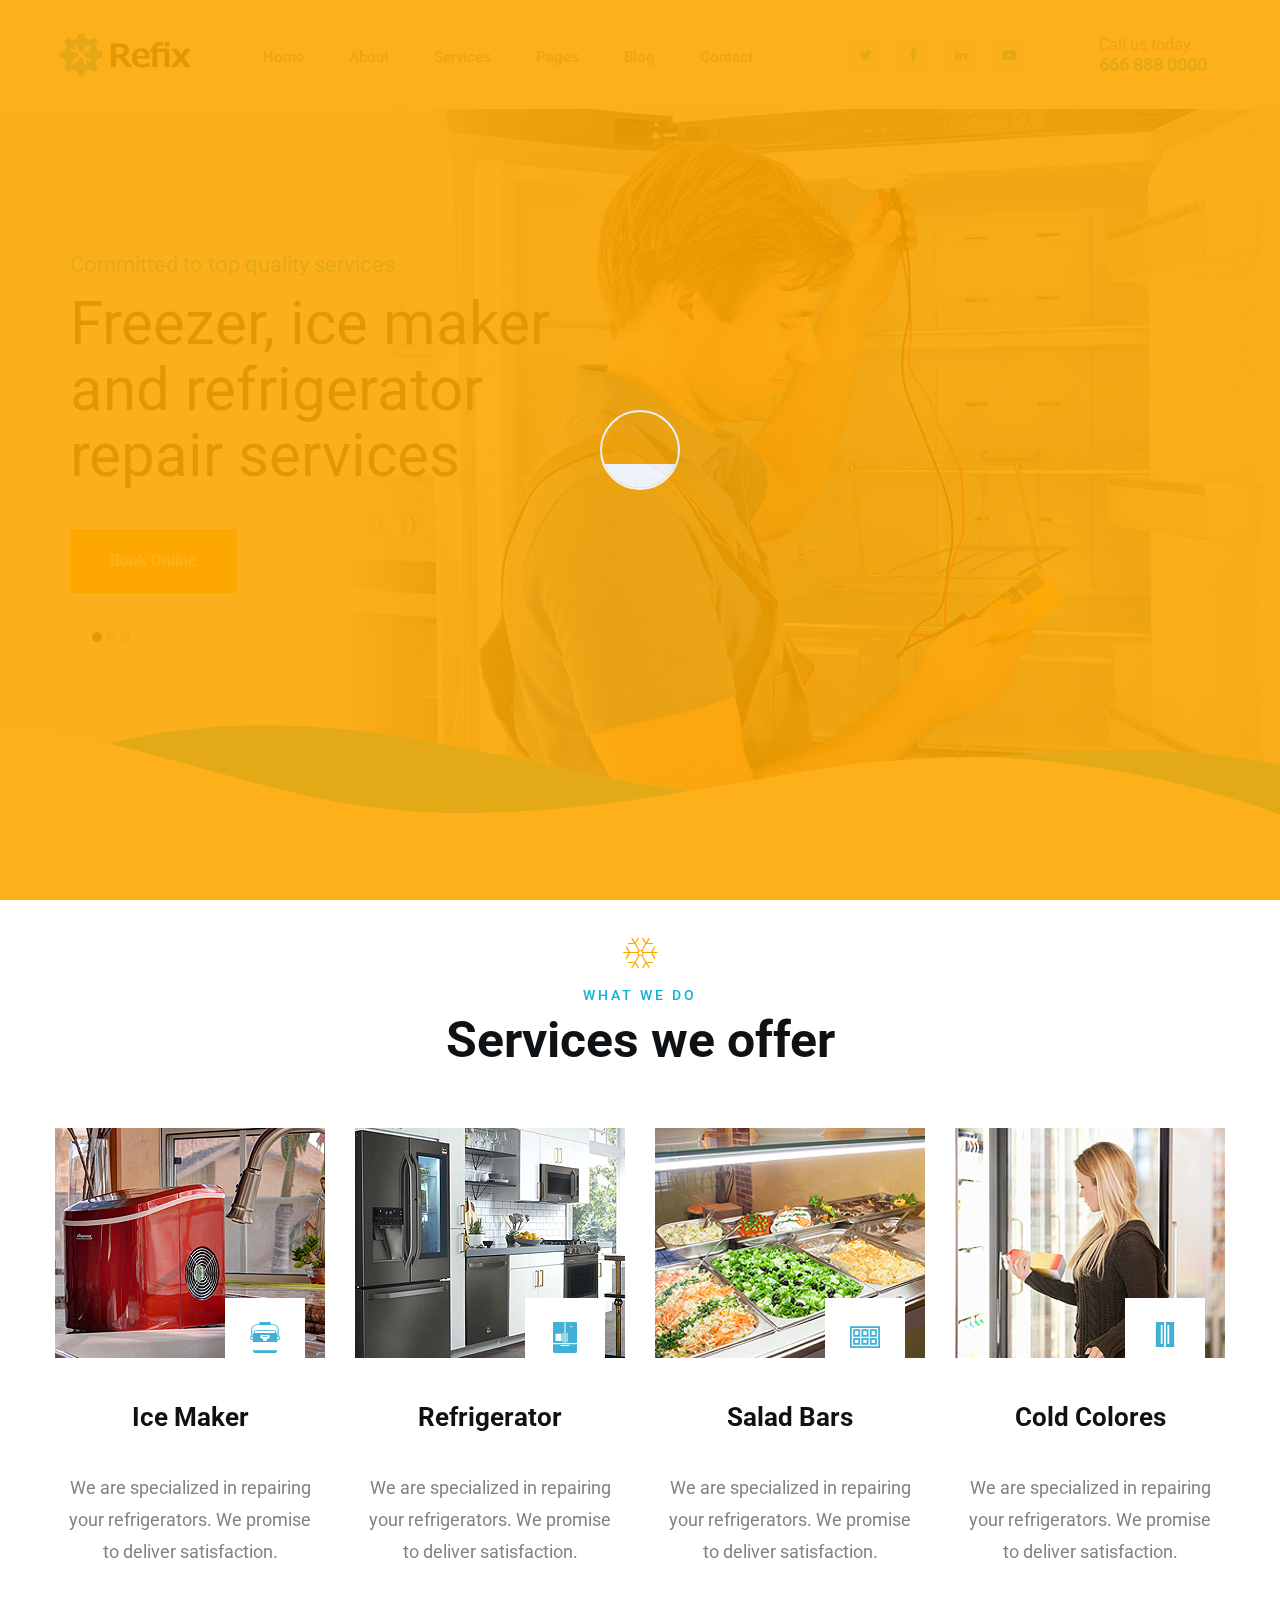
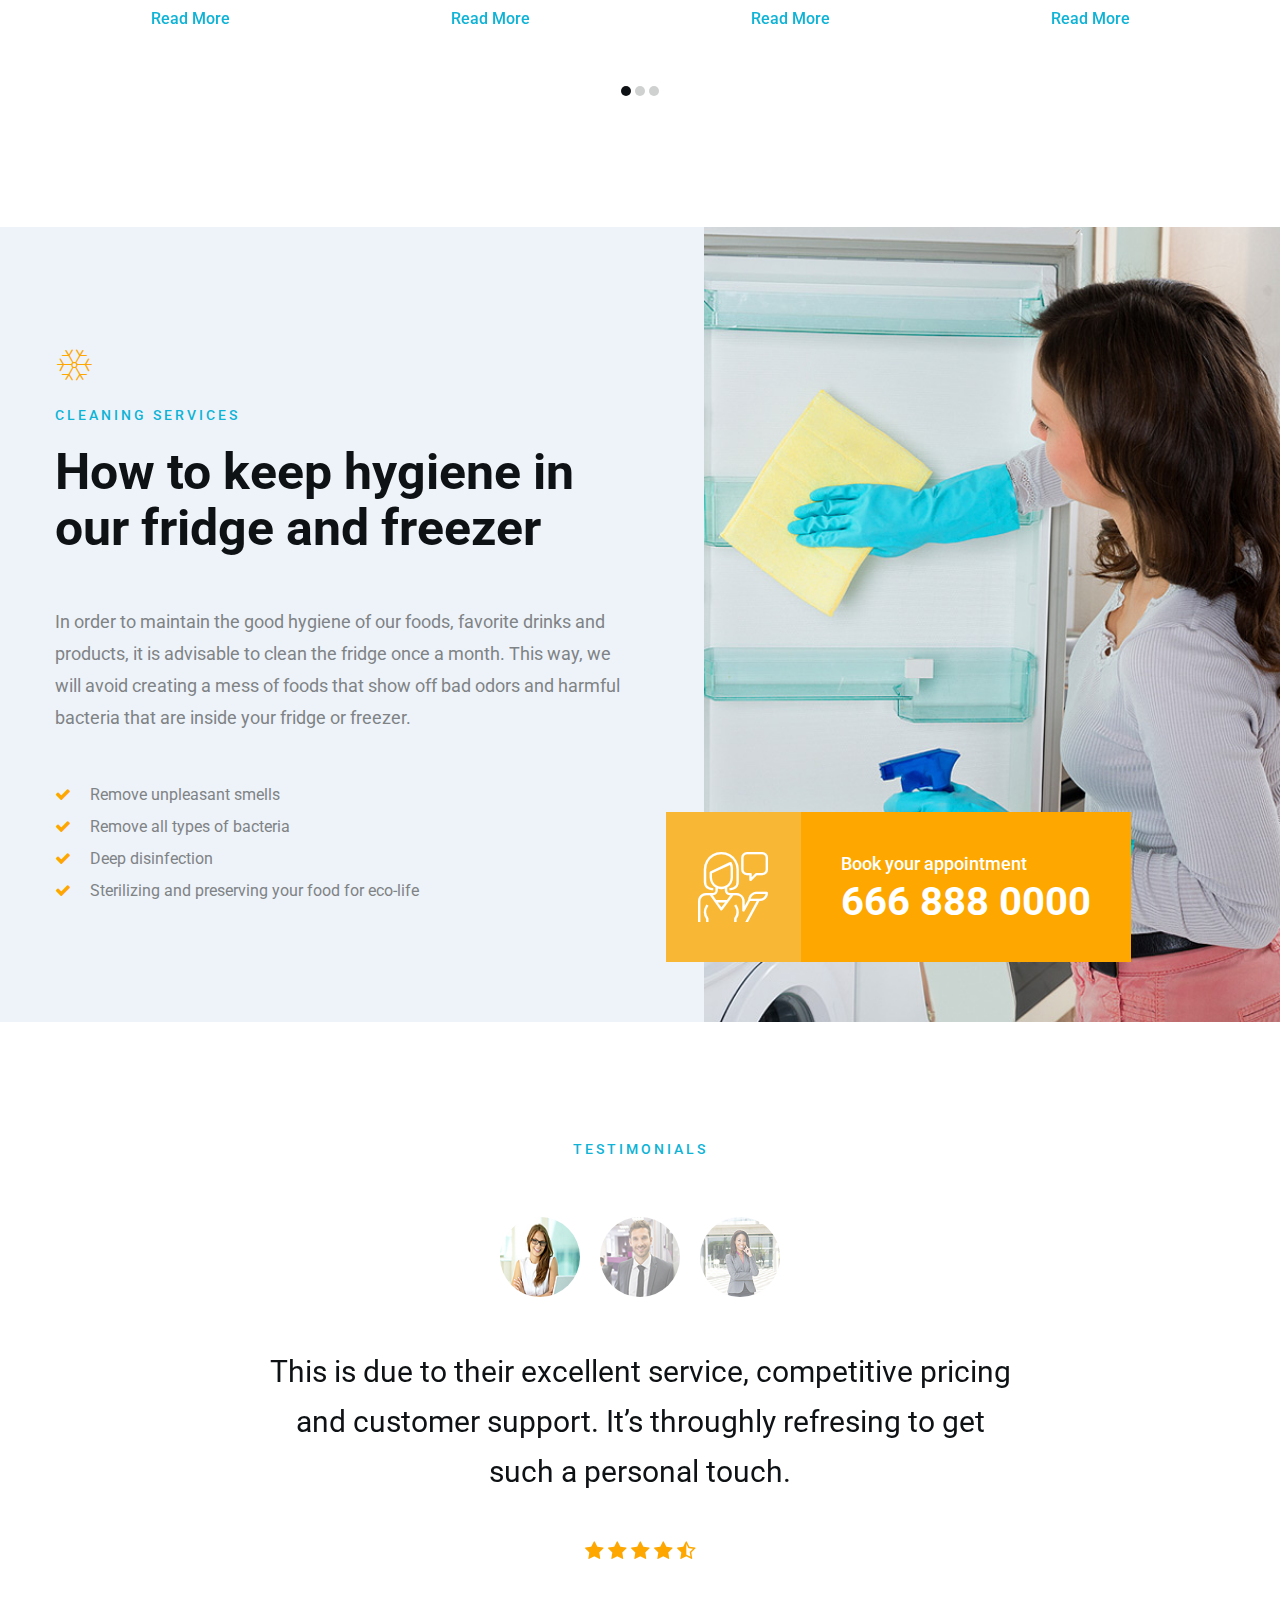
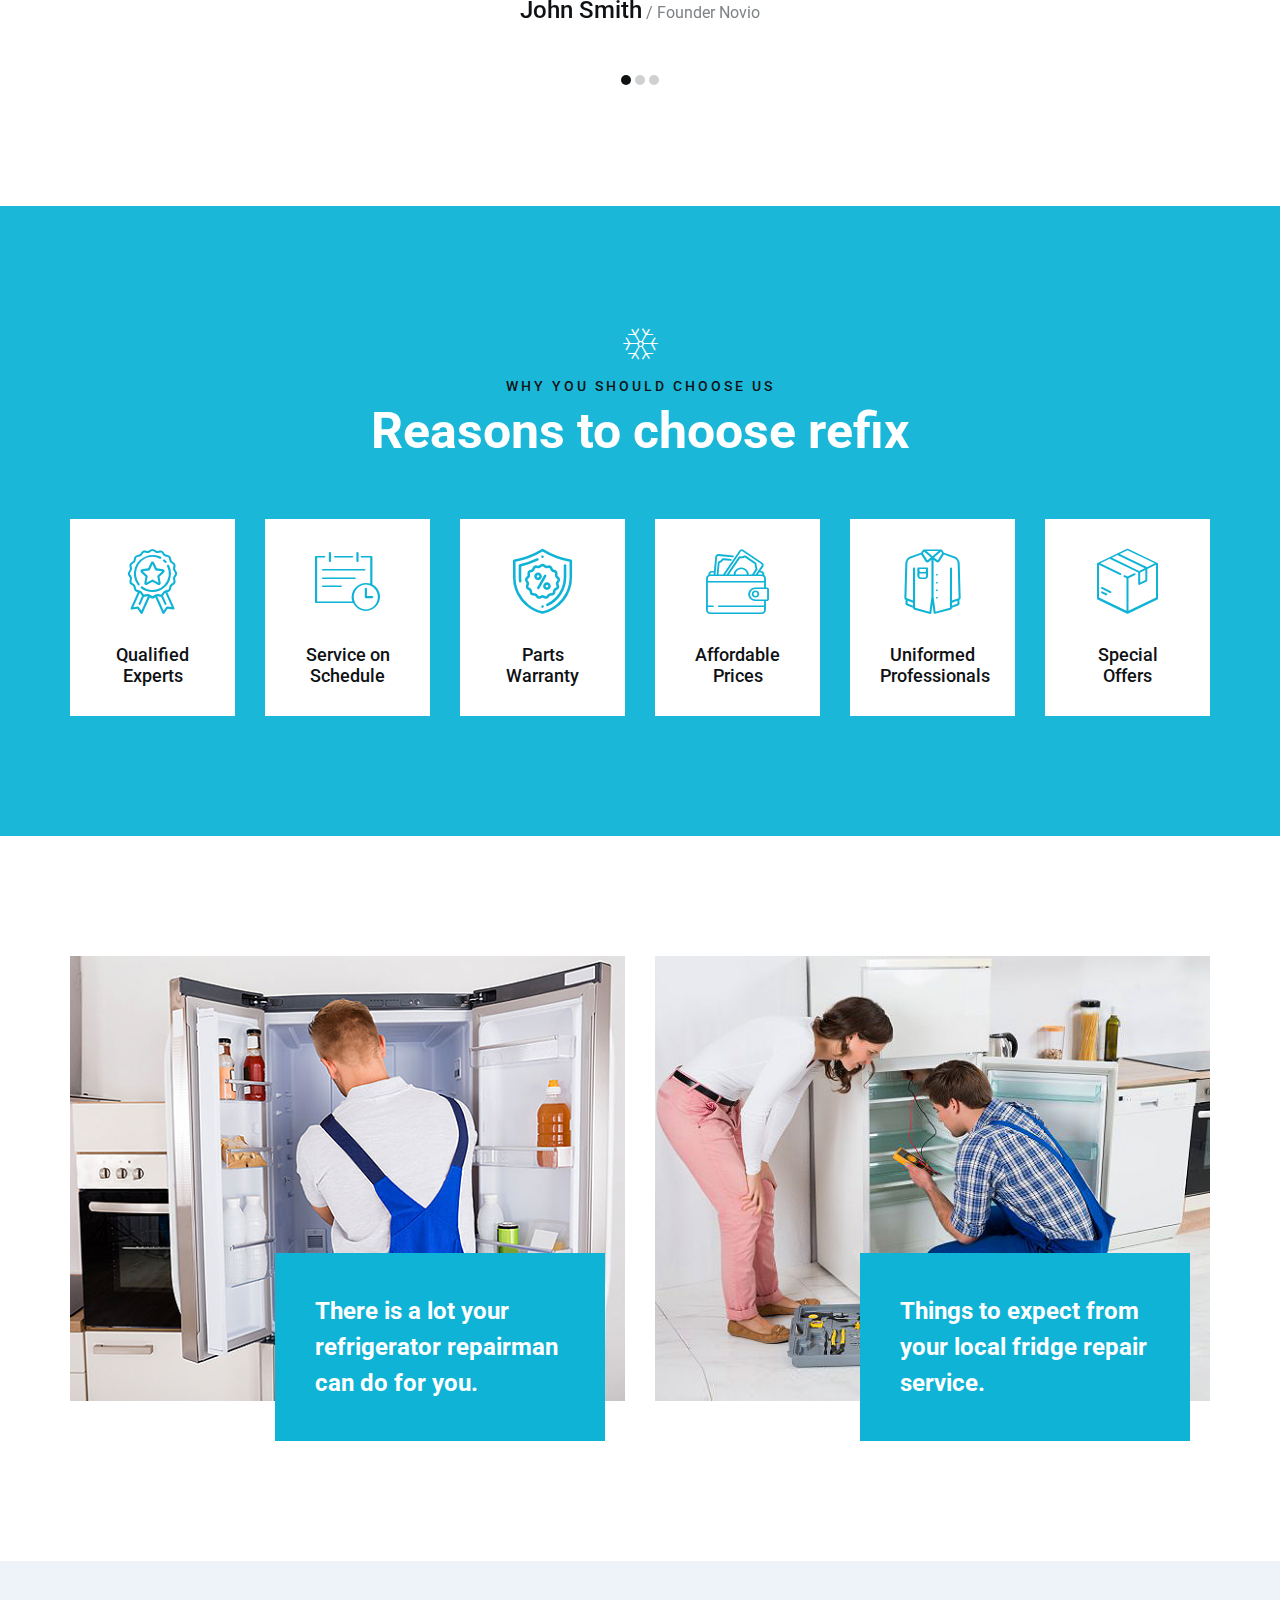
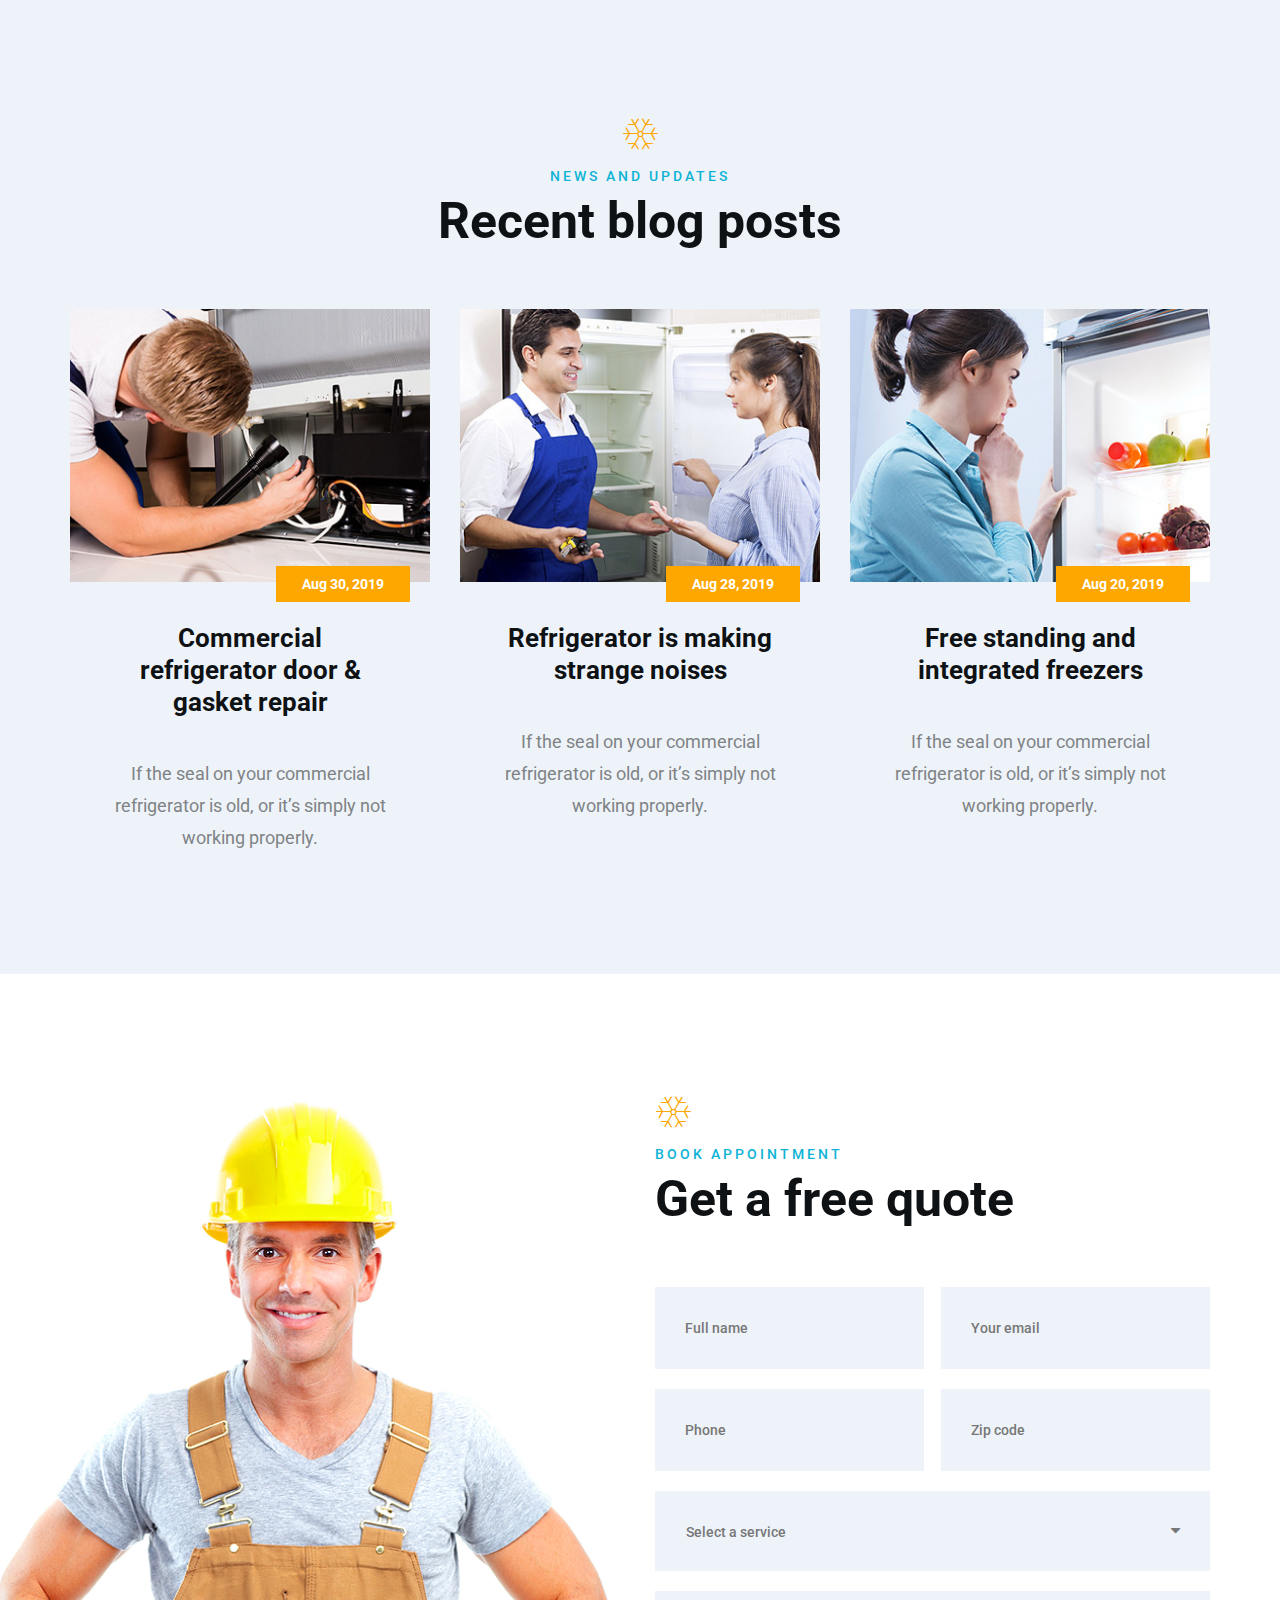
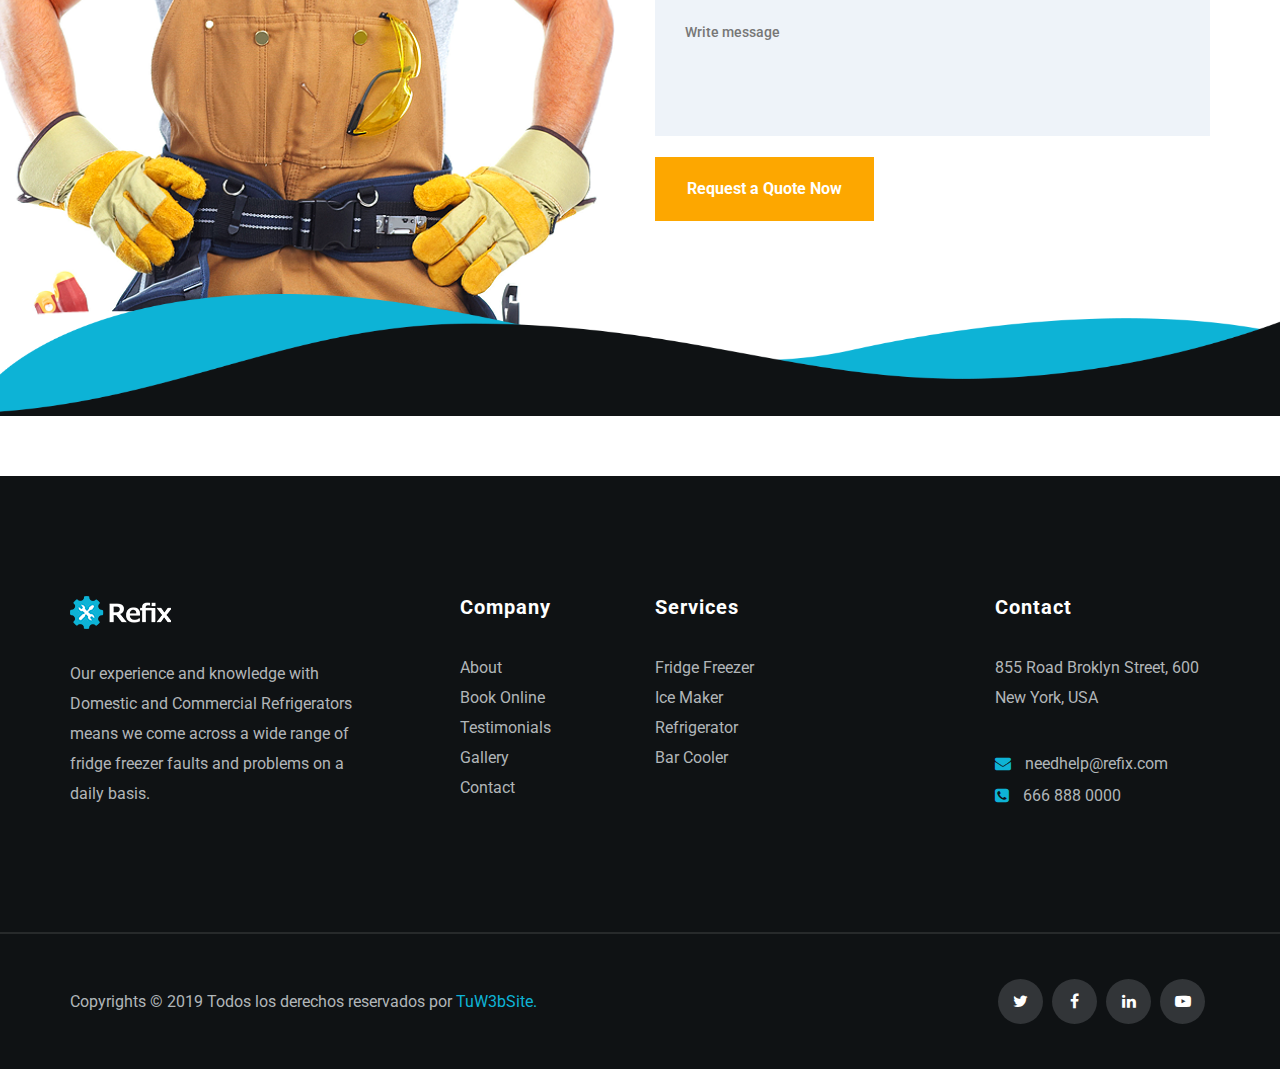
<file: index.html>
<!DOCTYPE html>
<html lang="en">
<head>
    <meta charset="UTF-8">
    <meta name="viewport" content="width=device-width, initial-scale=1">
    <title>Refrigeración</title>
    <!--google fonts-->
    <link href="https://fonts.googleapis.com/css?family=Roboto:100,300,400,500,700,900" rel="stylesheet">
    <!--favicon-->
    <link rel="icon" href="assets/images/favicon.png">
    <!-- Lib & Custom Stylesheet Included -->
    <link rel="stylesheet" href="assets/css/bootstrap.min.css">
    <link rel="stylesheet" href="assets/css/font-awesome.min.css">
    <link rel="stylesheet" href="assets/css/fontello.css">
    <link rel="stylesheet" href="assets/css/owl-carousel.min.css">
    <link rel="stylesheet" href="assets/css/magnific.min.css">
    <link rel="stylesheet" href="assets/css/animate.css">
    <link rel="stylesheet" href="assets/source/jquery.fancybox.css" media="screen" />
    <link rel="stylesheet" href="assets/css/style.css">
    <link rel="stylesheet" href="assets/css/responsive.css">
</head>
<body>

	<!-- Start PreLoader -->
	<div class="preloader">
        <div class="loader cf">
            <div class="span">
                <div class="dashboard"></div>
            </div>
        </div>
    </div>
	<!-- End PreLoader -->

	<!--start header section -->
	<div class="main_menu_area">
		<div class="container-fluid">
			<div class="row">
				<div class="header_nav">
					<nav class="navbar navbar-default">
					    <!-- mobile display -->
					    <div class="logo_flex">
					      <button type="button" class="navbar-toggle">
					        <span class="icon-menu">M <i class="fa fa-angle-down"></i></span>
					      </button>
					      <a class="logo" href="index.html">
							<img src="assets/images/logo.png" alt="logo">
					      </a>
					    </div>
					    <div class="navbar_flex responsive_menu">
					    	<div class="navbar-collapse">
						      <ul class="nav navbar-nav">
						        <li>
						        	<a href="index.html">Home</a>  <span class="responsive_click_menu fa fa-angle-down"></span>
						        	<ul class="dropdown-menu">
						        		<li><a href="index.html">Home V1</a></li>
						        		<li><a href="home-2.html">Home V2</a></li>
						        	</ul>
						        </li>
						        <li><a href="about.html">About</a></li>
						        <li><a href="services.html">Services</a>  <span class="responsive_click_menu fa fa-angle-down"></span>
									<ul class="dropdown-menu">
										<li><a href="services.html">Service</a></li>
										<li><a href="service-refrigerator.html">Refrigerator</a></li>
									</ul>
						        </li>
						        <li>
						        	<a href="page-book.html">Pages</a>  <span class="responsive_click_menu fa fa-angle-down"></span>
						        	<ul class="dropdown-menu">
						        		<li><a href="page-book.html">Book Online</a></li>
						        		<li><a href="page-pricing.html">Pricing</a></li>
						        		<li><a href="page-gallery.html">Gallery</a></li>
						        	</ul>
						        </li>
						        <li>
						        	<a href="blog.html">Blog</a>  <span class="responsive_click_menu fa fa-angle-down"></span>
                                    <ul class="dropdown-menu">
                                        <li><a href="blog.html">Blog Grid</a></li>
                                        <li><a href="blog-details.html">Blog Details</a></li>
                                    </ul>
						        </li>
						        <li><a href="contact.html">Contact</a></li>
						      </ul>
						    </div><!-- /.navbar-collapse -->
					    </div>

					    <div class="social_icon_flex">
					    	<div class="header-social-right">
					    		<ul>
					    			<li><a href="index.html#"><i class="fa fa-twitter"></i></a></li>
					    			<li><a href="index.html#"><i class="fa fa-facebook"></i></a></li>
					    			<li><a href="index.html#"><i class="fa fa-linkedin"></i></a></li>
					    			<li><a href="index.html#"><i class="fa fa-youtube-play"></i></a></li>
					    		</ul>
				    			<span class="contact_us">
				    				Call us today<br>
				    				<span>666 888 0000</span>
				    			</span>
					    	</div><!--end .header-social-right-->
					    </div><!--end .col-md-4-->
                    </nav><!--end .navbar-->
				</div><!--end .header_nav-->
			</div><!--end .row-->
		</div><!--end .container-fluid-->
	</div><!--end .main_menu_area-->
	<!--end header section -->

	<!--start header Slider section -->
	<section class="header_slider_section">
        <div class="header_slider_area owl-carousel">
            <div class="header_slider_bg">
                <div class="container">
                    <div class="row">
                        <div class="col-md-7">
                            <div class="header_slide_text">
                                <p>Committed to top quality services</p>
                                <h1>Freezer, ice maker and refrigerator repair services</h1>
                                <a href="index.html#" class="btn-orange">Book Online</a>
                            </div><!--end .header_slide_text-->
                        </div><!--end .col-md-7-->
                    </div><!--end .row-->
                </div><!--end .container-->
            </div><!--end .header_slider_bg-->
            <div class="header_slider_bg slider_bg_2">
                <div class="container">
                    <div class="row">
                        <div class="col-md-7">
                            <div class="header_slide_text">
                                <p>Committed to top quality services</p>
                                <h1>Freezer, ice maker and refrigerator repair services</h1>
                                <a href="index.html#" class="btn-orange">Book Online</a>
                            </div><!--end .header_slide_text-->
                        </div><!--end .col-md-7-->
                    </div><!--end .row-->
                </div><!--end .container-->
            </div><!--end .header_slider_bg-->
            <div class="header_slider_bg">
                <div class="container">
                    <div class="row">
                        <div class="col-md-7">
                            <div class="header_slide_text">
                                <p>Committed to top quality services</p>
                                <h1>Freezer, ice maker and refrigerator repair services</h1>
                                <a href="index.html#" class="btn-orange">Book Online</a>
                            </div><!--end .header_slide_text-->
                        </div><!--end .col-md-7-->
                    </div><!--end .row-->
                </div><!--end .container-->
            </div><!--end .header_slider_bg-->
        </div><!--end .header_slider_area-->
        <img class="header_slide_shape" src="assets/images/header_slider_shape.png" alt="slider shape">
	</section><!--end .header_slider_section-->
	<!--end header Slider section -->

	<!--Start Slider Service section -->
	<section class="slider_service_area some_padding section_padding text-center">
		<div class="container">
			<div class="row">
				<div class="col-md-12">
					<div class="hero-section-title">
						<i class="icon-snowflake"></i>
						<h4>WHAT WE DO</h4>
						<h1>Services we offer</h1>
					</div><!--end .hero-section-title-->
				</div><!--end .col-md-12-->
			</div><!--end .row-->
			<div class="row">
				<div class="service_slider owl-carousel">
					<div class="slider_service_box">
						<div class="slider_service_img">
							<i class="icon-freezer"></i>
						</div>
						<div class="slider_service_details">
							<a href="service-refrigerator.html"><h2>Ice Maker</h2></a>
							<p>We are specialized in repairing your refrigerators. We promise to deliver satisfaction.</p>
							<a class="btn-readmore" href="service-refrigerator.html">Read More</a>
						</div><!--end .slider_service_details-->
					</div><!--end .slider_service_box-->
					<div class="slider_service_box">
						<div class="slider_service_img bg_2">
							<i class="icon-refix-side-by-side"></i>
						</div>
						<div class="slider_service_details">
							<a href="service-refrigerator.html"><h2>Refrigerator</h2></a>
							<p>We are specialized in repairing your refrigerators. We promise to deliver satisfaction.</p>
							<a class="btn-readmore" href="service-refrigerator.html">Read More</a>
                        </div><!--end .slider_service_details-->
                    </div><!--end .slider_service_box-->
					<div class="slider_service_box">
						<div class="slider_service_img bg_3">
							<i class="icon-ice-cube-tray"></i>
						</div>
						<div class="slider_service_details">
							<a href="service-refrigerator.html"><h2>Salad Bars</h2></a>
							<p>We are specialized in repairing your refrigerators. We promise to deliver satisfaction.</p>
							<a class="btn-readmore" href="service-refrigerator.html">Read More</a>
                        </div><!--end .slider_service_details-->
                    </div><!--end .slider_service_box-->
					<div class="slider_service_box">
						<div class="slider_service_img bg_4">
							<i class="icon-fridge"></i>
						</div>
						<div class="slider_service_details">
							<a href="service-refrigerator.html"><h2>Cold Colores</h2></a>
							<p>We are specialized in repairing your refrigerators. We promise to deliver satisfaction.</p>
							<a class="btn-readmore" href="service-refrigerator.html">Read More</a>
						</div><!--end .slider_service_details-->
					</div><!--end .slider_service_box-->
					<div class="slider_service_box">
						<div class="slider_service_img bg_5">
							<i class="icon-freezer"></i>
						</div>
						<div class="slider_service_details">
							<a href="service-refrigerator.html"><h2>Ice Maker</h2></a>
							<p>We are specialized in repairing your refrigerators. We promise to deliver satisfaction.</p>
							<a class="btn-readmore" href="service-refrigerator.html">Read More</a>
						</div><!--end .slider_service_details-->
					</div><!--end .slider_service_box-->
					<div class="slider_service_box">
						<div class="slider_service_img">
							<i class="icon-refix-side-by-side"></i>
						</div>
						<div class="slider_service_details">
							<a href="service-refrigerator.html"><h2>Refrigerator</h2></a>
							<p>We are specialized in repairing your refrigerators. We promise to deliver satisfaction.</p>
							<a class="btn-readmore" href="service-refrigerator.html">Read More</a>
						</div><!--end .slider_service_details-->
					</div><!--end .slider_service_box-->
					<div class="slider_service_box">
						<div class="slider_service_img bg_2">
							<i class="icon-ice-cube-tray"></i>
						</div>
						<div class="slider_service_details">
							<a href="service-refrigerator.html"><h2>Salad Bars</h2></a>
							<p>We are specialized in repairing your refrigerators. We promise to deliver satisfaction.</p>
							<a class="btn-readmore" href="service-refrigerator.html">Read More</a>
						</div><!--end .slider_service_details-->
					</div><!--end .slider_service_box-->
					<div class="slider_service_box">
						<div class="slider_service_img bg_3">
							<i class="icon-fridge"></i>
						</div>
						<div class="slider_service_details">
							<a href="service-refrigerator.html"><h2>Cold Colores</h2></a>
							<p>We are specialized in repairing your refrigerators. We promise to deliver satisfaction.</p>
							<a class="btn-readmore" href="service-refrigerator.html">Read More</a>
						</div><!--end .slider_service_details-->
					</div><!--end .slider_service_box-->
					<div class="slider_service_box">
						<div class="slider_service_img bg_4">
							<i class="icon-refix-browser"></i>
						</div>
						<div class="slider_service_details">
							<a href="service-refrigerator.html"><h2>Freezers</h2></a>
							<p>We are specialized in repairing your refrigerators. We promise to deliver satisfaction.</p>
							<a class="btn-readmore" href="service-refrigerator.html">Read More</a>
						</div><!--end .slider_service_details-->
					</div><!--end .slider_service_box-->
				</div><!--end .service_slider-->
			</div><!--end .row-->
		</div><!--end .container-->
	</section><!--end .slider_service_area-->
	<!--End Slider Service section -->

	<!--start about section -->
	<section class="about_area gray_bg">
		<div class="container">
			<div class="row">
				<div class="about_flex">
					<div class="about_details">
						<div class="hero-section-title">
							<i class="icon-snowflake"></i>
							<h4>Cleaning Services</h4>
							<h1>How to keep hygiene in our fridge and freezer</h1>
						</div><!--end .hero-section-title-->
						<p>
							In order to maintain the good hygiene of our foods, favorite drinks and products, it is advisable to clean the fridge once a month. This way, we will avoid creating a mess of foods that show off bad odors and harmful bacteria that are inside your fridge or freezer.
						</p>
						<ul>
							<li><i class="fa fa-check"></i> Remove unpleasant smells</li>
							<li><i class="fa fa-check"></i> Remove all types of bacteria</li>
							<li><i class="fa fa-check"></i> Deep disinfection</li>
							<li><i class="fa fa-check"></i> Sterilizing and preserving your food for eco-life</li>
						</ul>
					</div><!--end .about_details-->
					<div class="about_support">
						<div class="about_support_flex">
							<i class="icon-support"></i>
							<p>Book your appointment <br><span>666 888 0000</span></p>
						</div><!--end .about_support_flex-->
					</div><!--end .about_support-->
				</div><!--end .about_flex-->
			</div><!--end .row-->
		</div><!--end .container-->
	</section><!--end .about_area-->
	<!--end about section -->

	<!--start testimonial section -->
	<section class="testimonial_area section_padding">
		<div class="container">
			<div class="row">
				<div class="col-md-12">
					<div class="hero-section-title text-center">
						<h4>TESTIMONIALS</h4>
					</div><!--end .hero-section-title-->
				</div><!--end .col-md-12-->
				<div class="col-md-8 col-md-offset-2">
					<div class="testimonial_image text-center">
						<ul id="custom_owl_carousel_dots">
							<li class="testimonial1 active" data-x="0"><img src="assets/images/testimonial-1.jpg" alt="testimonial img"></li>
							<li class="testimonial2" data-x="1"><img src="assets/images/testimonial-2.jpg" alt="testimonial img"></li>
							<li class="testimonial3" data-x="2"><img src="assets/images/testimonial-3.jpg" alt="testimonial img"></li>
						</ul>
					</div><!--end .testimonial_image-->
					<div class="testimonial_slider owl-carousel text-center">
						<div class="testimonial_details">
							<p>This is due to their excellent service, competitive pricing and customer support. It’s throughly refresing to get such a personal touch.</p>
							<span class="rating"><i class="fa fa-star"></i> <i class="fa fa-star"></i> <i class="fa fa-star"></i> <i class="fa fa-star"></i> <i class="fa fa-star-half-o"></i></span>
							<h3>John Smith<span class="skills"> / Founder Novio</span></h3>
						</div>
						<div class="testimonial_details">
							<p>This is due to their excellent service, competitive pricing and customer support. It’s throughly refresing to get such a personal touch.</p>
							<span class="rating"><i class="fa fa-star"></i> <i class="fa fa-star"></i> <i class="fa fa-star"></i> <i class="fa fa-star"></i> <i class="fa fa-star-half-o"></i></span>
							<h3>John Smith<span class="skills"> / Founder Novio</span></h3>
						</div><!--end  .testimonial_details-->
						<div class="testimonial_details">
							<p>This is due to their excellent service, competitive pricing and customer support. It’s throughly refresing to get such a personal touch.</p>
							<span class="rating"><i class="fa fa-star"></i> <i class="fa fa-star"></i> <i class="fa fa-star"></i> <i class="fa fa-star"></i> <i class="fa fa-star"></i></span>
							<h3>John Smith<span class="skills"> / Founder Novio</span></h3>
						</div><!--end .testimonial_details-->
					</div><!--end .testimonial_slider-->
				</div><!--end .col-md-8-->
            </div><!--end .row-->
        </div><!--end .container-->
	</section><!--end .testimonial_area-->
	<!--end testimonial section -->

	<!--start why choose us section -->
	<section class="why_choose_us_area section_padding text-center">
		<div class="container">
			<div class="row">
				<div class="col-md-12">
					<div class="hero-section-title">
						<i class="icon-snowflake"></i>
						<h4>WHY YOU SHOULD CHOOSE US</h4>
						<h1>Reasons to choose refix</h1>
					</div><!--end .hero-section-title-->
				</div><!--end .col-md-12-->
			</div><!--end .row-->
			<div class="row">
				<div class="col-md-2 col-sm-6 col-xs-6">
					<div class="why_choose_us_details">
						<i class="icon-medal"></i>
						<p>Qualified Experts</p>
					</div><!--end .why_choose_us_details-->
				</div><!--end .col-md-2-->
				<div class="col-md-2 col-sm-6 col-xs-6">
					<div class="why_choose_us_details">
						<i class="icon-appointment"></i>
						<p>Service on Schedule</p>
					</div><!--end .why_choose_us_details-->
				</div><!--end .col-md-2-->
				<div class="col-md-2 col-sm-6 col-xs-6">
					<div class="why_choose_us_details">
						<i class="icon-warranty"></i>
						<p>Parts Warranty</p>
					</div><!--end .why_choose_us_details-->
				</div><!--end .col-md-2-->
				<div class="col-md-2 col-sm-6 col-xs-6">
					<div class="why_choose_us_details">
						<i class="icon-wallet"></i>
						<p>Affordable Prices</p>
					</div><!--end .why_choose_us_details-->
				</div><!--end .col-md-2-->
				<div class="col-md-2 col-sm-6 col-xs-6">
					<div class="why_choose_us_details">
						<i class="icon-shirt"></i>
						<p>Uniformed Professionals</p>
					</div><!--end .why_choose_us_details-->
				</div><!--end .col-md-2-->
				<div class="col-md-2 col-sm-6 col-xs-6">
					<div class="why_choose_us_details">
						<i class="icon-box"></i>
						<p>Special Offers</p>
					</div><!--end .why_choose_us_details-->
				</div><!--end .col-md-2-->
            </div><!--end .row-->
        </div><!--end .container-->
	</section><!--end .why_choose_us_area-->
	<!--end why choose us section -->

	<!--start why choose us box 2 section -->
	<div class="why_choose_box_2_area section_padding">
		<div class="container">
			<div class="row">
				<div class="col-md-6 col-sm-6">
					<div class="why_choose_box_2">
					    <div class="why_choose_box_2_img"></div>
						<span class="why_choose_box_2_details">There is a lot your refrigerator repairman can do for you.
						</span>
					</div><!--end .why_choose_box_2-->
				</div><!--end .col-md-5-->
				<div class="col-md-6 col-sm-6">
					<div class="why_choose_box_2">
                        <div class="why_choose_box_2_img bg_2"></div>
						<span class="why_choose_box_2_details">Things to expect from your local fridge repair service.</span>
					</div><!--end .why_choose_box_2-->
				</div><!--end .col-md-5-->
            </div><!--end .row-->
        </div><!--end .container-->
	</div><!--end .why_choose_box_2_area-->
	<!--end why choose us box 2 section -->

	<!--start blog section -->
	<section class="latest_blog_area section_padding text-center gray_bg">
		<div class="container">
			<div class="row">
				<div class="col-md-12">
					<div class="hero-section-title">
						<i class="icon-snowflake"></i>
						<h4>NEWS AND UPDATES</h4>
						<h1>Recent blog posts</h1>
					</div><!--end .hero-section-title-->
				</div><!--end .col-md-12-->
			</div><!--end .row-->
			<div class="row">
				<div class="col-md-4 col-sm-6">
					<div class="latest_share_blog_box">
						<div class="latest_share_img_box">
                            <img src="assets/images/blog2.jpg" alt="blog img">
                            <span class="blog_date">Aug 30, 2019</span>
                        </div>
						<a href="blog-details.html"><h1>Commercial refrigerator door & gasket repair</h1></a>
						<p>If the seal on your commercial refrigerator is old, or it’s simply not working properly.</p>
					</div><!--end .latest_share_blog-->
				</div><!--end .col-md-4-->
				<div class="col-md-4 col-sm-6">
					<div class="latest_share_blog_box">
					    <div class="latest_share_img_box">
                            <img src="assets/images/blog1.jpg" alt="blog img">
                            <span class="blog_date">Aug 28, 2019</span>
                        </div>

						<a href="blog-details.html"><h1>Refrigerator is making strange noises</h1></a>
						<p>If the seal on your commercial refrigerator is old, or it’s simply not working properly.</p>
					</div><!--end .latest_share_blog-->
				</div><!--end .col-md-4-->
				<div class="col-md-4 col-sm-6">
					<div class="latest_share_blog_box">
					    <div class="latest_share_img_box">
                            <img src="assets/images/blog3.jpg" alt="blog img">
                            <span class="blog_date">Aug 20, 2019</span>
                        </div>

						<a href="blog-details.html"><h1>Free standing and integrated freezers</h1></a>
						<p>If the seal on your commercial refrigerator is old, or it’s simply not working properly.</p>
					</div><!--end .latest_share_blog-->
				</div><!--end .col-md-4-->
            </div><!--end .row-->
        </div><!--end .container-->
	</section><!--end .latest_blog_area-->
	<!--end blog section -->

	<!--start contact section -->
	<section class="contact_form_area section_padding">
		<div class="container">
			<div class="row">
                <img class="contact_img" src="assets/images/contact_img.png" alt="contact img">
				<div class="col-md-6 col-md-offset-6 col-sm-6 col-sm-offset-6">
					<div class="contact-details">
                        <div class="hero-section-title">
                            <i class="icon-snowflake"></i>
                            <h4>BOOK APPOINTMENT</h4>
                            <h1>Get a free quote</h1>
                        </div><!--end .hero-section-title-->
						<form action="index.html#" method="post">
							<input class="gray_bg input_half_width input_mr" type="text" name="name" placeholder="Full name">
							<input class="gray_bg input_half_width" type="EMAIL" name="email" placeholder="Your email">
							<input class="gray_bg input_half_width input_mr" type="tel" name="tel" placeholder="Phone">
							<input class="gray_bg input_half_width" type="text" name="zipcode" placeholder="Zip code">
							<span class="select_icon">
								<select class="gray_bg contact_select" name="select" id="select">
									<option value="select-a-service">Select a service</option>
									<option value="1">Service 1</option>
									<option value="2">Service 2</option>
									<option value="3">Service 3</option>
									<option value="4">Service 4</option>
									<option value="5">Service 5</option>
								</select>
							</span>
							<textarea class="gray_bg " name="content" id="textarea" cols="30" rows="10" placeholder="Write message"></textarea>
							<button class="btn-orange" type="submit" value="Request a Quote Now">Request a Quote Now</button>
						</form>
					</div><!--end .contact_details-->
				</div><!--end .col-md-6-->
            </div><!--end .row-->
        </div><!--end .container-->
	</section><!--end .contact_form_area-->
	<!--end contact section -->

	<!--start footer section -->
	<footer class="footer_section section_padding">
        <img src="assets/images/shape/test_footer_shape.png" alt="Footer shape" class="footer_shape">
		<div class="container">
			<div class="row">
				<div class="col-md-4 col-sm-6">
					<div class="footer_box">
						<img src="assets/images/footer_logo.png" alt="footer logo">
						<p>Our experience and knowledge with Domestic and Commercial Refrigerators means we come across a wide range of fridge freezer faults and problems on a daily basis.</p>
					</div><!--end .footer_box-->
				</div><!--end .col-md-4-->
				<div class="col-md-2 col-sm-3">
					<div class="footer_box">
						<h3>Company</h3>
						<ul>
							<li><a href="index.html#">About</a></li>
							<li><a href="index.html#">Book Online</a></li>
							<li><a href="index.html#">Testimonials</a></li>
							<li><a href="index.html#">Gallery</a></li>
							<li><a href="index.html#">Contact</a></li>
						</ul>
					</div><!--end .footer_box-->
				</div><!--end .col-md-4-->
				<div class="col-md-2 col-sm-3">
					<div class="footer_box">
						<h3>Services</h3>
						<ul>
							<li><a href="index.html#">Fridge Freezer</a></li>
							<li><a href="index.html#">Ice Maker</a></li>
							<li><a href="index.html#">Refrigerator</a></li>
							<li><a href="index.html#">Bar Cooler</a></li>
						</ul>
					</div><!--end .footer_box-->
				</div><!--end .col-md-4-->
				<div class="col-md-4 col-sm-4">
					<div class="footer_box">
						<h3>Contact</h3>
						<p>855 Road Broklyn Street, 600 New York, USA</p>
						<span class="support_email"><i class="fa fa-envelope"></i> <a href="mailto:layerdrops@gmail.com">needhelp@refix.com</a></span>
						<span class="support_num"><i class="fa fa-phone-square"></i> <a href="index.html">666 888 0000</a></span>
					</div><!--end .footer_box-->
				</div><!--end .col-md-4-->
            </div><!--end .row-->
        </div><!--end .container-->

		<!-- copyright section -->
		<div class="copyright_area">
			<div class="container">
				<div class="row">
					<div class="col-md-6 col-sm-6">
						<p>Copyrights © 2019 Todos los derechos reservados por <a href="http://www.tuw3bsite.com.ve" target="_black">TuW3bSite.</a></p> 
					</div>
					<div class="col-md-6 col-sm-6">
						<ul class="text-right">
							<li><a href="index.html#"><i class="fa fa-twitter"></i></a></li>
							<li><a href="index.html#"><i class="fa fa-facebook"></i></a></li>
							<li><a href="index.html#"><i class="fa fa-linkedin"></i></a></li>
							<li><a href="index.html#"><i class="fa fa-youtube-play"></i></a></li>
						</ul>
					</div><!--end .col-md-6-->
                </div><!--end .row-->
            </div><!--end .container-->
		</div><!--end .copyright_area-->
	</footer><!--end .footer_section-->
	<!--end footer section -->


	<!-- Ajax Included -->
	<script src="assets/js/jquery.min.js"></script>
    <script src="assets/source/jquery.fancybox.pack.js"></script>
	<script src="assets/js/bootstrap.min.js"></script>
	<script src="assets/js/owl.carousel.min.js"></script>
    <script src="assets/js/waypoint.js"></script>
    <script src="assets/js/jquery.counter.min.js"></script>
	<script src="assets/js/magnific.min.js"></script>
	<script src="assets/js/custom.js"></script>
</body>
</html>
</file>
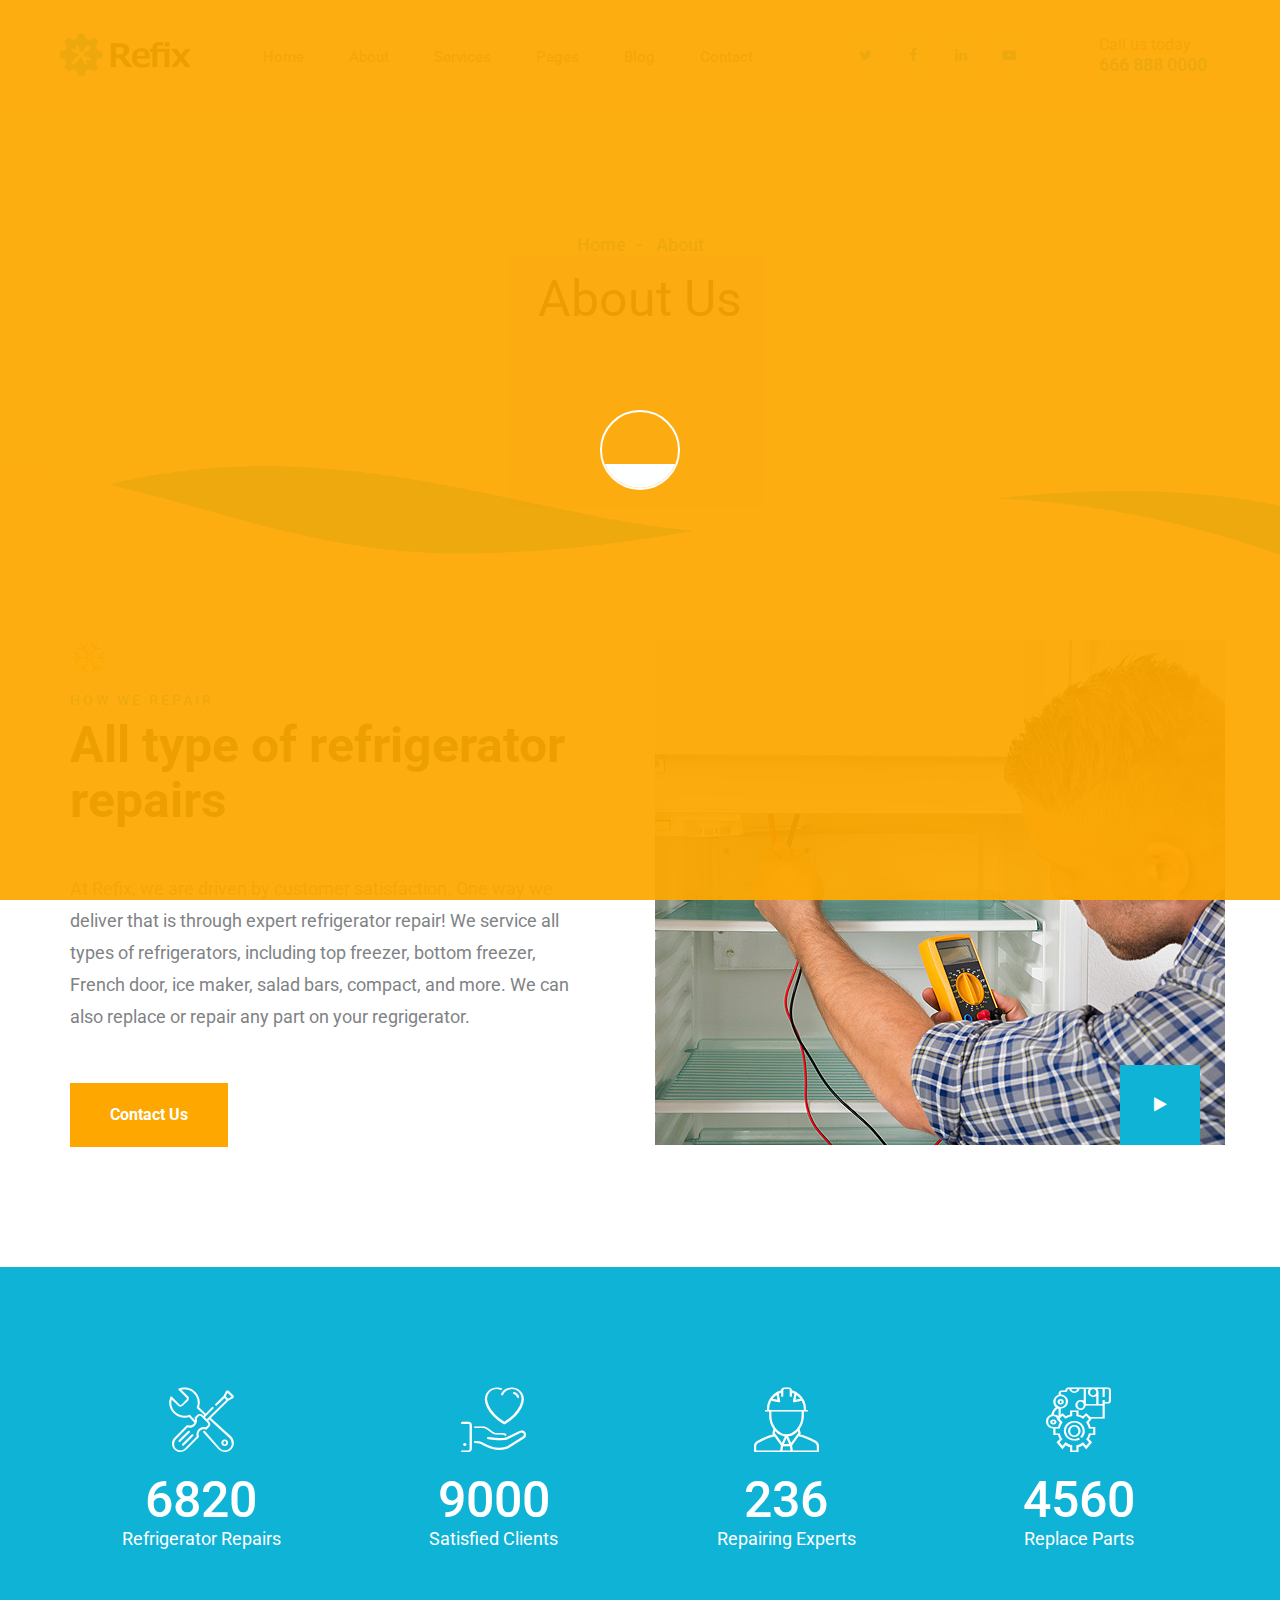
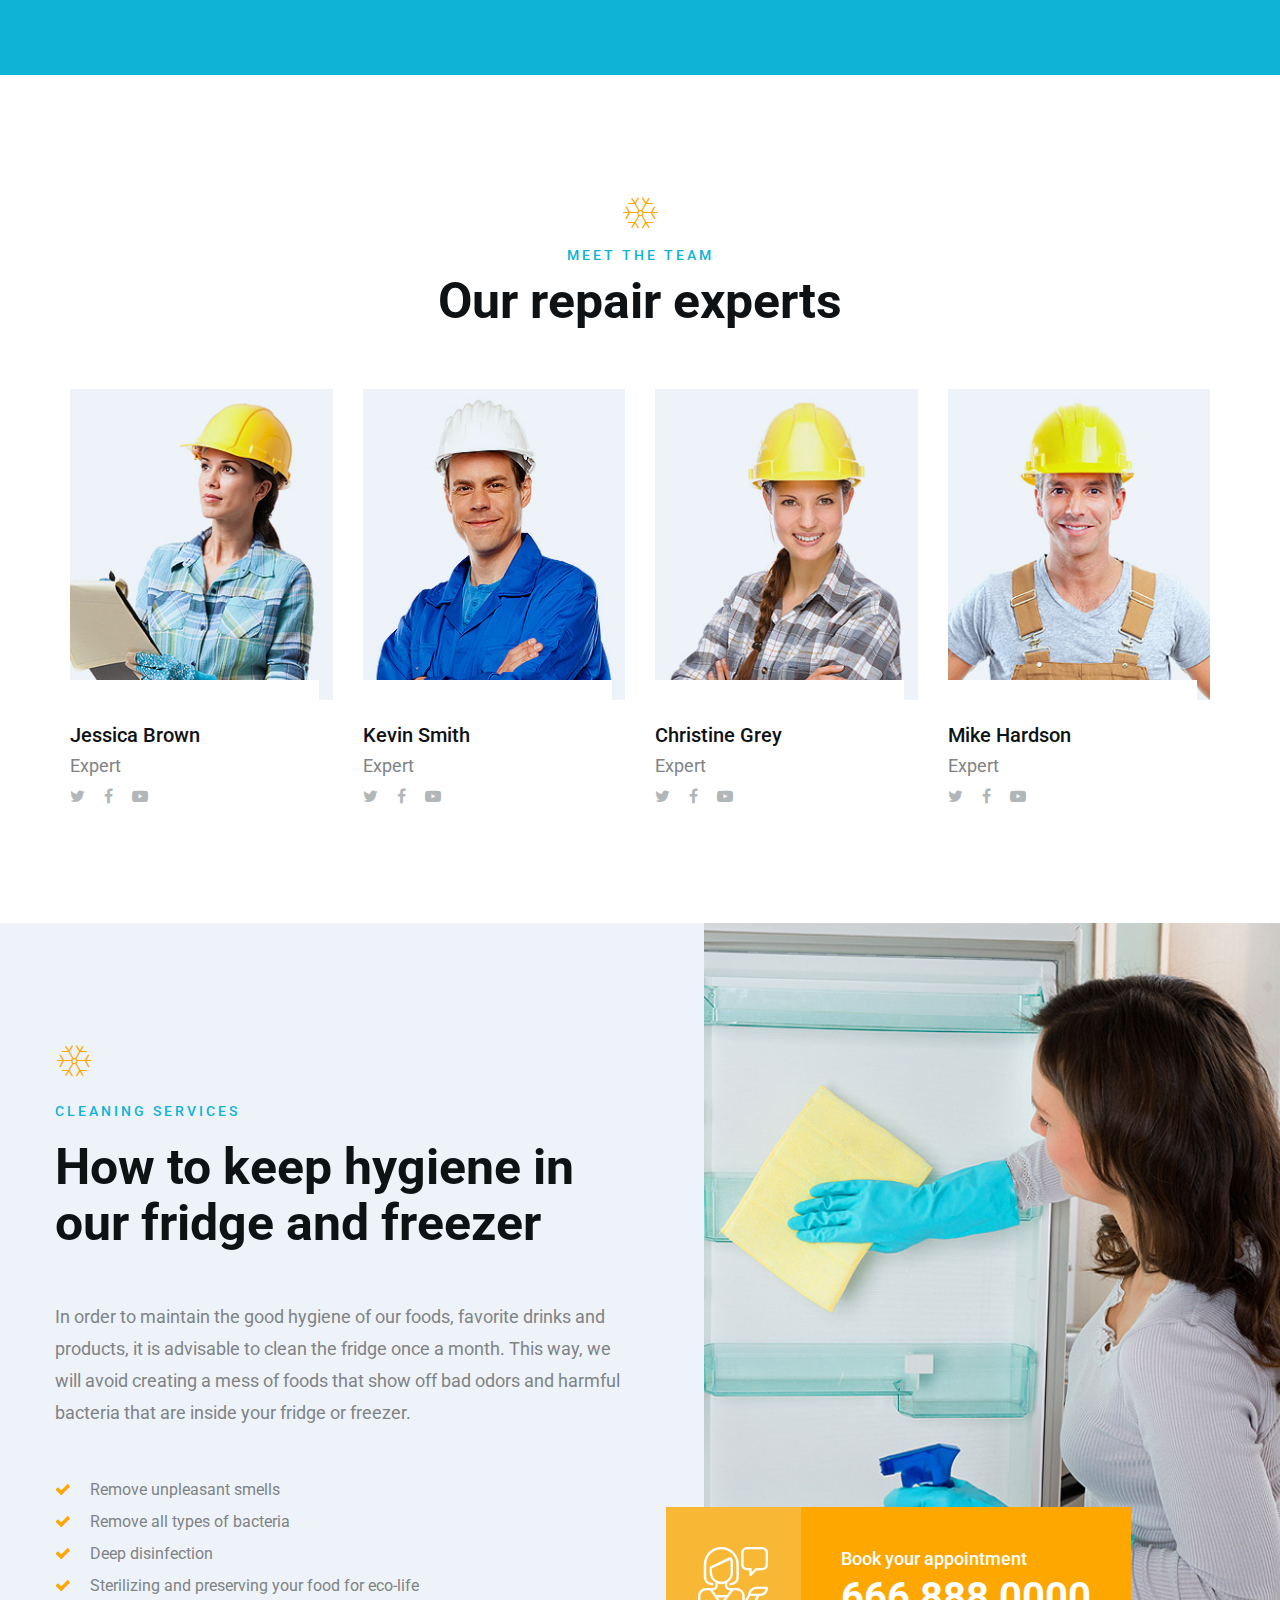
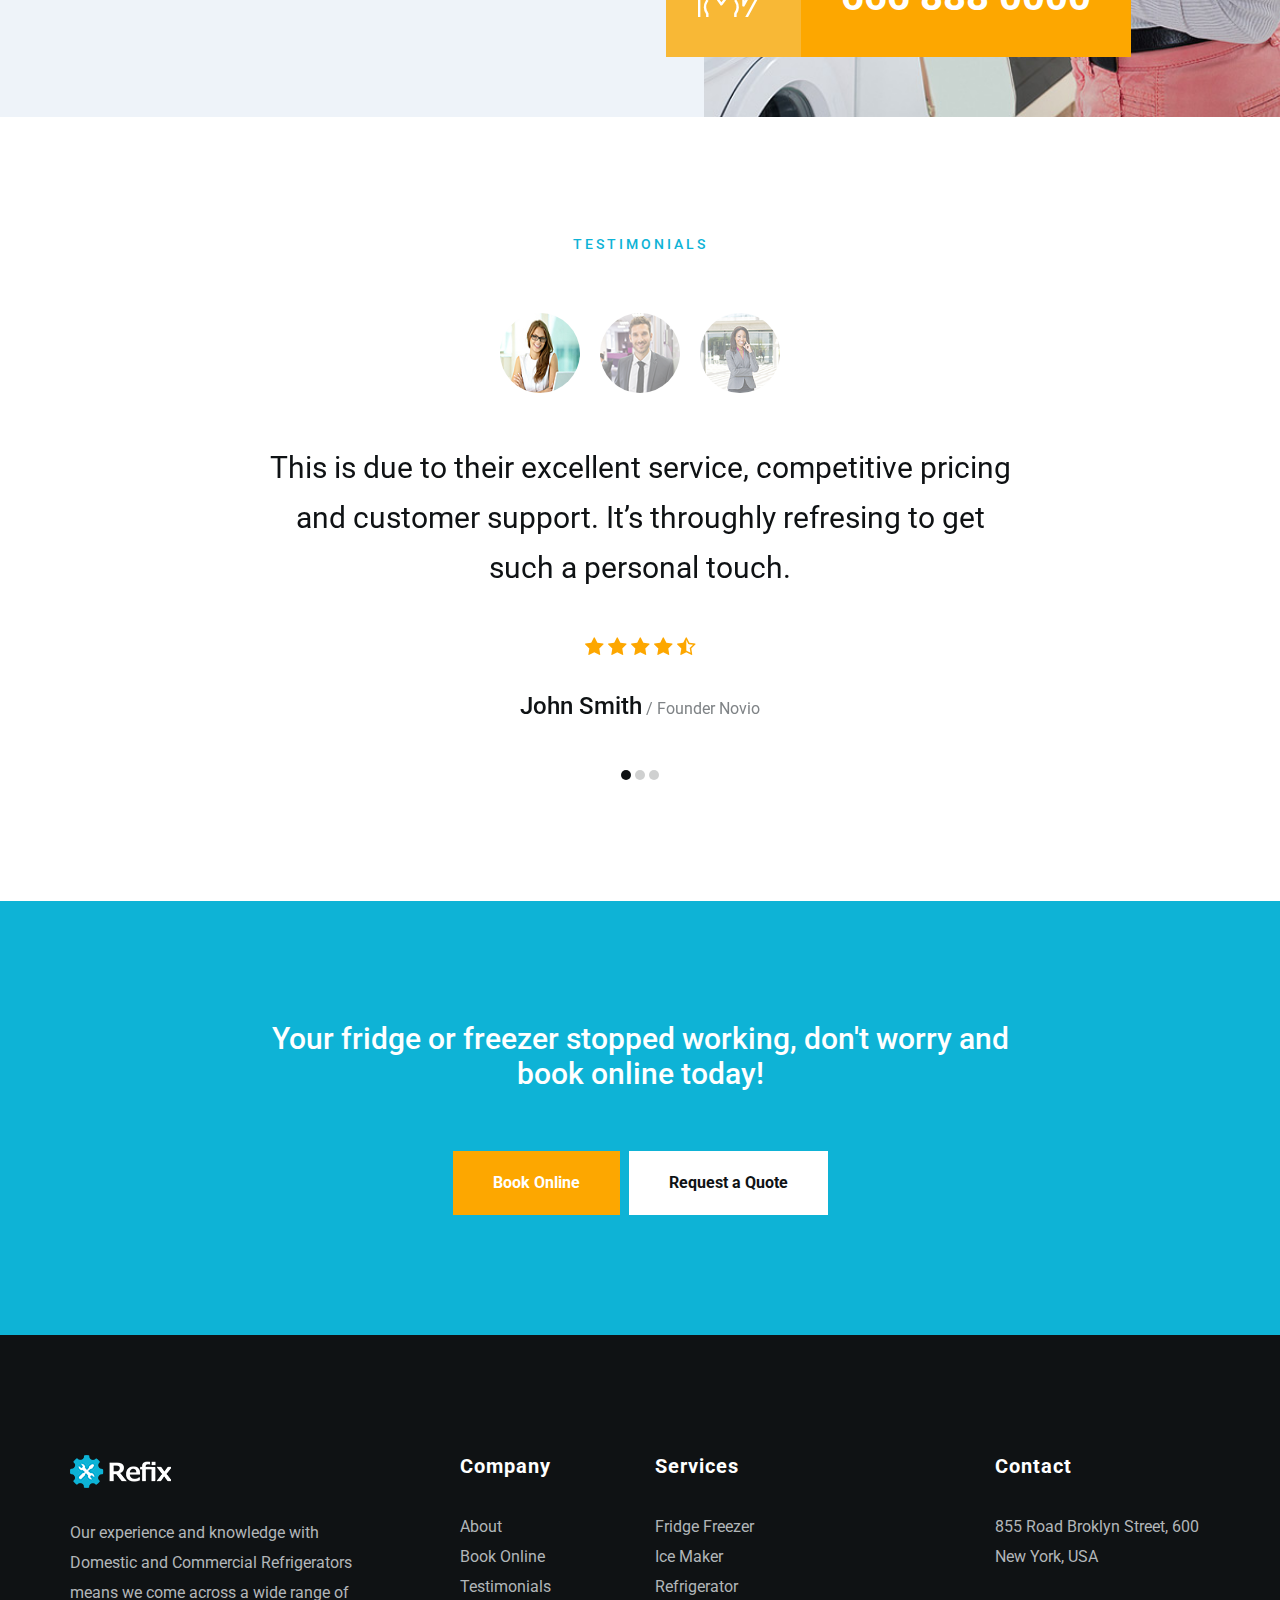
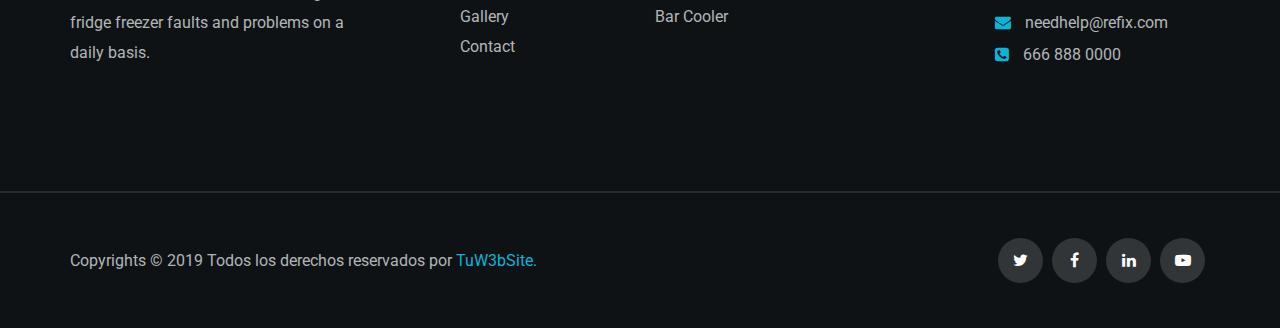
<file: about.html>
<!DOCTYPE html>
<html lang="en">
<head>
    <meta charset="UTF-8">
    <meta name="viewport" content="width=device-width, initial-scale=1">
    <title>Refrigeración</title>
    <!--google fonts-->
    <link href="https://fonts.googleapis.com/css?family=Roboto:100,300,400,500,700,900" rel="stylesheet">
    <!--favicon-->
    <link rel="icon" href="assets/images/favicon.png">
    <!-- Lib & Custom Stylesheet Included -->
    <link rel="stylesheet" href="assets/css/bootstrap.min.css">
    <link rel="stylesheet" href="assets/css/font-awesome.min.css">
    <link rel="stylesheet" href="assets/css/fontello.css">
    <link rel="stylesheet" href="assets/css/owl-carousel.min.css">
    <link rel="stylesheet" href="assets/css/magnific.min.css">
    <link rel="stylesheet" href="assets/css/animate.css">
    <link rel="stylesheet" type="text/css" href="assets/source/jquery.fancybox.css" media="screen" />
    <link rel="stylesheet" href="assets/css/style.css">
    <link rel="stylesheet" href="assets/css/responsive.css">
</head>
<body>

    <!-- Start PreLoader -->
    <div class="preloader">
        <div class="loader cf">
            <div class="span">
                <div class="dashboard"></div>
            </div><!--end .span-->
        </div><!--end .loader .cf-->
    </div><!--end .preloader-->
    <!-- End PreLoader -->

    <!--start header section -->
    <div class="main_menu_area">
        <div class="container-fluid">
            <div class="row">
                <div class="header_nav">
                    <nav class="navbar navbar-default">
                        <!-- mobile display -->
                        <div class="logo_flex">
                            <button type="button" class="navbar-toggle">
                                <span class="icon-menu">M <i class="fa fa-angle-down"></i></span>
                            </button>
                            <a class="logo" href="index.html">
                                <img src="assets/images/logo.png" alt="logo">
                            </a>
                        </div>
                        <div class="navbar_flex responsive_menu">
                            <div class="navbar-collapse">
                                <ul class="nav navbar-nav">
                                    <li>
                                        <a href="index.html">Home</a>  <span class="responsive_click_menu fa fa-angle-down"></span>
                                        <ul class="dropdown-menu">
                                            <li><a href="index.html">Home V1</a></li>
                                            <li><a href="home-2.html">Home V2</a></li>
                                        </ul>
                                    </li>
                                    <li><a href="about.html">About</a></li>
                                    <li><a href="services.html">Services</a>  <span class="responsive_click_menu fa fa-angle-down"></span>
                                        <ul class="dropdown-menu">
                                            <li><a href="services.html">Service</a></li>
                                            <li><a href="service-refrigerator.html">Refrigerator</a></li>
                                        </ul>
                                    </li>
                                    <li>
                                        <a href="page-book.html">Pages</a>  <span class="responsive_click_menu fa fa-angle-down"></span>
                                        <ul class="dropdown-menu">
                                            <li><a href="page-book.html">Book Online</a></li>
                                            <li><a href="page-pricing.html">Pricing</a></li>
                                            <li><a href="page-gallery.html">Gallery</a></li>
                                        </ul>
                                    </li>
                                    <li>
                                        <a href="blog.html">Blog</a>  <span class="responsive_click_menu fa fa-angle-down"></span>
                                        <ul class="dropdown-menu">
                                            <li><a href="blog.html">Blog Grid</a></li>
                                            <li><a href="blog-details.html">Blog Details</a></li>
                                        </ul>
                                    </li>
                                    <li><a href="contact.html">Contact</a></li>
                                </ul>
                            </div><!-- /.navbar-collapse -->
                        </div>

                        <div class="social_icon_flex">
                            <div class="header-social-right">
                                <ul>
                                    <li><a href="about.html#"><i class="fa fa-twitter"></i></a></li>
                                    <li><a href="about.html#"><i class="fa fa-facebook"></i></a></li>
                                    <li><a href="about.html#"><i class="fa fa-linkedin"></i></a></li>
                                    <li><a href="about.html#"><i class="fa fa-youtube-play"></i></a></li>
                                </ul>
                                <span class="contact_us">
                                    Call us today<br>
                                    <span>666 888 0000</span>
                                </span>
                            </div><!--end .header-social-right-->
                        </div><!--end .col-md-4-->
                    </nav><!--end .navbar-->
                </div><!--end .header_nav-->
            </div><!--end .row-->
        </div><!--end .container-fluid-->
    </div><!--end .main_menu_area-->
    <!--end header section -->

	<!--Start Breadcrumb Section -->
	<section class="breadcrumb_area text-center section_padding gray_bg">
	    <ul class="breadcrumb">
	        <li><a href="index.html">Home</a></li>
	        <li> About</li>
	    </ul>
	    <h1>About Us</h1>
        <img class="header_slide_shape" src="assets/images/header_slider_shape.png" alt="Shape Image">
	</section><!--end .breadcrumb_area-->
	<!--End Breadcrumb Section -->

	<!--start our repair section -->
	<section class="about_repair_style_2 repair_area section_padding">
		<div class="container">
			<div class="row">
				<div class="col-md-6">
					<div class="repair_details">
						<div class="hero-section-title">
                            <i class="icon-snowflake"></i>
                            <h4>HOW WE REPAIR</h4>
                            <h1>All type of refrigerator repairs</h1>
                        </div><!--end .hero-section-title-->
						<p>At Refix, we are driven by customer satisfaction. One way we deliver that is through expert refrigerator repair! We service all types of refrigerators, including top freezer, bottom freezer, French door, ice maker, salad bars, compact, and more. We can also replace or repair any part on your regrigerator.</p>
						<a class="btn-orange" href="about.html#">Contact Us</a>
					</div><!--end .repair_details-->
				</div><!--end .col-md-6-->
				<div class="col-md-6">
					<div class="repair_details_right text-right">
						<img src="assets/images/about.jpg" alt="about image">
						 <a href="about.html#videostore" class="video-img"
				           data-video="https://www.youtube.com/embed/A7ZkZazfvao" title="Play Icon" id="videolink">
				            <i class="fa fa-play"></i>
				        </a>
						<div id="videostore" class="mfp-hide text-center">
				            <iframe src="https://www.youtube.com/embed/A7ZkZazfvao" allow="autoplay;encrypted-media" allowfullscreen></iframe>
				        </div><!--end #videostore-->
					</div><!--end .repair_details_right-->
				</div><!--end .col-md-6-->
            </div><!--end .row-->
        </div><!--end .container-->
	</section><!--end .about_repair_style_2-->
	<!--end our repair section -->

	<!--start counterUp section -->
	<section class="counterup_area text-center section_padding skyblue_bg">
        <div class="container">
            <div class="row">
                <div class="col-md-3 col-sm-6">
                    <i class="icon-settings"></i>
                    <h1 class="counter">6820</h1>
                    <p>Refrigerator Repairs</p>
                </div><!--end .col-md-3-->
                <div class="col-md-3 col-sm-6">
                    <i class="icon-donation"></i>
                    <h1 class="counter">9000</h1>
                    <p>Satisfied Clients</p>
                </div><!--end .col-md-3-->
                <div class="col-md-3 col-sm-6">
                    <i class="icon-engineer"></i>
                    <h1 class="counter">236</h1>
                    <p>Repairing Experts</p>
                </div><!--end .col-md-3-->
                <div class="col-md-3 col-sm-6">
                    <i class="icon-car-parts"></i>
                    <h1 class="counter">4560</h1>
                    <p>Replace Parts</p>
                </div><!--end .col-md-3-->
            </div><!--end .row-->
        </div><!--end .container-->
    </section><!--end .counterup_area-->
	<!--end counterUp section -->

	<!--start team section -->
    <section class="team_section_area section_padding">
        <div class="container">
            <div class="row">
                <div class="col-md-12">
                    <div class="hero-section-title text-center">
                        <i class="icon-snowflake"></i>
                        <h4>MEET THE TEAM</h4>
                        <h1>Our repair experts</h1>
                    </div><!--end .hero-section-title-->
                </div><!--end .col-md-12-->
            </div><!--end .row-->
            <div class="row">
                <div class="col-md-3 col-sm-6">
                    <div class="team_box">
                        <div class="team_img">
                            <img src="assets/images/team-1.jpg" alt="team image">
                        </div><!--end .team_img-->
                        <div class="team_details">
                            <h1>Jessica Brown</h1>
                            <p>Expert</p>
                            <ul>
                                <li><a href="about.html#"><i class="fa fa-twitter"></i></a></li>
                                <li><a href="about.html#"><i class="fa fa-facebook"></i></a></li>
                                <li><a href="about.html#"><i class="fa fa-youtube-play"></i></a></li>
                            </ul>
                        </div><!--end .team_details-->
                    </div><!--end .team_box-->
                </div><!--end .col-md-3-->
                <div class="col-md-3 col-sm-6">
                    <div class="team_box">
                        <div class="team_img">
                            <img src="assets/images/team-2.jpg" alt="team image">
                        </div><!--end .team_img-->
                        <div class="team_details">
                            <h1>Kevin Smith</h1>
                            <p>Expert</p>
                            <ul>
                                <li><a href="about.html#"><i class="fa fa-twitter"></i></a></li>
                                <li><a href="about.html#"><i class="fa fa-facebook"></i></a></li>
                                <li><a href="about.html#"><i class="fa fa-youtube-play"></i></a></li>
                            </ul>
                        </div><!--end .team_details-->
                    </div><!--end .team_box-->
                </div><!--end .col-md-3-->
                <div class="col-md-3 col-sm-6">
                    <div class="team_box">
                        <div class="team_img">
                            <img src="assets/images/team-3.jpg" alt="team image">
                        </div><!--end .team_img-->
                        <div class="team_details">
                            <h1>Christine Grey</h1>
                            <p>Expert</p>
                            <ul>
                                <li><a href="about.html#"><i class="fa fa-twitter"></i></a></li>
                                <li><a href="about.html#"><i class="fa fa-facebook"></i></a></li>
                                <li><a href="about.html#"><i class="fa fa-youtube-play"></i></a></li>
                            </ul>
                        </div><!--end .team_details-->
                    </div><!--end .team_box-->
                </div><!--end .col-md-3-->
                <div class="col-md-3 col-sm-6">
                    <div class="team_box">
                        <div class="team_img">
                            <img src="assets/images/team-4.jpg" alt="team image">
                        </div><!--end .team_img-->
                        <div class="team_details">
                            <h1>Mike Hardson</h1>
                            <p>Expert</p>
                            <ul>
                                <li><a href="about.html#"><i class="fa fa-twitter"></i></a></li>
                                <li><a href="about.html#"><i class="fa fa-facebook"></i></a></li>
                                <li><a href="about.html#"><i class="fa fa-youtube-play"></i></a></li>
                            </ul>
                        </div><!--end .team_details-->
                    </div><!--end .team_box-->
                </div><!--end .col-md-3-->
            </div><!--end .row-->
        </div><!--end .container-->
    </section><!--end .team_section_area-->
	<!--end team section -->

    <!--start about section -->
    <section class="about_area gray_bg">
        <div class="container">
            <div class="row">
                <div class="about_flex">
                    <div class="about_details">
                        <div class="hero-section-title">
                            <i class="icon-snowflake"></i>
                            <h4>Cleaning Services</h4>
                            <h1>How to keep hygiene in our fridge and freezer</h1>
                        </div><!--end .hero-section-title-->
                        <p>
                            In order to maintain the good hygiene of our foods, favorite drinks and products, it is advisable to clean the fridge once a month. This way, we will avoid creating a mess of foods that show off bad odors and harmful bacteria that are inside your fridge or freezer.
                        </p>
                        <ul>
                            <li><i class="fa fa-check"></i> Remove unpleasant smells</li>
                            <li><i class="fa fa-check"></i> Remove all types of bacteria</li>
                            <li><i class="fa fa-check"></i> Deep disinfection</li>
                            <li><i class="fa fa-check"></i> Sterilizing and preserving your food for eco-life</li>
                        </ul>
                    </div><!--end .about_details-->
                    <div class="about_support">
                        <div class="about_support_flex">
                            <i class="icon-support"></i>
                            <p>Book your appointment <br><span>666 888 0000</span></p>
                        </div><!--end .about_support_flex-->
                    </div><!--end .about_support-->
                </div><!--end .about_flex-->
            </div><!--end .row-->
        </div><!--end .container-->
    </section><!--end .about_area-->
    <!--end about section -->

	<!--start testimonial section -->
    <section class="testimonial_area section_padding">
        <div class="container">
            <div class="row">
                <div class="col-md-12">
                    <div class="hero-section-title text-center">
                        <h4>TESTIMONIALS</h4>
                    </div><!--end .hero-section-title-->
                </div><!--end .col-md-12-->
                <div class="col-md-8 col-md-offset-2">
                    <div class="testimonial_image text-center">
                        <ul id="custom_owl_carousel_dots">
                            <li class="testimonial1 active" data-x="0"><img src="assets/images/testimonial-1.jpg" alt="testimonial image"></li>
                            <li class="testimonial2" data-x="1"><img src="assets/images/testimonial-2.jpg" alt="testimonial image"></li>
                            <li class="testimonial3" data-x="2"><img src="assets/images/testimonial-3.jpg" alt="testimonial image"></li>
                        </ul>
                    </div><!--end .testimonial_image-->
                    <div class="testimonial_slider owl-carousel text-center">
                        <div class="testimonial_details">
                            <p>This is due to their excellent service, competitive pricing and customer support. It’s throughly refresing to get such a personal touch.</p>
                            <span class="rating"><i class="fa fa-star"></i> <i class="fa fa-star"></i> <i class="fa fa-star"></i> <i class="fa fa-star"></i> <i class="fa fa-star-half-o"></i></span>
                            <h3>John Smith<span class="skills"> / Founder Novio</span></h3>
                        </div><!--end .testimonial_details-->
                        <div class="testimonial_details">
                            <p>This is due to their excellent service, competitive pricing and customer support. It’s throughly refresing to get such a personal touch.</p>
                            <span class="rating"><i class="fa fa-star"></i> <i class="fa fa-star"></i> <i class="fa fa-star"></i> <i class="fa fa-star"></i> <i class="fa fa-star-half-o"></i></span>
                            <h3>John Smith<span class="skills"> / Founder Novio</span></h3>
                        </div><!--end .testimonial_details-->
                        <div class="testimonial_details">
                            <p>This is due to their excellent service, competitive pricing and customer support. It’s throughly refresing to get such a personal touch.</p>
                            <span class="rating"><i class="fa fa-star"></i> <i class="fa fa-star"></i> <i class="fa fa-star"></i> <i class="fa fa-star"></i> <i class="fa fa-star"></i></span>
                            <h3>John Smith<span class="skills"> / Founder Novio</span></h3>
                        </div><!--end .testimonial_details-->
                    </div><!--end .testimonial_slider-->
                </div><!--end .col-md-8-->
            </div><!--end .row-->
        </div><!--end .container-->
    </section><!--end .testimonial_area-->
	<!--end testimonial section -->

	<!--start call to action section -->
    <section class="call_to_action_section section_padding text-center skyblue_bg">
        <div class="container">
            <div class="row">
                <div class="col-md-8 col-md-offset-2">
                    <h1>Your fridge or freezer stopped working, don't worry and book online today!</h1>
                    <a class="btn-orange btn_mr" href="about.html#">Book Online</a>
                    <a class="btn-orange btn-white" href="about.html#">Request a Quote</a>
                </div><!--end .col-md-8-->
            </div><!--end .row-->
        </div><!--end .container-->
    </section><!--end .call_to_action_section-->
	<!--end call to action section -->

	<!--start footer section -->
    <footer class="footer_section section_padding">
        <div class="container">
            <div class="row">
                <div class="col-md-4 col-sm-6">
                    <div class="footer_box">
                        <img src="assets/images/footer_logo.png" alt="footer logo">
                        <p>Our experience and knowledge with Domestic and Commercial Refrigerators means we come across a wide range of fridge freezer faults and problems on a daily basis.</p>
                    </div><!--end .footer_box-->
                </div><!--end .col-md-4-->
                <div class="col-md-2 col-sm-3">
                    <div class="footer_box">
                        <h3>Company</h3>
                        <ul>
                            <li><a href="about.html#">About</a></li>
                            <li><a href="about.html#">Book Online</a></li>
                            <li><a href="about.html#">Testimonials</a></li>
                            <li><a href="about.html#">Gallery</a></li>
                            <li><a href="about.html#">Contact</a></li>
                        </ul>
                    </div><!--end .footer_box-->
                </div><!--end .col-md-4-->
                <div class="col-md-2 col-sm-3">
                    <div class="footer_box">
                        <h3>Services</h3>
                        <ul>
                            <li><a href="about.html#">Fridge Freezer</a></li>
                            <li><a href="about.html#">Ice Maker</a></li>
                            <li><a href="about.html#">Refrigerator</a></li>
                            <li><a href="about.html#">Bar Cooler</a></li>
                        </ul>
                    </div><!--end .footer_box-->
                </div><!--end .col-md-4-->
                <div class="col-md-4 col-sm-4">
                    <div class="footer_box">
                        <h3>Contact</h3>
                        <p>855 Road Broklyn Street, 600 New York, USA</p>
                        <span class="support_email"><i class="fa fa-envelope"></i> <a href="mailto:layerdrops@gmail.com">needhelp@refix.com</a></span>
                        <span class="support_num"><i class="fa fa-phone-square"></i> <a href="about.html">666 888 0000</a></span>
                    </div><!--end .footer_box-->
                </div><!--end .col-md-4-->
            </div><!--end .row-->
        </div><!--end .container-->

        <!-- copyright section -->
        <div class="copyright_area">
            <div class="container">
                <div class="row">
                    <div class="col-md-6 col-sm-6">
                        <p>Copyrights © 2019 Todos los derechos reservados por <a href="http://www.tuw3bsite.com.ve" target="_black">TuW3bSite.</a></p> 
                    </div><!--end .col-md-6-->
                    <div class="col-md-6 col-sm-6">
                        <ul class="text-right">
                            <li><a href="about.html#"><i class="fa fa-twitter"></i></a></li>
                            <li><a href="about.html#"><i class="fa fa-facebook"></i></a></li>
                            <li><a href="about.html#"><i class="fa fa-linkedin"></i></a></li>
                            <li><a href="about.html#"><i class="fa fa-youtube-play"></i></a></li>
                        </ul>
                    </div><!--end .col-md-6-->
                </div><!--end .row-->
            </div><!--end .container-->
        </div><!--end .copyright_area-->
    </footer><!--end .footer_section-->
	<!--end footer section -->




	<!-- Ajax Included -->
	<script src="assets/js/jquery.min.js"></script>
    <script src="assets/source/jquery.fancybox.pack.js"></script>
	<script src="assets/js/bootstrap.min.js"></script>
	<script src="assets/js/owl.carousel.min.js"></script>
	<script src="assets/js/waypoint.js"></script>
	<script src="assets/js/jquery.counter.min.js"></script>
	<script src="assets/js/magnific.min.js"></script>
    <script src="assets/js/custom.js"></script>
</body>
</html>
</file>
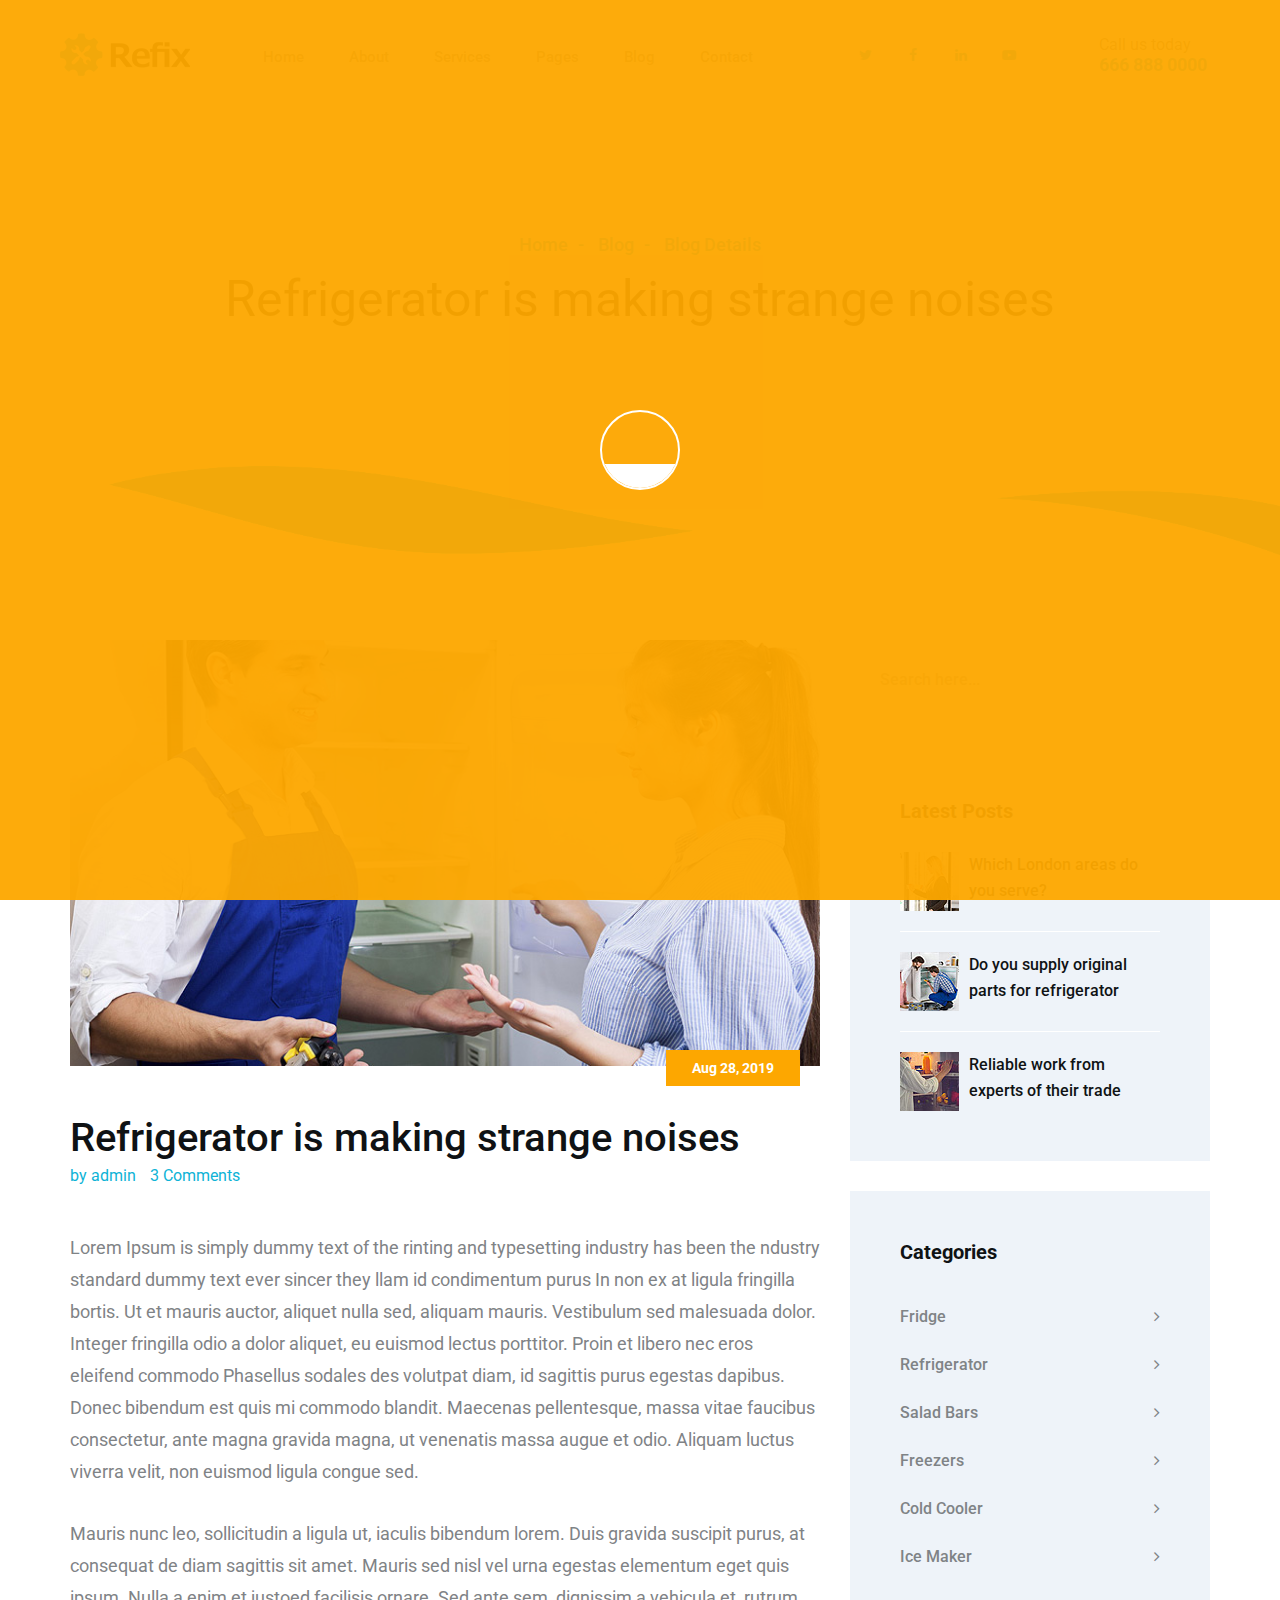
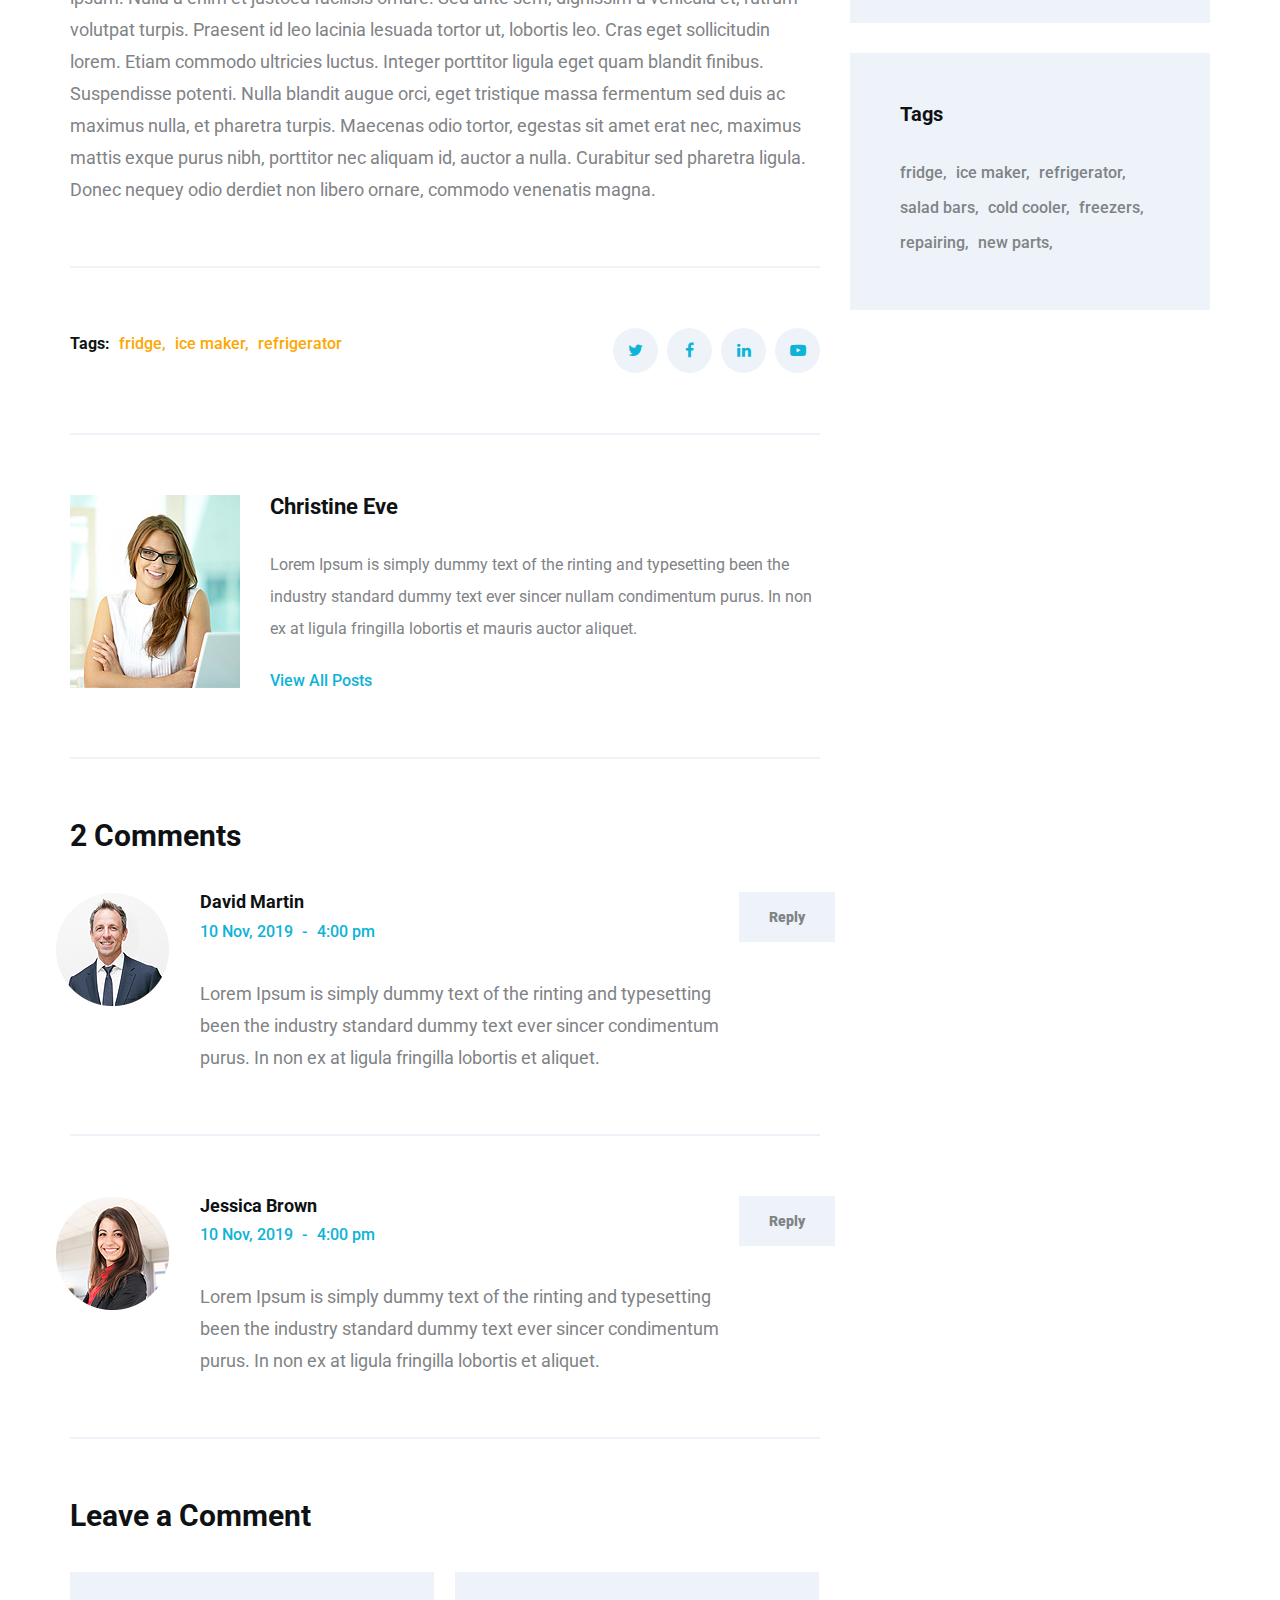
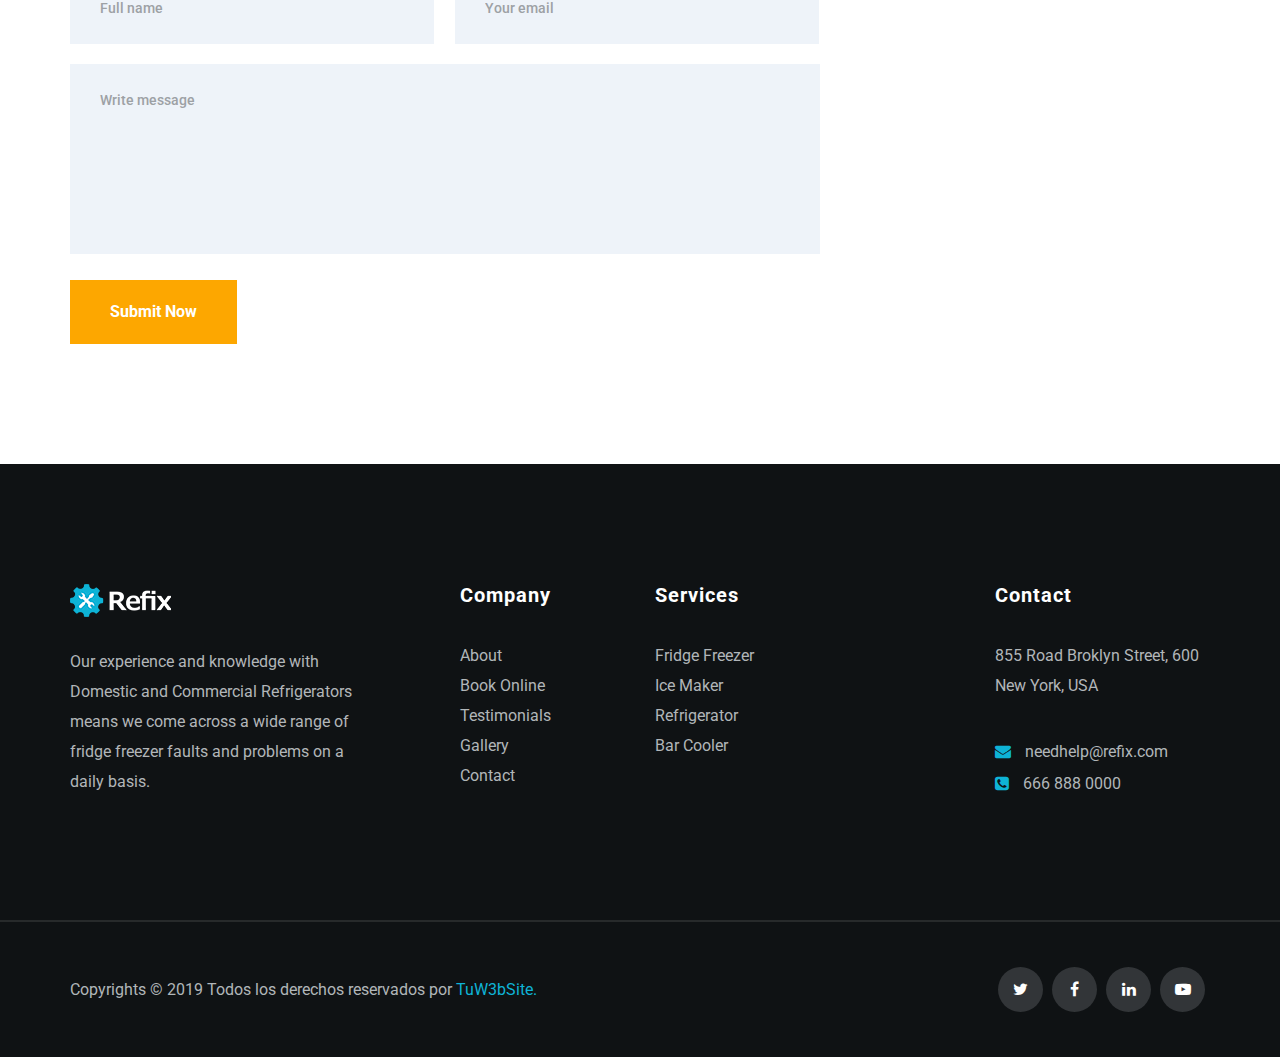
<file: blog-details.html>
<!DOCTYPE html>
<html lang="en">
<head>
    <meta charset="UTF-8">
    <meta name="viewport" content="width=device-width, initial-scale=1">
    <title>Refrigeración</title>
    <!--google fonts-->
    <link href="https://fonts.googleapis.com/css?family=Roboto:100,300,400,500,700,900" rel="stylesheet">
    <!--favicon-->
    <link rel="icon" href="assets/images/favicon.png">
    <!-- Lib & Custom Stylesheet Included -->
    <link rel="stylesheet" href="assets/css/bootstrap.min.css">
    <link rel="stylesheet" href="assets/css/font-awesome.min.css">
    <link rel="stylesheet" href="assets/css/fontello.css">
    <link rel="stylesheet" href="assets/css/owl-carousel.min.css">
    <link rel="stylesheet" href="assets/css/magnific.min.css">
    <link rel="stylesheet" href="assets/css/animate.css">
    <link rel="stylesheet" type="text/css" href="assets/source/jquery.fancybox.css" media="screen" />
    <link rel="stylesheet" href="assets/css/style.css">
    <link rel="stylesheet" href="assets/css/responsive.css">
</head>
<body>

    <!-- Start PreLoader -->
    <div class="preloader">
        <div class="loader cf">
            <div class="span">
                <div class="dashboard"></div>
            </div><!--end .span-->
        </div><!--end .loader .cf-->
    </div><!--end .preloader-->
    <!-- End PreLoader -->

    <!--start header section -->
    <div class="main_menu_area">
        <div class="container-fluid">
            <div class="row">
                <div class="header_nav">
                    <nav class="navbar navbar-default">
                        <!-- mobile display -->
                        <div class="logo_flex">
                            <button type="button" class="navbar-toggle">
                                <span class="icon-menu">M <i class="fa fa-angle-down"></i></span>
                            </button>
                            <a class="logo" href="index.html">
                                <img src="assets/images/logo.png" alt="logo">
                            </a>
                        </div>
                        <div class="navbar_flex responsive_menu">
                            <div class="navbar-collapse">
                                <ul class="nav navbar-nav">
                                    <li>
                                        <a href="index.html">Home</a>  <span class="responsive_click_menu fa fa-angle-down"></span>
                                        <ul class="dropdown-menu">
                                            <li><a href="index.html">Home V1</a></li>
                                            <li><a href="home-2.html">Home V2</a></li>
                                        </ul>
                                    </li>
                                    <li><a href="about.html">About</a></li>
                                    <li><a href="services.html">Services</a>  <span class="responsive_click_menu fa fa-angle-down"></span>
                                        <ul class="dropdown-menu">
                                            <li><a href="services.html">Service</a></li>
                                            <li><a href="service-refrigerator.html">Refrigerator</a></li>
                                        </ul>
                                    </li>
                                    <li>
                                        <a href="page-book.html">Pages</a>  <span class="responsive_click_menu fa fa-angle-down"></span>
                                        <ul class="dropdown-menu">
                                            <li><a href="page-book.html">Book Online</a></li>
                                            <li><a href="page-pricing.html">Pricing</a></li>
                                            <li><a href="page-gallery.html">Gallery</a></li>
                                        </ul>
                                    </li>
                                    <li>
                                        <a href="blog.html">Blog</a>  <span class="responsive_click_menu fa fa-angle-down"></span>
                                        <ul class="dropdown-menu">
                                            <li><a href="blog.html">Blog Grid</a></li>
                                            <li><a href="blog-details.html">Blog Details</a></li>
                                        </ul>
                                    </li>
                                    <li><a href="contact.html">Contact</a></li>
                                </ul>
                            </div><!-- /.navbar-collapse -->
                        </div>

                        <div class="social_icon_flex">
                            <div class="header-social-right">
                                <ul>
                                    <li><a href="blog-details.html#"><i class="fa fa-twitter"></i></a></li>
                                    <li><a href="blog-details.html#"><i class="fa fa-facebook"></i></a></li>
                                    <li><a href="blog-details.html#"><i class="fa fa-linkedin"></i></a></li>
                                    <li><a href="blog-details.html#"><i class="fa fa-youtube-play"></i></a></li>
                                </ul>
                                <span class="contact_us">
                                    Call us today<br>
                                    <span>666 888 0000</span>
                                </span>
                            </div><!--end .header-social-right-->
                        </div><!--end .col-md-4-->
                    </nav><!--end .navbar-->
                </div><!--end .header_nav-->
            </div><!--end .row-->
        </div><!--end .container-fluid-->
    </div><!--end .main_menu_area-->
    <!--end header section -->

	<!--Start Breadcrumb Section -->
	<section class="breadcrumb_area text-center section_padding gray_bg">
	    <ul class="breadcrumb">
	        <li><a href="index.html">Home</a></li>
	        <li> Blog</li>
	        <li> Blog Details</li>
	    </ul>
	    <h1>Refrigerator is making strange noises</h1>
        <img class="header_slide_shape" src="assets/images/header_slider_shape.png" alt="shape">
	</section><!--end .breadcrumb_area-->
	<!--End Breadcrumb Section -->

	<!--Start Blog details Section -->
	<section class="blog_details_area section_padding">
		<div class="container">
			<div class="row">
	            <div class="col-md-8">
	                <div class="blog_details_left">
	                    <div class="blog_left_box">
	                        <div class="bl_share_img">
	                        	<img src="assets/images/blog_single.jpg" alt="blog image">
	                            <span class="blog_date">Aug 28, 2019</span>
	                        </div><!--end .bl_share_img-->
	                        <div class="blog_share_details">
	                            <h1>Refrigerator is making strange noises</h1>
	                            <span class="comment_author">by <a href="blog-details.html#">admin</a> <a href="blog-details.html#">3 Comments</a></span>
	                            <p class="mb_30">Lorem Ipsum is simply dummy text of the rinting and typesetting industry has been the ndustry standard dummy text ever sincer they llam id condimentum purus In non ex at ligula fringilla bortis. Ut et mauris auctor, aliquet nulla sed, aliquam mauris. Vestibulum sed malesuada dolor. Integer fringilla odio a dolor aliquet, eu euismod lectus porttitor. Proin et libero nec eros eleifend commodo Phasellus sodales des volutpat diam, id sagittis purus egestas dapibus. Donec bibendum est quis mi commodo blandit. Maecenas pellentesque, massa vitae faucibus consectetur, ante magna gravida magna, ut venenatis massa augue et odio. Aliquam luctus viverra velit, non euismod ligula congue sed.</p>
	                            <p class="mb_30">Mauris nunc leo, sollicitudin a ligula ut, iaculis bibendum lorem. Duis gravida suscipit purus, at consequat de diam sagittis sit amet. Mauris sed nisl vel urna egestas elementum eget quis ipsum. Nulla a enim et justoed facilisis ornare. Sed ante sem, dignissim a vehicula et, rutrum volutpat turpis. Praesent id leo lacinia lesuada tortor ut, lobortis leo. Cras eget sollicitudin lorem. Etiam commodo ultricies luctus. Integer porttitor ligula eget quam blandit finibus. Suspendisse potenti. Nulla blandit augue orci, eget tristique massa fermentum sed duis ac maximus nulla, et pharetra turpis. Maecenas odio tortor, egestas sit amet erat nec, maximus mattis exque purus nibh, porttitor nec aliquam id, auctor a nulla. Curabitur sed pharetra ligula. Donec nequey odio derdiet non libero ornare, commodo venenatis magna.</p>
	                        </div><!--end blog-share-details-->
	                    </div><!--end blog-left-box-->
	                    <div class="blog_social_share_box">
	                        <div class="share_box_left">
	                            <p>Tags: <a href="blog-details.html#">fridge,</a> <a href="blog-details.html#">ice maker,</a> <a href="blog-details.html#">refrigerator</a></p>
	                        </div><!--end .share_box_left-->
	                        <div class="share_box_left text-right">
	                            <ul>
	                                <li><a href="blog-details.html"><i class="fa fa-twitter"></i></a></li>
	                                <li><a href="blog-details.html"><i class="fa fa-facebook"></i></a></li>
	                                <li><a href="blog-details.html"><i class="fa fa-linkedin"></i></a></li>
	                                <li><a href="blog-details.html"><i class="fa fa-youtube-play"></i></a></li>
	                            </ul>
	                        </div><!--end .share_box_left-->
	                    </div><!--end .blog_social_share_box-->
	                    <div class="blog_author_box">
	                        <div class="author_img">
	                            <img src="assets/images/author.jpg" alt="author image">
	                        </div><!--end .author_img-->
	                        <div class="author_bio">
	                            <h2>Christine Eve</h2>
	                            <p>Lorem Ipsum is simply dummy text of the rinting and typesetting been the industry standard dummy text ever sincer nullam condimentum purus. In non ex at ligula fringilla lobortis et mauris auctor aliquet.</p>
	                            <a href="blog-details.html#" class="author_profile">View All Posts</a>
	                        </div><!--end .author_bio-->
	                    </div><!--end .blog_author_box-->
	                    <div class="blog_comment_box">
	                        <div class="title-box">
	                            <h3>2 Comments</h3>
	                        </div><!--end .title-box-->
	                        <div id="comments" class="comments-area">
	                            <ul class="comment-list">
	                                <li class="comment even thread-even depth-1 new-depth" >
	                                    <div class="row">
	                                        <div class="single-comment-box">
                                                <div class="comment_image">
	                            					<img src="assets/images/comment_1.jpg" class="avator" alt="comment avatar">
                                                </div><!--end .comment_image-->

                                                <div class="text-box">
                                                    <h3>David Martin</h3>
                                                    <span class="comment_date_time">10 Nov, 2019 <span class="comment_time"> 4:00 pm</span></span>
                                                    <div class="comment-meta comment-title">
                                                        <p>Lorem Ipsum is simply dummy text of the rinting and typesetting been the industry standard dummy text ever sincer condimentum purus. In non ex at ligula fringilla lobortis et aliquet.</p>
                                                    </div><!--end .comment-meta-->
                                                    <div class="reply comment-title">
                                                        <a rel="nofollow" class="btn-gray comment-reply-link gray_bg" href="blog-details.html#">Reply</a>
                                                    </div><!--end .reply-->
                                                </div><!--end .text-box-->

	                                        </div><!--end .single-comment-box-->
	                                    </div><!--end .row-->
	                                </li><!-- #comment-## -->
	                                <li class="comment even thread-even depth-1 new-depth">
	                                    <div class="row">
	                                        <div class="single-comment-box">
                                                <div class="comment_image">
	                            					<img src="assets/images/comment_2.jpg" class="avator" alt="comment avatar">
                                                </div><!--end .comment-image-->

                                                <div class="text-box">
                                                    <h3>Jessica Brown</h3>
                                                    <span class="comment_date_time">10 Nov, 2019 <span class="comment_time"> 4:00 pm</span></span>
                                                    <div class="comment-meta comment-title">
                                                        <p>Lorem Ipsum is simply dummy text of the rinting and typesetting been the industry standard dummy text ever sincer condimentum purus. In non ex at ligula fringilla lobortis et aliquet.</p>
                                                    </div><!--end .comment-meta-->
                                                    <div class="reply comment-title">
                                                        <a rel="nofollow" class="btn-gray comment-reply-link gray_bg" href="blog-details.html#">Reply</a>
                                                    </div><!--end .reply-->
                                                </div><!--end .text-box-->
	                                        </div><!--end .single-comment-box-->
	                                    </div><!--end .row-->
	                                </li><!-- #comment-## -->
	                            </ul><!--end .comment-list-->

	                            <div id="respond" class="comment-respond">
	                                <div class="title-box leave_a_comment">
	                                    <h3>Leave a Comment</h3>
	                                </div><!--end .title-box-->
	                                <form action="blog-details.html#" method="post">
	                                    <input class="input_half_with input_m_right gray_bg" type="text" placeholder="Full name">
	                                    <input class="input_half_with gray_bg" type="text" placeholder="Your email">
	                                    <textarea class="gray_bg" name="content" id="content" cols="30" rows="10" placeholder="Write message"></textarea>
	                                    <a href="blog-details.html#" class="btn-orange">Submit Now</a>
	                                </form>
	                            </div><!-- #respond -->

	                        </div><!-- #comments -->

	                    </div><!--end .blog_comment_box-->
	                </div><!--end blog-details-left-->
	            </div><!--end col-md-8-->
                <div class="col-md-4">
                    <div class="blog_details_right">
                        <div class="blog_right_box mb_30">
                            <div class="widget_search">
                                <input class="gray_bg" type="search" name="s" placeholder="Search here...">
                            </div><!--end .widget_search-->
                        </div><!--end .blog_right_box-->
                        <div class="blog_right_box gray_bg mb_30">
                            <div class="latest_post">
                                <h2>Latest Posts</h2>
                                <ul>
                                    <li>
                                        <a href="blog-details.html#"><img src="assets/images/posts/post_1.jpg" alt="post image"></a>
                                        <a href="blog-details.html#">Which London areas do you serve?</a>
                                    </li>
                                    <li>
                                        <a href="blog-details.html#"><img src="assets/images/posts/post_2.jpg" alt="post image"></a>
                                        <a href="blog-details.html#">Do you supply original parts for refrigerator</a>
                                    </li>
                                    <li>
                                        <a href="blog-details.html#"><img src="assets/images/posts/post_3.jpg" alt="post image"></a>
                                        <a href="blog-details.html#">Reliable work from experts of their trade</a>
                                    </li>
                                </ul>
                            </div><!--end .latest_post-->
                        </div><!--end .blog_right_box-->
                        <div class="blog_right_box gray_bg mb_30">
                            <div class="widget_categories">
                                <h2>Categories</h2>
                                <ul>
                                    <li><a href="blog-details.html#">Fridge <i class="fa fa-angle-right"></i></a></li>
                                    <li><a href="blog-details.html#">Refrigerator <i class="fa fa-angle-right"></i></a></li>
                                    <li><a href="blog-details.html#">Salad Bars <i class="fa fa-angle-right"></i></a></li>
                                    <li><a href="blog-details.html#">Freezers <i class="fa fa-angle-right"></i></a></li>
                                    <li><a href="blog-details.html#">Cold Cooler <i class="fa fa-angle-right"></i></a></li>
                                    <li><a href="blog-details.html#">Ice Maker <i class="fa fa-angle-right"></i></a></li>
                                </ul>
                            </div><!--end .widget_categories-->
                        </div><!--end .blog_right_box-->
                        <div class="blog_right_box gray_bg">
                            <div class="tagcloud">
                                <h2>Tags</h2>
                                <ul>
                                    <li><a href="blog-details.html">fridge,</a></li>
                                    <li><a href="blog-details.html">ice maker,</a></li>
                                    <li><a href="blog-details.html">refrigerator,</a></li>
                                    <li><a href="blog-details.html">salad bars,</a></li>
                                    <li><a href="blog-details.html">cold cooler,</a></li>
                                    <li><a href="blog-details.html">freezers,</a></li>
                                    <li><a href="blog-details.html">repairing,</a></li>
                                    <li><a href="blog-details.html">new parts,</a></li>
                                </ul>
                            </div><!--end .tagcloud-->
                        </div><!--end .blog_right_box-->
                    </div><!--end .blog_details_right-->
                </div><!--end .col-md-4-->
            </div><!--end .row-->
        </div><!--end .container-->
	</section><!--end .blog_details_area-->
	<!--End Blog details Section -->

	<!--start footer section -->
	<footer class="footer_section section_padding">
        <div class="container">
            <div class="row">
                <div class="col-md-4 col-sm-6">
                    <div class="footer_box">
                        <img src="assets/images/footer_logo.png" alt="footer logo">
                        <p>Our experience and knowledge with Domestic and Commercial Refrigerators means we come across a wide range of fridge freezer faults and problems on a daily basis.</p>
                    </div><!--end .footer_box-->
                </div><!--end .col-md-4-->
                <div class="col-md-2 col-sm-3">
                    <div class="footer_box">
                        <h3>Company</h3>
                        <ul>
                            <li><a href="blog-details.html#">About</a></li>
                            <li><a href="blog-details.html#">Book Online</a></li>
                            <li><a href="blog-details.html#">Testimonials</a></li>
                            <li><a href="blog-details.html#">Gallery</a></li>
                            <li><a href="blog-details.html#">Contact</a></li>
                        </ul>
                    </div><!--end .footer_box-->
                </div><!--end .col-md-4-->
                <div class="col-md-2 col-sm-3">
                    <div class="footer_box">
                        <h3>Services</h3>
                        <ul>
                            <li><a href="blog-details.html#">Fridge Freezer</a></li>
                            <li><a href="blog-details.html#">Ice Maker</a></li>
                            <li><a href="blog-details.html#">Refrigerator</a></li>
                            <li><a href="blog-details.html#">Bar Cooler</a></li>
                        </ul>
                    </div><!--end .footer_box-->
                </div><!--end .col-md-4-->
                <div class="col-md-4 col-sm-4">
                    <div class="footer_box">
                        <h3>Contact</h3>
                        <p>855 Road Broklyn Street, 600 New York, USA</p>
                        <span class="support_email"><i class="fa fa-envelope"></i> <a href="mailto:layerdrops@gmail.com">needhelp@refix.com</a></span>
                        <span class="support_num"><i class="fa fa-phone-square"></i> <a href="blog-details.html">666 888 0000</a></span>
                    </div><!--end .footer_box-->
                </div><!--end .col-md-4-->
            </div><!--end .row-->
        </div><!--end .container-->

        <!-- copyright section -->
        <div class="copyright_area">
            <div class="container">
                <div class="row">
                    <div class="col-md-6 col-sm-6">
                        <p>Copyrights © 2019 Todos los derechos reservados por <a href="http://www.tuw3bsite.com.ve" target="_black">TuW3bSite.</a></p> 
                    </div><!--end .col-md-6-->
                    <div class="col-md-6 col-sm-6">
                        <ul class="text-right">
                            <li><a href="blog-details.html#"><i class="fa fa-twitter"></i></a></li>
                            <li><a href="blog-details.html#"><i class="fa fa-facebook"></i></a></li>
                            <li><a href="blog-details.html#"><i class="fa fa-linkedin"></i></a></li>
                            <li><a href="blog-details.html#"><i class="fa fa-youtube-play"></i></a></li>
                        </ul>
                    </div><!--end .col-md-6-->
                </div><!--end .row-->
            </div><!--end .container-->
        </div><!--end .copyright_area-->
    </footer><!--end .footer_section-->
	<!--end footer section -->




	<!-- Ajax Included -->
	<script src="assets/js/jquery.min.js"></script>
    <script src="assets/source/jquery.fancybox.pack.js"></script>
	<script src="assets/js/bootstrap.min.js"></script>
    <script src="assets/js/waypoint.js"></script>
    <script src="assets/js/jquery.counter.min.js"></script>
	<script src="assets/js/owl.carousel.min.js"></script>
	<script src="assets/js/waypoint.js"></script>
	<script src="assets/js/jquery.counter.min.js"></script>
	<script src="assets/js/magnific.min.js"></script>
	<script src="assets/js/custom.js"></script>
</body>
</html>
</file>
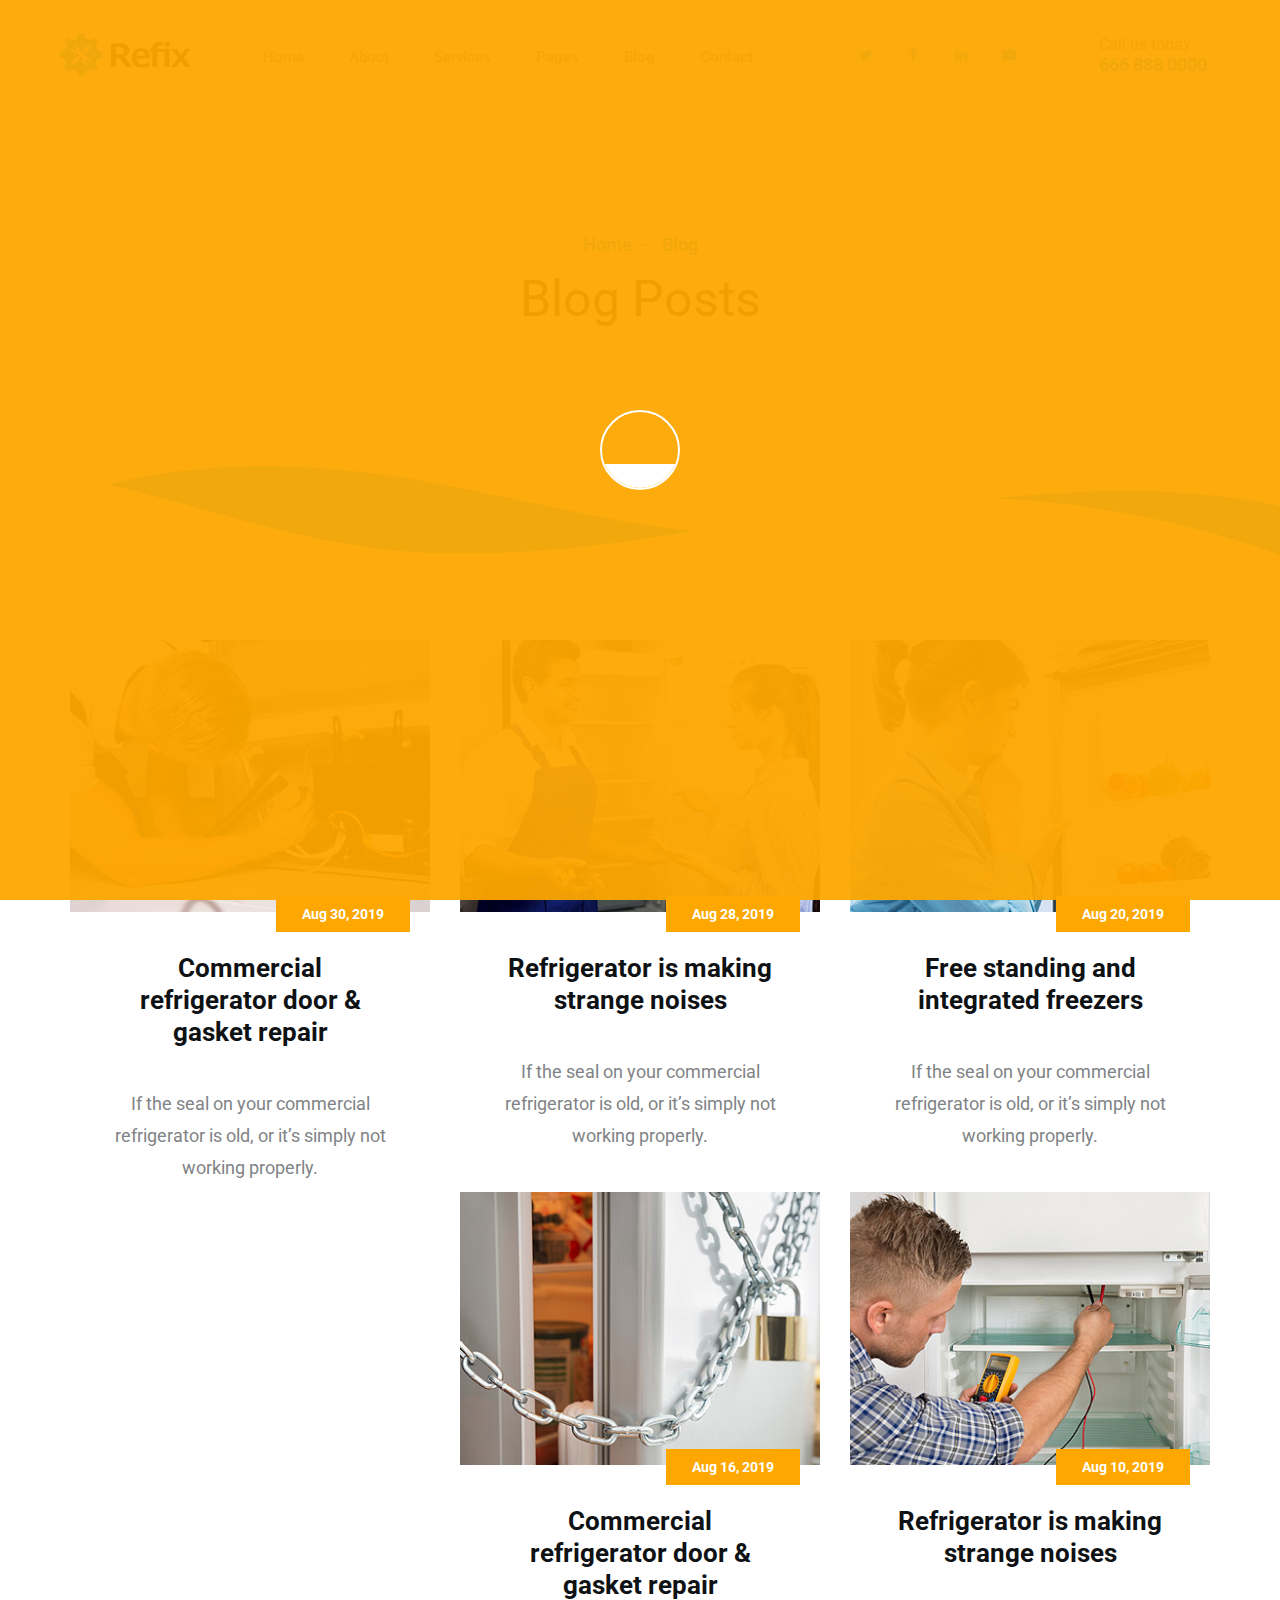
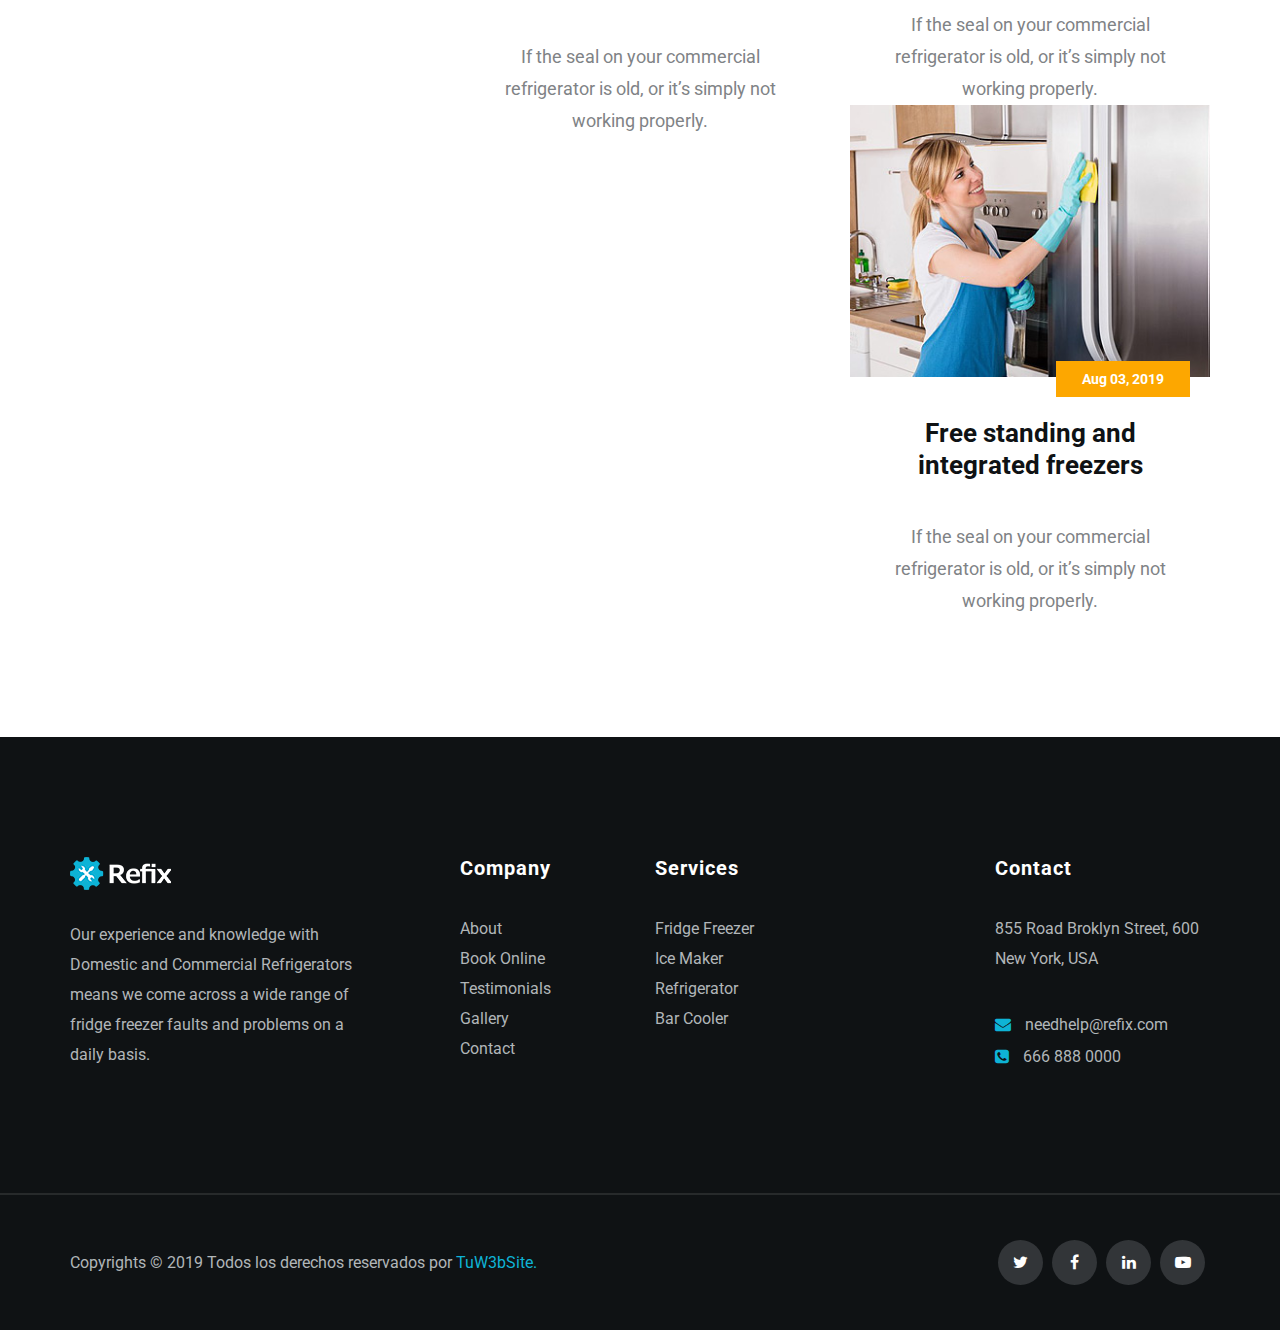
<file: blog.html>
<!DOCTYPE html>
<html lang="en">
<head>
    <meta charset="UTF-8">
    <meta name="viewport" content="width=device-width, initial-scale=1">
    <title>Refrigeración</title>
    <!--google fonts-->
    <link href="https://fonts.googleapis.com/css?family=Roboto:100,300,400,500,700,900" rel="stylesheet">
    <!--favicon-->
    <link rel="icon" href="assets/images/favicon.png">
    <!-- Lib & Custom Stylesheet Included -->
    <link rel="stylesheet" href="assets/css/bootstrap.min.css">
    <link rel="stylesheet" href="assets/css/font-awesome.min.css">
    <link rel="stylesheet" href="assets/css/fontello.css">
    <link rel="stylesheet" href="assets/css/owl-carousel.min.css">
    <link rel="stylesheet" href="assets/css/magnific.min.css">
    <link rel="stylesheet" href="assets/css/animate.css">
    <link rel="stylesheet" href="assets/source/jquery.fancybox.css" media="screen" />
    <link rel="stylesheet" href="assets/css/style.css">
    <link rel="stylesheet" href="assets/css/responsive.css">
</head>
<body>

    <!-- Start PreLoader -->
    <div class="preloader">
        <div class="loader cf">
            <div class="span">
                <div class="dashboard"></div>
            </div><!--end .span-->
        </div><!--end .loader .cf-->
    </div><!--end .preloader-->
    <!-- End PreLoader -->

    <!--start header section -->
    <div class="main_menu_area">
        <div class="container-fluid">
            <div class="row">
                <div class="header_nav">
                    <nav class="navbar navbar-default">
                        <!-- mobile display -->
                        <div class="logo_flex">
                            <button type="button" class="navbar-toggle">
                                <span class="icon-menu">M <i class="fa fa-angle-down"></i></span>
                            </button>
                            <a class="logo" href="index.html">
                                <img src="assets/images/logo.png" alt="logo">
                            </a>
                        </div>
                        <div class="navbar_flex responsive_menu">
                            <div class="navbar-collapse">
                                <ul class="nav navbar-nav">
                                    <li>
                                        <a href="index.html">Home</a>  <span class="responsive_click_menu fa fa-angle-down"></span>
                                        <ul class="dropdown-menu">
                                            <li><a href="index.html">Home V1</a></li>
                                            <li><a href="home-2.html">Home V2</a></li>
                                        </ul>
                                    </li>
                                    <li><a href="about.html">About</a></li>
                                    <li><a href="services.html">Services</a>  <span class="responsive_click_menu fa fa-angle-down"></span>
                                        <ul class="dropdown-menu">
                                            <li><a href="services.html">Service</a></li>
                                            <li><a href="service-refrigerator.html">Refrigerator</a></li>
                                        </ul>
                                    </li>
                                    <li>
                                        <a href="page-book.html">Pages</a>  <span class="responsive_click_menu fa fa-angle-down"></span>
                                        <ul class="dropdown-menu">
                                            <li><a href="page-book.html">Book Online</a></li>
                                            <li><a href="page-pricing.html">Pricing</a></li>
                                            <li><a href="page-gallery.html">Gallery</a></li>
                                        </ul>
                                    </li>
                                    <li>
                                        <a href="blog.html">Blog</a>  <span class="responsive_click_menu fa fa-angle-down"></span>
                                        <ul class="dropdown-menu">
                                            <li><a href="blog.html">Blog Grid</a></li>
                                            <li><a href="blog-details.html">Blog Details</a></li>
                                        </ul>
                                    </li>
                                    <li><a href="contact.html">Contact</a></li>
                                </ul>
                            </div><!-- /.navbar-collapse -->
                        </div>

                        <div class="social_icon_flex">
                            <div class="header-social-right">
                                <ul>
                                    <li><a href="blog.html#"><i class="fa fa-twitter"></i></a></li>
                                    <li><a href="blog.html#"><i class="fa fa-facebook"></i></a></li>
                                    <li><a href="blog.html#"><i class="fa fa-linkedin"></i></a></li>
                                    <li><a href="blog.html#"><i class="fa fa-youtube-play"></i></a></li>
                                </ul>
                                <span class="contact_us">
                                    Call us today<br>
                                    <span>666 888 0000</span>
                                </span>
                            </div><!--end .header-social-right-->
                        </div><!--end .col-md-4-->
                    </nav><!--end .navbar-->
                </div><!--end .header_nav-->
            </div><!--end .row-->
        </div><!--end .container-fluid-->
    </div><!--end .main_menu_area-->
    <!--end header section -->

	<!--Start Breadcrumb Section -->
	<section class="breadcrumb_area text-center section_padding gray_bg">
	    <ul class="breadcrumb">
	        <li><a href="index.html">Home</a></li>
	        <li> Blog</li>
	    </ul>
	    <h1>Blog Posts</h1>
        <img class="header_slide_shape" src="assets/images/header_slider_shape.png" alt="shape">
	</section><!--end .breadcrumb_area-->
	<!--End Breadcrumb Section -->

	<!--start blog section -->
	<section class="latest_blog_area section_padding text-center">
        <div class="container">
            <div class="row">
                <div class="col-md-4 col-sm-6">
                    <div class="latest_share_blog_box mb_40">
                        <div class="latest_share_img_box">
                            <img src="assets/images/blog2.jpg" alt="blog image">
                            <span class="blog_date">Aug 30, 2019</span>
                        </div><!--end .latest_share_img_box-->
                        <a href="blog-details.html"><h1>Commercial refrigerator door & gasket repair</h1></a>
                        <p>If the seal on your commercial refrigerator is old, or it’s simply not working properly.</p>
                    </div><!--end .latest_share_blog_box-->
                </div><!--end .col-md-4-->
                <div class="col-md-4 col-sm-6">
                    <div class="latest_share_blog_box mb_40">
                        <div class="latest_share_img_box">
                            <img src="assets/images/blog1.jpg" alt="blog image">
                            <span class="blog_date">Aug 28, 2019</span>
                        </div><!--end .latest_share_img_box-->

                        <a href="blog-details.html"><h1>Refrigerator is making strange noises</h1></a>
                        <p>If the seal on your commercial refrigerator is old, or it’s simply not working properly.</p>
                    </div><!--end .latest_share_blog_box-->
                </div><!--end .col-md-4-->
                <div class="col-md-4 col-sm-6">
                    <div class="latest_share_blog_box mb_40">
                        <div class="latest_share_img_box">
                            <img src="assets/images/blog3.jpg" alt="blog image">
                            <span class="blog_date">Aug 20, 2019</span>
                        </div><!--end .latest_share_img_box-->

                        <a href="blog-details.html"><h1>Free standing and integrated freezers</h1></a>
                        <p>If the seal on your commercial refrigerator is old, or it’s simply not working properly.</p>
                    </div><!--end .latest_share_blog_box-->
                </div><!--end .col-md-4-->

                <div class="col-md-4 col-sm-6">
                    <div class="latest_share_blog_box">
                        <div class="latest_share_img_box">
                            <img src="assets/images/blog4.jpg" alt="blog image">
                            <span class="blog_date">Aug 16, 2019</span>
                        </div><!--end .latest_share_img_box-->
                        <a href="blog-details.html"><h1>Commercial refrigerator door & gasket repair</h1></a>
                        <p>If the seal on your commercial refrigerator is old, or it’s simply not working properly.</p>
                    </div><!--end .latest_share_blog_box-->
                </div><!--end .col-md-4-->
                <div class="col-md-4 col-sm-6">
                    <div class="latest_share_blog_box">
                        <div class="latest_share_img_box">
                            <img src="assets/images/blog5.jpg" alt="blog image">
                            <span class="blog_date">Aug 10, 2019</span>
                        </div><!--end .latest_share_img_box-->

                        <a href="blog-details.html"><h1>Refrigerator is making strange noises</h1></a>
                        <p>If the seal on your commercial refrigerator is old, or it’s simply not working properly.</p>
                    </div><!--end .latest_share_blog_box-->
                </div><!--end .col-md-4-->
                <div class="col-md-4 col-sm-6">
                    <div class="latest_share_blog_box">
                        <div class="latest_share_img_box">
                            <img src="assets/images/blog6.jpg" alt="blog image">
                            <span class="blog_date">Aug 03, 2019</span>
                        </div><!--end .latest_share_img_box-->

                        <a href="blog-details.html"><h1>Free standing and integrated freezers</h1></a>
                        <p>If the seal on your commercial refrigerator is old, or it’s simply not working properly.</p>
                    </div><!--end .latest_share_blog_box-->
                </div><!--end .col-md-4-->
            </div><!--end .row-->
        </div><!--end .container-->
    </section><!--end .latest_blog_area-->
	<!--end blog section -->


	<!--start footer section -->
	<footer class="footer_section section_padding">
        <div class="container">
            <div class="row">
                <div class="col-md-4 col-sm-6">
                    <div class="footer_box">
                        <img src="assets/images/footer_logo.png" alt="footer logo">
                        <p>Our experience and knowledge with Domestic and Commercial Refrigerators means we come across a wide range of fridge freezer faults and problems on a daily basis.</p>
                    </div><!--end .footer_box-->
                </div><!--end .col-md-4-->
                <div class="col-md-2 col-sm-3">
                    <div class="footer_box">
                        <h3>Company</h3>
                        <ul>
                            <li><a href="blog.html#">About</a></li>
                            <li><a href="blog.html#">Book Online</a></li>
                            <li><a href="blog.html#">Testimonials</a></li>
                            <li><a href="blog.html#">Gallery</a></li>
                            <li><a href="blog.html#">Contact</a></li>
                        </ul>
                    </div><!--end .footer_box-->
                </div><!--end .col-md-4-->
                <div class="col-md-2 col-sm-3">
                    <div class="footer_box">
                        <h3>Services</h3>
                        <ul>
                            <li><a href="blog.html#">Fridge Freezer</a></li>
                            <li><a href="blog.html#">Ice Maker</a></li>
                            <li><a href="blog.html#">Refrigerator</a></li>
                            <li><a href="blog.html#">Bar Cooler</a></li>
                        </ul>
                    </div><!--end .footer_box-->
                </div><!--end .col-md-4-->
                <div class="col-md-4 col-sm-4">
                    <div class="footer_box">
                        <h3>Contact</h3>
                        <p>855 Road Broklyn Street, 600 New York, USA</p>
                        <span class="support_email"><i class="fa fa-envelope"></i> <a href="mailto:layerdrops@gmail.com">needhelp@refix.com</a></span>
                        <span class="support_num"><i class="fa fa-phone-square"></i> <a href="blog.html">666 888 0000</a></span>
                    </div><!--end .footer_box-->
                </div><!--end .col-md-4-->
            </div><!--end .row-->
        </div><!--end .container-->

        <!-- copyright section -->
        <div class="copyright_area">
            <div class="container">
                <div class="row">
                    <div class="col-md-6 col-sm-6">
                        <p>Copyrights © 2019 Todos los derechos reservados por <a href="http://www.tuw3bsite.com.ve" target="_black">TuW3bSite.</a></p> 
                    </div><!--end .col-md-6-->
                    <div class="col-md-6 col-sm-6">
                        <ul class="text-right">
                            <li><a href="blog.html#"><i class="fa fa-twitter"></i></a></li>
                            <li><a href="blog.html#"><i class="fa fa-facebook"></i></a></li>
                            <li><a href="blog.html#"><i class="fa fa-linkedin"></i></a></li>
                            <li><a href="blog.html#"><i class="fa fa-youtube-play"></i></a></li>
                        </ul>
                    </div><!--end .col-md-6-->
                </div><!--end .row-->
            </div><!--end .container-->
        </div><!--end .copyright_area-->
    </footer><!--end .footer_section-->
	<!--end footer section -->




	<!-- Ajax Included -->
	<script src="assets/js/jquery.min.js"></script>
    <script src="assets/source/jquery.fancybox.pack.js"></script>
	<script src="assets/js/bootstrap.min.js"></script>
    <script src="assets/js/waypoint.js"></script>
    <script src="assets/js/jquery.counter.min.js"></script>
	<script src="assets/js/owl.carousel.min.js"></script>
	<script src="assets/js/waypoint.js"></script>
	<script src="assets/js/jquery.counter.min.js"></script>
	<script src="assets/js/magnific.min.js"></script>
	<script src="assets/js/custom.js"></script>
</body>
</html>
</file>
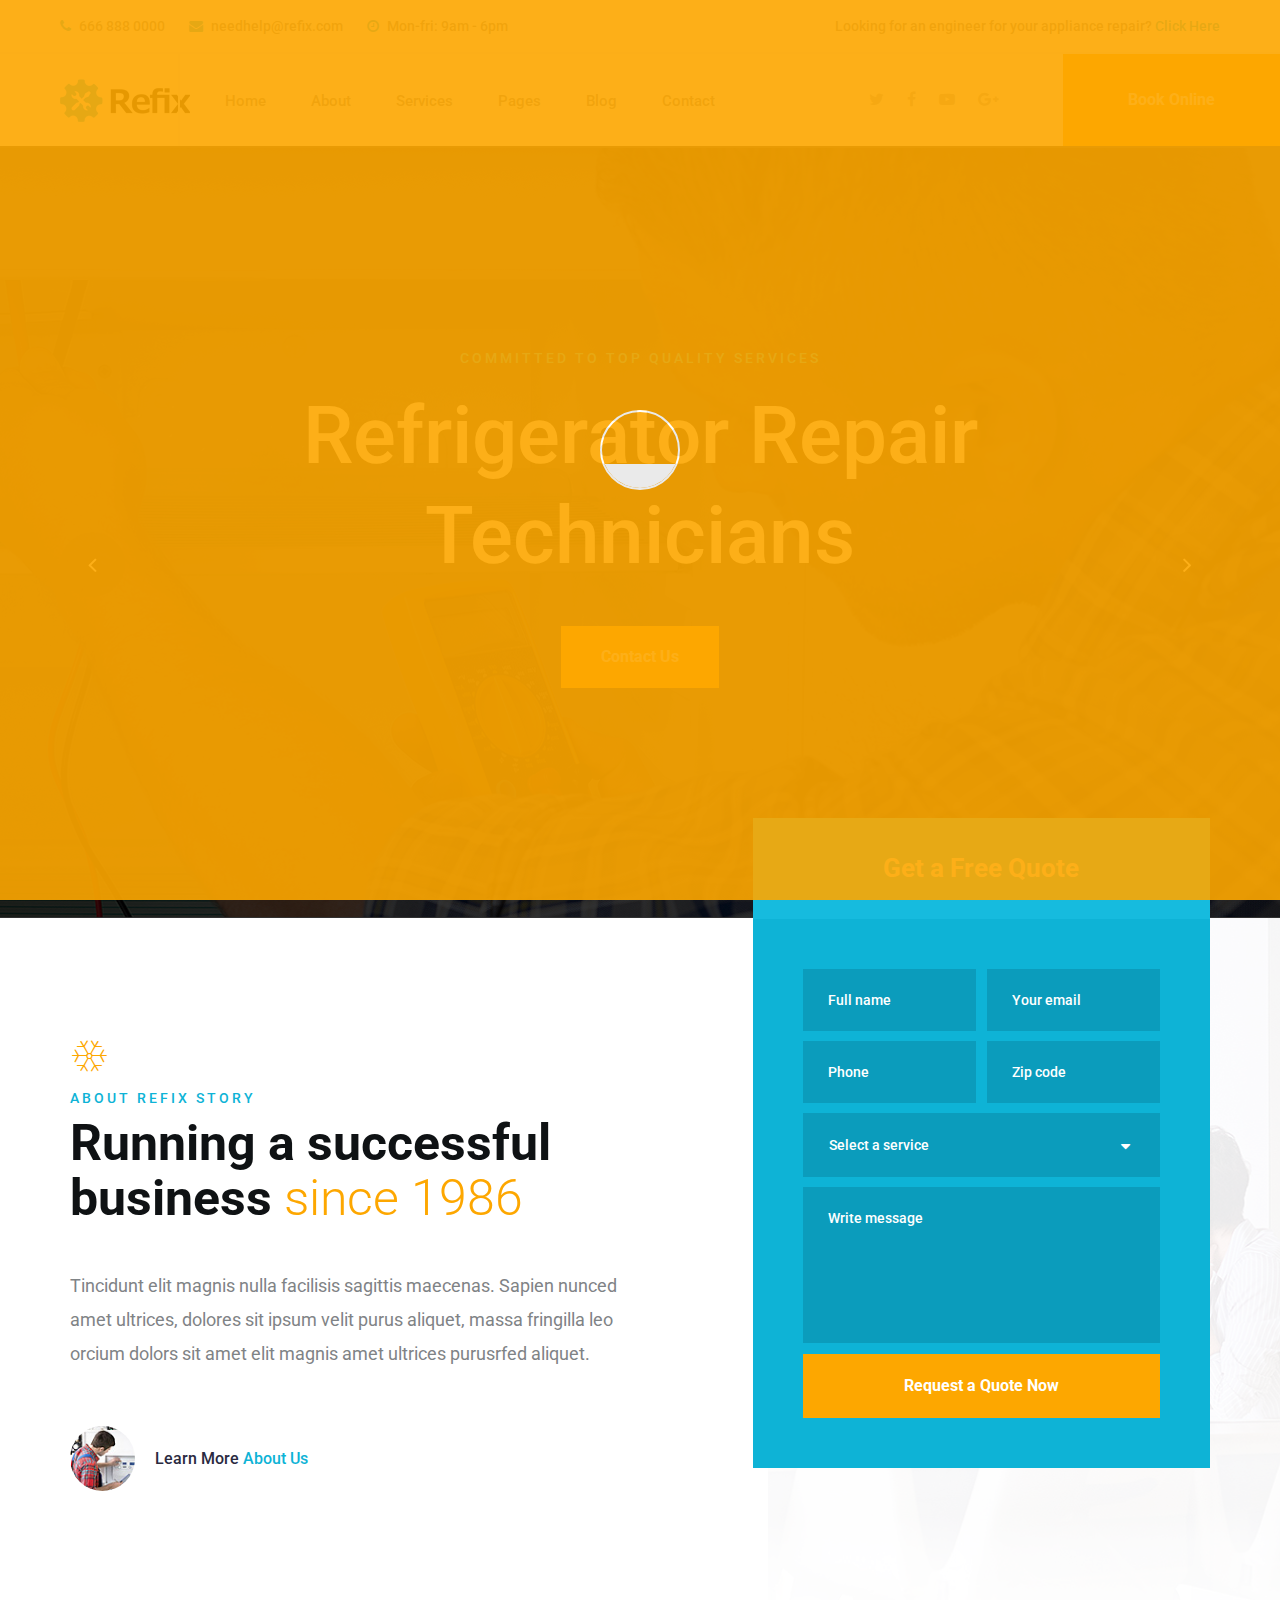
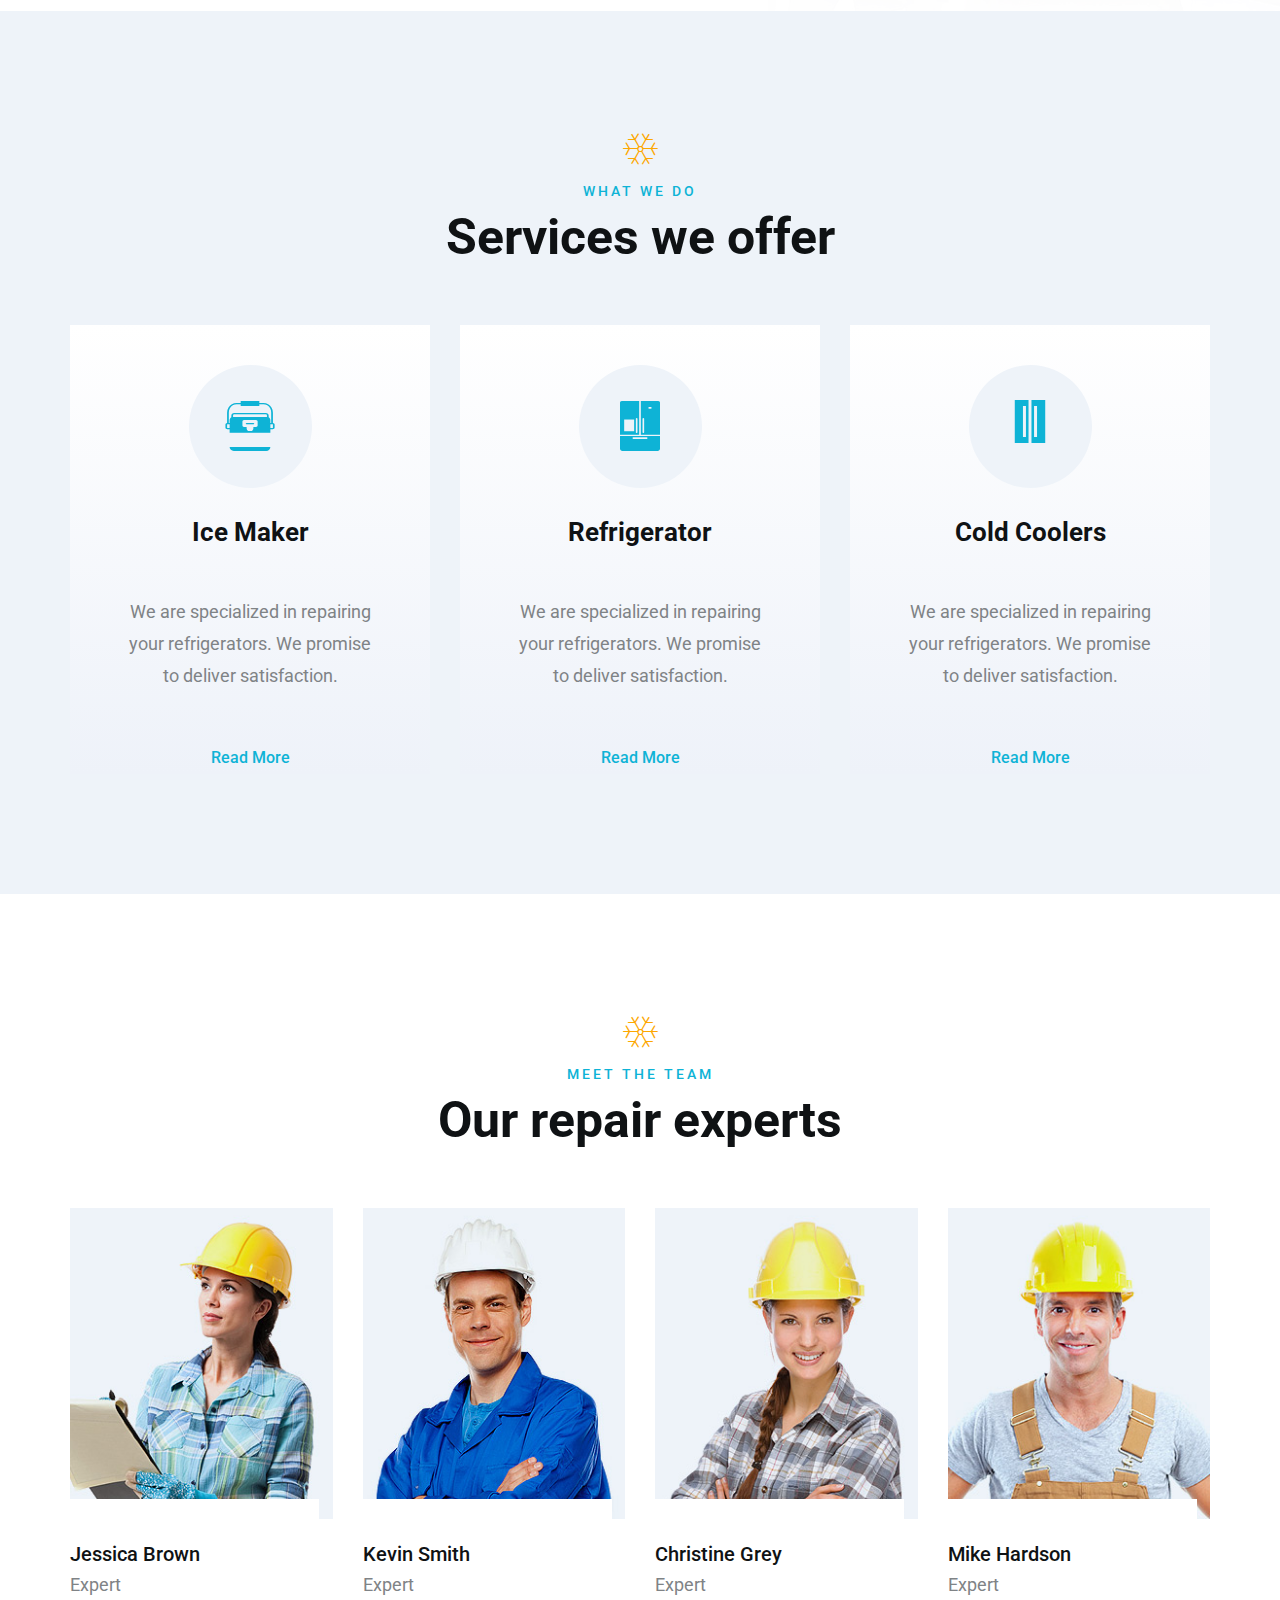
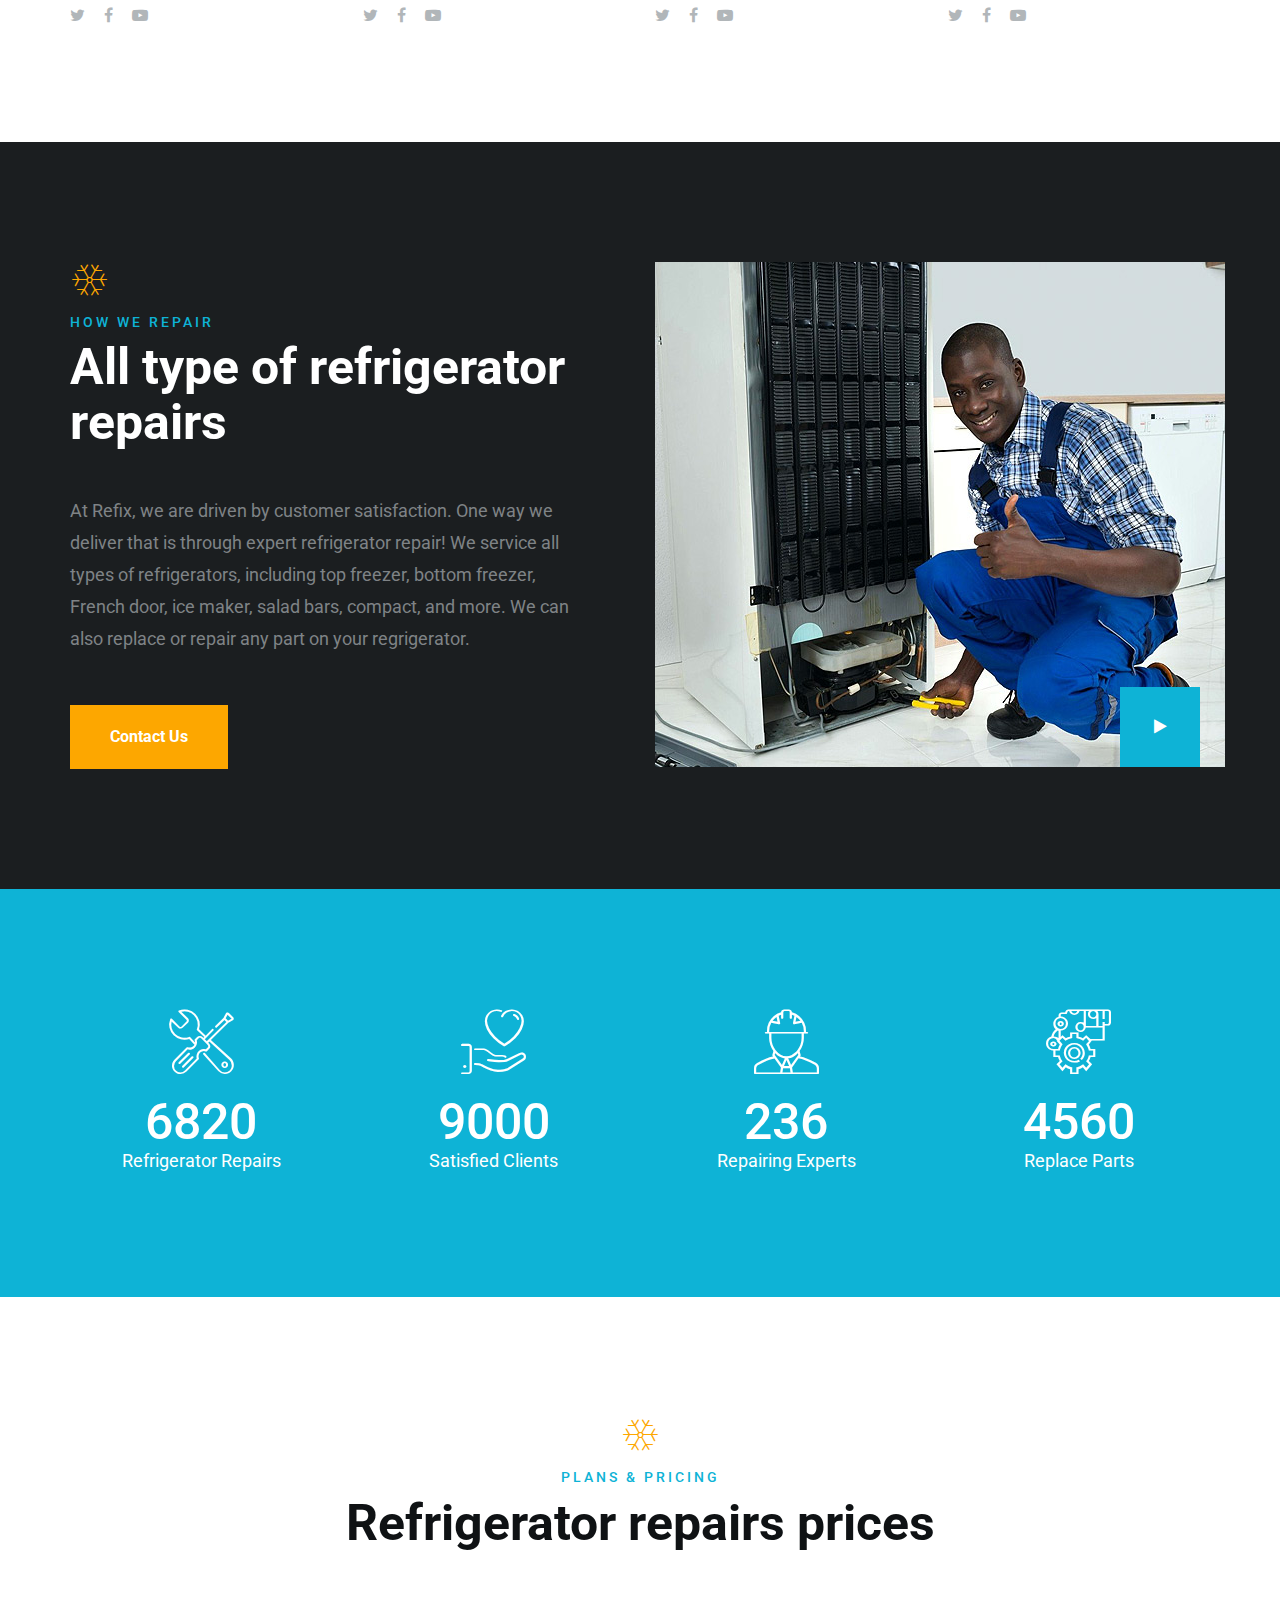
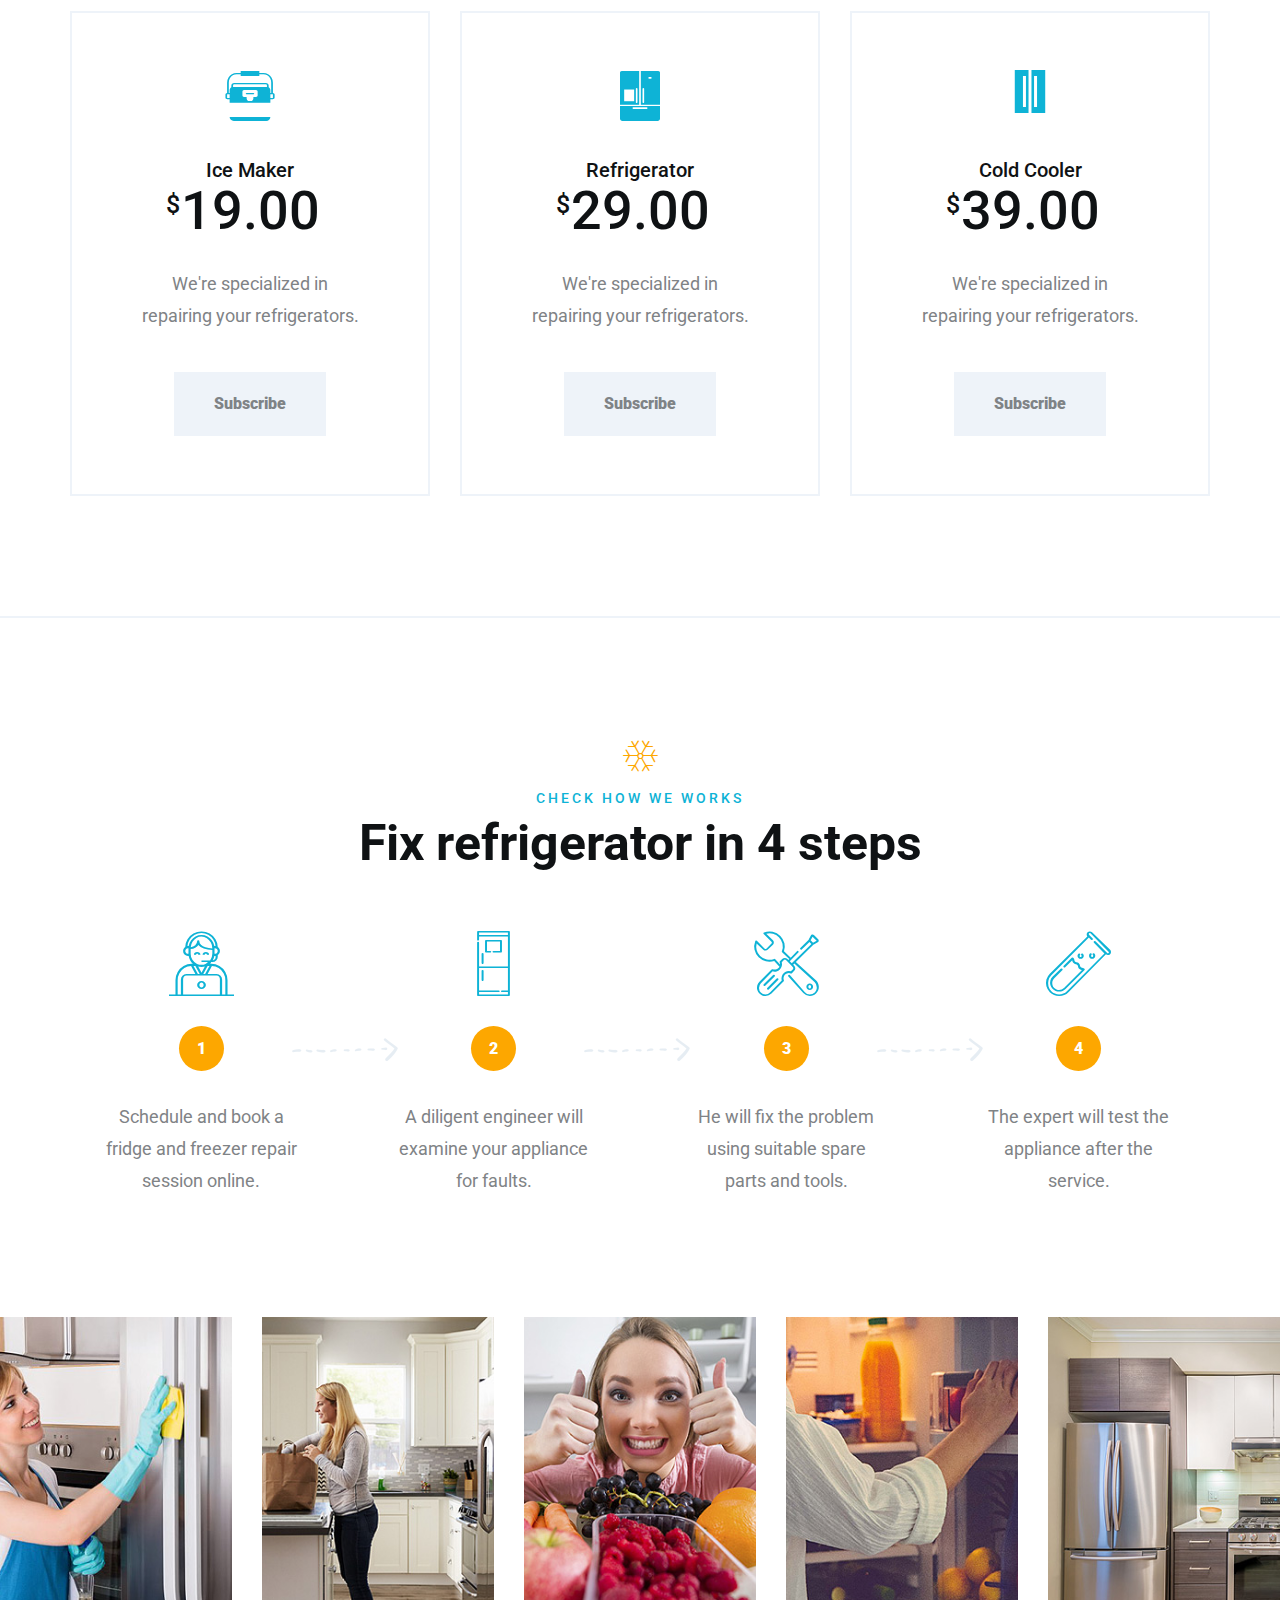
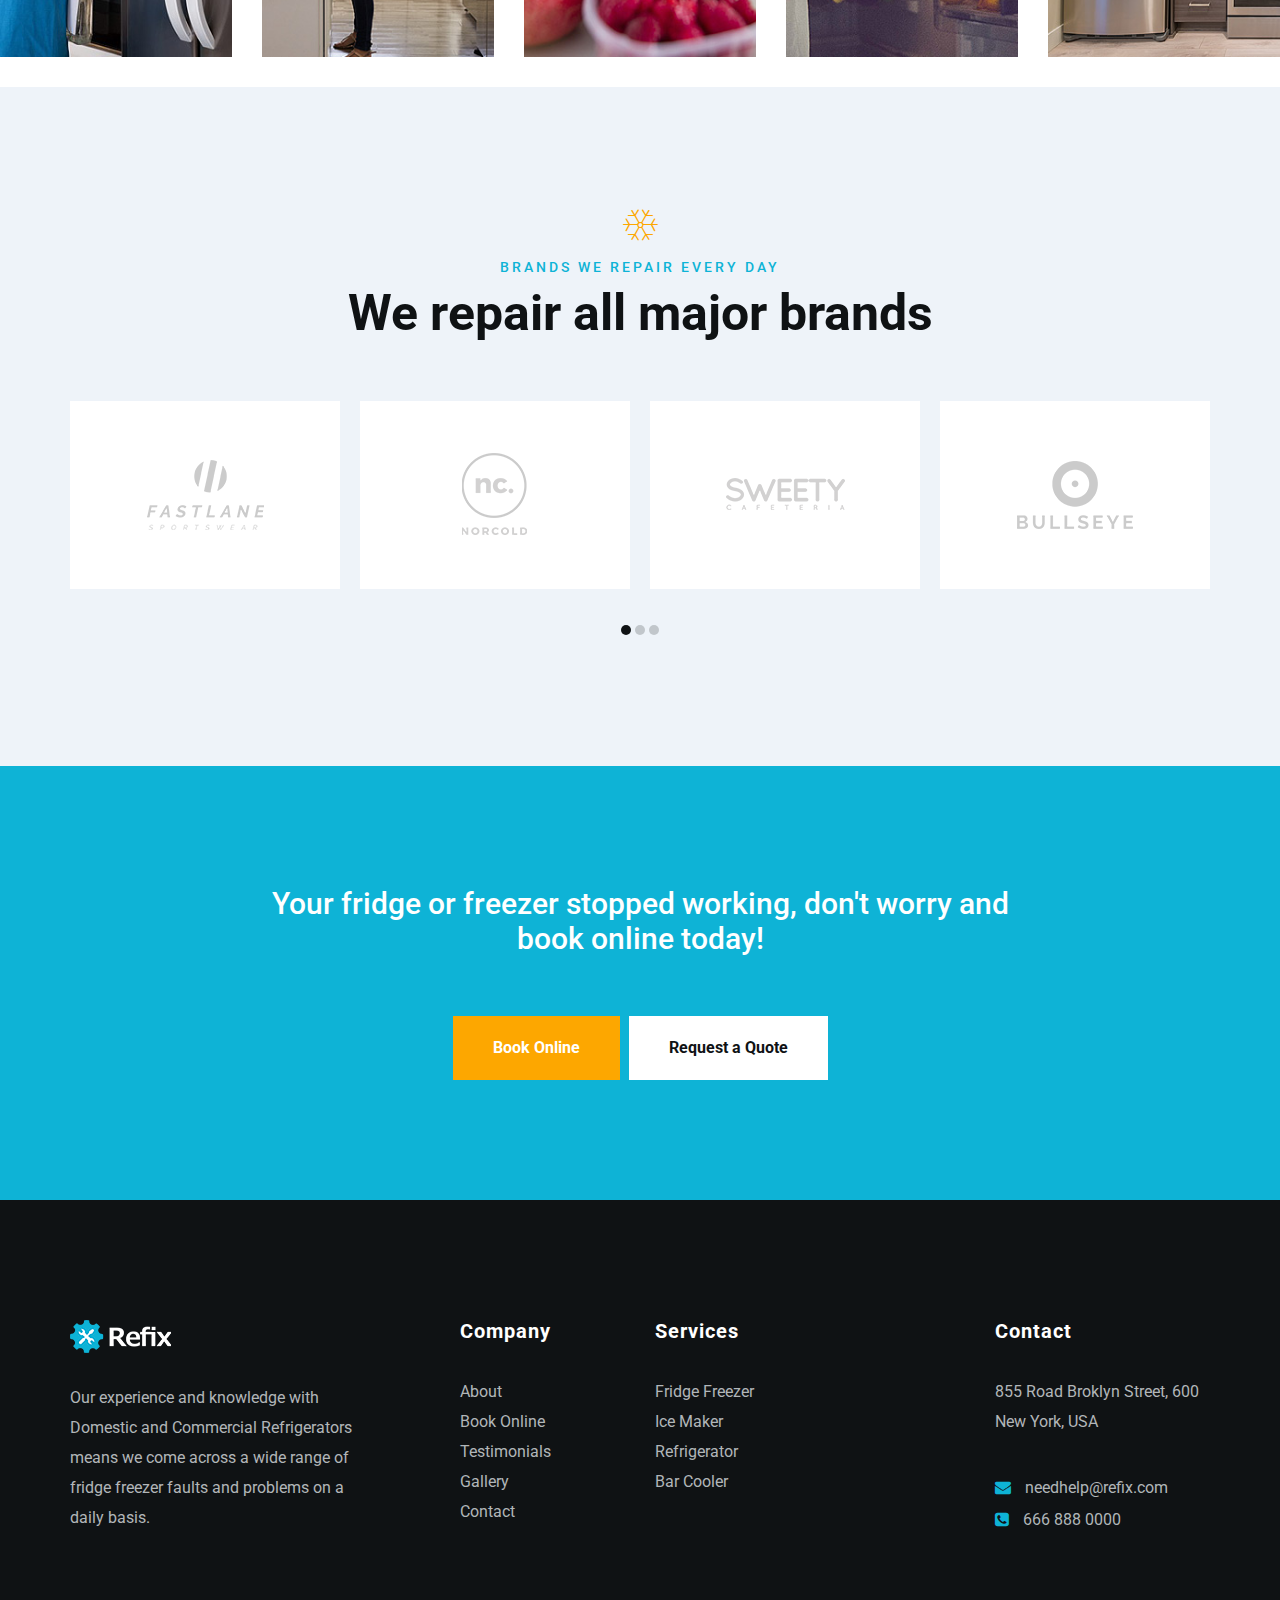
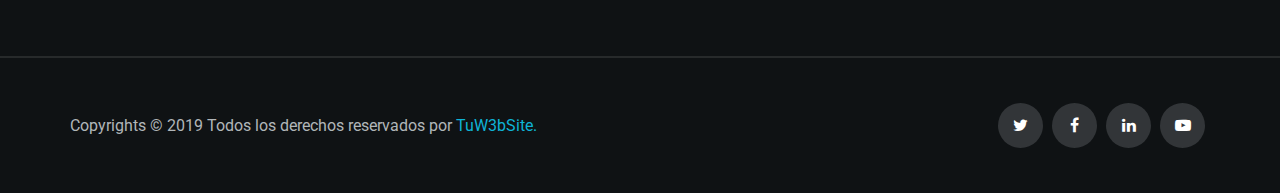
<file: home-2.html>
<!DOCTYPE html>
<html lang="en">
<head>
    <meta charset="UTF-8">
    <meta name="viewport" content="width=device-width, initial-scale=1">
    <title>Refrigeración</title>
    <!--google fonts-->
    <link href="https://fonts.googleapis.com/css?family=Roboto:100,300,400,500,700,900" rel="stylesheet">
    <!--favicon-->
    <link rel="icon" href="assets/images/favicon.png">
    <!-- Lib & Custom Stylesheet Included -->
    <link rel="stylesheet" href="assets/css/bootstrap.min.css">
    <link rel="stylesheet" href="assets/css/font-awesome.min.css">
    <link rel="stylesheet" href="assets/css/fontello.css">
    <link rel="stylesheet" href="assets/css/owl-carousel.min.css">
    <link rel="stylesheet" href="assets/css/magnific.min.css">
    <link rel="stylesheet" href="assets/css/animate.css">
    <link rel="stylesheet" type="text/css" href="assets/source/jquery.fancybox.css" media="screen" />
    <link rel="stylesheet" href="assets/css/style.css">
    <link rel="stylesheet" href="assets/css/responsive.css">

    <!-- Add jQuery library -->
    <script src="assets/js/jquery.min.js"></script>
    <script src="assets/source/jquery.fancybox.pack.js"></script>
</head>
<body>

	<!-- Start PreLoader -->
	<div class="preloader">
        <div class="loader cf">
            <div class="span">
                <div class="dashboard"></div>
            </div>
        </div>
    </div>
	<!-- End PreLoader -->
	
	<!--start header section -->
	<header class="header_area">
		<div class="container-fluid">
			<div class="row">
				<div class="col-md-6">
					<div class="header_left_contact">
						<ul>
                            <li><i class="fa fa-phone"></i> 666 888 0000</li>
                            <li><i class="fa fa-envelope"></i> needhelp@refix.com</li>
                            <li><i class="fa fa-clock-o"></i> Mon-fri: 9am - 6pm</li>
                        </ul>
					</div>
				</div>
				<div class="col-md-6">
					<div class="header_left_contact header_right_contact text-right">
						<p>Looking for an engineer for your appliance repair? <a href="home-2.html#">Click Here</a></p>
					</div>
				</div><!-- end .col-md-6 -->
			</div><!-- end .row -->
		</div> <!-- end .container-fluid -->
	</header><!-- end .header_area -->
	<!--end header section -->

	<!--start main_menu section -->
	<div class="main_menu_area menu_style_2">
		<div class="container-fluid">
			<div class="row">
				<div class="header_nav">
					<nav class="navbar navbar-default">
					    <!-- mobile display -->
					    <div class="col-md-2 col-sm-5 logo_columns">
					      <button type="button" class="navbar-toggle">
					        <span class="icon-menu">M <i class="fa fa-angle-down"></i></span>
					      </button>
					        <a class="navbar-brand logo" href="index.html">
								<img src="assets/images/logo.png" alt="logo">
					        </a>
					    </div><!-- end .col-md-2 .col-sm-5 .logo_columns -->
					    <div class="col-md-6 responsive_menu">
					    	<div class="navbar-collapse">
						      <ul class="nav navbar-nav">
						        <li>
						        	<a href="index.html">Home</a>  <span class="responsive_click_menu fa fa-angle-down"></span>
						        	<ul class="dropdown-menu">
						        		<li><a href="index.html">Home V1</a></li>
						        		<li><a href="home-2.html">Home V2</a></li>
						        	</ul>
						        </li>
						        <li><a href="about.html">About</a></li>
						        <li><a href="services.html">Services</a> <span class="responsive_click_menu fa fa-angle-down"></span>
									<ul class="dropdown-menu">
                                        <li><a href="services.html">Service</a></li>
										<li><a href="service-refrigerator.html">Refrigerator</a></li>
									</ul>
						        </li>
						        <li>
						        	<a href="page-book.html">Pages</a> <span class="responsive_click_menu fa fa-angle-down"></span>
						        	<ul class="dropdown-menu">
						        		<li><a href="page-book.html">Book Online</a></li>
						        		<li><a href="page-pricing.html">Pricing</a></li>
						        		<li><a href="page-gallery.html">Gallery</a></li>
						        	</ul>
						        </li>
						        <li>
						        	<a href="blog.html">Blog</a> <span class="responsive_click_menu fa fa-angle-down"></span>
                                    <ul class="dropdown-menu">
                                        <li><a href="blog.html">Blog Grid</a></li>
                                        <li><a href="blog-details.html">Blog Details</a></li>
                                    </ul>
						        </li>
						        <li><a href="contact.html">Contact</a></li>
						      </ul><!-- end .nav .navbar-nav -->
						    </div><!-- /.navbar-collapse -->
					    </div><!-- end .col-md-6 .responsive_menu -->

					    <div class="col-md-4 col-sm-7 social_btn_column">
					    	<div class="hv2_header-social-right text-right">
					    		<ul>
					    			<li><a href="home-2.html#"><i class="fa fa-twitter"></i></a></li>
					    			<li><a href="home-2.html#"><i class="fa fa-facebook"></i></a></li>
					    			<li><a href="home-2.html#"><i class="fa fa-youtube-play"></i></a></li>
					    			<li><a href="home-2.html#"><i class="fa fa-google-plus"></i></a></li>
					    			<li class="hv2_contact_us">
					    				<a class="btn-orange" href="page-book.html">Book Online</a>
					    			</li>
					    		</ul>
					    	</div><!-- end hv2_header-social-right -->
					    </div><!-- .col-md-4 .col-sm-7 .social_btn_column -->
					</nav><!-- end .navbar .navbar-default -->
				</div><!-- end .header_nav -->
			</div><!-- end .row -->
		</div><!-- end .container-fluid -->
	</div><!-- end .main_menu_area .menu_style_2 -->
	<!--end header section -->

	<!--start header slider section -->
	<section class="hv2_slider_area owl-carousel text-center">
		<div class="hv2_slider_bg">
			<div class="container">
				<div class="row">
					<div class="col-md-12">
						<div class="hero-section-title">
							<h4>COMMITTED TO TOP QUALITY SERVICES</h4>
							<h1>Refrigerator Repair Technicians</h1>
							<a href="home-2.html#" class="btn-orange">Contact Us</a>
						</div><!--end .hero-section-title-->
					</div><!--end .col-md-12-->
				</div><!-- end .row -->
			</div><!-- end .container -->
		</div><!-- end .hv2_slider_bg -->
		<div class="hv2_slider_bg hv2_slider_bg2">
			<div class="container">
				<div class="row">
					<div class="col-md-12">
						<div class="hero-section-title">
							<h4>COMMITTED TO TOP QUALITY SERVICES</h4>
							<h1>Refrigerator Repair Technicians</h1>
							<a href="home-2.html#" class="btn-orange">Contact Us</a>
						</div><!--end .hero-section-title-->
					</div><!--end .col-md-12-->
				</div><!-- end .row -->
			</div><!-- end .container -->
		</div><!-- end .hv2_slider_bg -->
		<div class="hv2_slider_bg hv2_slider_bg3">
			<div class="container">
				<div class="row">
					<div class="col-md-12">
						<div class="hero-section-title">
							<h4>COMMITTED TO TOP QUALITY SERVICES</h4>
							<h1>Refrigerator Repair Technicians</h1>
							<a href="home-2.html#" class="btn-orange">Contact Us</a>
						</div><!--end .hero-section-title-->
					</div><!--end .col-md-12-->
				</div><!-- end .row -->
			</div><!-- end .container -->
		</div><!-- end .hv2_slider_bg -->
	</section><!--end .hv2_slider_area-->
	<!--end header slider section -->

	<!--start about style 2 section -->
	<section class="about_with_contact_area section_padding">
		<div class="container">
			<div class="row">
				<div class="col-md-7 col-sm-6">
					<div class="about_with_contact_details">
						<div class="hero-section-title">
							<i class="icon-snowflake"></i>
							<h4>ABOUT REFIX STORY</h4>
							<h1>Running a successful business <span>since 1986</span></h1>
						</div><!--end .hero-section-title-->
						<p>Tincidunt elit magnis nulla facilisis sagittis maecenas. Sapien nunced amet ultrices, dolores sit ipsum velit purus aliquet, massa fringilla leo orcium dolors sit amet elit magnis amet ultrices purusrfed aliquet.</p>
						<div class="about_video">
							<span class="video_img">
								<a href="home-2.html#videostore" class="video-img"
						           data-video="https://www.youtube.com/embed/A7ZkZazfvao" title="Play Icon" id="videolink">
						            <i class="fa fa-play"></i>
						        </a>
								<span id="videostore" class="mfp-hide text-center">
						            <iframe src="https://www.youtube.com/embed/A7ZkZazfvao" allow="autoplay;encrypted-media" allowfullscreen></iframe>
						        </span>
							</span>
							<span class="about_learn_more">Learn More <a href="about.html">About Us</a></span>
						</div><!--end .about_video-->
					</div><!-- end .about_width -->
				</div><!--end .col-md-7-->
				<div class="col-md-5 col-sm-6">
					<div class="about_with_contact_form">
						<h1>Get a Free Quote</h1>
						<form action="home-2.html#" method="post">
							<input class="input_mr input_half_width" type="text" name="name" placeholder="Full name">
							<input placeholder="Your email" class="input_half_width" type="EMAIL" name="email">
							<input class="input_mr input_half_width" type="tel" name="tel" placeholder="Phone">
							<input class="input_half_width" type="text" placeholder="Zip code">
							<span class="select_icon">
								<select name="select" id="select">
									<option value="select-a-service">Select a service</option>
									<option value="service-1">Service 1</option>
									<option value="service-2">Service 2</option>
									<option value="service-3">Service 3</option>
									<option value="service-4">Service 4</option>
									<option value="service-5">Service 5</option>
								</select>
							</span>
							<textarea name="textarea" id="textarea" cols="30" rows="10" placeholder="Write message"></textarea>
							<button class="btn-orange" value="Request a Quote Now">Request a Quote Now</button>
						</form>
					</div><!--end .about_with_contact_form-->
				</div><!--end .col-md-5-->
            </div><!--end .row-->
        </div><!--end .container-->
	</section><!--end .about_with_contact_area-->
	<!--end about style 2 section -->

	<!--start service style 2 section -->
	<section class="service_style_2_area hv2_service_with_details section_padding text-center gray_bg">
		<div class="container">
			<div class="row">
				<div class="col-md-12">
					<div class="hero-section-title">
						<i class="icon-snowflake"></i>
						<h4>WHAT WE DO</h4>
						<h1>Services we offer</h1>
					</div><!--end .hero-section-title-->
				</div><!--end .col-md-12-->
			</div><!--end .row-->
			<div class="row">
				<div class="col-md-4 col-sm-6">
					<div class="service_style_2_details">
						<i class="icon-freezer"></i>
						<a href="service-refrigerator.html"><h2>Ice Maker</h2></a>
						<p class="mb_50">We are specialized in repairing your refrigerators. We promise to deliver satisfaction.</p>
						<a class="btn-blue" href="service-refrigerator.html">Read More</a>
					</div><!--end .service_style_2_details-->
				</div><!--end .col-md-4-->
				<div class="col-md-4 col-sm-6">
					<div class="service_style_2_details">
						<i class="icon-refix-side-by-side"></i>
						<a href="service-refrigerator.html"><h2>Refrigerator</h2></a>
						<p class="mb_50">We are specialized in repairing your refrigerators. We promise to deliver satisfaction.</p>
						<a class="btn-blue" href="service-refrigerator.html">Read More</a>
					</div><!--end .service_style_2_details-->
				</div><!--end .col-md-4-->
				<div class="col-md-4 col-sm-6">
					<div class="service_style_2_details">
						<i class="icon-fridge"></i>
						<a href="service-refrigerator.html"><h2>Cold Coolers</h2></a>
						<p class="mb_50">We are specialized in repairing your refrigerators. We promise to deliver satisfaction.</p>
						<a class="btn-blue" href="service-refrigerator.html">Read More</a>
					</div><!--end .service_style_2_details-->
				</div><!--end .col-md-4-->
            </div><!--end .row-->
        </div><!--end .container-->
	</section><!--end .service_style_2_area-->
	<!--end service style 2 section -->

	<!--start team section -->
	<section class="team_section_area section_padding">
		<div class="container">
			<div class="row">
				<div class="col-md-12">
					<div class="hero-section-title text-center">
						<i class="icon-snowflake"></i>
						<h4>MEET THE TEAM</h4>
						<h1>Our repair experts</h1>
					</div><!--end .hero_section_title-->
				</div><!--end .col-md-12-->
			</div><!--end .row-->
			<div class="row">
				<div class="col-md-3 col-sm-6">
					<div class="team_box">
						<div class="team_img">
							<img src="assets/images/team-1.jpg" alt="team image">
						</div><!--end .team_img-->
						<div class="team_details">
							<h1>Jessica Brown</h1>
							<p>Expert</p>
							<ul>
								<li><a href="home-2.html#"><i class="fa fa-twitter"></i></a></li>
								<li><a href="home-2.html#"><i class="fa fa-facebook"></i></a></li>
								<li><a href="home-2.html#"><i class="fa fa-youtube-play"></i></a></li>
							</ul>
						</div><!--end .team_details-->
					</div><!--end .team_box-->
				</div><!--end .col-md-3-->
				<div class="col-md-3 col-sm-6">
					<div class="team_box">
						<div class="team_img">
							<img src="assets/images/team-2.jpg" alt="team image">
						</div><!--end .team_img-->
						<div class="team_details">
							<h1>Kevin Smith</h1>
							<p>Expert</p>
							<ul>
								<li><a href="home-2.html#"><i class="fa fa-twitter"></i></a></li>
								<li><a href="home-2.html#"><i class="fa fa-facebook"></i></a></li>
								<li><a href="home-2.html#"><i class="fa fa-youtube-play"></i></a></li>
							</ul>
						</div><!--end .team_details-->
					</div><!--end .team_box-->
				</div><!--end .col-md-3-->
				<div class="col-md-3 col-sm-6">
					<div class="team_box">
						<div class="team_img">
							<img src="assets/images/team-3.jpg" alt="team image">
						</div><!--end .team_img-->
						<div class="team_details">
							<h1>Christine Grey</h1>
							<p>Expert</p>
							<ul>
								<li><a href="home-2.html#"><i class="fa fa-twitter"></i></a></li>
								<li><a href="home-2.html#"><i class="fa fa-facebook"></i></a></li>
								<li><a href="home-2.html#"><i class="fa fa-youtube-play"></i></a></li>
							</ul>
						</div><!--end .team_details-->
					</div><!--end .team_box-->
				</div><!--end .col-md-3-->
				<div class="col-md-3 col-sm-6">
					<div class="team_box">
						<div class="team_img">
							<img src="assets/images/team-4.jpg" alt="team image">
						</div><!--end .team_img-->
						<div class="team_details">
							<h1>Mike Hardson</h1>
							<p>Expert</p>
							<ul>
								<li><a href="home-2.html#"><i class="fa fa-twitter"></i></a></li>
								<li><a href="home-2.html#"><i class="fa fa-facebook"></i></a></li>
								<li><a href="home-2.html#"><i class="fa fa-youtube-play"></i></a></li>
							</ul>
						</div><!--end .team_details-->
					</div><!--end .team_box-->
				</div><!--end .col-md-3-->
            </div><!--end .row-->
        </div><!--end .container-->
	</section><!--end .team_section_area-->
	<!--end team section -->

	<!--start our repair section -->
	<section class="repair_area section_padding">
		<div class="container">
			<div class="row">
				<div class="col-md-6">
					<div class="repair_details">
						<div class="hero-section-title">
							<i class="icon-snowflake"></i>
							<h4>HOW WE REPAIR</h4>
							<h1>All type of refrigerator repairs</h1>
						</div><!--end .hero-section-title-->
						<p>At Refix, we are driven by customer satisfaction. One way we deliver that is through expert refrigerator repair! We service all types of refrigerators, including top freezer, bottom freezer, French door, ice maker, salad bars, compact, and more. We can also replace or repair any part on your regrigerator.</p>
						<a class="btn-orange" href="home-2.html#">Contact Us</a>
					</div><!--end .repair_details-->
				</div><!--end .col-md-6-->
				<div class="col-md-6">
					<div class="repair_details_right text-right">
						<img src="assets/images/repair.jpg" alt="repair image">
						 <a href="home-2.html#videostore2" class="video-img"
				           data-video="https://www.youtube.com/embed/A7ZkZazfvao" title="Play Icon" id="videolink2">
				            <i class="fa fa-play"></i>
				        </a>
						<div id="videostore2" class="mfp-hide text-center">
				            <iframe width="500" height="500" src="https://www.youtube.com/embed/A7ZkZazfvao" allow="autoplay;encrypted-media" allowfullscreen></iframe>
				        </div><!--end #videostore2-->
					</div><!--end .repair_details_right-->
				</div><!--end .col-md-6-->
            </div><!--end .row-->
        </div><!--end .container-->
	</section><!--end .repair_area-->
	<!--end our repair section -->

	<!--start counterUp section -->
	<section class="counterup_area text-center section_padding skyblue_bg">
		<div class="container">
			<div class="row">
				<div class="col-md-3 col-sm-6">
					<i class="icon-settings"></i>
					<h1 class="counter">6820</h1>
					<p>Refrigerator Repairs</p>
				</div><!--end .col-md-3-->
				<div class="col-md-3 col-sm-6">
					<i class="icon-donation"></i>
					<h1 class="counter">9000</h1>
					<p>Satisfied Clients</p>
				</div><!--end .col-md-3-->
				<div class="col-md-3 col-sm-6">
					<i class="icon-engineer"></i>
					<h1 class="counter">236</h1>
					<p>Repairing Experts</p>
				</div><!--end .col-md-3-->
				<div class="col-md-3 col-sm-6">
					<i class="icon-car-parts"></i>
					<h1 class="counter">4560</h1>
					<p>Replace Parts</p>
				</div><!--end .col-md-3-->
            </div><!--end .row-->
        </div><!--end .container-->
	</section><!--end .counterup_area-->
	<!--end counterUp section -->

	<!--start pricing section -->
	<section class="pricing_area section_padding text-center section_border">
		<div class="container">
			<div class="row">
				<div class="col-md-12">
					<div class="hero-section-title text-center">
						<i class="icon-snowflake"></i>
						<h4>PLANS &amp; PRICING</h4>
						<h1>Refrigerator repairs prices</h1>
					</div><!--end .hero-section-title-->
				</div><!--end .col-md-12-->
			</div><!--end .row-->
			<div class="row">
				<div class="col-md-4 col-sm-6">
					<div class="pricing_box">
						<i class="icon-freezer"></i>
						<h3>Ice Maker</h3>
						<h1><span class="currency">$</span> 19.00</h1>
						<p>We're specialized in repairing your refrigerators.</p>
						<a class="btn-gray" href="home-2.html#">Subscribe</a>
					</div><!--end .pricing_box-->
				</div><!--end .col-md-4-->
				<div class="col-md-4 col-sm-6">
					<div class="pricing_box">
						<i class="icon-refix-side-by-side"></i>
						<h3>Refrigerator</h3>
						<h1><span class="currency">$</span> 29.00</h1>
						<p>We're specialized in repairing your refrigerators.</p>
						<a class="btn-gray" href="home-2.html#">Subscribe</a>
					</div><!--end .pricing_box-->
				</div><!--end .col-md-4-->
				<div class="col-md-4 col-sm-6">
					<div class="pricing_box">
						<i class="icon-fridge"></i>
						<h3>Cold Cooler</h3>
						<h1><span class="currency">$</span> 39.00</h1>
						<p>We're specialized in repairing your refrigerators.</p>
						<a class="btn-gray" href="home-2.html#">Subscribe</a>
					</div><!--end .pricing_box-->
				</div><!--end .col-md-4-->
            </div><!--end .row-->
        </div><!--end .container-->
	</section><!--end .pricing_area-->
	<!--end pricing section -->

	<!--start how we work style 2 section -->
	<section class="experience_area section_padding text-center">
		<div class="container">
			<div class="row">
				<div class="col-md-12">
					<div class="hero-section-title text-center">
						<i class="icon-snowflake"></i>
						<h4>CHECK HOW WE WORKS</h4>
						<h1>Fix refrigerator in 4 steps</h1>
					</div><!--end .hero-section-title-->
				</div><!--end .col-md-12-->
			</div><!--end .row-->
			<div class="row">
				<div class="col-md-3 col-sm-6">
					<div class="experience_box">
                        <img class="experience_shape" src="assets/images/how-we-work-shape.png" alt="shape">
						<i class="icon-refix-support1"></i>
						<span class="number">1</span>
						<p>Schedule and book a fridge and freezer repair session online.</p>
					</div><!--end .experience_box-->
				</div><!--end .col-md-3-->
				<div class="col-md-3 col-sm-6">
					<div class="experience_box">
                        <img class="experience_shape" src="assets/images/how-we-work-shape.png" alt="shape">
						<i class="icon-refix-freez"></i>
						<span class="number">2</span>
						<p>A diligent engineer will examine your appliance for faults.</p>
					</div><!--end .experience_box-->
				</div><!--end .col-md-3-->
				<div class="col-md-3 col-sm-6">
					<div class="experience_box">
                        <img class="experience_shape" src="assets/images/how-we-work-shape.png" alt="shape">
						<i class="icon-settings"></i>
						<span class="number">3</span>
						<p>He will fix the problem using suitable spare parts and tools.</p>
					</div><!--end .experience_box-->
				</div><!--end .col-md-3-->
				<div class="col-md-3 col-sm-6">
					<div class="experience_box">
						<i class="icon-test-tube"></i>
						<span class="number">4</span>
						<p>The expert will test the appliance after the service.</p>
					</div><!--end .experience_box-->
				</div><!--end .col-md-3-->
            </div><!--end .row-->
        </div><!--end .container-->
	</section><!--end .experience_area-->
	<!--end how we work style 2 section -->

	<!--start gallery section -->
	<div class="hv2_gallery_area">
        <div class="hv2_gallery_box">
            <div class="hv2_gallery_overlay">
                <a class="fancybox" data-fancybox-group="group" href="assets/images/gallery_1.jpg"><i class="fa fa-plus"></i></a>
            </div><!--end .hv2_gallery_overlay-->
        </div><!--end .hv2_gallery_box-->
        <div class="hv2_gallery_box hv2_gallery_bg_2">
            <div class="hv2_gallery_overlay">
                <a class="fancybox" data-fancybox-group="group" href="assets/images/gallery_2.jpg"><i class="fa fa-plus"></i></a>
            </div><!--end .hv2_gallery_overlay-->
        </div><!--end .hv2_gallery_box-->
        <div class="hv2_gallery_box hv2_gallery_bg_3">
            <div class="hv2_gallery_overlay">
                <a class="fancybox" data-fancybox-group="group" href="assets/images/gallery_3.jpg"><i class="fa fa-plus"></i></a>
            </div><!--end .hv2_gallery_overlay-->
        </div><!--end .hv2_gallery_box-->
        <div class="hv2_gallery_box hv2_gallery_bg_4">
            <div class="hv2_gallery_overlay">
                <a class="fancybox" data-fancybox-group="group" href="assets/images/gallery_4.jpg"><i class="fa fa-plus"></i></a>
            </div><!--end .hv2_gallery_overlay-->
        </div><!--end .hv2_gallery_box-->
        <div class="hv2_gallery_box hv2_gallery_bg_5">
            <div class="hv2_gallery_overlay">
                <a class="fancybox" data-fancybox-group="group" href="assets/images/gallery_5.jpg"><i class="fa fa-plus"></i></a>
            </div><!--end .hv2_gallery_overlay-->
        </div><!--end .hv2_gallery_box-->
    </div><!--end .hv2_gallery_area-->
	<!--end gallery section -->

	<!--start client section -->
	<section class="client_log_area section_padding">
		<div class="container">
			<div class="row">
				<div class="col-md-12">
					<div class="hero-section-title text-center">
						<i class="icon-snowflake"></i>
						<h4>BRANDS WE REPAIR EVERY DAY</h4>
						<h1>We repair all major brands</h1>
					</div><!--end .hero-section-title-->
				</div><!--end .col-md-12-->
			</div><!--end .row-->
			<div class="client_logo_slider text-center owl-carousel">
				<img src="assets/images/logoes/client-1.jpg" alt="client image">
				<img src="assets/images/logoes/client-2.png" alt="client image">
				<img src="assets/images/logoes/client-3.png" alt="client image">
				<img src="assets/images/logoes/client-4.png" alt="client image">
				<img src="assets/images/logoes/client-5.png" alt="client image">
				<img src="assets/images/logoes/client-1.jpg" alt="client image">
				<img src="assets/images/logoes/client-2.png" alt="client image">
				<img src="assets/images/logoes/client-3.png" alt="client image">
				<img src="assets/images/logoes/client-4.png" alt="client image">
				<img src="assets/images/logoes/client-5.png" alt="client image">
				<img src="assets/images/logoes/client-1.jpg" alt="client image">
            </div><!--end .client_logo_slider-->
        </div><!--end .container-->
	</section><!--end .client_log_area-->
	<!--end client section -->

	<!--start call to action section -->
	<section class="call_to_action_section section_padding text-center skyblue_bg">
		<div class="container">
			<div class="row">
				<div class="col-md-8 col-md-offset-2">
					<h1>Your fridge or freezer stopped working, don't worry and book online today!</h1>
					<a class="btn-orange btn_mr" href="home-2.html#">Book Online</a>
					<a class="btn-orange btn-white" href="home-2.html#">Request a Quote</a>
				</div><!--end .col-md-8-->
            </div><!--end .row-->
        </div><!--end .container-->
	</section><!--end .call_to_action_section-->
	<!--end call to action section -->

    <!--start footer section -->
    <footer class="footer_section section_padding">
		<div class="container">
			<div class="row">
				<div class="col-md-4 col-sm-6">
					<div class="footer_box">
						<img src="assets/images/footer_logo.png" alt="footer logo">
						<p>Our experience and knowledge with Domestic and Commercial Refrigerators means we come across a wide range of fridge freezer faults and problems on a daily basis.</p>
					</div><!--end .footer_box-->
				</div><!--end .col-md-4-->
				<div class="col-md-2 col-sm-3">
					<div class="footer_box">
						<h3>Company</h3>
						<ul>
							<li><a href="home-2.html#">About</a></li>
							<li><a href="home-2.html#">Book Online</a></li>
							<li><a href="home-2.html#">Testimonials</a></li>
							<li><a href="home-2.html#">Gallery</a></li>
							<li><a href="home-2.html#">Contact</a></li>
						</ul>
					</div><!--end .footer_box-->
				</div><!--end .col-md-4-->
				<div class="col-md-2 col-sm-3">
					<div class="footer_box">
						<h3>Services</h3>
						<ul>
							<li><a href="home-2.html#">Fridge Freezer</a></li>
							<li><a href="home-2.html#">Ice Maker</a></li>
							<li><a href="home-2.html#">Refrigerator</a></li>
							<li><a href="home-2.html#">Bar Cooler</a></li>
						</ul>
					</div><!--end .footer_box-->
				</div><!--end .col-md-4-->
				<div class="col-md-4 col-sm-4">
					<div class="footer_box">
						<h3>Contact</h3>
						<p>855 Road Broklyn Street, 600 New York, USA</p>
						<span class="support_email"><i class="fa fa-envelope"></i> <a href="mailto:layerdrops@gmail.com">needhelp@refix.com</a></span>
						<span class="support_num"><i class="fa fa-phone-square"></i> <a href="home-2.html">666 888 0000</a></span>
					</div><!--end .footer_box-->
				</div><!--end .col-md-4-->
            </div><!--end .row-->
        </div><!--end .container-->

		<!-- copyright section -->
		<div class="copyright_area">
			<div class="container">
				<div class="row">
					<div class="col-md-6 col-sm-6">
						<p>Copyrights © 2019 Todos los derechos reservados por <a href="http://www.tuw3bsite.com.ve" target="_black">TuW3bSite.</a></p> 
                    </div><!--end .col-md-6-->
                    <div class="col-md-6 col-sm-6">
                        <ul class="text-right">
                        <li><a href="home-2.html#"><i class="fa fa-twitter"></i></a></li>
                        <li><a href="home-2.html#"><i class="fa fa-facebook"></i></a></li>
                        <li><a href="home-2.html#"><i class="fa fa-linkedin"></i></a></li>
                        <li><a href="home-2.html#"><i class="fa fa-youtube-play"></i></a></li>
                        </ul>
					</div><!--end .col-md-6-->
                </div><!--end .row-->
            </div><!--end .container-->
		</div><!--end .copyright_area-->
	</footer><!--end .footer_section-->
    <!--end footer section -->




	<!-- Ajax Included -->
	<script src="assets/js/bootstrap.min.js"></script>
	<script src="assets/js/owl.carousel.min.js"></script>
	<script src="assets/js/waypoint.js"></script>
	<script src="assets/js/jquery.counter.min.js"></script>
	<script src="assets/js/magnific.min.js"></script>
	<script src="assets/js/custom.js"></script>
</body>
</html>
</file>
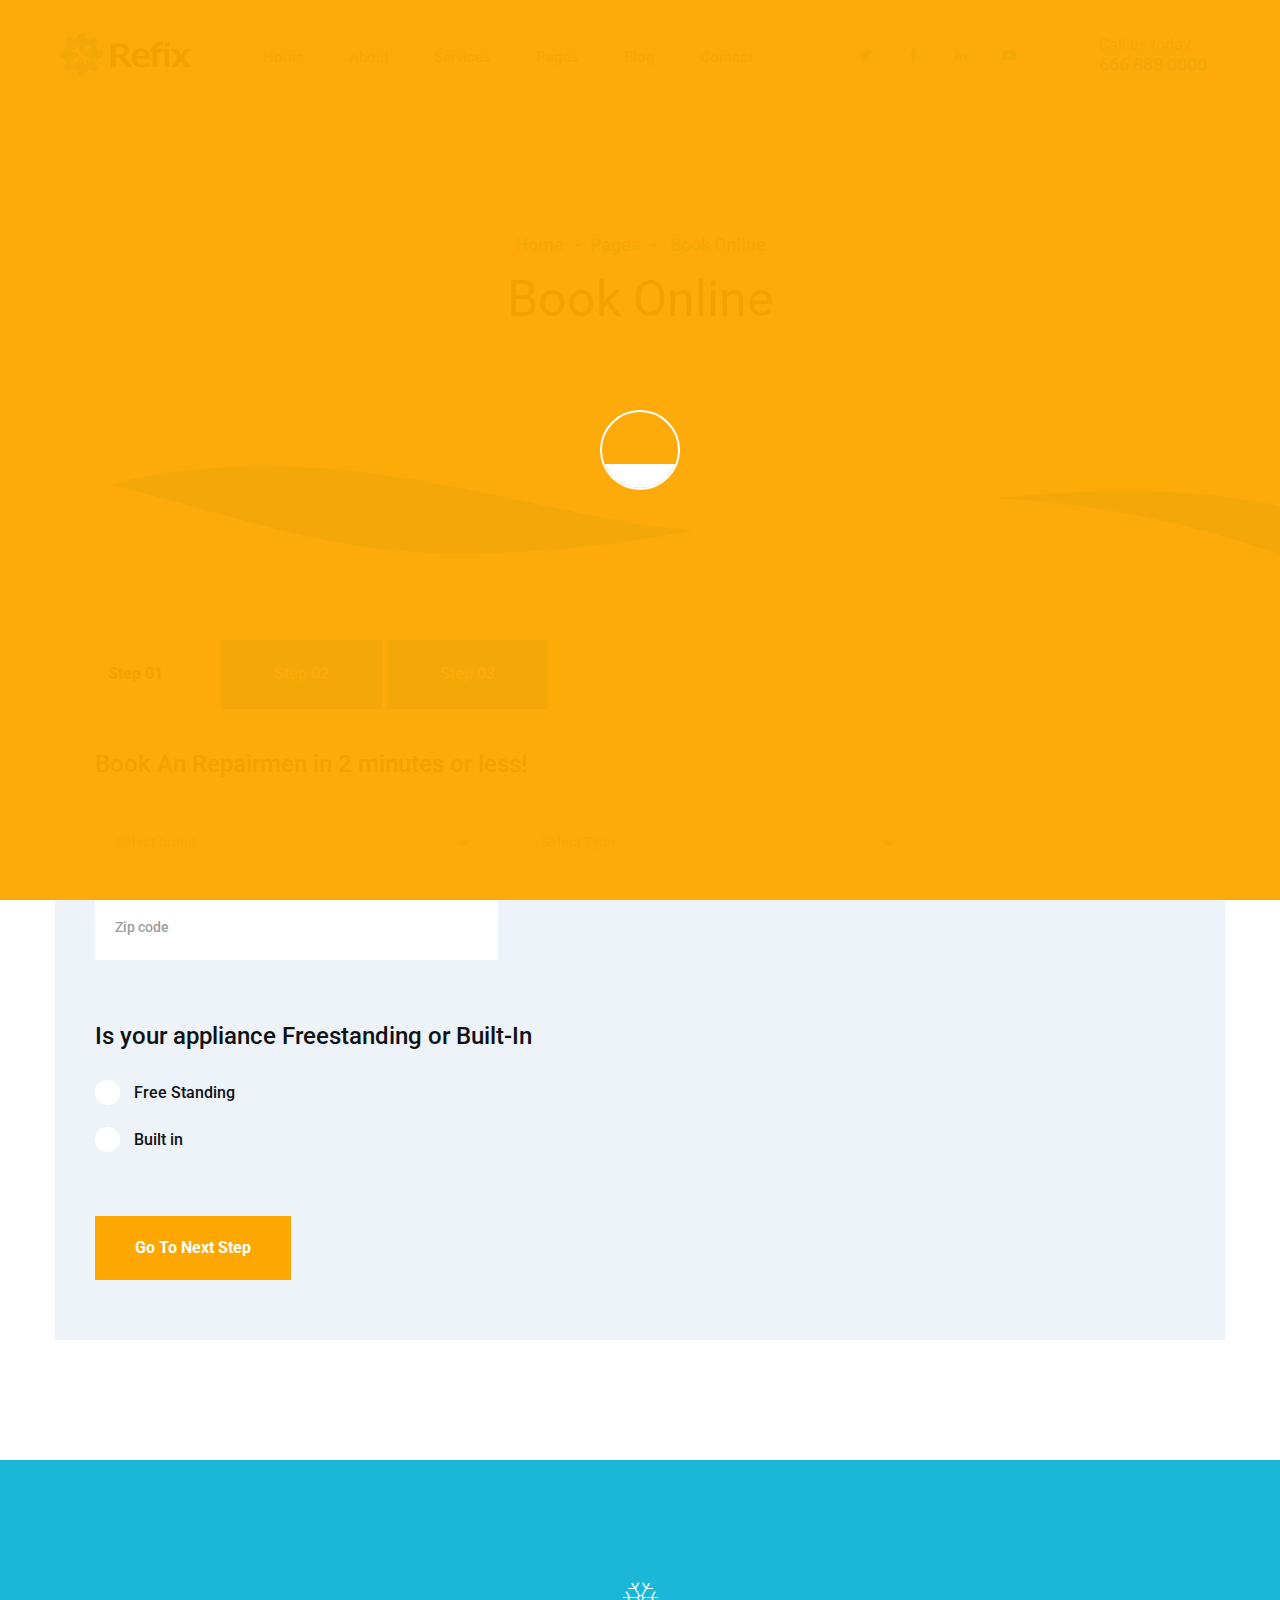
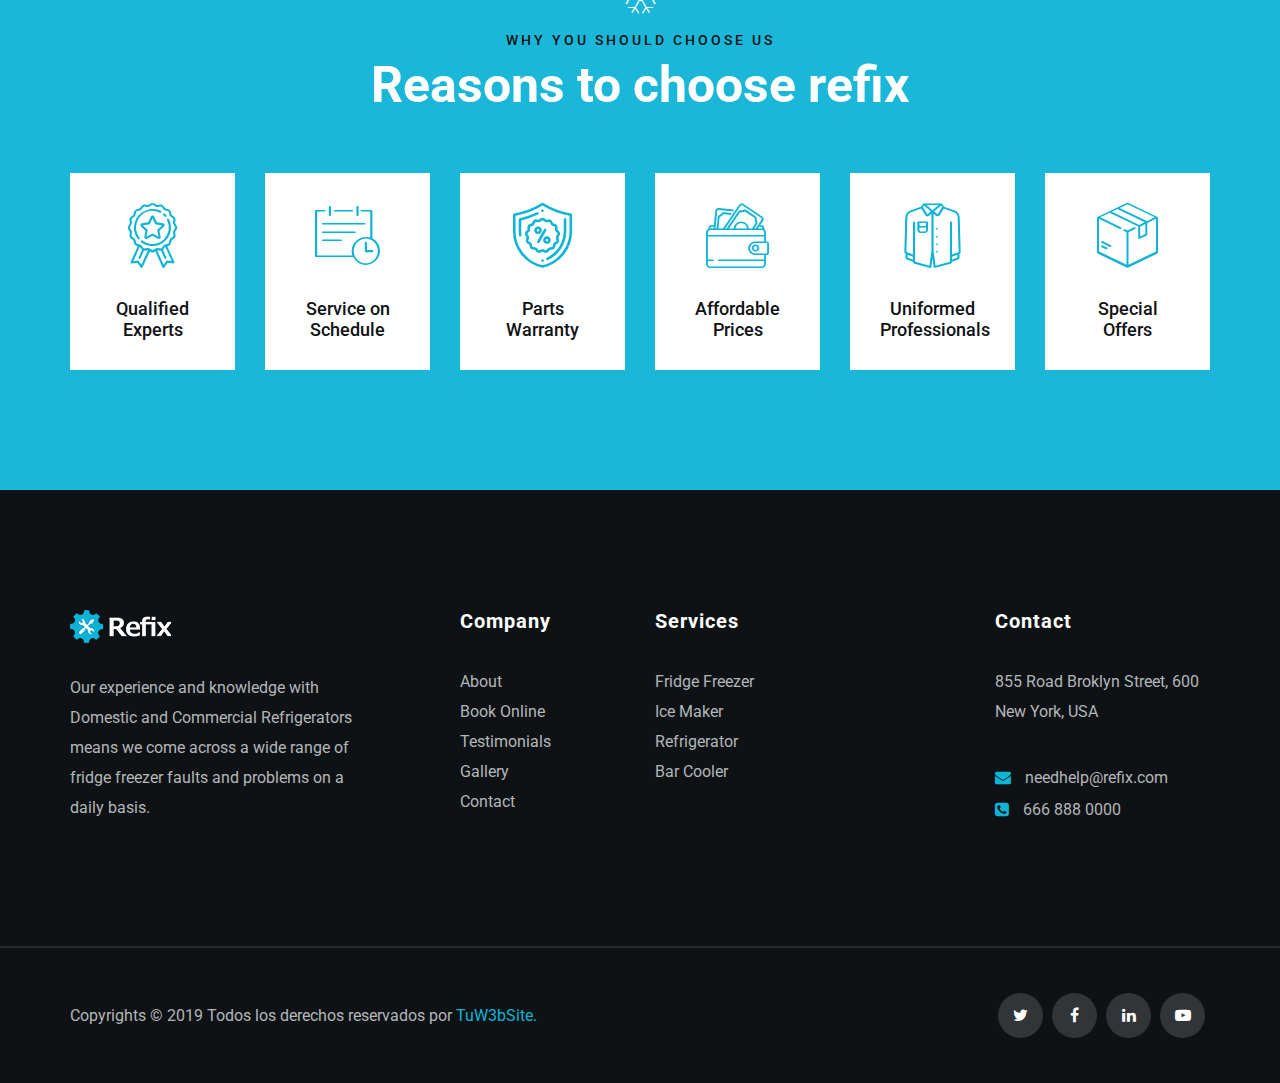
<file: page-book.html>
<!DOCTYPE html>
<html lang="en">
<head>
    <meta charset="UTF-8">
    <meta name="viewport" content="width=device-width, initial-scale=1">
    <title>Refrigeración</title>
    <!--google fonts-->
    <link href="https://fonts.googleapis.com/css?family=Roboto:100,300,400,500,700,900" rel="stylesheet">
    <!--favicon-->
    <link rel="icon" href="assets/images/favicon.png">
    <!-- Lib & Custom Stylesheet Included -->
    <link rel="stylesheet" href="assets/css/bootstrap.min.css">
    <link rel="stylesheet" href="assets/css/font-awesome.min.css">
    <link rel="stylesheet" href="assets/css/fontello.css">
    <link rel="stylesheet" href="assets/css/owl-carousel.min.css">
    <link rel="stylesheet" href="assets/css/animate.css">
    <link rel="stylesheet" type="text/css" href="assets/source/jquery.fancybox.css" media="screen" />
    <link rel="stylesheet" href="assets/css/style.css">
    <link rel="stylesheet" href="assets/css/responsive.css">
</head>
<body>

    <!-- Start PreLoader -->
    <div class="preloader">
        <div class="loader cf">
            <div class="span">
                <div class="dashboard"></div>
            </div><!--end .span-->
        </div><!--end .loader .cf-->
    </div><!--end .preloader-->
    <!-- End PreLoader -->

    <!--start header section -->
    <div class="main_menu_area">
        <div class="container-fluid">
            <div class="row">
                <div class="header_nav">
                    <nav class="navbar navbar-default">
                        <!-- mobile display -->
                        <div class="logo_flex">
                            <button type="button" class="navbar-toggle">
                                <span class="icon-menu">M <i class="fa fa-angle-down"></i></span>
                            </button>
                            <a class="logo" href="index.html">
                                <img src="assets/images/logo.png" alt="logo">
                            </a>
                        </div>
                        <div class="navbar_flex responsive_menu">
                            <div class="navbar-collapse">
                                <ul class="nav navbar-nav">
                                    <li>
                                        <a href="index.html">Home</a>  <span class="responsive_click_menu fa fa-angle-down"></span>
                                        <ul class="dropdown-menu">
                                            <li><a href="index.html">Home V1</a></li>
                                            <li><a href="home-2.html">Home V2</a></li>
                                        </ul>
                                    </li>
                                    <li><a href="about.html">About</a></li>
                                    <li><a href="services.html">Services</a>  <span class="responsive_click_menu fa fa-angle-down"></span>
                                        <ul class="dropdown-menu">
                                            <li><a href="services.html">Service</a></li>
                                            <li><a href="service-refrigerator.html">Refrigerator</a></li>
                                        </ul>
                                    </li>
                                    <li>
                                        <a href="page-book.html">Pages</a>  <span class="responsive_click_menu fa fa-angle-down"></span>
                                        <ul class="dropdown-menu">
                                            <li><a href="page-book.html">Book Online</a></li>
                                            <li><a href="page-pricing.html">Pricing</a></li>
                                            <li><a href="page-gallery.html">Gallery</a></li>
                                        </ul>
                                    </li>
                                    <li>
                                        <a href="blog.html">Blog</a>  <span class="responsive_click_menu fa fa-angle-down"></span>
                                        <ul class="dropdown-menu">
                                            <li><a href="blog.html">Blog Grid</a></li>
                                            <li><a href="blog-details.html">Blog Details</a></li>
                                        </ul>
                                    </li>
                                    <li><a href="contact.html">Contact</a></li>
                                </ul>
                            </div><!-- /.navbar-collapse -->
                        </div>

                        <div class="social_icon_flex">
                            <div class="header-social-right">
                                <ul>
                                    <li><a href="page-book.html#"><i class="fa fa-twitter"></i></a></li>
                                    <li><a href="page-book.html#"><i class="fa fa-facebook"></i></a></li>
                                    <li><a href="page-book.html#"><i class="fa fa-linkedin"></i></a></li>
                                    <li><a href="page-book.html#"><i class="fa fa-youtube-play"></i></a></li>
                                </ul>
                                <span class="contact_us">
                                    Call us today<br>
                                    <span>666 888 0000</span>
                                </span>
                            </div><!--end .header-social-right-->
                        </div><!--end .col-md-4-->
                    </nav><!--end .navbar-->
                </div><!--end .header_nav-->
            </div><!--end .row-->
        </div><!--end .container-fluid-->
    </div><!--end .main_menu_area-->
    <!--end header section -->

	<!--Start Breadcrumb Section -->
	<section class="breadcrumb_area text-center section_padding gray_bg">
	    <ul class="breadcrumb">
	        <li><a href="index.html">Home</a></li>
	        <li>Pages</li>
	        <li> Book Online</li>
	    </ul>
	    <h1>Book Online</h1>
        <img class="header_slide_shape" src="assets/images/header_slider_shape.png" alt="shape">
	</section><!--end .breadcrumb_area-->
	<!--End Breadcrumb Section -->

	<!--Start Book online form section -->
	<section class="book_online_form_section section_padding">
		<div class="container">
			<div class="row">
				<div class="book_online_tabs">
					<ul class="nav nav-tabs">
						<li class="active"><a data-toggle="tab" href="page-book.html#book_online_form_1">Step 01</a></li>
						<li><a data-toggle="tab" href="page-book.html#book_online_form_2">Step 02</a></li>
						<li><a data-toggle="tab" href="page-book.html#book_online_form_3">Step 03</a></li>
					</ul>
					<div class="tab-content">
						<div id="book_online_form_1" class="tab-pane in active">
							<div class="book_online_step_1 gray_bg">
                                <label>Book An Repairmen in 2 minutes or less!</label>
                                <span class="select_icon">
                                    <select name="select" id="select" class="input_half_width input_mr mb_20">
                                        <option value="0">Select brand</option>
                                        <option value="1">Brand 1</option>
                                        <option value="2">Brand 2</option>
                                        <option value="3">Brand 3</option>
                                        <option value="4">Brand 4</option>
                                        <option value="5">Brand 5</option>
                                    </select>
                                </span>
                                <span class="select_icon">
                                    <select name="select" id="select2" class="input_half_width mb_20">
                                        <option value="0">Select Type</option>
                                        <option value="1">Type 1</option>
                                        <option value="2">Type 2</option>
                                        <option value="3">Type 3</option>
                                        <option value="4">Type 4</option>
                                        <option value="5">Type 5</option>
                                    </select>
                                </span>
                                <input type="text" placeholder="Zip code" class="input_half_width mb_60">
                                <label class="mb_0">Is your appliance Freestanding or Built-In</label>
                                <p class="input_agree_title">
                                    <span class="check">
                                        <i class="fa fa-check"></i>
                                    </span> <span>Free Standing</span>
                                </p>
                                <p class="input_agree_title mb_60 mt_15">
                                    <span class="check_2">
                                        <i class="fa fa-check"></i>
                                    </span> <span>Built in</span>
                                </p>
                                <a class="btn-orange mb_20" href="page-book.html#">Go To Next Step</a>
                            </div><!--end .book_online_step_1-->
						</div><!--end #book_online_step_1-->
						<div id="book_online_form_2" class="tab-pane">
                            <div class="book_online_step_box_2 gray_bg">
                                <label class="mb_30">We can repair your appliance from tomorrow onwards.</label>
                                <div class="book_online_step_2_flex">
                                    <div class="book_online_step_2_box">
                                        <h3 class="mb_40">One-off Repair</h3>
                                        <ul>
                                            <li><i class="fa fa-check"></i> We fix almost all makes &amp; models.</li>
                                            <li><i class="fa fa-check"></i> Simple pricing structure (just pay for parts on top).</li>
                                            <li><i class="fa fa-check"></i> Approved and trusted b the leading manufacturers.</li>
                                            <li><i class="fa fa-check"></i> Six months guarantee on the same fault as standard.</li>
                                        </ul>
                                        <h3 class="price">$29.99</h3>
                                        <a class="simple-btn" href="page-book.html#">(parts not included)</a>
                                        <a class="btn-gray" href="page-book.html#">Select</a>
                                    </div><!--end .book_online_step_2_box-->
                                    <div class="book_online_step_2_box">
                                        <h3 class="mb_40">Spread The Cost</h3>
                                        <ul>
                                            <li><i class="fa fa-check"></i> No fix no fee*</li>
                                            <li><i class="fa fa-check"></i> Protect your appliance for a low monthly fee.</li>
                                            <li><i class="fa fa-check"></i> Unlimited approved repairs (includes all parts &amp; labour).</li>
                                            <li><i class="fa fa-check"></i> Covers mechanical, electrical, and accidental damage.</li>
                                        </ul>
                                        <h3 class="price">$12.99</h3>
                                        <a class="simple-btn" href="page-book.html#">(parts not included)</a>
                                        <a class="btn-gray" href="page-book.html#">Select</a>
                                    </div><!--end .book_online_step_2_box-->
                                </div><!--end .book_online_step_2_flex-->
                            </div><!--end .book_online_step_box_2-->
						</div><!--end .book_online_form_2-->
						<div id="book_online_form_3" class="tab-pane">
							<div class="book_online_step_3 gray_bg">
								<form action="page-book.html#" method="post">
									<label>When do you want your appliance reapired?</label>
									<span class="select_icon">
                                        <select name="select" id="select3" class="input_mr input_half_width">
                                            <option value="0">Select appointment date</option>
                                            <option value="1">Date 1</option>
                                            <option value="2">Date 2</option>
                                            <option value="3">Date 3</option>
                                            <option value="4">Date 4</option>
                                        </select>
                                    </span>
									<span class="select_icon">
                                        <select name="select" id="select4" class="input_half_width">
                                            <option value="0">Select time</option>
                                            <option value="1">Time 1</option>
                                            <option value="2">Time 2</option>
                                            <option value="3">Time 3</option>
                                            <option value="4">Time 4</option>
                                        </select>
                                    </span>
									<label>Where is your appliance located?</label>
									<input class="input_mr input_half_width" type="text" placeholder="Zip code">
									<input class="input_half_width" type="text" placeholder="Write address">
									<label>What is wrong with your LG Freezer?</label>
									<input type="text" placeholder="Describe the faults" class="input_mr input_half_width">
									<input type="text" placeholder="Model Number" class="input_half_width">
									<label>How can we contact you?</label>
									<input type="text" placeholder="First name" class="input_mb input_mr input_half_width">
									<input type="text" name="lname" placeholder="Last name" class="input_mb book_lastname input_half_width">
									<input type="EMAIL" name="EMAIL" placeholder="Email address" class="input_mb input_mr input_half_width">
									<input type="tel" name="tel" placeholder="Your phone" class="input_mb input_half_width">
									<textarea class="input_mb" name="content" id="content" cols="30" rows="10" placeholder="General booking notes"></textarea>
									<p class="input_agree_title mb_40">
                                    <span class="check">
                                        <i class="fa fa-check"></i>
                                    </span> I agree with the <span>Teams &amp; Conditions.</span>
                                </p>
									<a class="btn-orange" href="page-book.html#">Book Repairmen</a>
								</form>
							</div><!--end .book_online_step_3-->
						</div><!--end .book_online_form_3-->
					</div> <!--end tab-content-->
				</div><!--end .book_online_tabs-->
			</div><!--end .row-->
		</div><!--end .container-->
	</section><!--end .book_online_form_section-->
	<!--End Book online form section -->

	<!--start why choose us section -->
	<section class="why_choose_us_area section_padding text-center">
        <div class="container">
            <div class="row">
                <div class="col-md-12">
                    <div class="hero-section-title">
                        <i class="icon-snowflake"></i>
                        <h4>WHY YOU SHOULD CHOOSE US</h4>
                        <h1>Reasons to choose refix</h1>
                    </div><!--end .hero-section-title-->
                </div><!--end .col-md-12-->
            </div><!--end .row-->
            <div class="row">
                <div class="col-md-2 col-sm-6 col-xs-6">
                    <div class="why_choose_us_details">
                        <i class="icon-medal"></i>
                        <p>Qualified Experts</p>
                    </div><!--end .why_choose_us_details-->
                </div><!--end .col-md-2-->
                <div class="col-md-2 col-sm-6 col-xs-6">
                    <div class="why_choose_us_details">
                        <i class="icon-appointment"></i>
                        <p>Service on Schedule</p>
                    </div><!--end .why_choose_us_details-->
                </div><!--end .col-md-2-->
                <div class="col-md-2 col-sm-6 col-xs-6">
                    <div class="why_choose_us_details">
                        <i class="icon-warranty"></i>
                        <p>Parts Warranty</p>
                    </div><!--end .why_choose_us_details-->
                </div><!--end .col-md-2-->
                <div class="col-md-2 col-sm-6 col-xs-6">
                    <div class="why_choose_us_details">
                        <i class="icon-wallet"></i>
                        <p>Affordable Prices</p>
                    </div><!--end .why_choose_us_details-->
                </div><!--end .col-md-2-->
                <div class="col-md-2 col-sm-6 col-xs-6">
                    <div class="why_choose_us_details">
                        <i class="icon-shirt"></i>
                        <p>Uniformed Professionals</p>
                    </div><!--end .why_choose_us_details-->
                </div><!--end .col-md-2-->
                <div class="col-md-2 col-sm-6 col-xs-6">
                    <div class="why_choose_us_details">
                        <i class="icon-box"></i>
                        <p>Special Offers</p>
                    </div><!--end .why_choose_us_details-->
                </div><!--end .col-md-2-->
            </div><!--end .row-->
        </div><!--end .container-->
    </section><!--end .why_choose_us_area-->
	<!--end why choose us section -->
	
	<!--start footer section -->
    <footer class="footer_section section_padding">
        <div class="container">
            <div class="row">
                <div class="col-md-4">
                    <div class="footer_box">
                        <img src="assets/images/footer_logo.png" alt="footer logo">
                        <p>Our experience and knowledge with Domestic and Commercial Refrigerators means we come across a wide range of fridge freezer faults and problems on a daily basis.</p>
                    </div><!--end .footer_box-->
                </div><!--end .col-md-4-->
                <div class="col-md-2">
                    <div class="footer_box">
                        <h3>Company</h3>
                        <ul>
                            <li><a href="page-book.html#">About</a></li>
                            <li><a href="page-book.html#">Book Online</a></li>
                            <li><a href="page-book.html#">Testimonials</a></li>
                            <li><a href="page-book.html#">Gallery</a></li>
                            <li><a href="page-book.html#">Contact</a></li>
                        </ul>
                    </div><!--end .footer_box-->
                </div><!--end .col-md-4-->
                <div class="col-md-2">
                    <div class="footer_box">
                        <h3>Services</h3>
                        <ul>
                            <li><a href="page-book.html#">Fridge Freezer</a></li>
                            <li><a href="page-book.html#">Ice Maker</a></li>
                            <li><a href="page-book.html#">Refrigerator</a></li>
                            <li><a href="page-book.html#">Bar Cooler</a></li>
                        </ul>
                    </div><!--end .footer_box-->
                </div><!--end .col-md-4-->
                <div class="col-md-4">
                    <div class="footer_box">
                        <h3>Contact</h3>
                        <p>855 Road Broklyn Street, 600 New York, USA</p>
                        <span class="support_email"><i class="fa fa-envelope"></i> <a href="mailto:layerdrops@gmail.com">needhelp@refix.com</a></span>
                        <span class="support_num"><i class="fa fa-phone-square"></i> <a href="page-book.html">666 888 0000</a></span>
                    </div><!--end .footer_box-->
                </div><!--end .col-md-4-->
            </div><!--end .row-->
        </div><!--end .container-->

        <!-- copyright section -->
        <div class="copyright_area">
            <div class="container">
                <div class="row">
                    <div class="col-md-6">
                        <p>Copyrights © 2019 Todos los derechos reservados por <a href="http://www.tuw3bsite.com.ve" target="_black">TuW3bSite.</a></p> 
                    </div><!--end .col-md-6-->
                    <div class="col-md-6">
                        <ul class="text-right">
                            <li><a href="page-book.html#"><i class="fa fa-twitter"></i></a></li>
                            <li><a href="page-book.html#"><i class="fa fa-facebook"></i></a></li>
                            <li><a href="page-book.html#"><i class="fa fa-linkedin"></i></a></li>
                            <li><a href="page-book.html#"><i class="fa fa-youtube-play"></i></a></li>
                        </ul>
                    </div><!--end .col-md-6-->
                </div><!--end .row-->
            </div><!--end .container-->
        </div><!--end .copyright_area-->
    </footer><!--end .footer_section-->
	<!--end footer section -->




	<!-- Ajax Included -->
	<script src="assets/js/jquery.min.js"></script>
    <script src="assets/source/jquery.fancybox.pack.js"></script>
	<script src="assets/js/bootstrap.min.js"></script>
    <script src="assets/js/waypoint.js"></script>
    <script src="assets/js/jquery.counter.min.js"></script>
    <script src="assets/js/magnific.min.js"></script>
	<script src="assets/js/owl.carousel.min.js"></script>
	<script src="assets/js/custom.js"></script>
</body>
</html>
</file>
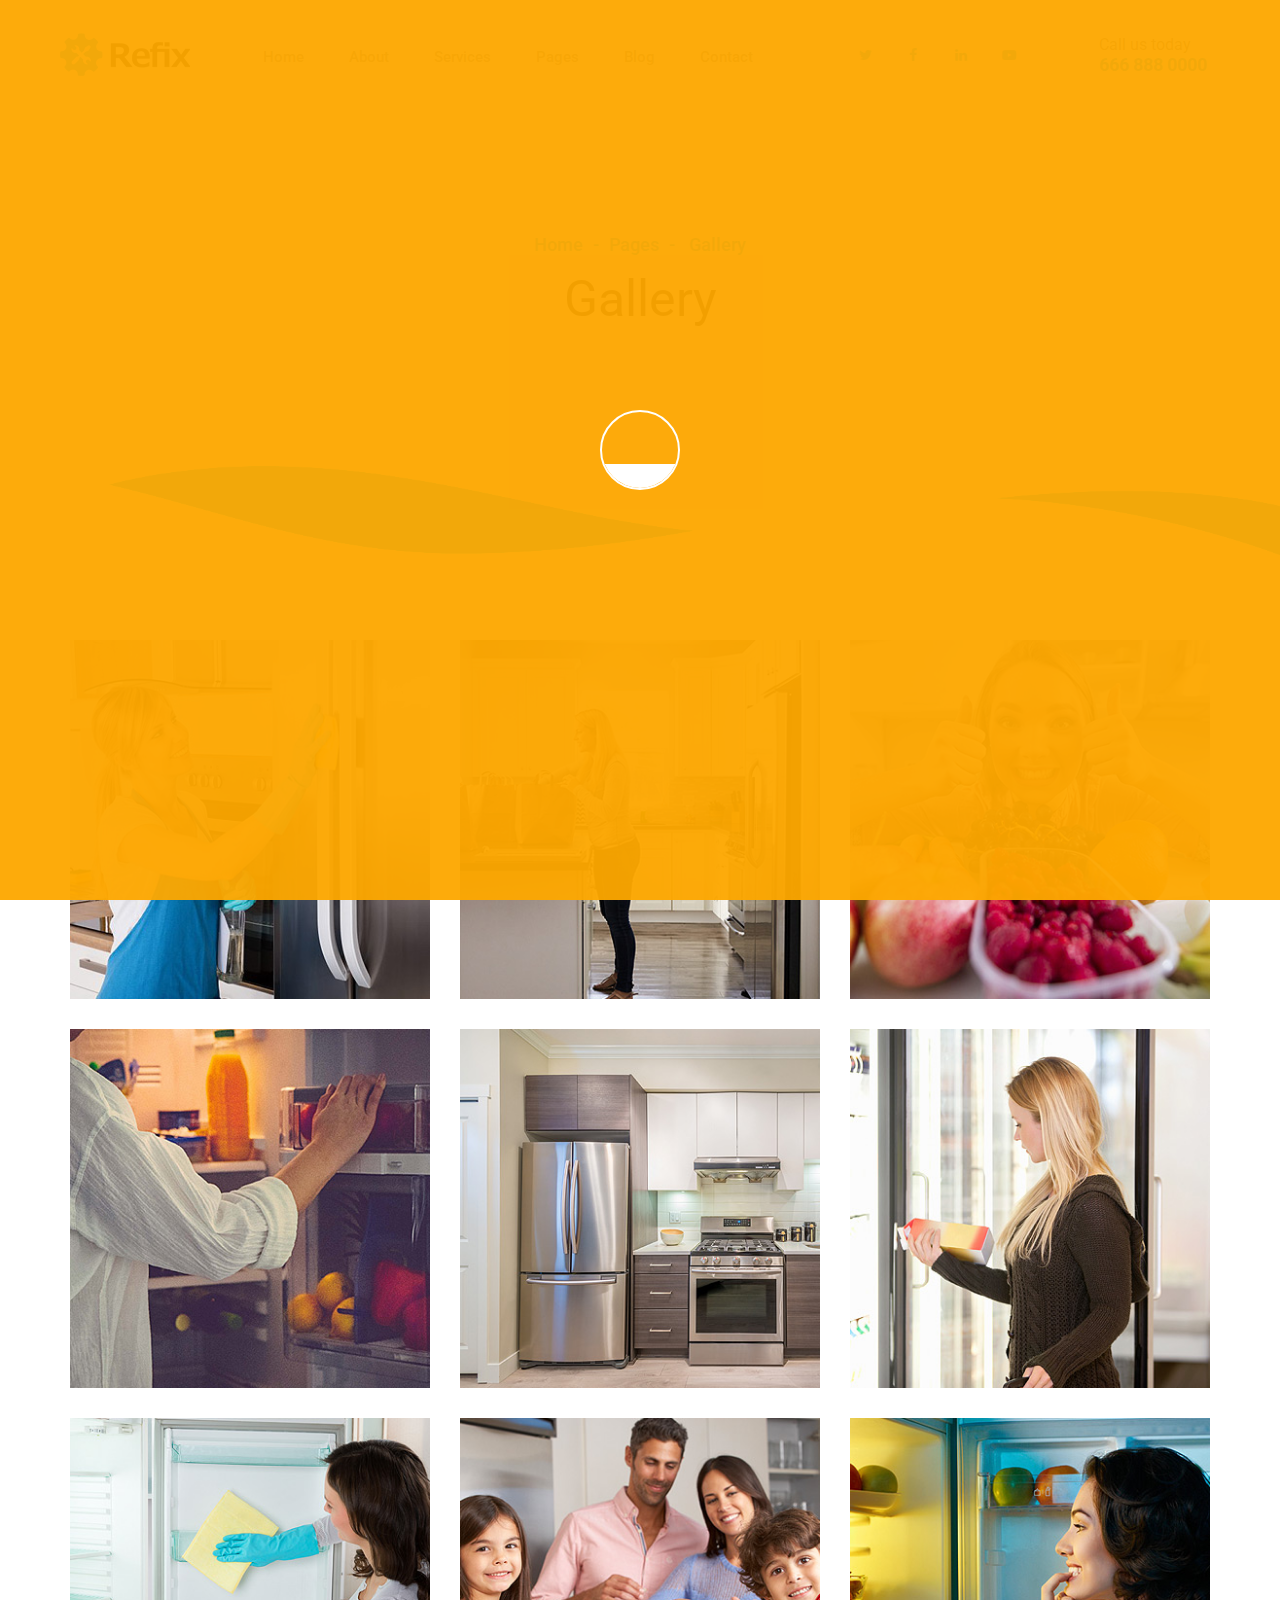
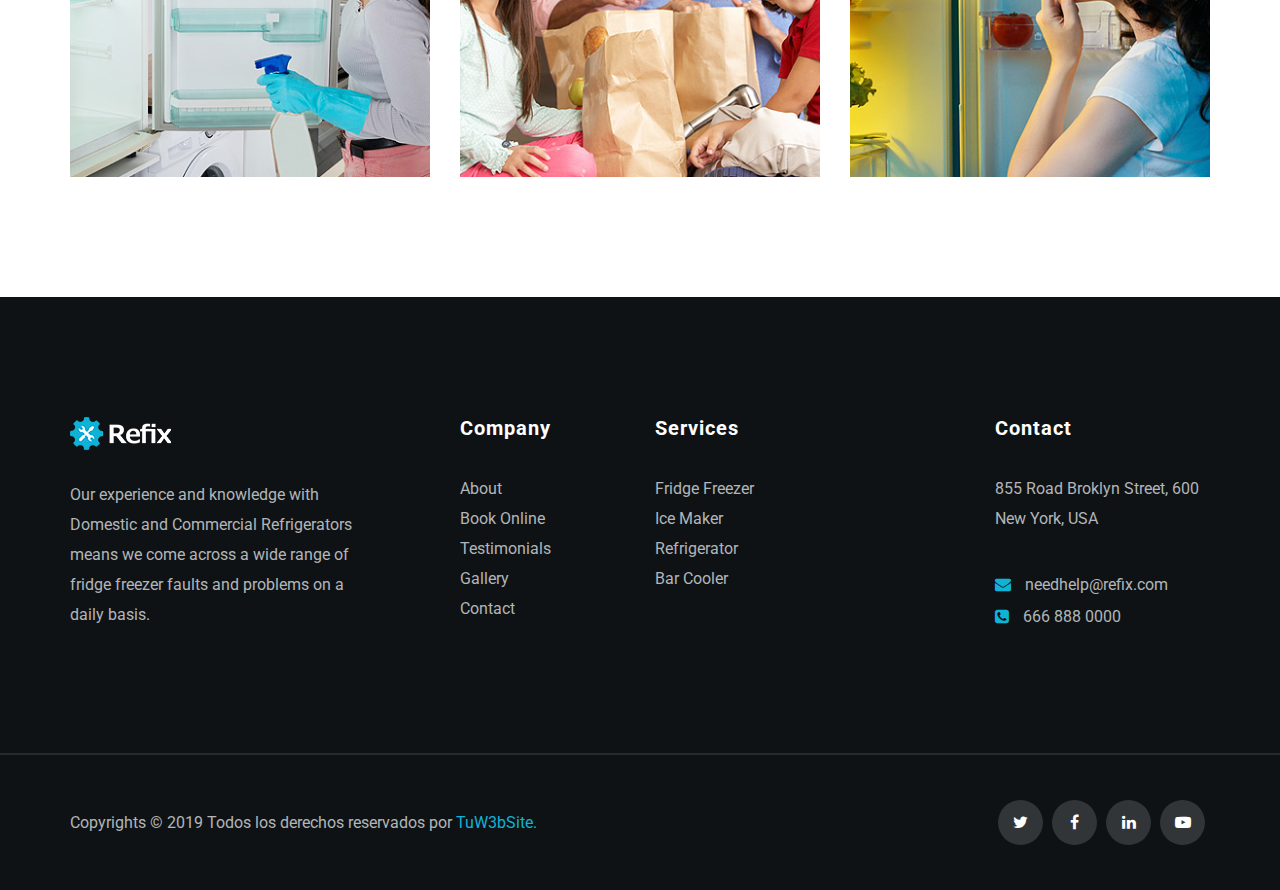
<file: page-gallery.html>
<!DOCTYPE html>
<html lang="en">
<head>
    <meta charset="UTF-8">
    <meta name="viewport" content="width=device-width, initial-scale=1">
    <title>Refrigeración</title>
    <!--google fonts-->
    <link href="https://fonts.googleapis.com/css?family=Roboto:100,300,400,500,700,900" rel="stylesheet">
    <!--favicon-->
    <link rel="icon" href="assets/images/favicon.png">
    <!-- Lib & Custom Stylesheet Included -->
    <link rel="stylesheet" href="assets/css/bootstrap.min.css">
    <link rel="stylesheet" href="assets/css/font-awesome.min.css">
    <link rel="stylesheet" href="assets/css/fontello.css">
    <link rel="stylesheet" href="assets/css/owl-carousel.min.css">
    <link rel="stylesheet" href="assets/css/magnific.min.css">
    <link rel="stylesheet" href="assets/css/animate.css">
	<link rel="stylesheet" type="text/css" href="assets/source/jquery.fancybox.css" media="screen" />
    <link rel="stylesheet" href="assets/css/style.css">
    <link rel="stylesheet" href="assets/css/responsive.css">

	<!-- Add jQuery library -->
	<script src="assets/js/jquery.min.js"></script>
	<script src="assets/source/jquery.fancybox.pack.js"></script>
</head>
<body>

    <!-- Start PreLoader -->
    <div class="preloader">
        <div class="loader cf">
            <div class="span">
                <div class="dashboard"></div>
            </div><!--end .span-->
        </div><!--end .loader .cf-->
    </div><!--end .preloader-->
    <!-- End PreLoader -->

    <!--start header section -->
    <div class="main_menu_area">
        <div class="container-fluid">
            <div class="row">
                <div class="header_nav">
                    <nav class="navbar navbar-default">
                        <!-- mobile display -->
                        <div class="logo_flex">
                            <button type="button" class="navbar-toggle">
                                <span class="icon-menu">M <i class="fa fa-angle-down"></i></span>
                            </button>
                            <a class="logo" href="index.html">
                                <img src="assets/images/logo.png" alt="logo">
                            </a>
                        </div>
                        <div class="navbar_flex responsive_menu">
                            <div class="navbar-collapse">
                                <ul class="nav navbar-nav">
                                    <li>
                                        <a href="index.html">Home</a>  <span class="responsive_click_menu fa fa-angle-down"></span>
                                        <ul class="dropdown-menu">
                                            <li><a href="index.html">Home V1</a></li>
                                            <li><a href="home-2.html">Home V2</a></li>
                                        </ul>
                                    </li>
                                    <li><a href="about.html">About</a></li>
                                    <li><a href="services.html">Services</a>  <span class="responsive_click_menu fa fa-angle-down"></span>
                                        <ul class="dropdown-menu">
                                            <li><a href="services.html">Service</a></li>
                                            <li><a href="service-refrigerator.html">Refrigerator</a></li>
                                        </ul>
                                    </li>
                                    <li>
                                        <a href="page-book.html">Pages</a>  <span class="responsive_click_menu fa fa-angle-down"></span>
                                        <ul class="dropdown-menu">
                                            <li><a href="page-book.html">Book Online</a></li>
                                            <li><a href="page-pricing.html">Pricing</a></li>
                                            <li><a href="page-gallery.html">Gallery</a></li>
                                        </ul>
                                    </li>
                                    <li>
                                        <a href="blog.html">Blog</a>  <span class="responsive_click_menu fa fa-angle-down"></span>
                                        <ul class="dropdown-menu">
                                            <li><a href="blog.html">Blog Grid</a></li>
                                            <li><a href="blog-details.html">Blog Details</a></li>
                                        </ul>
                                    </li>
                                    <li><a href="contact.html">Contact</a></li>
                                </ul>
                            </div><!-- /.navbar-collapse -->
                        </div>

                        <div class="social_icon_flex">
                            <div class="header-social-right">
                                <ul>
                                    <li><a href="page-gallery.html#"><i class="fa fa-twitter"></i></a></li>
                                    <li><a href="page-gallery.html#"><i class="fa fa-facebook"></i></a></li>
                                    <li><a href="page-gallery.html#"><i class="fa fa-linkedin"></i></a></li>
                                    <li><a href="page-gallery.html#"><i class="fa fa-youtube-play"></i></a></li>
                                </ul>
                                <span class="contact_us">
                                    Call us today<br>
                                    <span>666 888 0000</span>
                                </span>
                            </div><!--end .header-social-right-->
                        </div><!--end .col-md-4-->
                    </nav><!--end .navbar-->
                </div><!--end .header_nav-->
            </div><!--end .row-->
        </div><!--end .container-fluid-->
    </div><!--end .main_menu_area-->
    <!--end header section -->

	<!--Start Breadcrumb Section -->
	<section class="breadcrumb_area text-center section_padding gray_bg">
	    <ul class="breadcrumb">
	        <li><a href="index.html">Home</a></li>
	        <li>Pages</li>
	        <li> Gallery</li>
	    </ul>
	    <h1>Gallery</h1>
        <img class="header_slide_shape" src="assets/images/header_slider_shape.png" alt="shape">
	</section><!--end .breadcrumb_area-->
	<!--End Breadcrumb Section -->

	<!--Start gallery Section -->
	<div class="gallery_area section_padding">
		<div class="container">
			<div class="row">
				<div class="col-md-4 col-sm-6">
					<div class="gallery_box mb_30">
						<img src="assets/images/gallery/page_gallery_1.jpg" alt="gallery image">
						<div class="page_gallery_overlay">
                            <a class="fancybox" data-fancybox-group="group" href="assets/images/gallery/page_gallery_1.jpg"><i class="fa fa-plus"></i></a>
                        </div><!--end .page_gallery_overlay-->
					</div><!--end .gallery_box-->
				</div><!--end .col-md-4-->
				<div class="col-md-4 col-sm-6">
					<div class="gallery_box mb_30">
						<img src="assets/images/gallery_2.jpg" alt="gallery image">
						<div class="page_gallery_overlay">
                            <a class="fancybox" data-fancybox-group="group" href="assets/images/gallery_2.jpg"><i class="fa fa-plus"></i></a>
                        </div><!--end .page_gallery_overlay-->
					</div><!--end .gallery_box-->
				</div><!--end .col-md-4-->
				<div class="col-md-4 col-sm-6">
					<div class="gallery_box mb_30">
						<img src="assets/images/gallery_3.jpg" alt="gallery image">
						<div class="page_gallery_overlay">
                            <a class="fancybox" data-fancybox-group="group" href="assets/images/gallery_3.jpg"><i class="fa fa-plus"></i></a>
                        </div><!--end .page_gallery_overlay-->
					</div><!--end .gallery_box-->
				</div><!--end .col-md-4-->
				<div class="col-md-4 col-sm-6">
					<div class="gallery_box mb_30">
						<img src="assets/images/gallery_4.jpg" alt="gallery image">
						<div class="page_gallery_overlay">
                            <a class="fancybox" data-fancybox-group="group" href="assets/images/gallery_4.jpg"><i class="fa fa-plus"></i></a>
                        </div><!--end .page_gallery_overlay-->
					</div><!--end .gallery_box-->
				</div><!--end .col-md-4-->
				<div class="col-md-4 col-sm-6">
					<div class="gallery_box mb_30">
						<img src="assets/images/gallery/page_gallery_2.jpg" alt="gallery image">
						<div class="page_gallery_overlay">
                            <a class="fancybox" data-fancybox-group="group" href="assets/images/gallery/page_gallery_2.jpg"><i class="fa fa-plus"></i></a>
                        </div><!--end .page_gallery_overlay-->
					</div><!--end .gallery_box-->
				</div><!--end .col-md-4-->
				<div class="col-md-4 col-sm-6">
					<div class="gallery_box mb_30">
						<img src="assets/images/gallery/page_gallery_6.jpg" alt="gallery image">
						<div class="page_gallery_overlay">
                            <a class="fancybox" data-fancybox-group="group" href="assets/images/gallery/page_gallery_6.jpg"><i class="fa fa-plus"></i></a>
                        </div><!--end .page_gallery_overlay-->
					</div><!--end .gallery_box-->
				</div><!--end .col-md-4-->
				<div class="col-md-4 col-sm-6">
					<div class="gallery_box">
						<img src="assets/images/gallery/page_gallery_5.jpg" alt="gallery image">
						<div class="page_gallery_overlay">
                            <a class="fancybox" data-fancybox-group="group" href="assets/images/gallery/page_gallery_5.jpg"><i class="fa fa-plus"></i></a>
                        </div><!--end .page_gallery_overlay-->
					</div><!--end .gallery_box-->
				</div><!--end .col-md-4-->
				<div class="col-md-4 col-sm-6">
					<div class="gallery_box">
						<img src="assets/images/gallery/page_gallery_4.jpg" alt="gallery image">
						<div class="page_gallery_overlay">
                            <a class="fancybox" data-fancybox-group="group" href="assets/images/gallery/page_gallery_4.jpg"><i class="fa fa-plus"></i></a>
                        </div><!--end .page_gallery_overlay-->
					</div><!--end .gallery_box-->
				</div><!--end .col-md-4-->
				<div class="col-md-4 col-sm-6">
					<div class="gallery_box">
						<img src="assets/images/gallery/page_gallery_3.jpg" alt="gallery image">
						<div class="page_gallery_overlay">
                            <a class="fancybox" data-fancybox-group="group" href="assets/images/gallery/page_gallery_3.jpg"><i class="fa fa-plus"></i></a>
                        </div><!--end .page_gallery_overlay-->
					</div><!--end .gallery_box-->
				</div><!--end .col-md-4-->
            </div><!--end .row-->
        </div><!--end .container-->
	</div><!--end .gallery_area-->
	<!--End gallery Section -->

	<!--start footer section -->
    <footer class="footer_section section_padding">
        <div class="container">
            <div class="row">
                <div class="col-md-4">
                    <div class="footer_box">
                        <img src="assets/images/footer_logo.png" alt="footer logo">
                        <p>Our experience and knowledge with Domestic and Commercial Refrigerators means we come across a wide range of fridge freezer faults and problems on a daily basis.</p>
                    </div><!--end .footer_box-->
                </div><!--end .col-md-4-->
                <div class="col-md-2">
                    <div class="footer_box">
                        <h3>Company</h3>
                        <ul>
                            <li><a href="page-gallery.html#">About</a></li>
                            <li><a href="page-gallery.html#">Book Online</a></li>
                            <li><a href="page-gallery.html#">Testimonials</a></li>
                            <li><a href="page-gallery.html#">Gallery</a></li>
                            <li><a href="page-gallery.html#">Contact</a></li>
                        </ul>
                    </div><!--end .footer_box-->
                </div><!--end .col-md-4-->
                <div class="col-md-2">
                    <div class="footer_box">
                        <h3>Services</h3>
                        <ul>
                            <li><a href="page-gallery.html#">Fridge Freezer</a></li>
                            <li><a href="page-gallery.html#">Ice Maker</a></li>
                            <li><a href="page-gallery.html#">Refrigerator</a></li>
                            <li><a href="page-gallery.html#">Bar Cooler</a></li>
                        </ul>
                    </div><!--end .footer_box-->
                </div><!--end .col-md-4-->
                <div class="col-md-4">
                    <div class="footer_box">
                        <h3>Contact</h3>
                        <p>855 Road Broklyn Street, 600 New York, USA</p>
                        <span class="support_email"><i class="fa fa-envelope"></i> <a href="mailto:layerdrops@gmail.com">needhelp@refix.com</a></span>
                        <span class="support_num"><i class="fa fa-phone-square"></i> <a href="page-gallery.html">666 888 0000</a></span>
                    </div><!--end .footer_box-->
                </div><!--end .col-md-4-->
            </div><!--end .row-->
        </div><!--end .container-->

        <!-- copyright section -->
        <div class="copyright_area">
            <div class="container">
                <div class="row">
                    <div class="col-md-6">
                        <p>Copyrights © 2019 Todos los derechos reservados por <a href="http://www.tuw3bsite.com.ve" target="_black">TuW3bSite.</a></p> 
                    </div><!--end .col-md-6-->
                    <div class="col-md-6">
                        <ul class="text-right">
                            <li><a href="page-gallery.html#"><i class="fa fa-twitter"></i></a></li>
                            <li><a href="page-gallery.html#"><i class="fa fa-facebook"></i></a></li>
                            <li><a href="page-gallery.html#"><i class="fa fa-linkedin"></i></a></li>
                            <li><a href="page-gallery.html#"><i class="fa fa-youtube-play"></i></a></li>
                        </ul>
                    </div><!--end .col-md-6-->
                </div><!--end .row-->
            </div><!--end .container-->
        </div><!--end .copyright_area-->
    </footer><!--end .footer_section-->
	<!--end footer section -->




	<!-- Ajax Included -->
	<script src="assets/js/bootstrap.min.js"></script>
    <script src="assets/js/waypoint.js"></script>
    <script src="assets/js/jquery.counter.min.js"></script>
	<script src="assets/js/owl.carousel.min.js"></script>
	<script src="assets/js/magnific.min.js"></script>
    <script src="assets/js/custom.js"></script>
</body>
</html>
</file>
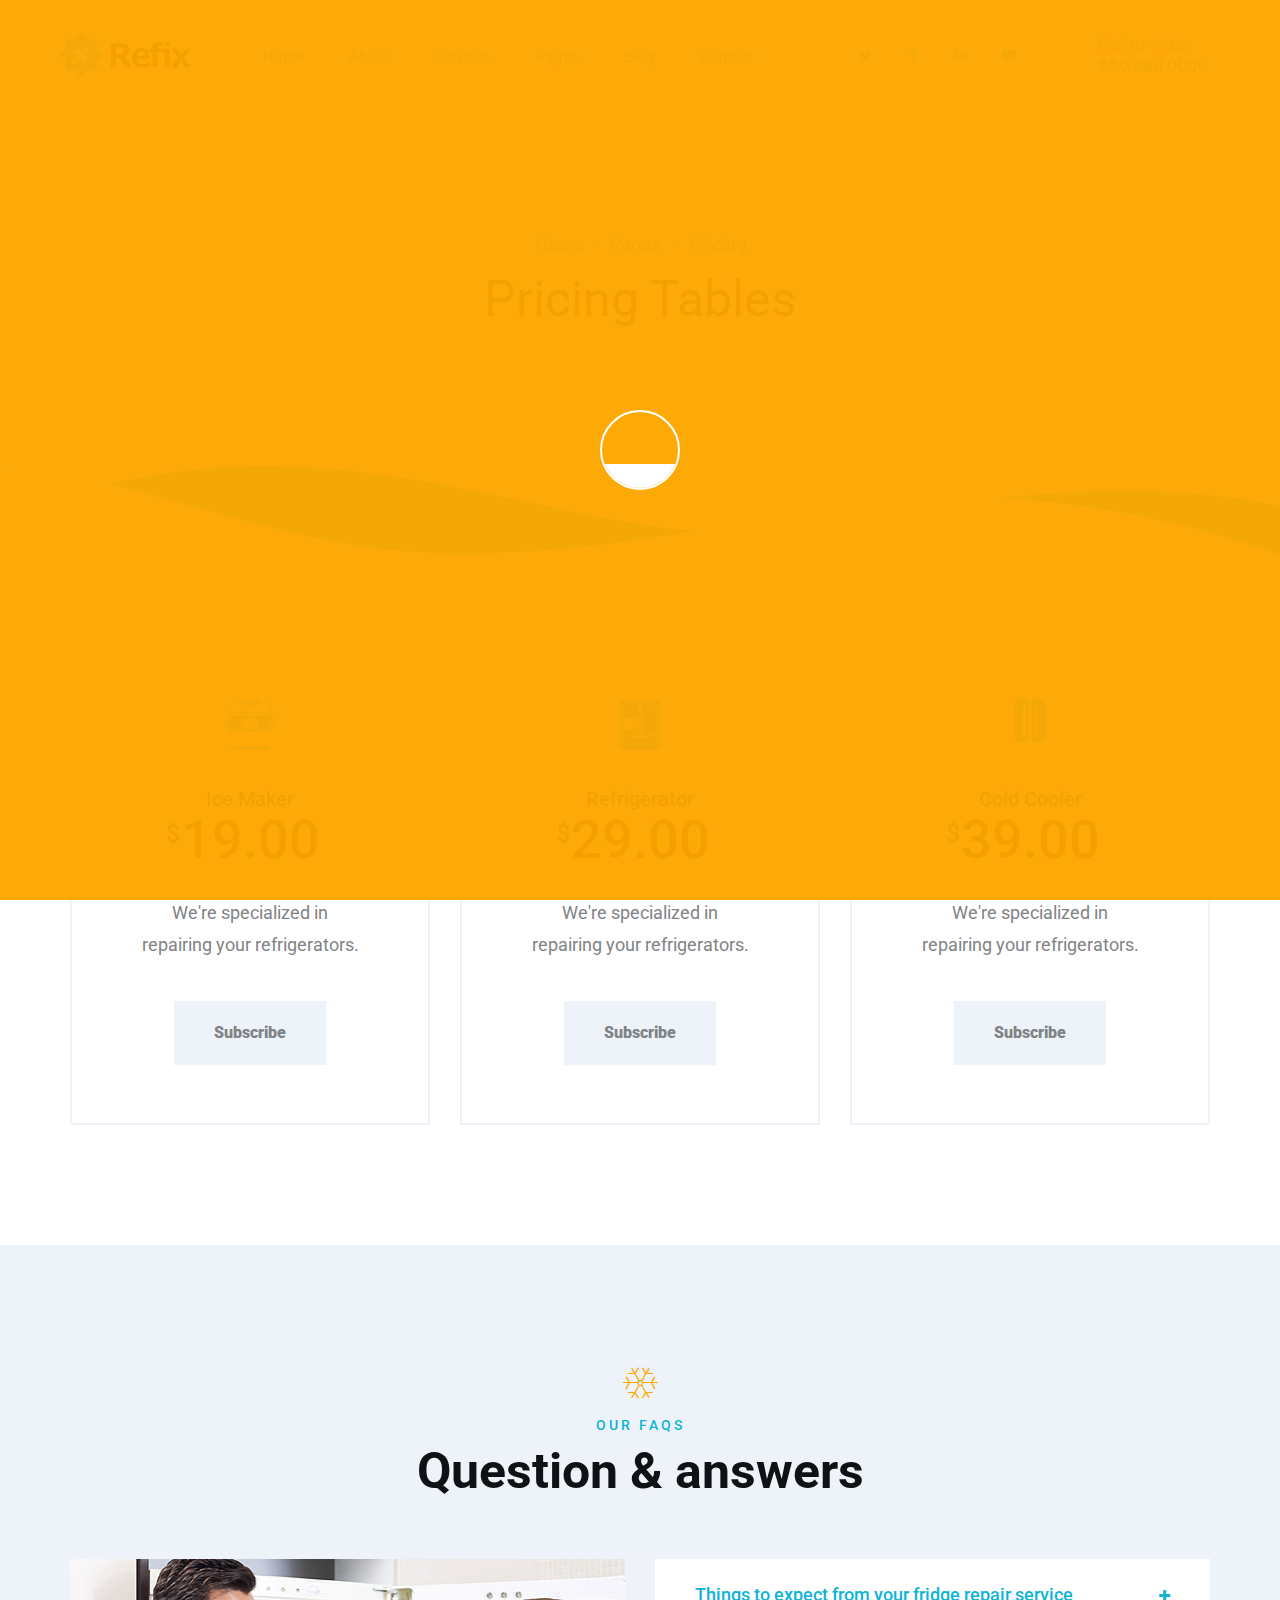
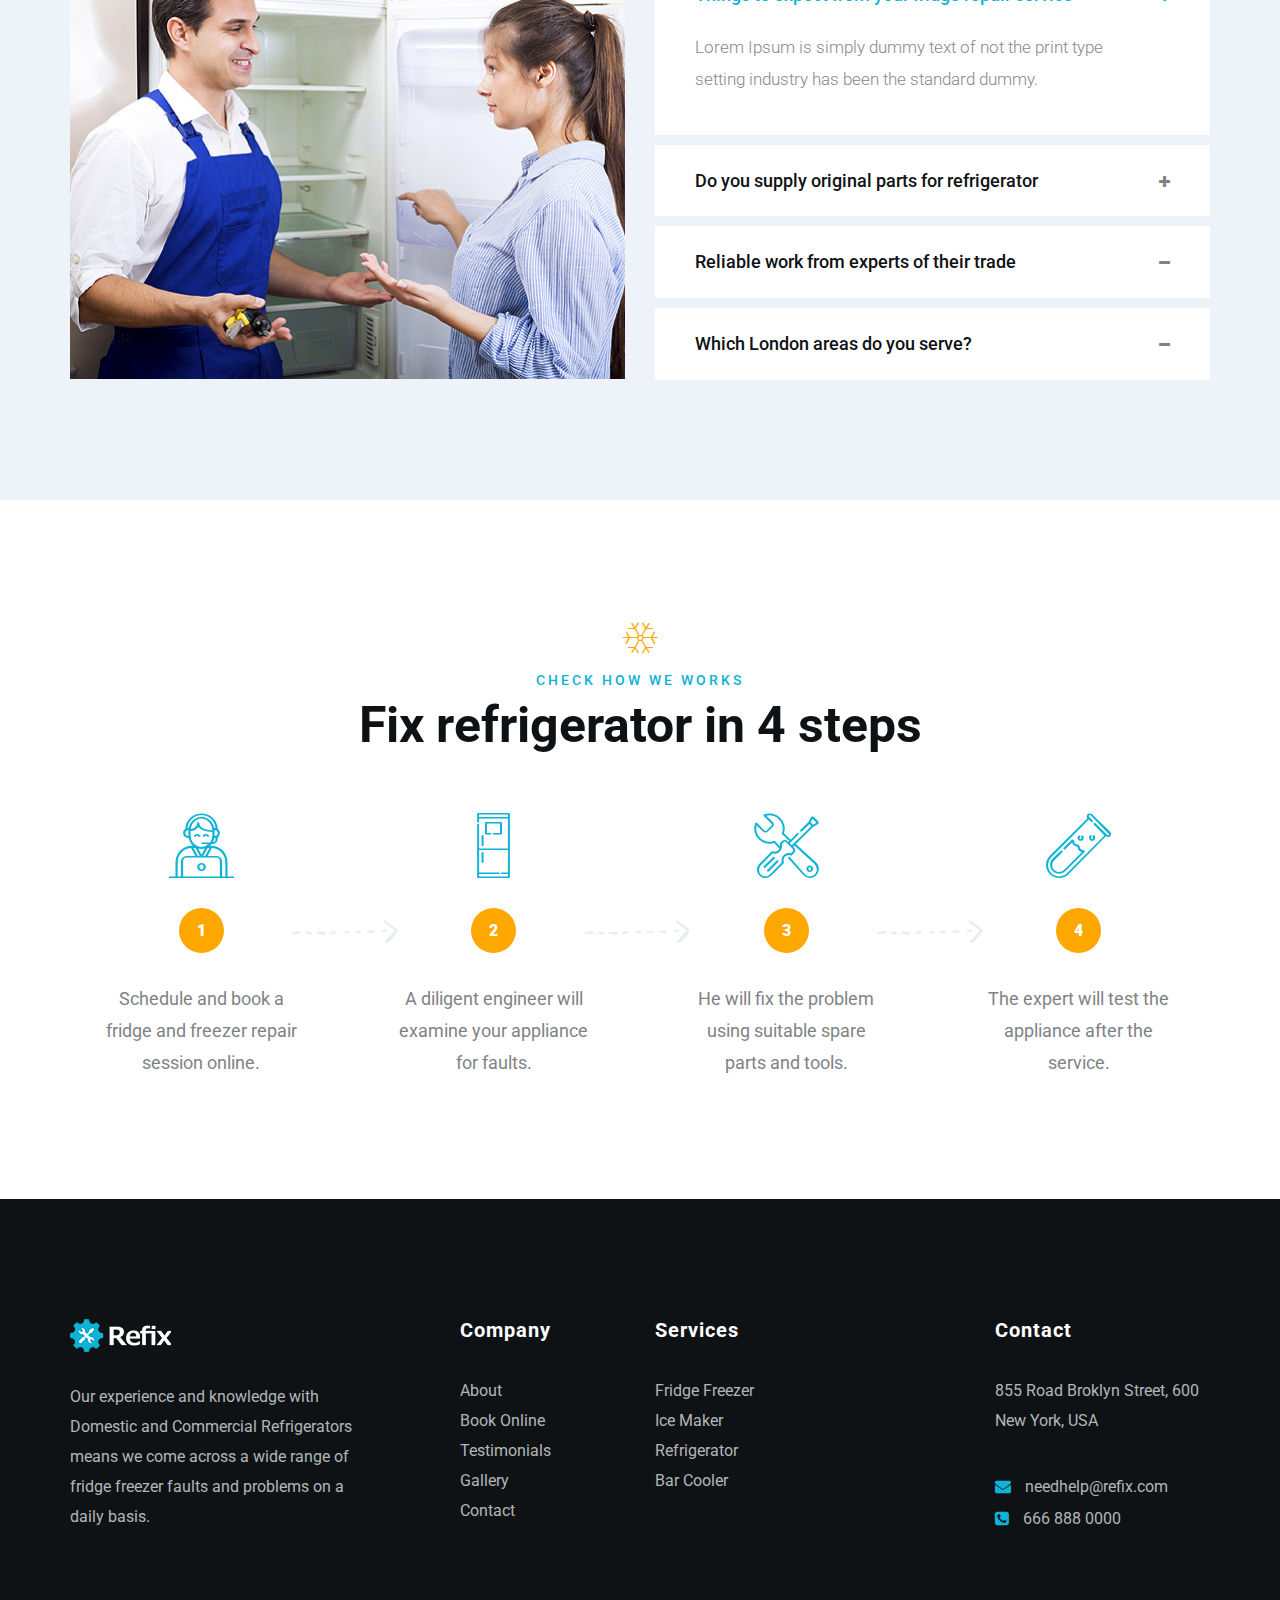
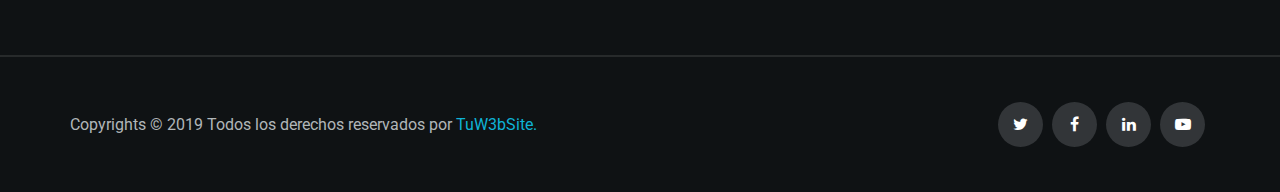
<file: page-pricing.html>
<!DOCTYPE html>
<html lang="en">
<head>
    <meta charset="UTF-8">
    <meta name="viewport" content="width=device-width, initial-scale=1">
    <title>Refrigeración</title>
    <!--google fonts-->
    <link href="https://fonts.googleapis.com/css?family=Roboto:100,300,400,500,700,900" rel="stylesheet">
    <!--favicon-->
    <link rel="icon" href="assets/images/favicon.png">
    <!-- Lib & Custom Stylesheet Included -->
    <link rel="stylesheet" href="assets/css/bootstrap.min.css">
    <link rel="stylesheet" href="assets/css/font-awesome.min.css">
    <link rel="stylesheet" href="assets/css/fontello.css">
    <link rel="stylesheet" href="assets/css/owl-carousel.min.css">
    <link rel="stylesheet" href="assets/css/magnific.min.css">
    <link rel="stylesheet" href="assets/css/animate.css">
    <link rel="stylesheet" type="text/css" href="assets/source/jquery.fancybox.css" media="screen" />
    <link rel="stylesheet" href="assets/css/style.css">
    <link rel="stylesheet" href="assets/css/responsive.css">
</head>
<body>

	<!-- Start PreLoader -->
	<div class="preloader">
        <div class="loader cf">
            <div class="span">
                <div class="dashboard"></div>
            </div>
        </div>
    </div>
	<!-- End PreLoader -->

    <!--start header section -->
    <div class="main_menu_area">
        <div class="container-fluid">
            <div class="row">
                <div class="header_nav">
                    <nav class="navbar navbar-default">
                        <!-- mobile display -->
                        <div class="logo_flex">
                            <button type="button" class="navbar-toggle">
                                <span class="icon-menu">M <i class="fa fa-angle-down"></i></span>
                            </button>
                            <a class="logo" href="index.html">
                                <img src="assets/images/logo.png" alt="logo">
                            </a>
                        </div>
                        <div class="navbar_flex responsive_menu">
                            <div class="navbar-collapse">
                                <ul class="nav navbar-nav">
                                    <li>
                                        <a href="index.html">Home</a>  <span class="responsive_click_menu fa fa-angle-down"></span>
                                        <ul class="dropdown-menu">
                                            <li><a href="index.html">Home V1</a></li>
                                            <li><a href="home-2.html">Home V2</a></li>
                                        </ul>
                                    </li>
                                    <li><a href="about.html">About</a></li>
                                    <li><a href="services.html">Services</a>  <span class="responsive_click_menu fa fa-angle-down"></span>
                                        <ul class="dropdown-menu">
                                            <li><a href="services.html">Service</a></li>
                                            <li><a href="service-refrigerator.html">Refrigerator</a></li>
                                        </ul>
                                    </li>
                                    <li>
                                        <a href="page-book.html">Pages</a>  <span class="responsive_click_menu fa fa-angle-down"></span>
                                        <ul class="dropdown-menu">
                                            <li><a href="page-book.html">Book Online</a></li>
                                            <li><a href="page-pricing.html">Pricing</a></li>
                                            <li><a href="page-gallery.html">Gallery</a></li>
                                        </ul>
                                    </li>
                                    <li>
                                        <a href="blog.html">Blog</a>  <span class="responsive_click_menu fa fa-angle-down"></span>
                                        <ul class="dropdown-menu">
                                            <li><a href="blog.html">Blog Grid</a></li>
                                            <li><a href="blog-details.html">Blog Details</a></li>
                                        </ul>
                                    </li>
                                    <li><a href="contact.html">Contact</a></li>
                                </ul>
                            </div><!-- /.navbar-collapse -->
                        </div>

                        <div class="social_icon_flex">
                            <div class="header-social-right">
                                <ul>
                                    <li><a href="page-pricing.html#"><i class="fa fa-twitter"></i></a></li>
                                    <li><a href="page-pricing.html#"><i class="fa fa-facebook"></i></a></li>
                                    <li><a href="page-pricing.html#"><i class="fa fa-linkedin"></i></a></li>
                                    <li><a href="page-pricing.html#"><i class="fa fa-youtube-play"></i></a></li>
                                </ul>
                                <span class="contact_us">
                                    Call us today<br>
                                    <span>666 888 0000</span>
                                </span>
                            </div><!--end .header-social-right-->
                        </div><!--end .col-md-4-->
                    </nav><!--end .navbar-->
                </div><!--end .header_nav-->
            </div><!--end .row-->
        </div><!--end .container-fluid-->
    </div><!--end .main_menu_area-->
    <!--end header section -->

	<!--Start Breadcrumb Section -->
	<section class="breadcrumb_area text-center section_padding gray_bg">
	    <ul class="breadcrumb">
	        <li><a href="index.html">Home</a></li>
	        <li>Pages</li>
	        <li> Pricing</li>
	    </ul>
	    <h1>Pricing Tables</h1>
        <img class="header_slide_shape" src="assets/images/header_slider_shape.png" alt="shape">
	</section><!--end .breadcrumb_area-->
	<!--End Breadcrumb Section -->

	<!--start pricing section -->
	<section class="pricing_area section_padding text-center extra_padding">
		<div class="container">
			<div class="row">
				<div class="col-md-4 col-sm-6">
					<div class="pricing_box">
						<i class="icon-freezer"></i>
						<h3>Ice Maker</h3>
						<h1><span class="currency">$</span> 19.00</h1>
						<p>We're specialized in repairing your refrigerators.</p>
						<a class="btn-gray" href="page-pricing.html#">Subscribe</a>
					</div><!--end .pricing_box-->
				</div><!--end .col-md-4-->
				<div class="col-md-4 col-sm-6">
					<div class="pricing_box">
						<i class="icon-refix-side-by-side"></i>
						<h3>Refrigerator</h3>
						<h1><span class="currency">$</span> 29.00</h1>
						<p>We're specialized in repairing your refrigerators.</p>
						<a class="btn-gray" href="page-pricing.html#">Subscribe</a>
					</div><!--end .pricing_box-->
				</div><!--end .col-md-4-->
				<div class="col-md-4 col-sm-6">
					<div class="pricing_box">
						<i class="icon-fridge"></i>
						<h3>Cold Cooler</h3>
						<h1><span class="currency">$</span> 39.00</h1>
						<p>We're specialized in repairing your refrigerators.</p>
						<a class="btn-gray" href="page-pricing.html#">Subscribe</a>
					</div><!--end .pricing_box-->
				</div><!--end .col-md-4-->
            </div><!--end .row-->
        </div><!--end .container-->
	</section><!--end .pricing_area-->
	<!--end pricing section -->

	<!--Start FAQ section -->
	<section class="faq_area section_padding gray_bg">
		<div class="container">
			<div class="row">
				<div class="col-md-12">
					<div class="hero-section-title text-center">
						<i class="icon-snowflake"></i>
						<h4>OUR FAQS</h4>
						<h1>Question &amp; answers</h1>
					</div><!--end .hero-section-title-->
				</div><!--end .col-md-12-->
			</div><!--end .row-->
			<div class="row">
				<div class="col-md-6 col-sm-6">
					<div class="faq_accordions_img"></div><!--end .faq_accordions_img-->
				</div><!--end .col-md-6-->
				<div class="col-md-6 col-sm-6">
					<div class="faq_accordions">
                        <div id="faq" role="tablist" aria-multiselectable="true">

                            <div class="panel card">
                                <div role="tab" id="questionOne">
                                    <h5 class="card-header">
                                        <a class="card-link" data-toggle="collapse" data-parent="#faq" href="page-pricing.html#answerOne" aria-expanded="false" aria-controls="answerOne">
                                            Things to expect from your fridge repair service
                                            <i class="fa fa-plus"></i>
                                            <i class="fa fa-minus"></i>
                                        </a>
                                    </h5>
                                </div><!--end #questionOne-->
                                <div id="answerOne" class="panel-collapse collapse in" role="tabpanel" aria-labelledby="questionOne">
                                    <div class="panel-body card-body">
                                        Lorem Ipsum is simply dummy text of not the print type setting industry has been the standard dummy.
                                    </div><!--end .panel-body-->
                                </div><!--end #answerOne-->
                            </div><!--end .panel-->

                            <div class="panel card">
                                <div role="tab" id="questionTwo">
                                    <h5 class="card-header">
                                        <a class="collapsed card-link" data-toggle="collapse" data-parent="#faq" href="page-pricing.html#answerTwo" aria-expanded="false" aria-controls="answerTwo">
                                            Do you supply original parts for refrigerator
                                            <i class="fa fa-plus"></i>
                                            <i class="fa fa-minus"></i>
                                        </a>
                                    </h5>
                                </div><!--end #questionTwo-->
                                <div id="answerTwo" class="panel-collapse collapse" role="tabpanel" aria-labelledby="questionTwo">
                                    <div class="panel-body card-body">
                                        Lorem Ipsum is simply dummy text of not the print type setting industry has been the standard dummy.
                                    </div><!--end .panel-body-->
                                </div><!--end #answerTwo-->
                            </div><!--end .panel-->

                            <div class="panel card">
                                <div role="tab" id="questionThree">
                                    <h5 class="card-header">
                                        <a class="collapsed card-link" data-toggle="collapse" data-parent="#faq" href="page-pricing.html#answerThree" aria-expanded="true" aria-controls="answerThree">
                                            Reliable work from experts of their trade
                                            <i class="fa fa-plus"></i>
                                            <i class="fa fa-minus"></i>
                                        </a>
                                    </h5>
                                </div><!--end #questionThree-->
                                <div id="answerThree" class="panel-collapse collapse" role="tabpanel" aria-labelledby="questionThree">
                                    <div class="panel-body card-body">
                                        Lorem Ipsum is simply dummy text of not the print type setting industry has been the standard dummy.
                                    </div><!--end .panel-body-->
                                </div><!--end .answerThree-->
                            </div><!--end .panel-->

                            <div class="panel card">
                                <div role="tab" id="questionFour">
                                    <h5 class="card-header">
                                        <a class="collapsed card-link" data-toggle="collapse" data-parent="#faq" href="page-pricing.html#answerFour" aria-expanded="true" aria-controls="answerFour">
                                            Which London areas do you serve?
                                            <i class="fa fa-plus"></i>
                                            <i class="fa fa-minus"></i>
                                        </a>
                                    </h5>
                                </div><!--end #questionFour-->
                                <div id="answerFour" class="panel-collapse collapse" role="tabpanel" aria-labelledby="questionFour">
                                    <div class="panel-body card-body">
                                        Lorem Ipsum is simply dummy text of not the print type setting industry has been the standard dummy.
                                    </div><!--end .panel-body-->
                                </div><!--end .answerFour-->
                            </div><!--end .panel-->

                        </div><!--end #faq-->
					</div><!--end .faq_accordions-->
				</div><!--end .col-md-6-->
            </div><!--end .row-->
        </div><!--end .container-->
	</section><!--end .faq_area-->
	<!--End FAQ section -->

	<!--start how we work style 2 section -->
	<section class="experience_area section_padding text-center">
		<div class="container">
			<div class="row">
				<div class="col-md-12">
					<div class="hero-section-title text-center">
						<i class="icon-snowflake"></i>
						<h4>CHECK HOW WE WORKS</h4>
						<h1>Fix refrigerator in 4 steps</h1>
					</div><!--end .hero-section-title-->
				</div><!--end .col-md-12-->
            </div><!--end .row-->
			<div class="row">
				<div class="col-md-3 col-sm-6">
					<div class="experience_box">
                        <img class="experience_shape" src="assets/images/how-we-work-shape.png" alt="shape">
						<i class="icon-refix-support1"></i>
						<span class="number">1</span>
						<p>Schedule and book a fridge and freezer repair session online.</p>
					</div><!--end .experience_box-->
				</div><!--end .col-md-3-->
				<div class="col-md-3 col-sm-6">
					<div class="experience_box">
                        <img class="experience_shape" src="assets/images/how-we-work-shape.png" alt="shape">
						<i class="icon-refix-freez"></i>
						<span class="number">2</span>
						<p>A diligent engineer will examine your appliance for faults.</p>
					</div><!--end .experience_box-->
				</div><!--end .col-md-3-->
				<div class="col-md-3 col-sm-6">
					<div class="experience_box">
                        <img class="experience_shape" src="assets/images/how-we-work-shape.png" alt="shape">
						<i class="icon-settings"></i>
						<span class="number">3</span>
						<p>He will fix the problem using suitable spare parts and tools.</p>
					</div><!--end .experience_box-->
				</div><!--end .col-md-3-->
				<div class="col-md-3 col-sm-6">
					<div class="experience_box">
						<i class="icon-test-tube"></i>
						<span class="number">4</span>
						<p>The expert will test the appliance after the service.</p>
					</div><!--end .experience_box-->
				</div><!--end .col-md-3-->
            </div><!--end .row-->
        </div><!--end .container-->
	</section><!--end .experience_area-->
	<!--end how we work style 2 section -->
	
	<!--start footer section -->
    <footer class="footer_section section_padding">
        <div class="container">
            <div class="row">
                <div class="col-md-4">
                    <div class="footer_box">
                        <img src="assets/images/footer_logo.png" alt="footer logo">
                        <p>Our experience and knowledge with Domestic and Commercial Refrigerators means we come across a wide range of fridge freezer faults and problems on a daily basis.</p>
                    </div><!--end .footer_box-->
                </div><!--end .col-md-4-->
                <div class="col-md-2">
                    <div class="footer_box">
                        <h3>Company</h3>
                        <ul>
                            <li><a href="page-pricing.html#">About</a></li>
                            <li><a href="page-pricing.html#">Book Online</a></li>
                            <li><a href="page-pricing.html#">Testimonials</a></li>
                            <li><a href="page-pricing.html#">Gallery</a></li>
                            <li><a href="page-pricing.html#">Contact</a></li>
                        </ul>
                    </div><!--end .footer_box-->
                </div><!--end .col-md-4-->
                <div class="col-md-2">
                    <div class="footer_box">
                        <h3>Services</h3>
                        <ul>
                            <li><a href="page-pricing.html#">Fridge Freezer</a></li>
                            <li><a href="page-pricing.html#">Ice Maker</a></li>
                            <li><a href="page-pricing.html#">Refrigerator</a></li>
                            <li><a href="page-pricing.html#">Bar Cooler</a></li>
                        </ul>
                    </div><!--end .footer_box-->
                </div><!--end .col-md-4-->
                <div class="col-md-4">
                    <div class="footer_box">
                        <h3>Contact</h3>
                        <p>855 Road Broklyn Street, 600 New York, USA</p>
                        <span class="support_email"><i class="fa fa-envelope"></i> <a href="mailto:layerdrops@gmail.com">needhelp@refix.com</a></span>
                        <span class="support_num"><i class="fa fa-phone-square"></i> <a href="page-pricing.html">666 888 0000</a></span>
                    </div><!--end .footer_box-->
                </div><!--end .col-md-4-->
            </div><!--end .row-->
        </div><!--end .container-->

        <!-- copyright section -->
        <div class="copyright_area">
            <div class="container">
                <div class="row">
                    <div class="col-md-6">
                        <p>Copyrights © 2019 Todos los derechos reservados por <a href="http://www.tuw3bsite.com.ve" target="_black">TuW3bSite.</a></p> 
                    </div><!--end .col-md-6-->
                    <div class="col-md-6">
                        <ul class="text-right">
                            <li><a href="page-pricing.html#"><i class="fa fa-twitter"></i></a></li>
                            <li><a href="page-pricing.html#"><i class="fa fa-facebook"></i></a></li>
                            <li><a href="page-pricing.html#"><i class="fa fa-linkedin"></i></a></li>
                            <li><a href="page-pricing.html#"><i class="fa fa-youtube-play"></i></a></li>
                        </ul>
                    </div><!--end .col-md-6-->
                </div><!--end .row-->
            </div><!--end .container-->
        </div><!--end .copyright_area-->
    </footer><!--end .footer_section-->
	<!--end footer section -->




	<!-- Ajax Included -->
	<script src="assets/js/jquery.min.js"></script>
    <script src="assets/source/jquery.fancybox.pack.js"></script>
	<script src="assets/js/bootstrap.min.js"></script>
    <script src="assets/js/waypoint.js"></script>
    <script src="assets/js/jquery.counter.min.js"></script>
	<script src="assets/js/owl.carousel.min.js"></script>
	<script src="assets/js/magnific.min.js"></script>
	<script src="assets/js/custom.js"></script>
</body>
</html>
</file>
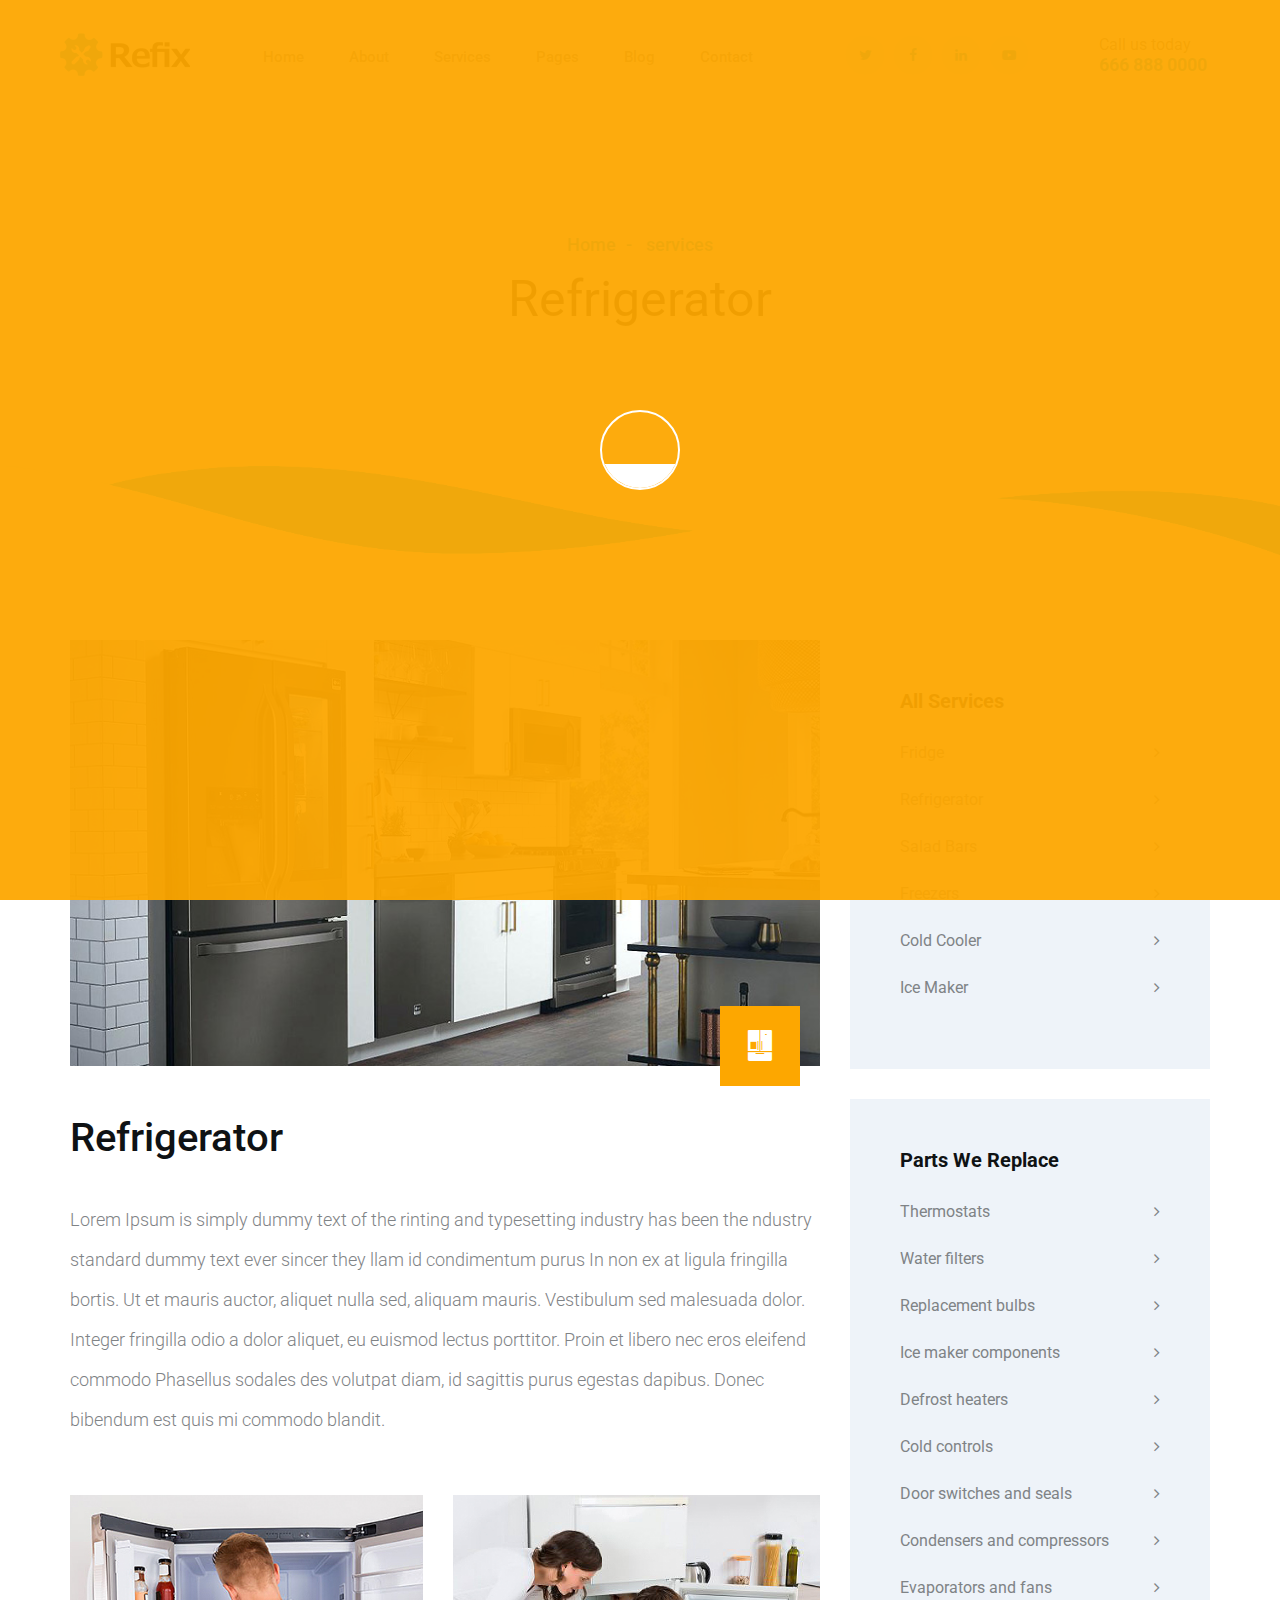
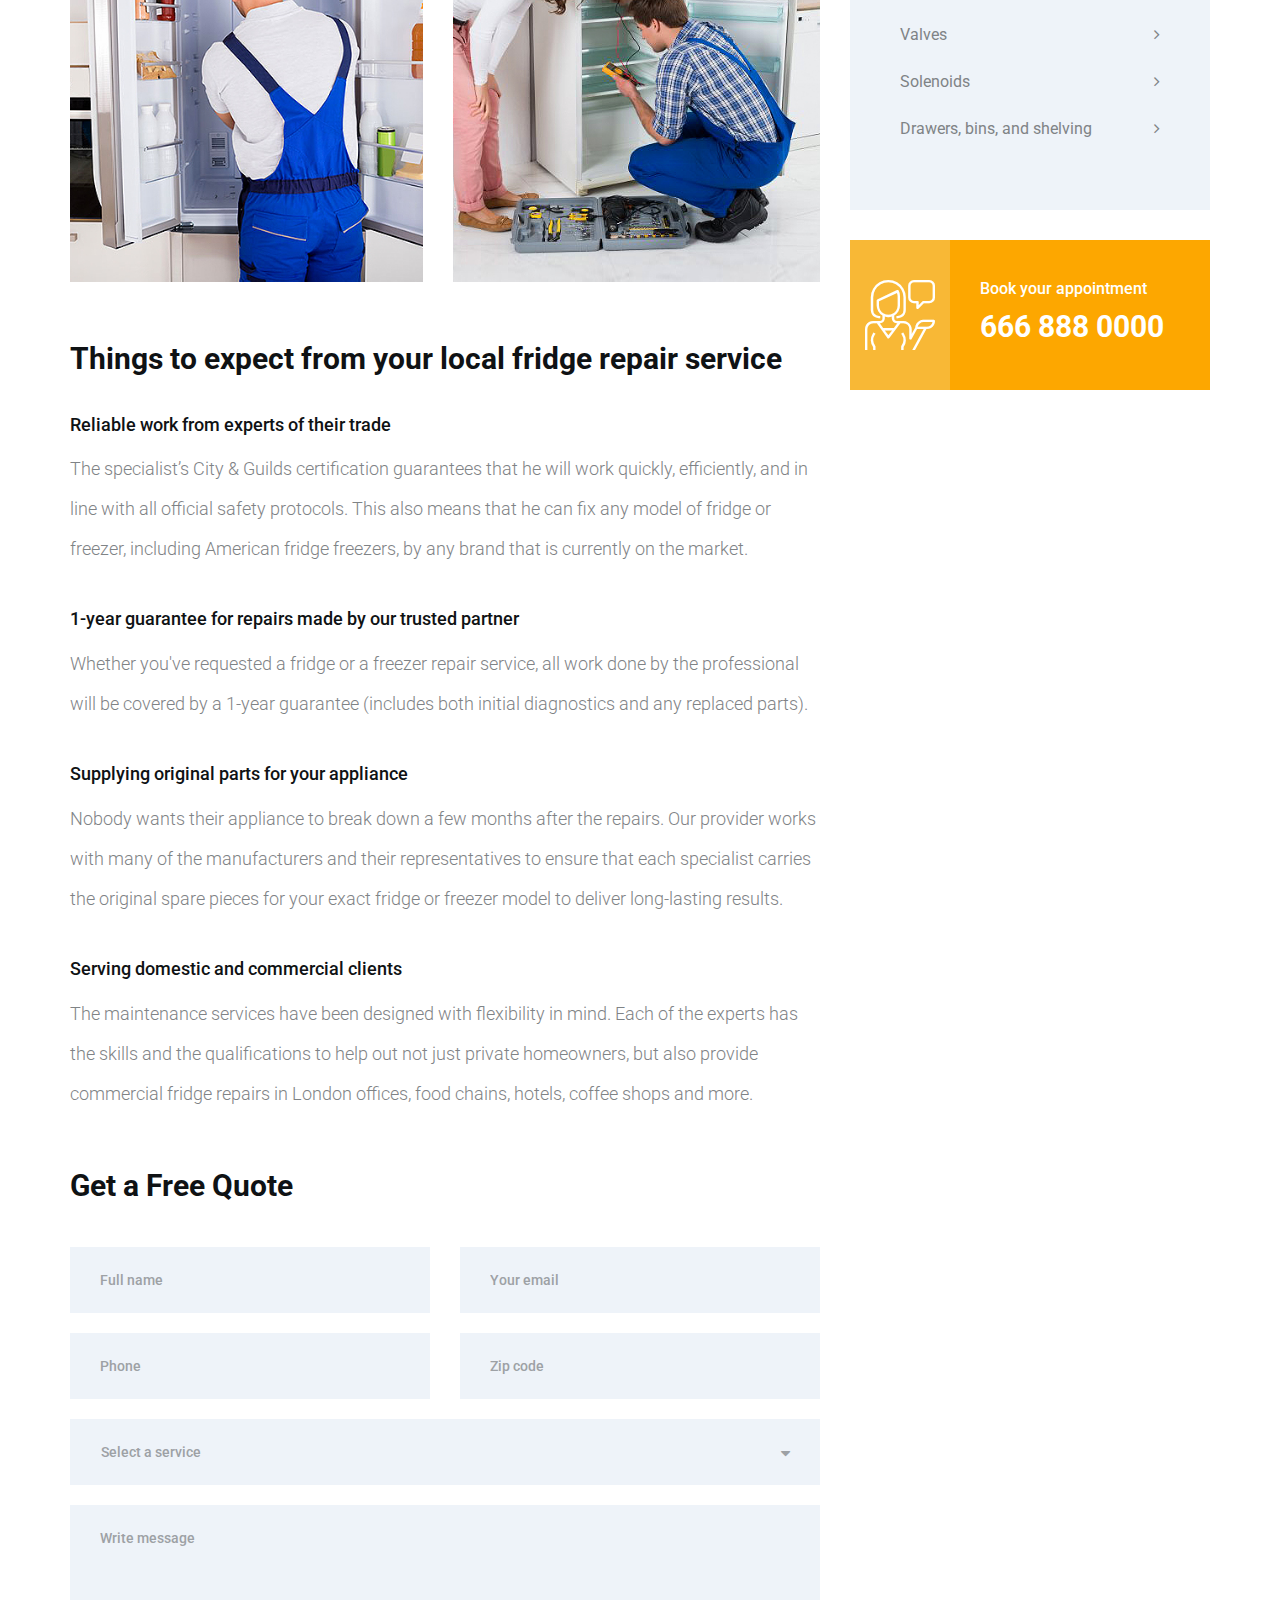
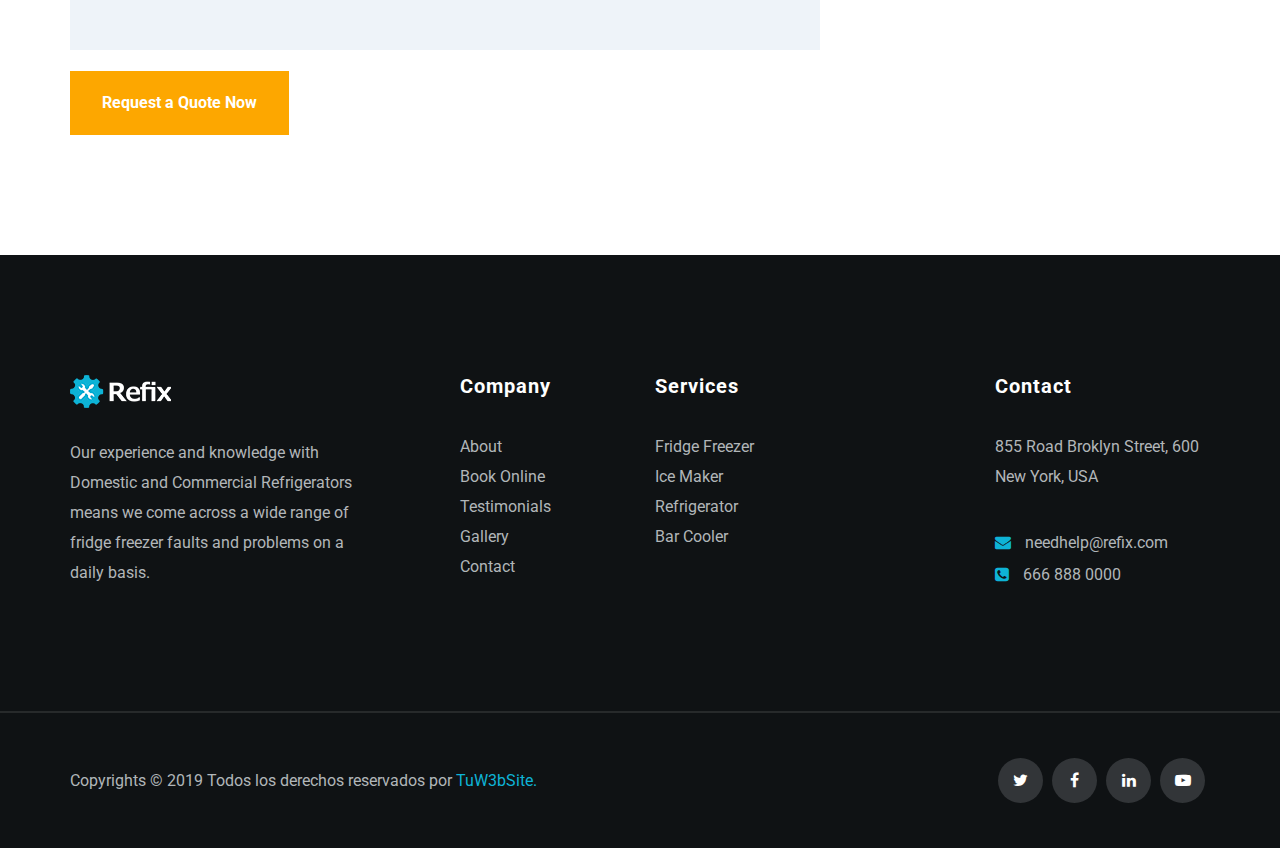
<file: service-refrigerator.html>
<!DOCTYPE html>
<html lang="en">
<head>
    <meta charset="UTF-8">
    <meta name="viewport" content="width=device-width, initial-scale=1">
    <title>Refrigeración</title>
    <!--google fonts-->
    <link href="https://fonts.googleapis.com/css?family=Roboto:100,300,400,500,700,900" rel="stylesheet">
    <!--favicon-->
    <link rel="icon" href="assets/images/favicon.png">
    <!-- Lib & Custom Stylesheet Included -->
    <link rel="stylesheet" href="assets/css/bootstrap.min.css">
    <link rel="stylesheet" href="assets/css/font-awesome.min.css">
    <link rel="stylesheet" href="assets/css/fontello.css">
    <link rel="stylesheet" href="assets/css/animate.css">
    <link rel="stylesheet" type="text/css" href="assets/source/jquery.fancybox.css" media="screen" />
    <link rel="stylesheet" href="assets/css/style.css">
    <link rel="stylesheet" href="assets/css/responsive.css">
</head>
<body>

    <!-- Start PreLoader -->
    <div class="preloader">
        <div class="loader cf">
            <div class="span">
                <div class="dashboard"></div>
            </div>
        </div>
    </div>
    <!-- End PreLoader -->

    <!--start header section -->
    <div class="main_menu_area">
        <div class="container-fluid">
            <div class="row">
                <div class="header_nav">
                    <nav class="navbar navbar-default">
                        <!-- mobile display -->
                        <div class="logo_flex">
                            <button type="button" class="navbar-toggle">
                                <span class="icon-menu">M <i class="fa fa-angle-down"></i></span>
                            </button>
                            <a class="logo" href="index.html">
                                <img src="assets/images/logo.png" alt="logo">
                            </a>
                        </div>
                        <div class="navbar_flex responsive_menu">
                            <div class="navbar-collapse">
                                <ul class="nav navbar-nav">
                                    <li>
                                        <a href="index.html">Home</a>  <span class="responsive_click_menu fa fa-angle-down"></span>
                                        <ul class="dropdown-menu">
                                            <li><a href="index.html">Home V1</a></li>
                                            <li><a href="home-2.html">Home V2</a></li>
                                        </ul>
                                    </li>
                                    <li><a href="about.html">About</a></li>
                                    <li><a href="services.html">Services</a>  <span class="responsive_click_menu fa fa-angle-down"></span>
                                        <ul class="dropdown-menu">
                                            <li><a href="services.html">Service</a></li>
                                            <li><a href="service-refrigerator.html">Refrigerator</a></li>
                                        </ul>
                                    </li>
                                    <li>
                                        <a href="page-book.html">Pages</a>  <span class="responsive_click_menu fa fa-angle-down"></span>
                                        <ul class="dropdown-menu">
                                            <li><a href="page-book.html">Book Online</a></li>
                                            <li><a href="page-pricing.html">Pricing</a></li>
                                            <li><a href="page-gallery.html">Gallery</a></li>
                                        </ul>
                                    </li>
                                    <li>
                                        <a href="blog.html">Blog</a>  <span class="responsive_click_menu fa fa-angle-down"></span>
                                        <ul class="dropdown-menu">
                                            <li><a href="blog.html">Blog Grid</a></li>
                                            <li><a href="blog-details.html">Blog Details</a></li>
                                        </ul>
                                    </li>
                                    <li><a href="contact.html">Contact</a></li>
                                </ul>
                            </div><!-- /.navbar-collapse -->
                        </div>

                        <div class="social_icon_flex">
                            <div class="header-social-right">
                                <ul>
                                    <li><a href="service-refrigerator.html#"><i class="fa fa-twitter"></i></a></li>
                                    <li><a href="service-refrigerator.html#"><i class="fa fa-facebook"></i></a></li>
                                    <li><a href="service-refrigerator.html#"><i class="fa fa-linkedin"></i></a></li>
                                    <li><a href="service-refrigerator.html#"><i class="fa fa-youtube-play"></i></a></li>
                                </ul>
                                <span class="contact_us">
                                    Call us today<br>
                                    <span>666 888 0000</span>
                                </span>
                            </div><!--end .header-social-right-->
                        </div><!--end .col-md-4-->
                    </nav><!--end .navbar-->
                </div><!--end .header_nav-->
            </div><!--end .row-->
        </div><!--end .container-fluid-->
    </div><!--end .main_menu_area-->
    <!--end header section -->

	<!--Start Breadcrumb Section -->
	<section class="breadcrumb_area text-center section_padding gray_bg">
	    <ul class="breadcrumb">
	        <li><a href="index.html">Home</a></li>
	        <li> services</li>
	    </ul>
	    <h1>Refrigerator</h1>
        <img class="header_slide_shape" src="assets/images/header_slider_shape.png" alt="shape">
	</section><!--end .breadcrumb_area-->
	<!--End Breadcrumb Section -->

	<!--Start Service Single Section -->
	<section class="service_single_area section_padding">
		<div class="container">
			<div class="row">
				<div class="col-md-8">
					<div class="service_single_left">
						<div class="service_single_img">
                            <img src="assets/images/service_single.jpg" alt="service image">
                            <i class="icon-refix-side-by-side"></i>
                        </div><!--end .service_single_img-->
						<h1>Refrigerator</h1>
						<p>Lorem Ipsum is simply dummy text of the rinting and typesetting industry has been the ndustry standard dummy text ever sincer they llam id condimentum purus In non ex at ligula fringilla bortis. Ut et mauris auctor, aliquet nulla sed, aliquam mauris. Vestibulum sed malesuada dolor. Integer fringilla odio a dolor aliquet, eu euismod lectus porttitor. Proin et libero nec eros eleifend commodo Phasellus sodales des volutpat diam, id sagittis purus egestas dapibus. Donec bibendum est quis mi commodo blandit.</p>
						<div class="single_img_half">
						    <div class="service_single_img_box"></div>
                            <div class="service_single_img_box"></div>
						</div><!--end .single_img_half-->
						<h3>Things to expect from your local fridge repair service</h3>
						<h4>Reliable work from experts of their trade</h4>
						<p>The specialist’s City & Guilds certification guarantees that he will work quickly, efficiently, and in line with all official safety protocols. This also means that he can fix any model of fridge or freezer, including American fridge freezers, by any brand that is currently on the market.</p>
						<h4>1-year guarantee for repairs made by our trusted partner</h4>
						<p>Whether you've requested a fridge or a freezer repair service, all work done by the professional will be covered by a 1-year guarantee (includes both initial diagnostics and any replaced parts).</p>
						<h4>Supplying original parts for your appliance</h4>
						<p>Nobody wants their appliance to break down a few months after the repairs. Our provider works with many of the manufacturers and their representatives to ensure that each specialist carries the original spare pieces for your exact fridge or freezer model to deliver long-lasting results.</p>
						<h4>Serving domestic and commercial clients</h4>
						<p>The maintenance services have been designed with flexibility in mind. Each of the experts has the skills and the qualifications to help out not just private homeowners, but also provide commercial fridge repairs in London offices, food chains, hotels, coffee shops and more.</p>
						<div class="contact-details">
							<h1>Get a Free Quote</h1>
							<form action="service-refrigerator.html#" method="post">
								<input class="input_mr input_half_width" type="text" name="name" placeholder="Full name">
								<input class="input_half_width" type="EMAIL" name="email" placeholder="Your email">
								<input class="input_mr input_half_width" type="tel" name="tel" placeholder="Phone">
								<input class="input_half_width" type="text" name="zipcode" placeholder="Zip code">
								<span class="select_icon">
                                    <select name="select" id="select">
                                        <option value="select-a-service">Select a service</option>
                                        <option value="1">Service 1</option>
                                        <option value="2">Service 2</option>
                                        <option value="3">Service 3</option>
                                        <option value="4">Service 4</option>
                                        <option value="5">Service 5</option>
                                    </select>                        
                                </span>
								<textarea name="content" id="textarea" cols="30" rows="10" placeholder="Write message"></textarea>
								<button class="btn-orange" type="submit" value="Request a Quote Now">Request a Quote Now</button>
							</form>
						</div><!--end .contact-details-->
					</div><!--end .service_single_left-->
				</div><!--end .col-md-8-->
				<div class="col-md-4">
					<div class="service_single_right">
						<div class="service_widgets gray_bg mb_30">
							<h3>All Services</h3>
							<ul>
								<li><a href="service-refrigerator.html#">Fridge <i class="fa fa-angle-right"></i></a></li>
								<li><a href="service-refrigerator.html#">Refrigerator <i class="fa fa-angle-right"></i></a></li>
								<li><a href="service-refrigerator.html#">Salad Bars <i class="fa fa-angle-right"></i></a></li>
								<li><a href="service-refrigerator.html#">Freezers <i class="fa fa-angle-right"></i></a></li>
								<li><a href="service-refrigerator.html#">Cold Cooler <i class="fa fa-angle-right"></i></a></li>
								<li><a href="service-refrigerator.html#">Ice Maker <i class="fa fa-angle-right"></i></a></li>
							</ul>
						</div><!--end .service_widgets-->
						<div class="service_widgets gray_bg mb_30">
							<h3>Parts We Replace</h3>
							<ul>
								<li><a href="service-refrigerator.html#">Thermostats <i class="fa fa-angle-right"></i></a></li>
								<li><a href="service-refrigerator.html#">Water filters <i class="fa fa-angle-right"></i></a></li>
								<li><a href="service-refrigerator.html#">Replacement bulbs <i class="fa fa-angle-right"></i></a></li>
								<li><a href="service-refrigerator.html#">Ice maker components <i class="fa fa-angle-right"></i></a></li>
								<li><a href="service-refrigerator.html#">Defrost heaters <i class="fa fa-angle-right"></i></a></li>
								<li><a href="service-refrigerator.html#">Cold controls <i class="fa fa-angle-right"></i></a></li>
								<li><a href="service-refrigerator.html#">Door switches and seals <i class="fa fa-angle-right"></i></a></li>
								<li><a href="service-refrigerator.html#">Condensers and compressors <i class="fa fa-angle-right"></i></a></li>
								<li><a href="service-refrigerator.html#">Evaporators and fans <i class="fa fa-angle-right"></i></a></li>
								<li><a href="service-refrigerator.html#">Valves <i class="fa fa-angle-right"></i></a></li>
								<li><a href="service-refrigerator.html#">Solenoids <i class="fa fa-angle-right"></i></a></li>
								<li><a href="service-refrigerator.html#">Drawers, bins, and shelving <i class="fa fa-angle-right"></i></a></li>
							</ul>
						</div><!--end .service_widgets-->
						<div class="services_support">
							<i class="icon-support"></i>
							<p>Book your appointment <span>666 888 0000</span></p>
						</div><!--end .services_support-->
					</div><!--end .service_single_right-->
				</div><!--end .col-md-4-->
            </div><!--end .row-->
        </div><!--end .container-->
	</section><!--end .service_single_area-->
	<!--End Service Single Section -->

	<!--start footer section -->
    <footer class="footer_section section_padding">
        <div class="container">
            <div class="row">
                <div class="col-md-4 col-sm-6">
                    <div class="footer_box">
                        <img src="assets/images/footer_logo.png" alt="footer logo">
                        <p>Our experience and knowledge with Domestic and Commercial Refrigerators means we come across a wide range of fridge freezer faults and problems on a daily basis.</p>
                    </div><!--end .footer_box-->
                </div><!--end .col-md-4-->
                <div class="col-md-2 col-sm-3">
                    <div class="footer_box">
                        <h3>Company</h3>
                        <ul>
                            <li><a href="service-refrigerator.html#">About</a></li>
                            <li><a href="service-refrigerator.html#">Book Online</a></li>
                            <li><a href="service-refrigerator.html#">Testimonials</a></li>
                            <li><a href="service-refrigerator.html#">Gallery</a></li>
                            <li><a href="service-refrigerator.html#">Contact</a></li>
                        </ul>
                    </div><!--end .footer_box-->
                </div><!--end .col-md-4-->
                <div class="col-md-2 col-sm-3">
                    <div class="footer_box">
                        <h3>Services</h3>
                        <ul>
                            <li><a href="service-refrigerator.html#">Fridge Freezer</a></li>
                            <li><a href="service-refrigerator.html#">Ice Maker</a></li>
                            <li><a href="service-refrigerator.html#">Refrigerator</a></li>
                            <li><a href="service-refrigerator.html#">Bar Cooler</a></li>
                        </ul>
                    </div><!--end .footer_box-->
                </div><!--end .col-md-4-->
                <div class="col-md-4 col-sm-4">
                    <div class="footer_box">
                        <h3>Contact</h3>
                        <p>855 Road Broklyn Street, 600 New York, USA</p>
                        <span class="support_email"><i class="fa fa-envelope"></i> <a href="mailto:layerdrops@gmail.com">needhelp@refix.com</a></span>
                        <span class="support_num"><i class="fa fa-phone-square"></i> <a href="service-refrigerator.html">666 888 0000</a></span>
                    </div><!--end .footer_box-->
                </div><!--end .col-md-4-->
            </div><!--end .row-->
        </div><!--end .container-->

        <!-- copyright section -->
        <div class="copyright_area">
            <div class="container">
                <div class="row">
                    <div class="col-md-6 col-sm-6">
                       <p>Copyrights © 2019 Todos los derechos reservados por <a href="http://www.tuw3bsite.com.ve" target="_black">TuW3bSite.</a></p> 
                    </div><!--end .col-md-6-->
                    <div class="col-md-6 col-sm-6">
                        <ul class="text-right">
                            <li><a href="service-refrigerator.html#"><i class="fa fa-twitter"></i></a></li>
                            <li><a href="service-refrigerator.html#"><i class="fa fa-facebook"></i></a></li>
                            <li><a href="service-refrigerator.html#"><i class="fa fa-linkedin"></i></a></li>
                            <li><a href="service-refrigerator.html#"><i class="fa fa-youtube-play"></i></a></li>
                        </ul>
                    </div><!--end .col-md-6-->
                </div><!--end .row-->
            </div><!--end .container-->
        </div><!--end .copyright_area-->
    </footer><!--end .footer_section-->
	<!--end footer section -->




	<!-- Ajax Included -->
	<script src="assets/js/jquery.min.js"></script>
    <script src="assets/source/jquery.fancybox.pack.js"></script>
    <script src="assets/js/waypoint.js"></script>
    <script src="assets/js/jquery.counter.min.js"></script>
	<script src="assets/js/bootstrap.min.js"></script>
    <script src="assets/js/magnific.min.js"></script>
    <script src="assets/js/owl.carousel.min.js"></script>
	<script src="assets/js/custom.js"></script>
</body>
</html>
</file>
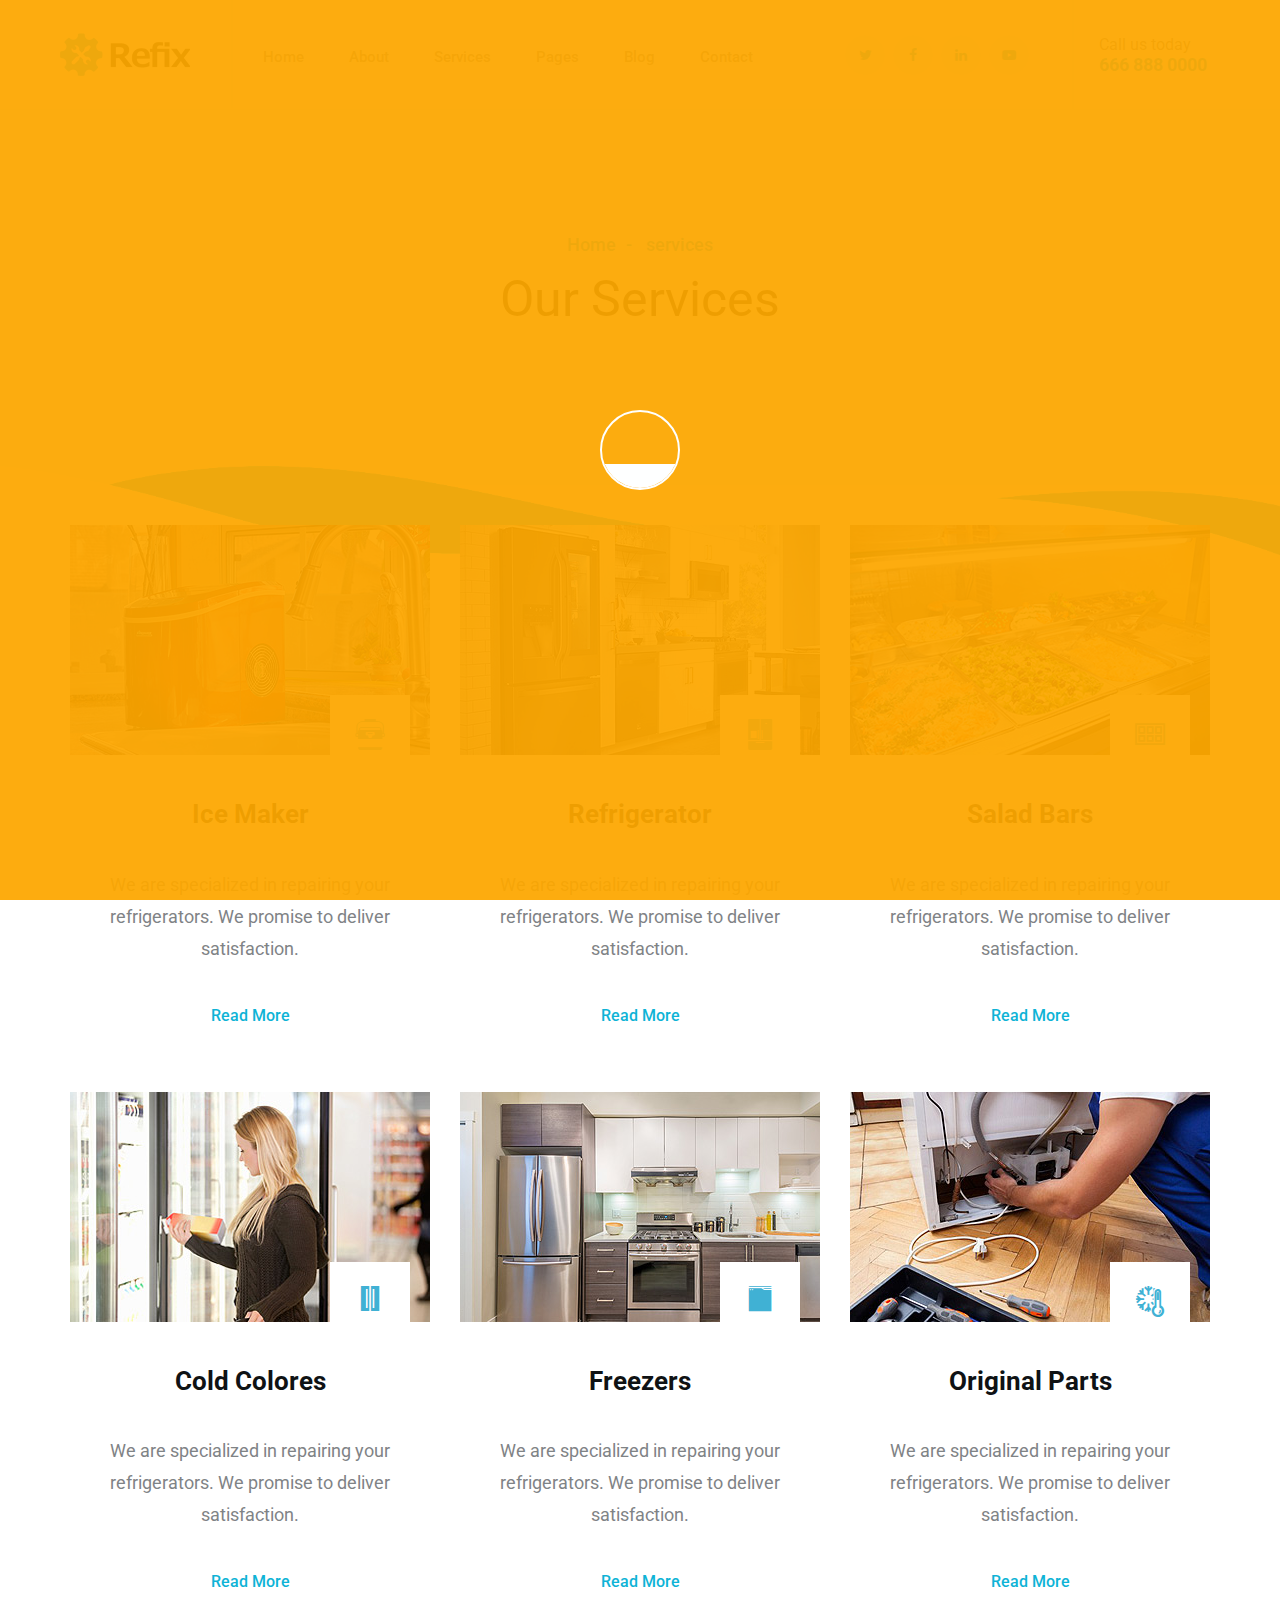
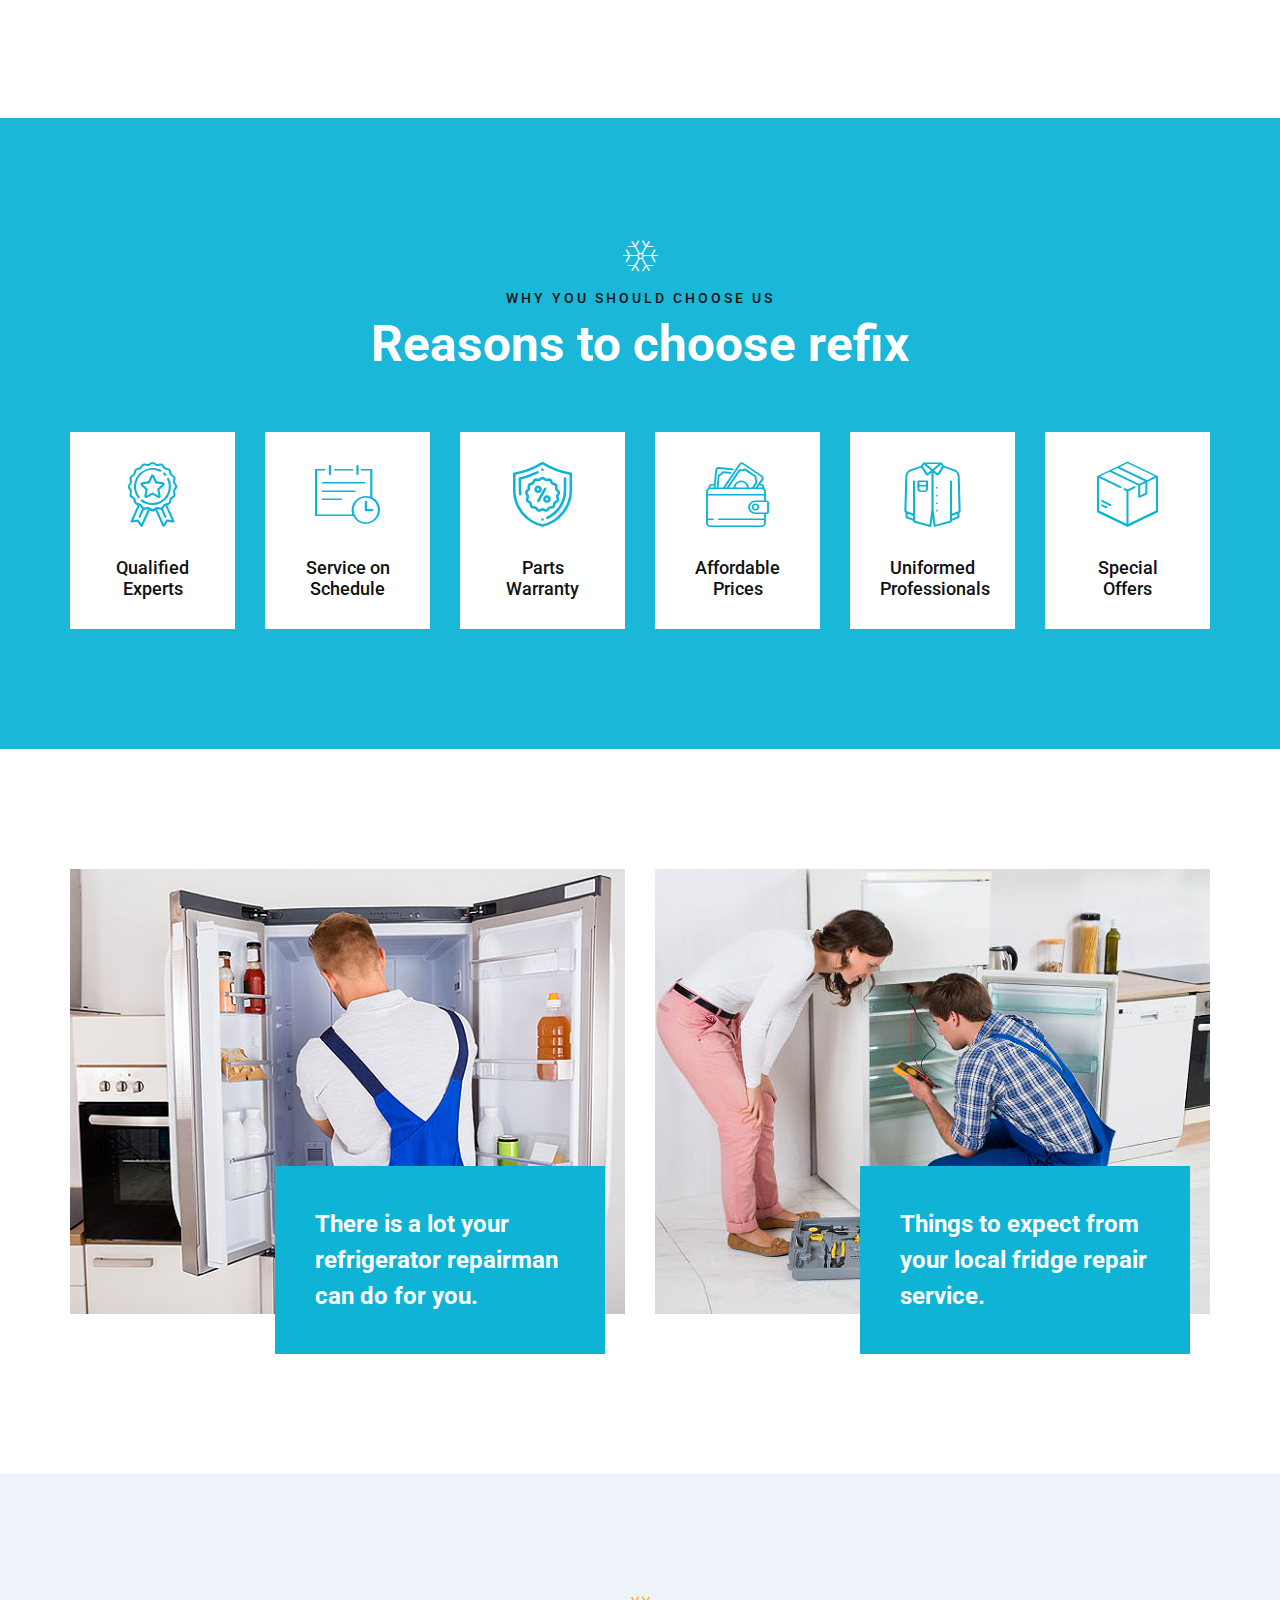
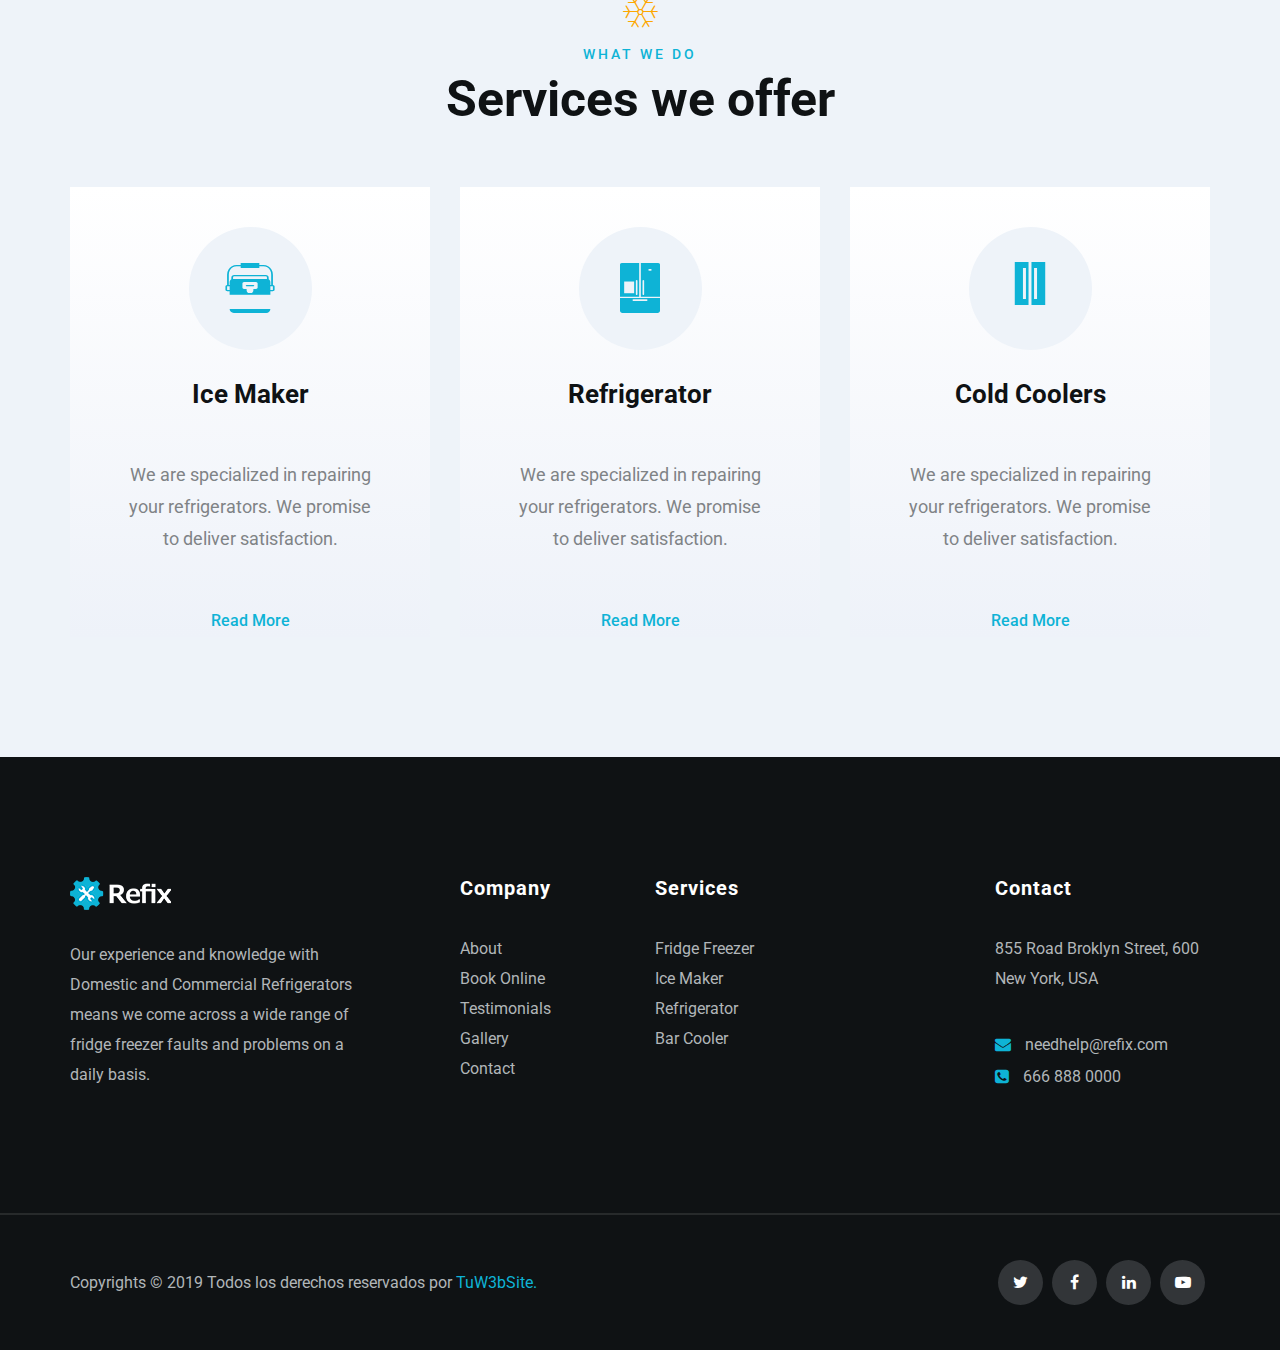
<file: services.html>
<!DOCTYPE html>
<html lang="en">
<head>
    <meta charset="UTF-8">
    <meta name="viewport" content="width=device-width, initial-scale=1">
    <title>Refrigeración</title>
    <!--google fonts-->
    <link href="https://fonts.googleapis.com/css?family=Roboto:100,300,400,500,700,900" rel="stylesheet">
    <!--favicon-->
    <link rel="icon" href="assets/images/favicon.png">
    <!-- Lib & Custom Stylesheet Included -->
    <link rel="stylesheet" href="assets/css/bootstrap.min.css">
    <link rel="stylesheet" href="assets/css/font-awesome.min.css">
    <link rel="stylesheet" href="assets/css/fontello.css">
    <link rel="stylesheet" href="assets/css/owl-carousel.min.css">
    <link rel="stylesheet" href="assets/css/animate.css">
    <link rel="stylesheet" type="text/css" href="assets/source/jquery.fancybox.css" media="screen" />
    <link rel="stylesheet" href="assets/css/style.css">
    <link rel="stylesheet" href="assets/css/responsive.css">
</head>
<body>

    <!-- Start PreLoader -->
    <div class="preloader">
        <div class="loader cf">
            <div class="span">
                <div class="dashboard"></div>
            </div>
        </div>
    </div>
    <!-- End PreLoader -->

    <!--start header section -->
    <div class="main_menu_area">
        <div class="container-fluid">
            <div class="row">
                <div class="header_nav">
                    <nav class="navbar navbar-default">
                        <!-- mobile display -->
                        <div class="logo_flex">
                            <button type="button" class="navbar-toggle">
                                <span class="icon-menu">M <i class="fa fa-angle-down"></i></span>
                            </button>
                            <a class="logo" href="index.html">
                                <img src="assets/images/logo.png" alt="logo">
                            </a>
                        </div>
                        <div class="navbar_flex responsive_menu">
                            <div class="navbar-collapse">
                                <ul class="nav navbar-nav">
                                    <li>
                                        <a href="index.html">Home</a>  <span class="responsive_click_menu fa fa-angle-down"></span>
                                        <ul class="dropdown-menu">
                                            <li><a href="index.html">Home V1</a></li>
                                            <li><a href="home-2.html">Home V2</a></li>
                                        </ul>
                                    </li>
                                    <li><a href="about.html">About</a></li>
                                    <li><a href="services.html">Services</a>  <span class="responsive_click_menu fa fa-angle-down"></span>
                                        <ul class="dropdown-menu">
                                            <li><a href="services.html">Service</a></li>
                                            <li><a href="service-refrigerator.html">Refrigerator</a></li>
                                        </ul>
                                    </li>
                                    <li>
                                        <a href="page-book.html">Pages</a>  <span class="responsive_click_menu fa fa-angle-down"></span>
                                        <ul class="dropdown-menu">
                                            <li><a href="page-book.html">Book Online</a></li>
                                            <li><a href="page-pricing.html">Pricing</a></li>
                                            <li><a href="page-gallery.html">Gallery</a></li>
                                        </ul>
                                    </li>
                                    <li>
                                        <a href="blog.html">Blog</a>  <span class="responsive_click_menu fa fa-angle-down"></span>
                                        <ul class="dropdown-menu">
                                            <li><a href="blog.html">Blog Grid</a></li>
                                            <li><a href="blog-details.html">Blog Details</a></li>
                                        </ul>
                                    </li>
                                    <li><a href="contact.html">Contact</a></li>
                                </ul>
                            </div><!-- /.navbar-collapse -->
                        </div>

                        <div class="social_icon_flex">
                            <div class="header-social-right">
                                <ul>
                                    <li><a href="services.html#"><i class="fa fa-twitter"></i></a></li>
                                    <li><a href="services.html#"><i class="fa fa-facebook"></i></a></li>
                                    <li><a href="services.html#"><i class="fa fa-linkedin"></i></a></li>
                                    <li><a href="services.html#"><i class="fa fa-youtube-play"></i></a></li>
                                </ul>
                                <span class="contact_us">
                                    Call us today<br>
                                    <span>666 888 0000</span>
                                </span>
                            </div><!--end .header-social-right-->
                        </div><!--end .col-md-4-->
                    </nav><!--end .navbar-->
                </div><!--end .header_nav-->
            </div><!--end .row-->
        </div><!--end .container-fluid-->
    </div><!--end .main_menu_area-->
    <!--end header section -->

	<!--Start Breadcrumb Section -->
	<section class="breadcrumb_area text-center section_padding gray_bg">
	    <ul class="breadcrumb">
	        <li><a href="index.html">Home</a></li>
	        <li> services</li>
	    </ul>
	    <h1>Our Services</h1>
        <img class="header_slide_shape" src="assets/images/header_slider_shape.png" alt="shape">
	</section><!--end .breadcrumb_area-->
	<!--End Breadcrumb Section -->

	<!--Start Slider Service section -->
    <section class="slider_service_area section_padding text-center">
        <div class="container">
            <div class="row">
                <div class="col-md-4 col-sm-6">
                    <div class="slider_service_box mb_60">
                        <div class="slider_service_img">
                            <i class="icon-freezer"></i>
                        </div>
                        <div class="slider_service_details">
                            <a href="service-refrigerator.html"><h2>Ice Maker</h2></a>
                            <p>We are specialized in repairing your refrigerators. We promise to deliver satisfaction.</p>
                            <a class="btn-readmore" href="service-refrigerator.html">Read More</a>
                        </div><!--end .slider_service_details-->
                    </div><!--end .slider_service_box-->
                </div><!--end .col-md-4-->
                <div class="col-md-4 col-sm-6">
                    <div class="slider_service_box mb_60">
                        <div class="slider_service_img bg_2">
                            <i class="icon-refix-side-by-side"></i>
                        </div>
                        <div class="slider_service_details">
                            <a href="service-refrigerator.html"><h2>Refrigerator</h2></a>
                            <p>We are specialized in repairing your refrigerators. We promise to deliver satisfaction.</p>
                            <a class="btn-readmore" href="service-refrigerator.html">Read More</a>
                        </div><!--end .slider_service_details-->
                    </div><!--end .slider_service_box-->
                </div><!--end .col-md-4-->
                <div class="col-md-4 col-sm-6">
                    <div class="slider_service_box mb_60">
                        <div class="slider_service_img bg_3">
                            <i class="icon-ice-cube-tray"></i>
                        </div>
                        <div class="slider_service_details">
                            <a href="service-refrigerator.html"><h2>Salad Bars</h2></a>
                            <p>We are specialized in repairing your refrigerators. We promise to deliver satisfaction.</p>
                            <a class="btn-readmore" href="service-refrigerator.html">Read More</a>
                        </div><!--end .slider_service_details-->
                    </div><!--end .slider_service_box-->
                </div><!--end .col-md-4-->
                <div class="col-md-4 col-sm-6">
                    <div class="slider_service_box">
                        <div class="slider_service_img bg_4">
                            <i class="icon-fridge"></i>
                        </div>
                        <div class="slider_service_details">
                            <a href="service-refrigerator.html"><h2>Cold Colores</h2></a>
                            <p>We are specialized in repairing your refrigerators. We promise to deliver satisfaction.</p>
                            <a class="btn-readmore" href="service-refrigerator.html">Read More</a>
                        </div><!--end .slider_service_details-->
                    </div><!--end .slider_service_box-->
                </div><!--end .col-md-4-->
                <div class="col-md-4 col-sm-6">
                    <div class="slider_service_box">
                        <div class="slider_service_img bg_5">
                            <i class="icon-refix-browser"></i>
                        </div>
                        <div class="slider_service_details">
                            <a href="service-refrigerator.html"><h2>Freezers</h2></a>
                            <p>We are specialized in repairing your refrigerators. We promise to deliver satisfaction.</p>
                            <a class="btn-readmore" href="service-refrigerator.html">Read More</a>
                        </div><!--end .slider_service_details-->
                    </div><!--end .slider_service_box-->
                </div><!--end .col-md-4-->
                <div class="col-md-4 col-sm-6">
                    <div class="slider_service_box">
                        <div class="slider_service_img bg_6">
                            <i class="icon-mercury-thermometer-and-a-snowflake"></i>
                        </div>
                        <div class="slider_service_details">
                            <a href="service-refrigerator.html"><h2>Original Parts</h2></a>
                            <p>We are specialized in repairing your refrigerators. We promise to deliver satisfaction.</p>
                            <a class="btn-readmore" href="service-refrigerator.html">Read More</a>
                        </div><!--end .slider_service_details-->
                    </div><!--end .slider_service_box-->
                </div><!--end .col-md-4-->
            </div><!--end .row-->
        </div><!--end .container-->
    </section><!--end .slider_service_area-->
	<!--End Slider Service section -->

	<!--start why choose us section -->
	<section class="why_choose_us_area section_padding text-center">
        <div class="container">
            <div class="row">
                <div class="col-md-12">
                    <div class="hero-section-title">
                        <i class="icon-snowflake"></i>
                        <h4>WHY YOU SHOULD CHOOSE US</h4>
                        <h1>Reasons to choose refix</h1>
                    </div><!--end .hero-section-title-->
                </div><!--end .col-md-12-->
            </div><!--end .row-->
            <div class="row">
                <div class="col-md-2 col-sm-6 col-xs-6">
                    <div class="why_choose_us_details">
                        <i class="icon-medal"></i>
                        <p>Qualified Experts</p>
                    </div><!--end .why_choose_us_details-->
                </div><!--end .col-md-2-->
                <div class="col-md-2 col-sm-6 col-xs-6">
                    <div class="why_choose_us_details">
                        <i class="icon-appointment"></i>
                        <p>Service on Schedule</p>
                    </div><!--end .why_choose_us_details-->
                </div><!--end .col-md-2-->
                <div class="col-md-2 col-sm-6 col-xs-6">
                    <div class="why_choose_us_details">
                        <i class="icon-warranty"></i>
                        <p>Parts Warranty</p>
                    </div><!--end .why_choose_us_details-->
                </div><!--end .col-md-2-->
                <div class="col-md-2 col-sm-6 col-xs-6">
                    <div class="why_choose_us_details">
                        <i class="icon-wallet"></i>
                        <p>Affordable Prices</p>
                    </div><!--end .why_choose_us_details-->
                </div><!--end .col-md-2-->
                <div class="col-md-2 col-sm-6 col-xs-6">
                    <div class="why_choose_us_details">
                        <i class="icon-shirt"></i>
                        <p>Uniformed Professionals</p>
                    </div><!--end .why_choose_us_details-->
                </div><!--end .col-md-2-->
                <div class="col-md-2 col-sm-6 col-xs-6">
                    <div class="why_choose_us_details">
                        <i class="icon-box"></i>
                        <p>Special Offers</p>
                    </div><!--end .why_choose_us_details-->
                </div><!--end .col-md-2-->
            </div><!--end .row-->
        </div><!--end .container-->
    </section><!--end .why_choose_us_area-->
	<!--end why choose us section -->

	<!--start why choose us box 2 section -->
    <div class="why_choose_box_2_area section_padding">
        <div class="container">
            <div class="row">
                <div class="col-md-6 col-sm-6">
                    <div class="why_choose_box_2">
                        <div class="why_choose_box_2_img"></div>
                        <span class="why_choose_box_2_details">There is a lot your refrigerator repairman can do for you.
                        </span>
                    </div><!--end .why_choose_box_2-->
                </div><!--end .col-md-6-->
                <div class="col-md-6 col-sm-6">
                    <div class="why_choose_box_2">
                        <div class="why_choose_box_2_img bg_2"></div>
                        <span class="why_choose_box_2_details">Things to expect from your local fridge repair service.</span>
                    </div><!--end .why_choose_box_2-->
                </div><!--end .col-md-6-->
            </div><!--end .row-->
        </div><!--end .container-->
    </div><!--end .why_choose_box_2_area-->
	<!--end why choose us box 2 section -->

	<!--start service style 2 section -->
	<section class="service_style_2_area hv2_service_with_details section_padding text-center gray_bg">
        <div class="container">
            <div class="row">
                <div class="col-md-12">
                    <div class="hero-section-title">
                        <i class="icon-snowflake"></i>
                        <h4>WHAT WE DO</h4>
                        <h1>Services we offer</h1>
                    </div><!--end .hero-section-title-->
                </div><!--end .col-md-12-->
            </div><!--end .row-->
            <div class="row">
                <div class="col-md-4 col-sm-6">
                    <div class="service_style_2_details">
                        <i class="icon-freezer"></i>
                        <a href="service-refrigerator.html"><h2>Ice Maker</h2></a>
                        <p class="mb_50">We are specialized in repairing your refrigerators. We promise to deliver satisfaction.</p>
                        <a class="btn-blue" href="service-refrigerator.html">Read More</a>
                    </div><!--end .service_style_2_details-->
                </div><!--end .col-md-4-->
                <div class="col-md-4 col-sm-6">
                    <div class="service_style_2_details">
                        <i class="icon-refix-side-by-side"></i>
                        <a href="service-refrigerator.html"><h2>Refrigerator</h2></a>
                        <p class="mb_50">We are specialized in repairing your refrigerators. We promise to deliver satisfaction.</p>
                        <a class="btn-blue" href="service-refrigerator.html">Read More</a>
                    </div><!--end .service_style_2_details-->
                </div><!--end .col-md-4-->
                <div class="col-md-4 col-sm-6">
                    <div class="service_style_2_details">
                        <i class="icon-fridge"></i>
                        <a href="service-refrigerator.html"><h2>Cold Coolers</h2></a>
                        <p class="mb_50">We are specialized in repairing your refrigerators. We promise to deliver satisfaction.</p>
                        <a class="btn-blue" href="service-refrigerator.html">Read More</a>
                    </div><!--end .service_style_2_details-->
                </div><!--end .col-md-4-->
            </div><!--end .row-->
        </div><!--end .container-->
    </section><!--end .service_style_2_area-->
	<!--end service style 2 section -->

	<!--start footer section -->
    <footer class="footer_section section_padding">
        <div class="container">
            <div class="row">
                <div class="col-md-4 col-sm-6">
                    <div class="footer_box">
                        <img src="assets/images/footer_logo.png" alt="footer logo">
                        <p>Our experience and knowledge with Domestic and Commercial Refrigerators means we come across a wide range of fridge freezer faults and problems on a daily basis.</p>
                    </div><!--end .footer_box-->
                </div><!--end .col-md-4-->
                <div class="col-md-2 col-sm-3">
                    <div class="footer_box">
                        <h3>Company</h3>
                        <ul>
                            <li><a href="services.html#">About</a></li>
                            <li><a href="services.html#">Book Online</a></li>
                            <li><a href="services.html#">Testimonials</a></li>
                            <li><a href="services.html#">Gallery</a></li>
                            <li><a href="services.html#">Contact</a></li>
                        </ul>
                    </div><!--end .footer_box-->
                </div><!--end .col-md-4-->
                <div class="col-md-2 col-sm-3">
                    <div class="footer_box">
                        <h3>Services</h3>
                        <ul>
                            <li><a href="services.html#">Fridge Freezer</a></li>
                            <li><a href="services.html#">Ice Maker</a></li>
                            <li><a href="services.html#">Refrigerator</a></li>
                            <li><a href="services.html#">Bar Cooler</a></li>
                        </ul>
                    </div><!--end .footer_box-->
                </div><!--end .col-md-4-->
                <div class="col-md-4 col-sm-4">
                    <div class="footer_box">
                        <h3>Contact</h3>
                        <p>855 Road Broklyn Street, 600 New York, USA</p>
                        <span class="support_email"><i class="fa fa-envelope"></i> <a href="mailto:layerdrops@gmail.com">needhelp@refix.com</a></span>
                        <span class="support_num"><i class="fa fa-phone-square"></i> <a href="services.html">666 888 0000</a></span>
                    </div><!--end .footer_box-->
                </div><!--end .col-md-4-->
            </div><!--end .row-->
        </div><!--end .container-->

        <!-- copyright section -->
        <div class="copyright_area">
            <div class="container">
                <div class="row">
                    <div class="col-md-6 col-sm-6">
                        <p>Copyrights © 2019 Todos los derechos reservados por <a href="http://www.tuw3bsite.com.ve" target="_black">TuW3bSite.</a></p> 
                    </div><!--end .col-md-6-->
                    <div class="col-md-6 col-sm-6">
                        <ul class="text-right">
                            <li><a href="services.html#"><i class="fa fa-twitter"></i></a></li>
                            <li><a href="services.html#"><i class="fa fa-facebook"></i></a></li>
                            <li><a href="services.html#"><i class="fa fa-linkedin"></i></a></li>
                            <li><a href="services.html#"><i class="fa fa-youtube-play"></i></a></li>
                        </ul>
                    </div><!--end .col-md-6-->
                </div><!--end .row-->
            </div><!--end .container-->
        </div><!--end .copyright_area-->
    </footer><!--end .footer_section-->
	<!--end footer section -->


	<!-- Ajax Included -->
	<script src="assets/js/jquery.min.js"></script>
    <script src="assets/source/jquery.fancybox.pack.js"></script>
	<script src="assets/js/bootstrap.min.js"></script>
    <script src="assets/js/waypoint.js"></script>
    <script src="assets/js/jquery.counter.min.js"></script>
    <script src="assets/js/magnific.min.js"></script>
	<script src="assets/js/owl.carousel.min.js"></script>
	<script src="assets/js/custom.js"></script>
</body>
</html>
</file>
<file: assets/css/fontello.css>
@font-face {
  font-family: 'fontello';
  src: url('../fonts/fontello.eot?73312605');
  src: url('../fonts/fontello.eot?73312605') format('embedded-opentype'),
       url('../fonts/fontello.woff2?73312605') format('woff2'),
       url('../fonts/fontello.woff?73312605') format('woff'),
       url('../fonts/fontello.ttf?73312605') format('truetype'),
       url('../fonts/fontello.svg?73312605') format('svg');
  font-weight: normal;
  font-style: normal;
}
/* Chrome hack: SVG is rendered more smooth in Windozze. 100% magic, uncomment if you need it. */
/* Note, that will break hinting! In other OS-es font will be not as sharp as it could be */
/*
@media screen and (-webkit-min-device-pixel-ratio:0) {
  @font-face {
    font-family: 'fontello';
    src: url('../font/fontello.svg?73312605#fontello') format('svg');
  }
}
*/
 
 [class^="icon-"]:before, [class*=" icon-"]:before {
  font-family: "fontello";
  font-style: normal;
  font-weight: normal;
  speak: none;
 
  display: inline-block;
  text-decoration: inherit;
  width: 1em;
  margin-right: .2em;
  text-align: center;
  /* opacity: .8; */
 
  /* For safety - reset parent styles, that can break glyph codes*/
  font-variant: normal;
  text-transform: none;
 
  /* fix buttons height, for twitter bootstrap */
  line-height: 1em;
 
  /* Animation center compensation - margins should be symmetric */
  /* remove if not needed */
  margin-left: .2em;
 
  /* you can be more comfortable with increased icons size */
  /* font-size: 120%; */
 
  /* Font smoothing. That was taken from TWBS */
  -webkit-font-smoothing: antialiased;
  -moz-osx-font-smoothing: grayscale;
 
  /* Uncomment for 3D effect */
  /* text-shadow: 1px 1px 1px rgba(127, 127, 127, 0.3); */
}
 
.icon-warranty:before { content: '\e800'; } /* '' */
.icon-wallet:before { content: '\e801'; } /* '' */
.icon-visitor-identification:before { content: '\e802'; } /* '' */
.icon-test-tube:before { content: '\e803'; } /* '' */
.icon-support:before { content: '\e804'; } /* '' */
.icon-snowflake:before { content: '\e805'; } /* '' */
.icon-shirt:before { content: '\e806'; } /* '' */
.icon-settings:before { content: '\e807'; } /* '' */
.icon-route:before { content: '\e808'; } /* '' */
.icon-refix-support1:before { content: '\e809'; } /* '' */
.icon-refix-side-by-side:before { content: '\e80a'; } /* '' */
.icon-refix-freez:before { content: '\e80b'; } /* '' */
.icon-refix-browser:before { content: '\e80c'; } /* '' */
.icon-mercury-thermometer-and-a-snowflake:before { content: '\e80d'; } /* '' */
.icon-medal:before { content: '\e80e'; } /* '' */
.icon-laborers:before { content: '\e80f'; } /* '' */
.icon-ice-cube-tray:before { content: '\e810'; } /* '' */
.icon-fridge:before { content: '\e811'; } /* '' */
.icon-freezer:before { content: '\e812'; } /* '' */
.icon-engineer:before { content: '\e813'; } /* '' */
.icon-donation:before { content: '\e814'; } /* '' */
.icon-car-parts:before { content: '\e815'; } /* '' */
.icon-businessman:before { content: '\e816'; } /* '' */
.icon-box:before { content: '\e817'; } /* '' */
.icon-appointment:before { content: '\e818'; } /* '' */
</file>
<file: assets/css/style.css>
/*------------------------------------------------------------------
    RRRRRRRRR   EEEEEEEE  FFFFFFFF  IIIIIIII  XX       XX
    RR    RR    EE        FF           II      XX    XX
    RRRRRR      EEEEE     FFFFF        II        XXXX
    RR   RR     EE        FF           II      XX    XX
    RR    RR    EEEEEEEE  FF        IIIIIIII  XX       XX
    -------------------------------------------------------
    Template Name:  Refix
    Author: Layerdrops
    Author URI: http://Layerdrops.com/
    Author Email: Layerdrops@gmail.com
    License: GPL V2 or Later
    License URI: http://www.gnu.org/licenses/gpl-2.0.html
    Version: 1.0
*/

/*========================================================================
    Index
    ------------------------------------------------------------------------
    # - Header
    # - Main Menu
    # - Header Slider
    # - Breadcrumb
    # - hv2 header slider
    # - about
    # - gallery
    # - Call top action
    # - Blog
    # - testimonial
    # - why choose us
    # - service
    # - pages
    # - Team Member
    # - Repair
    # - Accordion
    # - Pricing table
    # - Experience
    # - CounterUP
    # - Clients logo
    # - Contact
    # - footer

*/
/* custom style */
h1,
h2,
h3,
h4,
h5,
h6 {
    margin: 0;
    padding: 0;
    color: #0f1214;
    font-family: 'Roboto', sans-serif;
}
h1 {
    font-size: 30px;
}
h2 {
    font-size: 26px;
    font-weight: 700;
}
p, ul {
    margin: 0;
    padding: 0;
}
p {
    font-size: 18px;
    color: #7f8386;
    font-family: 'Roboto', sans-serif;
    font-weight: 400;
}
a {
    text-decoration: none !important;
    color: #0eb3d6;
    -webkit-transition: .3s;
    -o-transition: .3s;
    transition: .3s;
}
textarea {
    resize: none;
}
input::-webkit-input-placeholder, input, textarea, textarea::-webkit-input-placeholder, select {
    opacity: 1;
}
input:-ms-input-placeholder, input, textarea, textarea:-ms-input-placeholder, select {
    opacity: 1;
}
input::-ms-input-placeholder, input, textarea, textarea::-ms-input-placeholder, select {
    opacity: 1;
}
input::placeholder, input, textarea, textarea::placeholder, select {
    opacity: 1;
}
input:focus, button:focus, textarea:focus, a:focus, select:focus {
    outline: none;
}
label {
    color: #0f1214;
}
::-moz-selection {
    background-color: #fda700;
    color: #ffffff;
}
::selection {
    background-color: #fda700;
    color: #ffffff;
}
.input_half_width {
    width: 50%;
    float: left;
}
select {
    -webkit-appearance: none;
    -moz-appearance: none;
    appearance: none;
    text-indent: 1px;
    -o-text-overflow: '';
       text-overflow: '';
    position: relative;
    cursor: pointer;
    border-radius: 0;
}
.select_icon {
  display: block;
  width: 100%;
  float: left;
  position: relative;
}
.select_icon:before {
  content: "\f0d7";
  font-family: FontAwesome;
  position: absolute;
  z-index: 1;
  right: 30px;
  margin-top: 17px;
  color: #ffffff;
  cursor: pointer;
  display: inline-block;
}
textarea {
    width: 100%;
}
li {
    list-style: none;
}
*, *:before, *:after {
    margin: 0;
    padding: 0;
    -webkit-box-sizing: border-box;
            box-sizing: border-box;
}
body {
    font-family: 'Roboto', sans-serif;
    font-size: 16px;
    line-height: 32px;
    overflow-x: hidden;
    overflow-y: scroll;
    -webkit-transition: .3s;
    -o-transition: .3s;
    transition: .3s;
}
.section_padding {
    padding: 120px 0;
}
.hero-section-title {
    margin-bottom: 60px;
}
.hero-section-title h4 {
    font-size: 14px;
    font-weight: 500;
    color: #0eb3d6;
    margin-top: 12px;
    text-transform: uppercase;
    letter-spacing: 3px;
}
.hero-section-title h1 {
  font-size: 50px;
  font-weight: 700;
  margin-top: 10px;
}
.hero-section-title i {
    color: #fda700;
    font-size: 35px;
}
.section_border {
    border-bottom: 2px solid #eef3f9;
}
.skyblue_bg {
    background-color: #0eb3d6;
}
.gray_bg {
    background-color: #eef3f9;
}
.mb_30{
    margin-bottom: 30px;
}
.mb_40 {
    margin-bottom: 40px;
}
.mb_60 {
    margin-bottom: 60px;
}
.mb_50 {
    margin-bottom: 50px;
}
.mb_20{
    margin-bottom: 20px;
}
.btn-gray {
    padding: 16px 40px;
    background: #eef3f9;
    display: inline-block;
    font-weight: 900;
    color: #7f8386;
}
.btn-gray:hover {
    background: #fda700;
    color: #ffffff;
}
.btn-orange {
    background: #fda700;
    color: #ffffff;
    padding: 16px 25px;
    display: inline-block;
    text-decoration: none;
    font-weight: 700;
    border: none;
}
.btn-orange:hover {
    background: #ffffff;
    color: #0f1214;
    text-decoration: none;
}
.input_mr {
    margin-right: 20px;
}
.input_mb {
    margin-bottom: 20px;
}
.container-fluid {
    padding-left: 60px;
    padding-right: 60px;
}

/*loader*/

.cf:before,
.cf:after {
    content: " "; /* 1 */
    display: table; /* 2 */
}

.cf:after {
    clear: both;
}
.preloader {
    background: #fda700;
    position: fixed;
    width: 100%;
    height: 100%;
    z-index: 99999999999999999;
    overflow: hidden;
    text-align: center;
    top: 0;
    left: 0;
}
.loader {
    position: absolute;
    text-align: center;
    width: 100px;
    height: 100px;
    left: 50%;
    top: 50%;
    margin-top: -50px;
    margin-left: -50px;
}
.span, .span_large{
    float: left;
    width: 100px;
    height: 100px;
    vertical-align: middle;
    border-radius: 1px;
    margin-right: 100px;
}
.span:last-child{
    margin-right: 0;
}

/* go in*/
.dashboard {
    width: 80px;
    height: 80px;
    margin: 10px auto;
    border: 2px #ffffff solid;
    border-radius: 100%;
    position: relative;
    overflow: hidden;
    z-index: 1;
}
.dashboard:after, .dashboard:before{
    position: absolute;
    content: "";
}
.dashboard:after {
    width: 35px;
    height: 2px;
    top: 52px;
    -webkit-transform-origin: 1px 1px;
    -ms-transform-origin: 1px 1px;
        transform-origin: 1px 1px;
    background-color: #ffffff;
    -webkit-animation: dashboard_hand 1s linear infinite alternate;
    animation: dashboard_hand 1s linear infinite alternate;
}
.dashboard:before {
    width: 80px;
    height: 25px;
    background-color: #ffffff;
    top: 52px;
    left: -2px;
}
@-webkit-keyframes dashboard_hand{
    0%{ -webkit-transform: rotate(-160deg);}
    100%{ -webkit-transform: rotate(-20deg);}
}
@keyframes dashboard_hand{
    0%{ -webkit-transform: rotate(-160deg); transform: rotate(-160deg);}
    100%{ -webkit-transform: rotate(-20deg); transform: rotate(-20deg);}
}


/* Header Slider */
.header_slider_bg {
    background: url(../images/header-slider-1.png) center right no-repeat;
    background-size: cover;
    padding: 140px 0 270px 0;
}
.slider_bg_2 {
    background-image: url(../images/header-slider-2.png);
}
.header_slider_section {
    position: relative;
    overflow: hidden;
}
.header_slider_section img.header_slide_shape {
    position: absolute;
    left: 0;
    width: 100%;
    bottom: -12%;
    z-index: 1;
}
.header_slider_area .owl-stage-outer.owl-height {
    overflow: inherit;
}
.header_slide_text p {
    color: #0eb3d6;
    font-weight: 400;
    font-size: 22px;
}
.header_slide_text h1 {
    font-size: 60px;
    font-weight: 400;
    padding: 10px 110px 40px 0;
}
.header_slider_area .owl-dots {
  position: absolute;
  left: 20%;
  bottom: 242px;
  z-index: 99999;
  width: 100%;
}
.header_slider_area .owl-dots button {
    width: 10px;
    height: 10px;
    background: #c0c5c9;
    border-radius: 50%;
    margin: 0 2px;
}
.header_slider_area .owl-dots button.active {
    background: #16181a;
}
.header_slide_text a.btn-orange {
    margin-bottom: 32px;
    padding: 16px 40px;
}



/* Header */
.header_area {
    padding: 10px 0;
}
.header_left_contact li {
    display: inline-block;
    margin-right: 20px;
    color: #7f8386;
    font-size: 14px;
    font-weight: 500;
}
.header_left_contact li i {
    color: #0eb3d6;
    margin-right: 5px;
}
.header_left_contact.header_right_contact p a:hover {
    color: #7f8386;
}
.header_left_contact.header_right_contact p {
    font-size: 14px;
    font-weight: 500;
    color: #7f8386;
}



/* breadcrumb */
.breadcrumb {
    padding: 0;
    margin-bottom: 10px;
    list-style: none;
    border-radius: 4px;
    background: none;
}
.breadcrumb > li + li:before {
    content: "-";
    color: #0eb3d6;
    padding: 0 10px 0 6px;
}
ul.breadcrumb li {
    color: #0eb3d6;
    font-size: 18px;
    font-weight: 500;
}
ul.breadcrumb li a {
    font-size: 18px;
    font-weight: 500;
}
ul.breadcrumb li a:hover {
    color: #0f1214;
}
.breadcrumb_area h1 {
    font-size: 50px;
    font-weight: 400;
}


/* Main menu */

.main_menu_area nav.navbar.navbar-default {
    display: flex;
    padding: 0 15px;
}
.navbar-default .navbar-collapse {
    padding: 0;
}
.main_menu_area nav.navbar.navbar-default .logo_flex {
    width: 16%;
    position: relative;
}
.main_menu_area nav.navbar.navbar-default .navbar_flex {
    width: 70%;
}
.main_menu_area nav.navbar.navbar-default .social_icon_flex {
    width: 29%;
}
.main_menu_area .logo:before {
    right: 60px;
}
.main_menu_area .header-social-right ul:before {
    right: -60px;
}
.main_menu_area .header-social-right span.contact_us {
    margin-left: 120px;
}

.main_menu_area {
    padding: 30px 0 20px 0;
    background-color: #ffffff;
    -webkit-transition: .3s;
    -o-transition: .3s;
    transition: .3s;
}
.navbar-nav > li .dropdown-menu {
    display: block;
}
.navbar-nav > li:hover .dropdown-menu {
    display: block;
}
.navbar-default {
    background: none;
    border: none;
    margin: 0;
}
.menu_style_2.main_menu_area .logo {
    padding: 15px 0;
    margin-top: 10px;
}
.main_menu_area .logo img {
    width: 130px;
    height: auto;
}
.main_menu_area .logo {
    display: inline-table;
    padding-top: 3px;
}
.main_menu_area .navbar-default .navbar-nav > li > a {
    color: #7f8386;
    font-weight: 500;
    font-size: 15px;
    padding: 15px 45px 20px 0;
    line-height: 24px;
}
.menu_style_2.main_menu_area .navbar-default .navbar-nav > li > a {
    padding-top: 27px;
    line-height: 40px;
    color: #7f8386;
}
.main_menu_area .navbar-default .navbar-nav > li > a:hover {
    color: #0eb3d6;
}
.main_menu_area .navbar-nav > li > .dropdown-menu {
    background: #0eb3d6;
    border-radius: 0;
    border: none;
    width: 190px;
    -webkit-transform-origin: top;
    -ms-transform-origin: top;
    transform-origin: top;
    -webkit-transition: .3s;
    -o-transition: .3s;
    transition: .3s;
    -webkit-box-shadow: none;
    padding: 25px;
    -webkit-transform: rotateX(90deg) skew(-6deg);
            transform: rotateX(90deg) skew(-6deg);
    box-shadow: 0 5px 20px rgba(14, 179, 214, 0.2);
}
.main_menu_area .navbar-nav > li:hover > .dropdown-menu{
    -webkit-transform: rotateX(0deg) skew(0deg);
            transform: rotateX(0deg) skew(0deg);
}
.main_menu_area .navbar-nav > li > .dropdown-menu li a {
    padding: 10px 15px;
    color: #ffffff;
    font-weight: 400;
    position: relative;
    font-size: 16px;
}
.main_menu_area .navbar-nav > li > .dropdown-menu li a:hover {
    font-weight: 700;
    background: none
}
.main_menu_area .header-social-right ul li {
    display: inline-block;
}
.main_menu_area .header-social-right ul li a {
    display: block;
    width: 40px;
    height: 40px;
    background: #edf2f9;
    text-align: center;
    line-height: 40px;
    border-radius: 50%;
    margin: 0 2px;
    position: relative;
    z-index: 1;
    font-size: 14px;
}
.main_menu_area .header-social-right ul li a:hover {
    color: #ffffff;
}
.main_menu_area .header-social-right ul li a:before {
    content: '';
    background: #0eb3d6;
    position: absolute;
    left: 0;
    top: 0;
    width: 100%;
    height: 100%;
    z-index: -1;
    border-radius: 50%;
    -webkit-transform: scale(0);
        -ms-transform: scale(0);
            transform: scale(0);
    -webkit-transition: .3s;
    -o-transition: .3s;
    transition: .3s;
}
.main_menu_area .header-social-right ul li a:hover:before {
    -webkit-transform: scale(1);
        -ms-transform: scale(1);
            transform: scale(1);
}
.main_menu_area .header-social-right ul {
    -webkit-box-flex: 2;
        -ms-flex: 2;
            flex: 2;
    position: relative;
    text-align: right;
}
.main_menu_area .header-social-right span.contact_us {
    font-size: 16px;
    font-weight: 400;
    color: #777;
    line-height: 20px;
    margin-left: 65px;
}
.main_menu_area .header-social-right span.contact_us span {
    display: inline-block;
    font-size: 18px;
    color: #0eb3d6;
    font-weight: 700;
}
.header-social-right {
    display: -webkit-box;
    display: -ms-flexbox;
    display: flex;
    margin-top: 5px;
}
.header-social-right > * {
    -webkit-box-flex: 1;
        -ms-flex: 1;
            flex: 1;
}
.main_menu_area .header-social-right ul:before, .main_menu_area .logo:before {
    content: '';
    background: #eef3f9;
    width: 2px;
    height: 110px;
    position: absolute;
    right: -20px;
    top: -35px;
}
.main_menu_area .logo:before {
    height: 113px;
}
.main_menu_area .navbar-nav > li > .dropdown-menu:before {
    content: '';
    border-left: 10px solid transparent;
    border-right: 10px solid transparent;
    border-bottom: 10px solid #0eb3d6;
    position: absolute;
    top: -0px;
    left: 45px;
    z-index: -1;
    -webkit-transition: .4s;
    -o-transition: .4s;
    transition: .4s;
}
.main_menu_area .navbar-nav > li:hover > .dropdown-menu:before {
    top: -10px;
}
.menu_style_2.main_menu_area .logo:before {
    top: 0;
    height: 92px;
}
.hv2_slider_area {
    position: relative;
}

.main_menu_area.menu_style_2 .social_btn_column {
    -webkit-transition: .3s;
    -o-transition: .3s;
    transition: .3s;
}
.hv2_header-social-right ul li {
    display: inline-block;
    margin-left: 19px;
}
.hv2_header-social-right ul li.hv2_contact_us {
    top: 0;
    margin-left: 0;
    position: relative;
    right: -60px;
    text-align: right;
}
.hv2_header-social-right ul li:first-child {
    margin-left: 0;
}
.hv2_header-social-right ul li a {
    color: #b1b6b9;
    display: block;
}
.hv2_header-social-right ul li a:hover {
    color: #0eb3d6;   
}
.hv2_contact_us .btn-orange:hover {
    background-color: #0f1214;
    color: #ffffff;
}
.hv2_contact_us .btn-orange {
    padding: 30px 65px;
    display: inline-block;
    color: #ffffff;
}
.menu_style_2.main_menu_area {
    padding: 0;
    background: #ffffff;
    position: relative;
    border-top: 2px solid #eef3f9;
}
.main_menu_area .navbar-default .navbar-nav > li > span {
    display: none;
}
.fixed-scroll-nav .main_menu_area {
    position: fixed;
    top: 0;
    width: 100%;
    z-index: 99999999;
    border-top: none;
    border-bottom: 2px solid #eef3f9;
}
.fixed-scroll-nav .main_menu_area.menu_style_2 {
    border-bottom: none;
    -webkit-box-shadow: 0 0 5px rgba(0, 0, 0, 0.1);
            box-shadow: 0 0 5px rgba(0, 0, 0, 0.1);
}
.hv2_header-social-right.text-right ul {
    text-align: right;
}
.main_menu_area.menu_style_2 nav.navbar.navbar-default .col-md-2 {
    padding: 0;
    width: 13%;
}
.main_menu_area.menu_style_2 nav.navbar.navbar-default .col-md-6 {
    width: 54%;
}
.main_menu_area.menu_style_2 nav.navbar.navbar-default .col-md-4 {
    padding-right: 0;
}




/* hv2 header slider */
.hv2_slider_bg {
    background: url(../images/hv2_slider1.jpg) center right no-repeat;
    background-size: cover;
    position: relative;
    z-index: 1;
    padding: 205px 0 230px 0;
}
.hv2_slider_bg:before {
    content: '';
    background-color: #000000;
    position: absolute;
    left: 0;
    width: 100%;
    height: 100%;
    top: 0;
    z-index: -1;
    opacity: .8;
}
.hv2_slider_bg2 {
    background-image: url(../images/hv2_slider2.jpg);
}
.hv2_slider_bg3 {
    background-image: url(../images/hv2_slider3.jpg);
}
.hv2_slider_area .hero-section-title {
    margin-bottom: 0;
}
.hv2_slider_area .hero-section-title h1 {
    font-size: 80px;
    font-weight: 500;
    margin-top: 20px;
    line-height: 100px;
    padding: 0 180px;
    color: #ffffff;
    margin-bottom: 40px;
}
.hv2_slider_area .hero-section-title h4 {
    margin: 0;
}
.hv2_slider_area .hero-section-title .btn-orange {
    padding: 15px 40px;
}

.hv2_slider_area .owl-nav {
  position: absolute;
  left: 0;
  top: 50%;
  width: 100%;
  text-align: left;
}
.hv2_slider_area .owl-nav button {
  width: 65px;
  height: 65px;
  background: #0002 !important;
  display: inline-block;
  border-radius: 50%;
  text-align: center;
  position: absolute;
  left: 60px;
}
.hv2_slider_area .owl-nav button i {
  font-size: 24px;
  color: #ffffff;
  display: block;
  width: 100%;
  height: 100%;
  line-height: 65px;
}
.hv2_slider_area .owl-nav button.owl-next {
    left: auto;
    right: 60px;
    float: right;
}



/* about */
.about_area {
    position: relative;
    z-index: 1;
}
.about_area:before {
    content: '';
    background: url(../images/cleaning_service.jpg) center center no-repeat;
    background-size: cover;
    position: absolute;
    right: 0;
    top: 0;
    width: 45%;
    height: 100%;
    z-index: -1;
}
.about_support_flex,
.about_flex,
.about_video  {
    display: -webkit-box;
    display: -ms-flexbox;
    display: flex;
}
.about_video {
    -webkit-box-align: center;
        -ms-flex-align: center;
            align-items: center;
}
.about_flex > * {
    -webkit-box-flex: 1;
        -ms-flex: 1;
            flex: 1;
}
.about_with_contact_area {
    position: relative;
    z-index: 1;
}
.about_with_contact_area .about_with_contact_form {
    margin-top: -220px;
    background-color: #0eb3d6;
}
.about_with_contact_area .about_with_contact_form h1 {
    text-align: center;
    background-color: #16bbde;
    padding: 36px 0;
    font-size: 26px;
    font-weight: 700;
    color: #ffffff;
}
.about_with_contact_area .about_with_contact_form form {
    padding: 50px;
}
.about_with_contact_area .about_with_contact_form input::-webkit-input-placeholder, 
.about_with_contact_area .about_with_contact_form textarea::-webkit-input-placeholder, 
.about_with_contact_area .about_with_contact_form input:-moz-placeholder,
.about_with_contact_area .about_with_contact_form textarea:-moz-placeholder,
.about_with_contact_area .about_with_contact_form input:-ms-input-placeholder,
.about_with_contact_area .about_with_contact_form textarea:-ms-input-placeholder,
.about_with_contact_area .about_with_contact_form input::-webkit-input-placeholder,
.about_with_contact_area .about_with_contact_form textarea::-webkit-input-placeholder {
  color: #ffffff;
  opacity: 1;
}
.about_with_contact_area .about_with_contact_form input::placeholder,
.about_with_contact_area .about_with_contact_form textarea::placeholder {
    color: #ffffff;
    opacity: 1;
}
.about_with_contact_area .about_with_contact_form input::-webkit-input-placeholder, 
.about_with_contact_area .about_with_contact_form textarea::-webkit-input-placeholder, 
.about_with_contact_area .about_with_contact_form input:-moz-placeholder,
.about_with_contact_area .about_with_contact_form textarea:-moz-placeholder,
.about_with_contact_area .about_with_contact_form input:-ms-input-placeholder,
.about_with_contact_area .about_with_contact_form textarea:-ms-input-placeholder,
.about_with_contact_area .about_with_contact_form input::placeholder,
.about_with_contact_area .about_with_contact_form textarea::placeholder {
  color: #ffffff;
}
.about_with_contact_area .about_with_contact_form input::-webkit-input-placeholder,
.about_with_contact_area .about_with_contact_form textarea::-webkit-input-placeholder {
    color: #ffffff;
}
.about_with_contact_area .about_with_contact_form input,
.about_with_contact_area .about_with_contact_form select,
.about_with_contact_area .about_with_contact_form textarea {
    background-color: #0b9cbc;
    border: none;
    color: #ffffff;
    font-size: 14px;
    font-weight: 500;
    padding: 15px 0 15px 25px;
    margin-bottom: 10px;
    width: 48.5%;
    opacity: 1;
}
.about_with_contact_area .about_with_contact_form select,
.about_with_contact_area .about_with_contact_form button.btn-orange {
    width: 100%;
    -webkit-transition: .3s;
    -o-transition: .3s;
    transition: .3s;
}
.about_with_contact_area .about_with_contact_form select {
    padding: 15px 0 15px 25px;
    height: 64px;
}
.about_with_contact_area .about_with_contact_form input.input_mr {
    margin-right: 3%;
}
.about_with_contact_area .about_with_contact_form textarea {
    width: 100%;
    height: 156px;
    margin-bottom: 0;
}
.about_with_contact_area:before {
    content: '';
    background: url(../images/hv2_about_bg.jpg) center center no-repeat;
    background-size: cover;
    width: 40%;
    height: 100%;
    position: absolute;
    right: 0;
    top: 0;
    z-index: -1;
    opacity: .1;
}

.about_details .hero-section-title {
    margin: 0;
}
.about_details .hero-section-title h1 {
    line-height: 56px;
    margin-top: 0;
}
.about_details .hero-section-title i {
    margin-left: -5px;
}
.about_details .hero-section-title h4 {
    margin-top: 0;
    padding: 20px 0;
}
.about_details p {
    margin-top: 50px;
    margin-bottom: 45px;
}
.about_details p {
    margin-top: 50px;
    margin-bottom: 45px;
}
.about_details ul li {
    color: #7f8386;
}
.about_details ul li i {
    color: #fda700;
    margin-right: 15px;
}
.about_details {
    padding: 120px 0 115px 0;
}
.about_support img {
    position: absolute;
    right: 0;
    width: 45%;
}
.about_support .about_support_flex,
.services_support {
    position: absolute;
    bottom: 60px;
    left: 52%;
    background: #fda700;
}
.services_support {
    position: relative;
    left: 0;
    bottom: auto;
}
.about_support .about_support_flex i,
.services_support i {
    display: inline-block;
    width: 135px;
    text-align: center;
    font-size: 70px;
    color: #ffffff;
    padding: 40px 0;
    background: #f8b836;
}
.services_support > * {
    -webkit-box-flex: 1;
        -ms-flex: 1;
            flex: 1;
}
.about_support_flex p,
.services_support p {
    font-size: 18px;
    font-weight: 500;
    color: #ffffff;
    padding: 33px 40px;
    line-height: 38px;
}
.services_support p {
    font-size: 16px;
    padding: 30px 30px;
    -webkit-box-flex: 2;
        -ms-flex: 2;
            flex: 2;
}
.about_support_flex p span,
.services_support p span {
    font-size: 40px;
    font-weight: 700;
}
.services_support p span {
    font-size: 30px;
    display: block;
}
.about_with_contact_details .hero-section-title h4 {
    margin-top: 12px;
}
.about_with_contact_details .hero-section-title i {
    margin-left: -5px;
}
.about_with_contact_details .hero-section-title h1 span {
    color: #fda700;
    font-weight: 300;
}
.about_with_contact_details .hero-section-title {
    margin-bottom: 43px;
}
.about_with_contact_details p {
    font-weight: 400;
    line-height: 34px;
    padding-right: 70px;
    margin-bottom: 55px;
}
.about_video .video_img {
    display: block;
    width: 65px;
    height: 65px;
    border-radius: 50%;
    text-align: center;
    line-height: 65px;
    position: relative;
    z-index: 1;
    overflow: hidden;
    margin-right: 20px;
}
.about_video .video_img:before {
    content: '';
    background: url(../images/about_video.jpg) center center no-repeat;
    background-size: cover;
    position: absolute;
    left: 0;
    top: 0;
    width: 100%;
    height: 100%;
    z-index: -1;
}
.about_video .video_img:after {
    content: '';
    background-color: #000000;
    width: 100%;
    height: 100%;
    position: absolute;
    left: 0;
    top: 0;
    z-index: -1;
    opacity: 0;
    visibility: hidden;
}
.about_video .video_img > a {
    display: block;
    width: 100%;
    height: 100%;
    color: #fff;
    opacity: 0;
    visibility: hidden;
}
.about_video .video_img:hover > a {
    opacity: 1;
    visibility: visible;
}
.about_video .video_img:hover:after {
    visibility: visible;
    opacity: .5;
}
.video_img #videostore,
.video_img #videostore iframe,
iframe {
    width: 600px !important;
    height: 400px !important;
    margin: 20px auto !important;
    border: none !important;
}
.mfp-close-btn-in .mfp-close {
    color: #fff;
    z-index: 999999;
    font-size: 40px;
}
.about_video span.about_learn_more {
    display: block;
    font-weight: 500;
    color: #2a2a3f;
}
.about_video span.about_learn_more > a {
    color: #0eb3d6;
}
.breadcrumb_area {
    padding: 120px 0 158px 0;
}
.breadcrumb_area,
.map_section {
    z-index: 1;
    position: relative;
}
.breadcrumb_area img,
.map_section img {
    position: absolute;
    left: 0;
    bottom: -40%;
    width: 100%;
    z-index: -1;
}
.map_section img {
    z-index: 1;
    bottom: -34%;
}



/* gallery */
 .hv2_gallery_area {
    display: -webkit-box;
    display: -ms-flexbox;
    display: flex;
}
.hv2_gallery_area > * {
    -webkit-box-flex: 1;
        -ms-flex: 1;
            flex: 1;
} 
.hv2_gallery_box:last-child {
    border-right: none;
}
.hv2_gallery_box {
    position: relative;
     border-right: 30px solid #ffffff;
    border-bottom: 30px solid #ffffff; 
    width: 370px;
    height: 370px;
    background: url(../images/gallery_1.jpg) center center no-repeat;
    background-size: cover;
}
.gallery_box {
    position: relative;
}
.hv2_gallery_box .hv2_gallery_overlay a,
.gallery_box a {
    font-size: 25px;
    color: #ffffff;
    width: 65px;
    height: 65px;
    background-color: #000000;
    display: inline-block;
    line-height: 65px;
    border-radius: 50%;
    top: 50%;
    position: absolute;
    margin-top: -32.5px;
    margin-left: -32.5px;
}
.hv2_gallery_box .hv2_gallery_overlay a i {
    display: block;
    width: 100%;
    height: 100%;
    line-height: 65px;
    top: 50%;
}
.hv2_gallery_box .hv2_gallery_overlay,
.page_gallery_overlay {
    background: #fda700;
    width: 95%;
    height: 95%;
    position: absolute;
    left: 0;
    bottom: 0;
    opacity: 0;
    text-align: center;
    -webkit-transform: scale(.4);
    -ms-transform: scale(.4);
    transform: scale(.4);
    -webkit-transition: .3s;
    -o-transition: .3s;
    transition: .3s;
}
.hv2_gallery_box:hover .hv2_gallery_overlay,
.gallery_box:hover .page_gallery_overlay {
    -webkit-transform: scale(1);
    -ms-transform: scale(1);
    transform: scale(1);
    opacity: .90;
}
.hv2_gallery_bg_2 {
    background-image: url(../images/gallery_2.jpg);
}
.hv2_gallery_bg_3 {
    background-image: url(../images/gallery_3.jpg);
}
.hv2_gallery_bg_4 {
    background-image: url(../images/gallery_4.jpg);
}
.hv2_gallery_bg_5 {
    background-image: url(../images/gallery_5.jpg);
}
.gallery_area,
.latest_blog_area,
.blog_details_area {
    position: relative;
    z-index: 99;
}
.gallery_area,
.latest_blog_area,
.blog_details_area {
    padding: 155px 0 120px 0;
}
.gallery_area .gallery_box img {
    width: 100%;
}


/* Call top action */
.call_to_action_section a.btn_mr {
    margin-right: 5px;
}
.call_to_action_section .btn-orange {
    padding: 16px 40px;
}
.call_to_action_section a.btn-white {
    background: #FFFFFF;
    color: #0f1214;
    
}
.call_to_action_section a.btn-white:hover {
    color: #ffffff;
    background: #0f1214;
}
.call_to_action_section h1 {
    font-size: 30px;
    font-weight: 500;
    color: #ffffff;
    margin-bottom: 60px;
    line-height: normal;
}


/* Blog */
.blog_social_share_box,
.blog_author_box {
    display: -webkit-box;
    display: -ms-flexbox;
    display: flex;
}
.blog_social_share_box .share_box_left {
    -webkit-box-flex: 1;
        -ms-flex: 1;
            flex: 1;
}
.blog_social_share_box {
    padding: 60px 0;
    border-top: 2px solid #eef3f9;
    border-bottom: 2px solid #eef3f9;
}
.blog_author_box {
    padding: 60px 0;
    border-bottom: 2px solid #eef3f9;
    margin-bottom: 60px;
}
.single-comment-box {
    display: -webkit-box;
    display: -ms-flexbox;
    display: flex;
    position: relative;
}
.single-comment-box .comment_image {
    margin-right: 30px;
}
.blog_comment_box .title-box {
    margin-bottom: 0;
}
.comment_image img {
    border-radius: 50%;
    width: 115px;
    height: auto;
}
.comments-area .title-box {
    padding-top: 40px;
    border-top: 2px solid #eef3f9;
}
.blog_comment_box .title-box h3 {
    font-weight: 700;
    font-size: 30px;
}
.comment-list li {
    padding: 40px 0 60px 0;
    border-bottom: 2px solid #eef3f9;
}
.comment-list li:last-child {
    border-bottom: none;
    padding: 60px 0 60px 0;
}
.latest_post ul li {
    display: -webkit-box;
    display: -ms-flexbox;
    display: flex;
    margin-bottom: 20px;
    padding-bottom: 20px;
    border-bottom: 1px solid #fff;
}
.latest_post ul li a:nth-child(2) {
    padding-left: 10px;
}
.latest_post ul li:last-child {
    border-bottom: none;
    margin: 0;
    padding: 0;
}
.latest_share_blog_box img {
    width: 100%;
}
.latest_share_blog_box, 
.latest_share_img_box,
.lb_share_img {
    position: relative;
}
.latest_share_blog_box span.blog_date,
.bl_share_img .blog_date {
    font-size: 14px;
    font-weight: 700;
    position: absolute;
    background: #fda700;
    color: #ffffff;
    padding: 10px 26px;
    line-height: normal;
    right: 20px;
    bottom: -20px;
}
.latest_share_blog_box > a {
    display: block;
    text-decoration: none;
}
.latest_share_blog_box > a:hover {
    text-decoration: none;
}
.latest_share_blog_box a h1 {
    margin-top: 40px;
    margin-bottom: 40px;
    font-size: 26px;
    font-weight: 700;
    padding: 0 38px;
    line-height: 32px;
    -webkit-transition: .3s;
    -o-transition: .3s;
    transition: .3s;
}
.latest_share_blog_box a h1:hover {
    color: #fda700;
}
.latest_share_blog_box p {
    color: #7f8386;
    font-size: 18px;
    font-weight: 400;
    padding: 0 40px;
}
.bl_share_img {
    position: relative;
}
.bl_share_img img {
    width: 100%;
}
.blog_share_details h1 {
    margin-top: 50px;
    font-size: 40px;
    font-weight: 500;
}
.blog_share_details span.comment_author {
    display: block;
    color: #0eb3d6;
    font-size: 16px;
    font-weight: 400;
    margin-bottom: 40px;
}
.blog_share_details span.comment_author > a {
    margin-right: 10px;
}
.blog_share_details span.comment_author > a:hover {
    color: #0f1214;
}
.blog_share_details p:last-child {
    margin-bottom: 60px;
}
.share_box_left p {
    color: #0f1214;
    font-weight: 700;
    font-size: 16px;
}
.share_box_left p a {
    color: #fda700;
    font-weight: 500;
    margin-left: 5px;
}
.share_box_left p a:hover,
.author_bio a:hover {
    color: #0f1214;
}
.share_box_left ul li {
    display: inline-block;
}
.share_box_left ul li a {
    display: block;
    width: 45px;
    background: #eef3f9;
    height: 45px;
    text-align: center;
    line-height: 45px;
    border-radius: 50%;
    margin-left: 5px;
    color: #0eb3d6;
    position: relative;
    z-index: 1;
}
.share_box_left ul li a:hover {
    color: #ffffff;
}
.share_box_left ul li a:before {
    content: '';
    background: #fda700;
    width: 100%;
    height: 100%;
    position: absolute;
    left: 0;
    top: 0;
    z-index: -1;
    border-radius: 50%;
    -webkit-transform: scale(0);
        -ms-transform: scale(0);
            transform: scale(0);
    -webkit-transition: .3s;
    -o-transition: .3s;
    transition: .3s;
}
.share_box_left ul li a:hover:before {
    -webkit-transform: scale(1);
        -ms-transform: scale(1);
            transform: scale(1);
}
.author_img {
    margin-right: 30px;
}
.author_bio h2 {
    font-size: 22px;
    font-weight: 700;
    margin-bottom: 30px;
}
.author_bio p {
    font-size: 16px;
    margin-bottom: 20px;
}
.author_bio a {
    font-size: 16px;
    font-weight: 500;
}
.comment-list .text-box h3 {
    margin-bottom: 4px;
    font-size: 18px;
    font-weight: 700;
}
.comment-list .text-box span {
    display: block;
    margin-bottom: 30px;
    font-weight: 500;
    color: #0eb3d6;
}
.comment-list .text-box span > span {
    display: inline-block;
    padding-left: 15px;
    margin-left: 5px;
    position: relative;
    margin-bottom: 0;
}
.comment-list .text-box span > span:before {
    content: '-';
    position: absolute;
    left: 0;
}
.reply.comment-title {
    position: absolute;
    right: 0;
    top: 0;
}
.reply.comment-title a {
    padding: 9px 30px;
    font-size: 14px;
}
.comment-title p {
    padding-right: 85px;
}
.comments-area .leave_a_comment h3 {
    padding-top: 20px;
    padding-bottom: 40px;
    font-size: 30px;
    font-weight: 700;
}
.comments-area .input_half_with {
    width: 48.5%;
}
.comments-area input, .comments-area textarea {
    border: none;
    padding: 20px 30px;
    font-size: 14px;
    font-weight: 500;
}
.comments-area input {
    margin-bottom: 20px;
}
.comments-area textarea {
    height: 190px;
    margin-bottom: 15px;
}
.comments-area input::-webkit-input-placeholder, .comments-area textarea::-webkit-input-placeholder {
    color: #9da1a5;
}
.comments-area input:-moz-placeholder, .comments-area textarea:-moz-placeholder {
    color: #9da1a5;
}
.comments-area input:-ms-input-placeholder, .comments-area textarea:-ms-input-placeholder {
    color: #9da1a5;
}
.comments-area input::placeholder, .comments-area textarea::placeholder {
    color: #9da1a5;
}
.comments-area .input_m_right {
    margin-right: 2.3%;
}
.comments-area a.btn-orange {
    padding: 16px 40px;
}
.comments-area a.btn-orange:hover {
    background-color: #0f1214;
    color: #ffffff;
}
.latest_post ul li > * {
    -webkit-box-flex: 1;
        -ms-flex: 1;
            flex: 1;
}
.latest_post ul li a:last-child {
    -webkit-box-flex: 5;
        -ms-flex: 5;
            flex: 5;
}
.latest_post,
.widget_categories,
.tagcloud {
    padding: 50px;
}
.blog_details_area {
    z-index: 6;
    position: relative;
}
.widget_search input::-webkit-input-placeholder,
.widget_search input::placeholder {
    color: #9da1a5;
    opacity: 1 !important;
}
.widget_search input:-moz-placeholder {
    color: #9da1a5;
    opacity: 1 !important;
}
.widget_search input:-ms-input-placeholder {
    color: #9da1a5;
    opacity: 1 !important;
}
.widget_search input::placeholder {
    color: #9da1a5;
}
.widget_search input {
    border: none;
    width: 100%;
    padding: 24px 30px;
    font-size: 16px;
    font-weight: 500;
}
.widget_categories ul li a {
    display: block;
    color: #7f8386;
    font-weight: 500;
}
.widget_categories ul li:last-child a {
    padding-bottom: 0;
}
.latest_post h2,
.widget_categories h2,
.tagcloud h2 {
    font-size: 20px;
    font-weight: 700;
    margin-bottom: 30px;
}
.latest_post ul li a {
    color: #0f1214;
    font-size: 16px;
    font-weight: 500;
    line-height: 26px;
}
.latest_post ul li a:hover,
.widget_categories ul li a:hover {
    color: #0eb3d6;
}
.widget_categories ul li a {
    display: block;
    color: #7f8386;
    font-weight: 500;
    padding: 8px 0;
}
.widget_categories ul li a i {
    float: right;
    line-height: 30px;
}
.widget_categories ul li a:hover i {
    color: #0f1214;
}
.tagcloud ul li {
    display: inline-block;
}
.tagcloud ul li a {
    color: #7f8386;
    font-weight: 500;
    line-height: 35px;
    margin-right: 5px;
}
.tagcloud ul li a:hover {
    color: #fda700;
}





/* Testimonial */
.testimonial_area {
    position: relative;
    padding: 120px 0 110px 0;
}
.testimonial_slider .owl-stage-outer.owl-height {
    overflow-x: hidden;
    height: auto !important;
}
.testimonial_details p {
    font-size: 30px;
    line-height: 50px;
    font-weight: 400;
    color: #0f1214;
    margin-bottom: 40px;
}
.testimonial_area .hero-section-title h4 {
    margin-top: 0;
}
.testimonial_area .hero-section-title {
    margin-bottom: 60px;
}
.testimonial_details span.rating,
span#videostore {
    display: block;
}
.testimonial_details span.rating i {
    display: inline-block;
    color: #fda700;
    font-size: 20px;
}
.testimonial_details h3 {
    margin-top: 28px;
    font-weight: 500;
}
.testimonial_details h3 span {
    font-weight: 400;
    font-size: 16px;
    color: #7f8386;
}
.testimonial_image ul li {
    display: inline-block;
    margin: 0 8px;
    width: 80px;
    height: 80px;
    position: relative;
}
.testimonial_image ul li img {
    border-radius: 50%;
    cursor: pointer;
    width: 80px;
    height: 80px;
}
.testimonial_image {
    margin-bottom: 50px;
}
#custom_owl_carousel_dots li img {
    opacity: .50;
}
#custom_owl_carousel_dots li.active img {
    opacity: 1;
}



/* why choose us */
.why_choose_us_area {
    background: url("../images/choose_us_bg.jpg") center center fixed no-repeat;
    background-size: cover;
    position: relative;
    z-index: 1;
}
.why_choose_us_area:before,
.about_area:after {
    content: '';
    background: #0eb3d6;
    position: absolute;
    left: 0;
    top: 0;
    width: 100%;
    height: 100%;
    z-index: -1;
    opacity: .95;
}
.about_area:after {
    opacity: .9;
    display: none;
}
.why_choose_us_area .hero-section-title i {
    color: #ffffff;
}
.why_choose_us_area .hero-section-title h4 {
    color: #0f1214;
}
.why_choose_us_area .hero-section-title {
    margin-bottom: 60px;
}
.why_choose_us_area .hero-section-title h1 {
    color: #ffffff;
}
.why_choose_us_details {
    background-color: #ffffff;
    padding: 30px 30px;
    -webkit-transition: .3s;
    -o-transition: .3s;
    transition: .3s;
}
.why_choose_us_details:hover {
    background-color: #0f1214;
}
.why_choose_us_details i {
    font-size: 65px;
    margin-bottom: 30px;
    display: block;
    -webkit-transition: .3s;
    -o-transition: .3s;
    transition: .3s;
    color: #0eb3d6;
}
.why_choose_us_details:hover i {
    color: #fda700;
}
.why_choose_us_details p {
    font-size: 18px;
    color: #0f1214;
    font-weight: 500;
    line-height: normal;
    -webkit-transition: .3s;
    -o-transition: .3s;
    transition: .3s;
}
.why_choose_us_details:hover p {
    color: #FFFFFF;
}
.why_choose_box_2 {
    position: relative;
}
.why_choose_box_2_img {
    background: url("../images/why_choose_us_1.jpg") center center no-repeat;
    background-size: cover;
    width: 100%;
    height: 445px;
}
.why_choose_box_2_img.bg_2 {
    background: url("../images/why_choose_us_2.jpg") center center no-repeat;
    background-size: cover;
}
.why_choose_box_2_area.section_padding {
    padding-bottom: 160px;
}
.why_choose_box_2_area img {
    width: 100%;
}

.why_choose_box_2 .why_choose_box_2_details {
    width: 330px;
    display: inline-block;
    position: absolute;
    right: 20px;
    background: #0eb3d6;
    padding: 40px;
    font-size: 24px;
    color: #ffffff;
    line-height: 36px;
    bottom: -40px;
    font-weight: 700;
}


/* Service */
.slider_service_area {
    z-index: 999;
    position: relative;
    padding: 155px 0 120px 0;
}
.service_style_2_area .service_style_2_details {
    background: -webkit-linear-gradient(top, #ffffff, #eef2f9);
    padding: 40px 50px 0 50px;
}
.service_style_2_area .service_style_2_details p {
    margin: 50px 0 0 0;
}
.service_style_2_area.hv2_service_with_details .service_style_2_details p {
    margin: 50px 0 50px 0;
}
.service_style_2_area .service_style_2_details p > span {
    display: block;
}
.service_style_2_area .service_style_2_details h2 {
    margin-top: 30px;
}
.service_style_2_area .service_style_2_details i {
    font-size: 50px;
    width: 123px;
    height: 123px;
    display: inline-block;
    border-radius: 50%;
    line-height: 123px;
    background-color: #eef3f9;
    color: #0eb3d6;
}
.service_style_2_area .service_style_2_details a {
    font-weight: 500;
}
.service_style_2_area .service_style_2_details:hover a {
    color: #fda700;
}
.slider_service_img {
    position: relative;
    background: url("../images/service_1.jpg") center center no-repeat;
    background-size: cover;
    width: 100%;
    height: 230px;
}
.slider_service_img.bg_2 {
    background-image: url("../images/service_2.jpg");
}
.slider_service_img.bg_3 {
    background-image: url("../images/service_3.jpg");
}
.slider_service_img.bg_4 {
    background-image: url("../images/service_4.jpg");
}
.slider_service_img.bg_5 {
    background-image: url("../images/service_5.jpg");
}
.slider_service_img.bg_6 {
    background-image: url("../images/service_6.jpg");
}
.slider_service_img img {
    width: 100%;
}
.service_single_left > .single_img_half,
.services_support {
    display: -webkit-box;
    display: -ms-flexbox;
    display: flex;
}
.service_single_left > .single_img_half {
    margin-top: 55px;
}
.service_single_left .single_img_half > img {
    -webkit-box-flex: 1;
        -ms-flex: 1;
            flex: 1;
}
.service_single_left p {
    margin-bottom: 40px;
    line-height: 40px;
    font-weight: 300;
}
.single_img_half .service_single_img_box {
    height: 387px;
    overflow: hidden;
    position: relative;
    width: 100%;
    background: url("../images/why_choose_us_1.jpg") center center no-repeat;
    background-size: cover;
}
.service_single_left .single_img_half .service_single_img_box:last-child {
    background-image: url("../images/why_choose_us_2.jpg");
}
.service_single_left .single_img_half .service_single_img_box:first-child {
    border-right: 30px solid #ffffff;
}
.service_single_left h4 {
    margin-bottom: 15px;
    font-size: 18px;
}
.slider_service_details {
    padding: 0 10px;
}
.services_support {
    background-color: #fda700;
}
.slider_service_img i,
.service_single_left i {
    width: 80px;
    height: 80px;
    display: inline-block;
    position: absolute;
    background: #ffffff;
    bottom: -20px;
    right: 20px;
    line-height: 80px;
    font-size: 30px;
    color: #40b1d4;
    -webkit-transition: .3s;
    -o-transition: .3s;
    transition: .3s;
    text-align: center;
}
.service_single_img i {
    background-color: #fda700;
    color: #ffffff;
}
.slider_service_box .slider_service_details h2 {
    margin: 45px 0 40px 0;
    font-weight: 700;
    font-size: 26px;
}
.slider_service_box:hover .slider_service_img i {
    background: #fda700;
    color: #ffffff;
}
.slider_service_box .slider_service_details p {
    font-size: 18px;
    font-weight: 400;
    color: #7f8386;
    margin-bottom: 35px;
}
.slider_service_details a {
    font-size: 16px;
    font-weight: 500;
}
.slider_service_box:hover .slider_service_details a.btn-readmore {
    color: #fda700;
    text-decoration: none;
}
.service_slider .owl-dots button,
.client_log_area .owl-dots button,
.testimonial_area .owl-dots button {
    width: 10px;
    height: 10px;
    background: #0f1214;
    border-radius: 50%;
    margin: 0 2px;
    opacity: .20;
    padding: 0;
}
.client_log_area .owl-dots,
.service_slider .owl-dots,
.testimonial_area .owl-dots {
    margin-top: 40px;
}
.client_log_area .owl-dots button.active,
.service_slider .owl-dots button.active,
.testimonial_area .owl-dots button.active {
    opacity: 1;
}
.service_single_area {
    position: relative;
    z-index: 9;
    padding: 155px 0 120px 0;
}
.service_widgets {
    padding: 50px;
}
.service_widgets h3 {
    font-size: 20px;
    font-weight: 700;
    margin-bottom: 25px;
}
.service_widgets ul li {
    margin-bottom: 15px;
    display: block;
}
.service_widgets ul li a {
    font-size: 16px;
    font-weight: 400;
    color: #7f8386;
    display: block;
}
.service_widgets ul li a i {
    float: right;
    line-height: 30px;
}
.service_widgets ul li a:hover {
    color: #40b1d4;
}
.service_single_img {
    position: relative;
}
.service_single_img img {
    width: 100%;
}
.service_single_left h1 {
    font-size: 40px;
    margin-top: 50px;
    margin-bottom: 40px;
}
.service_single_left h3 {
    font-size: 30px;
    margin-top: 60px;
    margin-bottom: 40px;
    font-weight: 700;
}
.service_single_left .contact-details h1 {
    margin-top: 55px;
    margin-bottom: 45px;
    display: block;
    font-size: 30px;
    font-weight: 700;
}



/* Client */
.client_logo_slider .owl-item {
  background: #ffffff;
  height: 188px;
  vertical-align: middle;
  position: relative;
  display: -webkit-box;
  display: -ms-flexbox;
  display: flex;
  -webkit-box-align: center;
      -ms-flex-align: center;
          align-items: center;
}
.client_logo_slider .owl-item img {
  width: auto;
  height: auto;
  vertical-align: middle;
  opacity: .2;
  -webkit-transition: .3s;
  -o-transition: .3s;
  transition: .3s;
}
.client_logo_slider .owl-item:hover img {
    opacity: 1;
}





/* Pages */
.book_online_form_section {
    position: relative;
    z-index: 9;
    padding: 155px 0 120px 0;
}
.book_online_step_3 form > label {
    display: block;
    margin: 30px 0;
    position: relative;
    width: 100%;
    float: left;
    font-size: 24px;
    font-weight: 500;
}
.book_online_step_3 form > label:first-child {
    margin-top: 0;
}
.book_online_step_3,
.book_online_step_1 {
    padding: 40px;
}
.book_online_step_3 input::-webkit-input-placeholder,
.book_online_step_3 input:-moz-placeholder,
.book_online_step_3 input:-ms-input-placeholder,
.book_online_step_3 input::placeholder,
.book_online_step_1 input::placeholder  {
    color: #9da1a5;
    opacity: 1 !important;
}
.book_online_step_3 input::-webkit-input-placeholder{
    color: #9da1a5;
}
.book_online_step_3 input:-moz-placeholder{
    color: #9da1a5;
}
.book_online_step_3 input:-ms-input-placeholder{
    color: #9da1a5;
}
.book_online_step_3 input::placeholder,
.book_online_step_3 textarea::placeholder,
.book_online_step_1 input::placeholder,
.book_online_step_1 textarea::placeholder {
    color: #9da1a5;
}
.book_online_step_3 .input_half_width, 
.book_online_step_3 textarea,
.book_online_step_1 .input_half_width {
    width: 37%;
    background-color: #ffffff;
    border: none;
    padding: 16px 20px;
    font-size: 14px;
    color: #9d9d9d;
    font-weight: 500;
}
.book_online_step_1 .input_half_width,
.book_online_step_3 select.input_half_width {
    height: 65px;
}
.book_online_step_1 input::placeholder {
    color: #9d9d9d;
}
.book_lastname.input_half_width {
    display: block;
}
.book_online_tabs .nav-tabs {
    border-bottom: none;
}
.book_online_tabs .nav-tabs > li > a {
    border: none;
    border-radius: 0;
    background: #0eb3d6;
    color: #ffffff;
    font-weight: 700;
    padding: 23px 53px;
    margin-right: 5px;
}
.book_online_tabs .nav-tabs > li.active > a, .book_online_tabs .nav-tabs > li.active > a:focus, 
.book_online_tabs .nav-tabs > li.active > a:hover, .book_online_tabs .nav-tabs > li > a:hover {
    background: #eef3f9;
    border: none;
    border-radius: 0;
    color: #0f1214;
    font-weight: 700;
}
.book_online_step_3 textarea {
    height: 135px;
    width: 76%;
}
.input_agree_title .check i,
.input_agree_title .check_2 i {
    opacity: 0;
    position: absolute;
    text-align: center;
    left: 1.2px;
    line-height: 13px;
}
.input_agree_title .check,
.input_agree_title .check_2 {
    width: 17px;
    height: 17px;
    display: inline-block;
    text-align: center;
    line-height: 17px;
    position: relative;
    border-radius: 50%;
    color: #ffffff;
    border: 2px solid #40b1d4;
    cursor: pointer;
    font-size: 10px;
    margin-right: 20px;
    left: 5px;
}
.input_agree_title .check_2.active_agree i,
.input_agree_title .check.active_agree i {
    opacity: 1;
}
.input_agree_title .check_2.active_agree,
.input_agree_title .check.active_agree {
    background: #40b1d4;
}
.input_agree_title span:last-child {
    color: #0f1214;
}
.input_agree_title span {
    font-size: 16px;
    font-weight: 500;
}
.input_agree_title {
    color: #7f8389;
    font-size: 16px;
}
/* book online step 2 */
.book_online_step_1 > label {
    width: 100%;
    position: relative;
    margin: 0 0 30px 0;
    font-size: 24px;
    font-weight: 500;
}
.input_agree_title span.check_2,
.input_agree_title span.check {
    display: inline-block;
    margin-right: 10px;
    width: 25px;
    height: 25px;
    position: absolute;
    left: 0;
    margin-top: 3px;
    border-radius: 50%;
    text-align: center;
    cursor: pointer;
    line-height: 25px;
}
.input_agree_title {
    position: relative;
    padding-left: 39px;
}
.input_agree_title span.check_2 i,
.input_agree_title span.check i {
    position: absolute;
    line-height: 22px;
    left: 0;
    font-size: 13px;
    display: block;
    width: 100%;
    height: 100%;
}
.book_online_step_1 input.input_half_width {
    padding: 16px 20px;
}
.book_online_step_1 label.mb_0{
    margin: 0 0 25px 0;
}
.book_online_step_1 .input_agree_title .check,
.book_online_step_1 .input_agree_title .check_2 {
    background: #ffffff;
    border-color: #ffffff;
}
.input_agree_title .check_2.active_agree, 
.input_agree_title .check.active_agree {
    background: #40b1d4;
    border-color: #40b1d4;
}
.book_online_step_1 .btn-orange {
    padding: 16px 40px;
}
.book_online_step_1 p.mt_15 {
    margin-top: 15px;
}
.book_online_step_1 select {
    margin-right: 30px;
}
.book_online_step_1 .select_icon select,
.book_online_step_3 .select_icon select {
    width: 100%;
}
.book_online_step_1 .select_icon:before,
.book_online_step_3 .select_icon:before {
    color: #9d9d9d;
}
.book_online_step_1 .select_icon,
.book_online_step_3 .select_icon {
    width: 37%;
    margin-right: 2%;
}
/* book online step 2 */
.book_online_step_box_2 {
    padding: 60px 60px;
}
.book_online_step_2_flex {
    display: -webkit-box;
    display: -ms-flexbox;
    display: flex;
}
.book_online_step_2_flex > * {
    -webkit-box-flex: 1;
        -ms-flex: 1;
            flex: 1;
    background: #ffffff;
    padding: 60px 100px 60px 60px;
}
.book_online_step_2_flex .book_online_step_2_box:first-child {
    border-right: 60px solid #eef3f9;
}
.book_online_step_box_2 label {
    font-size: 24px;
    font-weight: 500;
}
.book_online_step_2_flex .book_online_step_2_box h3 {
    font-size: 20px;
    font-weight: 500;
}
.book_online_step_2_flex .book_online_step_2_box ul li i {
    font-size: 14px;
    color: #fda700;
    margin-right: 10px;
    margin-top: 10px;
}
.book_online_step_2_flex .book_online_step_2_box ul li {
    display: -webkit-box;
    display: -ms-flexbox;
    display: flex;
    font-size: 18px;
    font-weight: 400;
    color: #7f8386;
}
.book_online_step_2_flex .book_online_step_2_box h3.price {
    margin-top: 30px;
    margin-bottom: 10px;
}
.book_online_step_2_flex .book_online_step_2_box a.simple-btn {
    display: block;
    margin-bottom: 28px;
    font-size: 16px;
    font-weight: 400;
}
.book_online_step_2_flex .book_online_step_2_box a.simple-btn:hover {
    color: #0f1214;
}
.book_online_step_2_flex .book_online_step_2_box a.btn-gray, 
.book_online_step_2_flex .book_online_step_2_box a.btn-orange {
    padding: 16px 38px;
}
.book_online_step_2_flex .book_online_step_2_box a.btn-gray:hover, 
.book_online_step_2_flex .book_online_step_2_box a.btn-orange:hover {
    background: #fda700;
    color: #ffffff;
}
.book_online_step_1 a.btn-orange:hover {
    background: #0f1214;
    color: #ffffff;
}


/* Team Member */
.team_section_area {
    padding: 120px 0 110px 0;
}
.team_box .team_details {
    width: 95%;
    background: #ffffff;
    margin-top: -20px;
    position: relative;
    padding: 40px 0 0 0;
}
.team_box .team_details h1 {
    font-size: 20px;
    font-weight: 500;
    margin-bottom: 5px;
    line-height: 30px;
}
.team_box .team_details p {
    line-height: initial;
}
.team_box .team_details ul {
    margin-top: 5px;
}
.team_box .team_details ul li {
    display: inline-block;
    margin-right: 15px;
}
.team_box .team_details ul li a {
    display: block;
    color: #b1b6b9;    
}
.team_box .team_details ul li a:hover {
    color: #0eb3d6;
}
.team_img img {
    width: 100%;
}




/* Repair Section */
.repair_area {
    background: url(../images/repair_gray_bg.jpg) center center fixed no-repeat;
    background-size: cover;
    position: relative;
    z-index: 1;
}
.repair_area:before {
    content: '';
    background: #0f1214;
    position: absolute;
    left: 0;
    top: 0;
    width: 100%;
    height: 100%;
    z-index: -1;
    opacity: .95;
}
.repair_details .hero-section-title {
    margin-bottom: 45px;
}
.repair_details .hero-section-title i {
    margin-left: -5px;
}
.repair_details .hero-section-title h1 {
    color: #ffffff;
}
.repair_details a.btn-orange {
    padding: 16px 40px;
}
.repair_details p {
    margin-bottom: 50px;
    padding-right: 55px;
}
.repair_details_right {
  position: relative;
}
.repair_details_right .video-img {
    position: absolute;
    right: 10px;
    bottom: 0;
    background: #0eb3d6;
    display: inline-block;
    width: 80px;
    height: 80px;
    text-align: center;
    line-height: 80px;
    color: #ffffff;
}
.about_repair_style_2 {
    background: none;
    padding: 155px 0 120px 0;
}
.about_repair_style_2:before {
    display: none;
}
.about_repair_style_2 .repair_details .hero-section-title h1 {
    color: #0f1214;
}
.about_repair_style_2 .btn-orange:hover {
    background: #0f1214;
    color: #ffffff;
}



/* Accordion collapse */
.faq_area .faq_accordions_img {
    width: 100%;
    height: 420px;
    background: url("../images/faq.jpg") center center no-repeat;
    background-size: cover;
}
.faq_area img {
    width: 100%;
}
.faq_accordions .card-header a {
    display: block;
    position: relative;
    font-weight: 500;
    padding: 26px 40px;
    color: #0eb3d6;
    background: #ffffff;
    font-size: 18px;
}
.faq_accordions .card-header a.collapsed {
    color: #0f1214;
}
/*.faq_accordions .card-header a i.fa-plus,*/
.faq_accordions .card-header a i.fa-minus {
    display: none;
}
.faq_accordions .card-header a.collapsed i {
    color: #7f8386;
}
.faq_accordions .card-header a i {
    float: right;
    line-height: 22px;
    color: #0eb3d6;
    font-size: 14px;
}
.faq_accordions .card-header a[aria-expanded=true] i.fa-minus {
    display: block;
}
.faq_accordions .card-header a[aria-expanded=false] i.fa-minus {
    display: none;
}
.faq_accordions .card-header a[aria-expanded=false] i.fa-plus {
    display: block;
}
.faq_accordions .card-header a[aria-expanded=true] i.fa-plus {
    display: none;
}
.faq_accordions .card-body {
    display: block;
    position: relative;
    padding: 0 75px 40px 40px;
    background: #ffffff;
    color: #888888;
    font-size: 17px;
    font-weight: 300;
}
.faq_accordions .card {
    margin-bottom: 10px;
}
.faq_accordions .card.panel {
    border: none;
    background: none;
    -webkit-box-shadow: none;
    -moz-box-shadow: none;
    box-shadow: none;
    border-radius: 0;
}
.faq_accordions .card:last-child{
    margin-bottom: 0;
}





/* Pricing Tables */
.pricing_area {
    z-index: 9999;
    position: relative;
}
.pricing_area.extra_padding {
    padding: 155px 0 120px 0;
}
.pricing_box {
    border: 2px solid #eef3f9;
    padding: 58px 68px;
    -webkit-transition: .3s;
    -o-transition: .3s;
    transition: .3s;
}
.pricing_box:hover {
    background: #eef3f9;
}
.pricing_box i {
    font-size: 50px;
    display: block;
    color: #0eb3d6;
    margin-bottom: 38px;
}
.pricing_box h3 {
    font-size: 20px;
    font-weight: 500;
}
.pricing_box h1 {
    font-size: 54px;
    margin-bottom: 28px;
    font-weight: 500;
    position: relative;
}
.pricing_box p {
    margin-bottom: 40px;
}
.pricing_box:hover .btn-gray {
    background-color: #fda700;
    color: #ffffff;
}
.pricing_box h1 span {
    position: absolute;
    font-size: 25px;
    margin-left: -15px;
    margin-top: 10px;
}



/* Experience */
.experience_box {
    position: relative;
    padding: 0 34px;
}
.experience_box i {
    display: block;
    font-size: 65px;
    color: #0eb3d6;
    margin-bottom: 30px;
}
.experience_box span.number {
    font-weight: 900;
    display: inline-block;
    width: 45px;
    background-color: #fda700;
    color: #ffffff;
    height: 45px;
    text-align: center;
    line-height: 45px;
    border-radius: 50%;
    margin-bottom: 30px;
}
.experience_box img.experience_shape {
    position: absolute;
    right: -65px;
    top: 40%;
}


/* CounterUP */
.counterup_area p {
    color: #ffffff;
}
.counterup_area i {
    font-size: 65px;
    color: #ffffff;
    margin-bottom: 30px;
    display: block;
}
.counterup_area h1 {
    font-size: 50px;
    color: #ffffff;
    font-weight: 500;
    line-height: 36px;
    margin-bottom: 5px;
}



/* clients logo */
.client_log_area {
    background-color: #eef3f9;
}
.client_log_area .owl-dots {
    margin-top: 25px;
}
.client_logo_slider img {
    width: auto !important;
    margin: auto;
}


/* contact */
.footer_section {
    position: relative;
}
#map {
    width: 100%;
    height: 650px;
}
#map .gmnoprint,
#map .gm-control-active {
    display: none;
}
.contact_form_area > .container {
    position: relative;}
.contact_form_area img.contact_img {
    width: 58%;
    position: absolute;
    left: -90px;
}
.contact-details input::-webkit-input-placeholder,
.contact-details textarea::-webkit-input-placeholder,
.contact-details input:-moz-placeholder,
.contact-details textarea:-moz-placeholder ,
.contact-details input:-ms-input-placeholder,
.contact-details textarea:-ms-input-placeholder ,
.contact-details input::-webkit-input-placeholder,
.contact-details textarea::-webkit-input-placeholder ,
.contact-details input::placeholder,
.contact-details select,
.contact-details textarea::placeholder {
    color: #9da1a5;
}
.contact-details input::-webkit-input-placeholder,
.contact-details textarea::-webkit-input-placeholder,
.contact-details input:-moz-placeholder,
.contact-details textarea:-moz-placeholder ,
.contact-details input:-ms-input-placeholder,
.contact-details textarea:-ms-input-placeholder ,
.contact-details input::placeholder,
.contact-details select,
.contact-details textarea::placeholder {
    color: #9da1a5;
    opacity: 1 !important;
}
.contact-details input,
.contact-details select,
.contact-details textarea {
    border: none;
    padding: 25px 30px;
    width: 100%;
    background: #eef3f9;
    font-size: 14px;
    font-weight: 500;
}
.contact-details .contact_select {
    display: block;
    padding: 25px 30px;
    width: 100%;
    position: relative;
    height: 80px;
    margin-bottom: 20px;
    border-radius: 0;
}
.contact-details .select_icon:before {
    color: #0f1214;
    margin-top: 23px;
}
.contact-details .input_half_width {
    width: 48.5%;
    margin-bottom: 20px;
}
.service_single_left .contact-details .input_half_width {
    width: 48%;
}
.contact-details .input_half_width.input_mr {
    margin-right: 3%;
}
.contact-details textarea {
    height: 145px;
}
.contact-details button {
    display: inline-block;
    margin-top: 10px;
    padding: 16px 32px;
}
.contact-details button:hover {
    background: #0f1214;
    color: #ffffff;
}
.contact-details input::-webkit-input-placeholder,
.contact-details textarea::-webkit-input-placeholder,
.contact-details select,
.contact-details .select_icon:before {
    color: #777777;
}
.contact-details input:-ms-input-placeholder,
.contact-details textarea:-ms-input-placeholder,
.contact-details select,
.contact-details .select_icon:before {
    color: #777777;
}
.contact-details input:-ms-input-placeholder,
.contact-details textarea:-ms-input-placeholder,
.contact-details select,
.contact-details .select_icon:before {
    color: #777777;
}
.contact-details input::placeholder,
.contact-details textarea::placeholder,
.contact-details select,
.contact-details .select_icon:before {
    color: #777777;
}
.contact_form_area {
    padding-bottom: 95px;
    position: relative;
    z-index: 9999;
}
.contact_form_area .hero-section-title .icon-snowflake {
    margin-left: -6px;
}
.footer_section .footer_shape {
     position: absolute;
     left: 0;
     top: -182px;
     width: 100%;
     z-index: 9999999;
}
.contact_form_area .contact-details {
    padding-bottom: 160px;
}
.service_single_left .contact-details .input_half_width.input_mr {
    margin-right: 4%;
}
.service_single_left .contact-details input::placeholder,
.service_single_left .contact-details input::-webkit-input-placeholder,
.service_single_left .contact-details select,
.service_single_left .contact-details textarea::placeholder,
.service_single_left .contact-details textarea::-webkit-input-placeholder {
    color: #9da1a5;
}
.service_single_left .contact-details input, .service_single_left .contact-details select, .service_single_left .contact-details textarea {
    padding: 17px 30px;
}
.service_single_left .contact-details select {
    padding: 16px 30px;
    height: 66px;
}
.service_single_left .contact-details .select_icon:before {
    margin-top: 18px;
    right: 30px;
    color: #9da1a5;
}
.service_single_left .contact-details textarea {
    margin-top: 20px;
    margin-bottom: 0;
}
.contact_form_other_style .input_half_width {
    width: 48.5%;
}
.contact_form_other_style input, .contact_form_other_style textarea {
    font-weight: 500;
}




/* footer */
.footer_box img {
    width: 101px;
    height: auto;
    margin-bottom: 30px;
}
.footer_box h3 {
    margin-bottom: 35px;
    font-size: 20px;
    font-weight: 700;
    color: #ffffff;
    letter-spacing: 1px;
}
.footer_box p {
    font-size: 16px;
    color: #b2b6b9;
    line-height: 30px;
    font-weight: 400;
    padding-right: 55px;
}
.footer_section.section_padding {
    padding-bottom: 0;
}
.footer_section {
    background-color: #0f1214;
}
.footer_section .col-md-4:last-child .footer_box {
    padding-left: 145px;
}
.footer_section .col-md-4:last-child .footer_box p {
    padding-right: 0;
}
.footer_box ul li {
    display: block;
}
.footer_box ul li a {
    display: block;
    color: #b1b6b9;
    font-weight: 400;
    line-height: 30px;
}
.footer_box ul li a:hover,
.footer_box span a:hover {
    color: #0eb3d6;
}
.footer_box span a {
    color: #b1b6b9;
}
.footer_box span.support_email {
    margin-top: 35px;
}
.footer_box span {
    display: block;
    color: #b1b6b9;
    font-weight: 400;
}
.footer_box span i {
    margin-right: 10px;
    color: #0eb3d6;
}

.copyright_area {
    border-top: 2px solid rgba(255,255,255,0.1);
    margin-top: 120px;
    padding: 45px 0;
}
.copyright_area p {
    color: #b1b6b9;
    font-weight: 400;
    font-size: 16px;
    margin-top: 7px;
}
.copyright_area ul li {
    display: inline-block;
}
.copyright_area ul li a {
    display: block;
    background: #323538;
    color: #ffffff;
    border-radius: 50%;
    font-size: 16px;
    width: 45px;
    height: 45px;
    text-align: center;
    line-height: 45px;
    margin-right: 5px;
    position: relative;
    z-index: 1;
    -webkit-transition: .3s;
    -o-transition: .3s;
    transition: .3s;
}
.copyright_area ul li a:before {
    content: '';
    width: 100%;
    height: 100%;
    position: absolute;
    left: 0;
    top: 0;
    z-index: -1;
    background-color: #fda700;
    border-radius: 50%;
    -webkit-transform: scale(0);
    -ms-transform: scale(0);
    transform: scale(0);
    -webkit-transition: .3s;
    -o-transition: .3s;
    transition: .3s;
}
.copyright_area ul li a:hover:before {
    -webkit-transform: scale(1);
    -ms-transform: scale(1);
    transform: scale(1);
}
</file>
<file: assets/css/responsive.css>
/* Responsive Devise For small Mobile */
@media only screen and (max-width: 384px) {
    .faq_accordions .card-body {
        padding: 0 20px 20px 20px;
    }
    .book_online_tabs .nav-tabs > li > a {
        padding: 15px 23px !important;
    }
    .header_left_contact li {
        display: block;
        text-align: left;
    }
    .header_left_contact.header_right_contact p {
        text-align: left;
        line-height: 20px;
    }
    .breadcrumb_area img {
        bottom: -9% !important;
    }
    #map {
        height: 300px;
    }
    .main_menu_area .logo:before {
        display: none;
    }
    .hv2_header-social-right {
        text-align: center !important;
    }
    .hv2_contact_us .btn-orange {
        display: inline-block;
        margin-top: 15px;
        padding: 20px 65px;
    }
    .why_choose_box_2 .why_choose_box_2_details {
        width: 90% !important;
        right: auto;
        padding: 10px !important;
        font-size: 18px !important;
        line-height: 28px;
        bottom: -30px;
        left: 0;
    }
    .hero-section-title h1 {
        font-size: 30px;
    }
    .hero-section-title h4 {
        font-size: 12px;
    }
    .about_support_flex > p {
        flex: 4 !important;
        padding: 33px 10px;
    }
    .about_support_flex > * {
        flex: 1 !important;
    }
    .repair_details p {
        padding: 0 !important;
    }
    .client_logo_slider img {
        width: auto !important;
        margin: auto;
    }
    .latest_share_blog_box {
        width: 100% !important;
    }
    .latest_share_blog_box a h1 {
        padding: 0 0;
    }
    .latest_share_blog_box p {
        padding: 0 20px;
    }
    .contact_form_area img.contact_img {
        width: 80%;
    }
    .contact-details .input_half_width {
        width: 100%;
    }
    .gallery_box {
        width: 100% !important;
    }
    .blog_share_details h1 {
        font-size: 25px;
    }
    .blog_share_details p {
        font-size: 15px;
    }
    .latest_post, .widget_categories, .tagcloud {
        padding: 50px 30px;
    }
}
/* Responsive Devise For Small Mobile */
@media only screen and (max-width: 320px) {
    .single-comment-box .comment_image {
        margin-right: 0;
    }
    .fancybox-wrap {
        top: 42% !important;
    }
    .faq_accordions .card-body {
        padding: 0 20px 20px 20px;
    }
    .book_online_tabs .nav-tabs > li > a {
        padding: 15px 23px !important;
    }
    .main_menu_area {
        padding: 10px 0;
    }
    #map {
        height: 300px;
    }
    .map_section img {
        bottom: -5% !important;
    }
    .hv2_header-social-right {
        text-align: center !important;
    }
    .hv2_header-social-right ul li:first-child {
        margin-left: 0 !important;
    }
    .hv2_contact_us {
        top: 0;
        margin-left: auto;
        margin-right: auto;
        display: inline-block;
    }
    .hv2_contact_us .btn-orange {
        display: inline-block;
        margin-top: 15px;
        padding: 20px 65px;
    }
    .about_with_contact_area .about_with_contact_form form {
        padding: 20px 20px;
    }
    .about_with_contact_area .about_with_contact_form h1 {
        padding: 30px 0;
    }
    .about_with_contact_area:before {
        width: 100%;
        height: 50%;
    }
    .service_style_2_area .service_style_2_details {
        padding: 40px 35px;
    }
    .about_with_contact_details p {
        padding: 0;
    }
    .header_left_contact {
        text-align: left !important;
    }
    .hero-section-title h4 {
        font-size: 15px !important;
    }
    .header-social-right {
        -webkit-box-orient: vertical !important;
        -webkit-box-direction: normal !important;
        -ms-flex-direction: column !important;
        flex-direction: column !important;
    }
    .hv2_slider_area .hero-section-title h1 {
        font-size: 34px !important;
    }
    .main_menu_area .header-social-right span.contact_us,
    .main_menu_area .header-social-right ul {
        text-align: center !important;
        margin-top: 10px !important;
    }
    .main_menu_area .header-social-right ul:before,
    .main_menu_area .logo:before {
        display: none;
    }
    .main_menu_area .navbar-nav > li > a {
        width: 85% !important;
    }
    .main_menu_area .navbar-default .navbar-nav > li > span {
        width: 15% !important;
    }
    .header_slide_text h1 {
        font-size: 40px !important;
    }
    .header_slider_area .owl-dots {
        left: 4% !important;
    }
    .hero-section-title h1 {
        font-size: 30px;
    }
    .slider_service_box {
        width: 90% !important;
    }
    .about_details .hero-section-title h1 {
        line-height: 43px !important;
        margin-top: 0;
        font-size: 35px !important;
    }
    .about_details .hero-section-title h4 {
        padding: 10px 0;
    }
    .about_support_flex p, .services_support p {
        font-size: 16px;
        padding: 33px 10px 0 10px;
        -webkit-box-flex: 3;
        -ms-flex: 3;
        flex: 3;
        line-height: 30px;
    }
    .about_support_flex p span, .services_support p span {
        font-size: 28px !important;
    }
    .about_support .about_support_flex i, .services_support i {
        font-size: 50px !important;
        -webkit-box-flex: 1;
        -ms-flex: 1;
        flex: 1;
    }
    .about_support_flex > p {
        flex: 4 !important;
        padding: 33px 10px;
    }
    .about_support_flex > * {
        flex: 1 !important;
    }
    .repair_details .hero-section-title h1 {
        font-size: 30px;
    }
    .repair_details p {
        padding: 0;
    }
    .hv2_gallery_area {
        text-align: center;
    }
    .hv2_gallery_box {
        width: 300px !important;
    }
    .client_logo_slider img {
        width: auto !important;
        margin: auto;
    }
    .call_to_action_section .btn-orange.btn_mr {
        margin-bottom: 10px;
        margin-left: 8px;
    }
    .call_to_action_section h1 {
        font-size: 25px;
    }
    .testimonial_image ul li img {
        width: 100%;
        height: 100%;
    }
    .testimonial_image ul li {
        width: 60px;
        height: 60px;
        overflow: hidden;
        border-radius: 50%;
    }
    .testimonial_details p {
        font-size: 18px !important;
    }
    .testimonial_details h3 {
        font-size: 20px;
    }
    .why_choose_us_details {
        padding: 30px 0 !important;
    }
    .why_choose_box_2 .why_choose_box_2_details {
        width: 90% !important;
        right: auto;
        padding: 10px !important;
        font-size: 18px !important;
        line-height: 28px;
        bottom: -30px;
        left: 0;
    }
    .why_choose_us_details p {
        font-size: 17px;
    }
    .latest_share_blog_box {
        width: 100% !important;
    }
    .latest_share_blog_box a h1 {
        padding: 0 0;
    }
    .latest_share_blog_box p {
        padding: 0 20px;
    }
    .contact_form_area img.contact_img {
        width: 80%;
    }
    .contact-details .input_half_width,
    .service_single_left .contact-details .btn-orange {
        width: 100%;
    }
    .service_single_left h3 {
        font-size: 25px;
    }
    .service_widgets {
        padding: 50px 30px;
    }
    .breadcrumb_area h1 {
        font-size: 40px;
    }
    .faq_accordions .card-header a {
        padding: 17px 20px;
        font-size: 15px;
        line-height: 22px;
    }
    .faq_accordions .card-header a i {
        line-height: 0;
    }
    .gallery_box {
        width: 100% !important;
    }
    .blog_share_details h1 {
        font-size: 25px;
    }
    .blog_share_details p {
        font-size: 15px;
    }
    .latest_post, .widget_categories, .tagcloud {
        padding: 50px 30px;
    }
}
/* Responsive Devise For Mobile*/
@media only screen and (max-width: 480px) {
    .why_choose_box_2_img {
        height: 345px;
    }
    .service_style_2_area .service_style_2_details {
        padding-bottom: 50px;
    }
    .service_style_2_area .col-md-4:last-child .service_style_2_details {
        margin-bottom: 0;
    }
    .copyright_area {
        margin-top: 70px;
    }
    .latest_post, .widget_categories, .tagcloud {
        padding: 30px;
    }
    .single-comment-box .comment_image {
        margin-right: 0;
    }
    .section_padding {
        padding: 90px 0;
    }
    .contact_form_area .contact-details input,
    .contact_form_area .contact-details select,
    .contact_form_area .contact-details textarea {
        width: 100%;
        padding: 20px 30px;
    }
    .repair_details p,
    .about_with_contact_details p,
    .latest_share_blog_box p {
        padding: 0;
    }
    .contact_form_area .contact-details select {
        height: 70px;
    }
    .book_online_step_1 .select_icon,
    .service_single_left .contact-details .input_half_width,
    .author_img {
        width: 100%;
        margin-right: 0;
    }
    #map {
        height: 350px;
    }
    .main_menu_area.menu_style_2 nav.navbar.navbar-default .col-md-6,
    .main_menu_area.menu_style_2 nav.navbar.navbar-default .col-md-2,
    .book_online_step_3 .select_icon select,
    .book_online_step_3 .select_icon {
        width: 100%;
    }
    .main_menu_area.menu_style_2 nav.navbar.navbar-default .col-md-2 {
        padding-bottom: 15px;
    }
    .fixed-scroll-nav .menu_style_2.navbar-default .logo_columns {
        border-bottom: none;
    }
    .menu_style_2.main_menu_area .logo:before,
    .fixed-scroll-nav .header_area {
        display: none;
    }
    .hv2_contact_us .btn-orange {
        padding: 20px 65px;
        margin-top: 15px;
    }
    .header-social-right {
        padding-left: 0;
    }
    .main_menu_area nav.navbar.navbar-default {
        flex-direction: column;
    }
    .about_area.gray_bg .about_flex i, .about_area.gray_bg .about_flex p, .about_area.gray_bg .about_flex li,
    .about_area.gray_bg .about_flex h1 {
        color: #fff;
    }
    .about_area.gray_bg .about_flex h4 {
        color: #0f1214;
    }
    .about_details .hero-section-title h4 {
        padding: 10px 0;
    }
    .about_area:after{
        display: block;
    }
    .about_support_flex p {
        font-size: 16px;
        padding: 33px 35px;
    }
    .about_support_flex p span {
        font-size: 28px;
    }
    .about_with_contact_area::before {
        width: 100%;
        height: 50%;
    }
    .call_to_action_section a.btn_mr {
        margin-bottom: 10px;
    }
    .single_img_half {
        flex-direction: column;
    }
    .service_single_left .single_img_half .service_single_img_box:first-child {
        margin-bottom: 40px;
        border-right: none;
    }
    .service_slider .owl-dots {
        margin-top: 0;
    }
    .fixed-scroll-nav .main_menu_area.menu_style_2 .social_btn_column {
        display: none;
    }
    .video_img #videostore, .video_img #videostore iframe, iframe {
        width: 100% !important;
        height: 400px !important;
        margin: 20px auto !important;
    }
    .breadcrumb_area img {
        bottom: -11%;
    }
    .map_section img {
        bottom: -8%;
    }
    .breadcrumb_area {
        padding: 80px 0;
    }
    .hero-section-title h1 {
        font-size: 35px;
    }
    .about_details .hero-section-title h1 {
        line-height: 40px;
    }
    .hero-section-title h4 {
        font-size: 12px;
    }
    .header_area,
    .header_left_contact,
    .hv2_header-social-right.text-right ul {
        text-align: center;
    }
    .container-fluid {
        padding-left: 15px;
        padding-right: 15px;
    }
    .hv2_header-social-right ul li.hv2_contact_us {
        right: 0;
        text-align: center;
        display: block;
    }
    .menu_style_2 .navbar-default .logo_columns {
        float: left;
        width: 100%;
        border-bottom: 2px solid #eef3f9;
        padding-bottom: 30px;
    }
    .main_menu_area.menu_style_2 .social_btn_column {
        float: left;
        width: 100%;
        margin-top: 20px;
        margin-bottom: 20px;
    }
    .header_slider_section img.header_slide_shape,
    .experience_box img.experience_shape {
        display: none;
    }
    .header_slider_bg {
        background-position: center center;
        padding: 100px 0;
    }
    .main_menu_area .responsive_menu {
        position: absolute;
        left: 0;
        background: #eef3f9;
        width: 100%;
        top: 55px;
        z-index: 99999;
        -webkit-transform-origin: top;
        -ms-transform-origin: top;
        transform-origin: top;
        padding: 20px 0;
        -webkit-transition: .3s;
        -o-transition: .3s;
        transition: .3s;
        -webkit-transform: rotateX(90deg);
        transform: rotateX(90deg);
    }
    .main_menu_area.menu_style_2 .responsive_menu {
        top: 90px;
    }
    .navbar-default .navbar-collapse {
        border: none;
    }
    .main_menu_area .responsive_menu.responsive_menu_show {
        -webkit-transform: rotateX(0deg);
        transform: rotateX(0deg);
    }
    .main_menu_area .header_nav .navbar-toggle {
        display: block;
        border-radius: 0;
        margin-top: 8px;
        border-left: 1px solid #40b1d4;
        border-top: 1px solid #40b1d4;
        border-bottom: 1px solid #e8a527;
        border-right: 1px solid #e8a527;
        font-weight: 700;
        padding: 0 10px;
        margin-right: 0;
    }
    .main_menu_area.menu_style_2 .header_nav .navbar-toggle {
        margin-top: 30px;
        margin-bottom: 0;
        margin-right: 0;
    }
    .main_menu_area .header_nav .navbar-toggle > span {
        display: inline-block;
    }
    .main_menu_area .header_nav .navbar-toggle:focus,
    .main_menu_area .header_nav .navbar-toggle:hover {
        background: #eef3f9;
    }
    .main_menu_area .logo:before {
        top: -30px;
        right: 43%;
        height: 155px;
    }
    .main_menu_area .header-social-right ul {
        text-align: center;
    }
    .main_menu_area .header-social-right span.contact_us {
        margin-left: 105px;
    }
    .main_menu_area .navbar-nav > li > a{
        width: 90%;
    }
    .main_menu_area .navbar-default .navbar-nav > li > a {
        padding: 12px 22.5px 12px 22.5px;
    }
    .main_menu_area .navbar-nav > li {
        float: none;
        width: 100%;
        border: 1px solid #ffffff;
        margin-bottom: 5px;
    }
    .main_menu_area .navbar-nav > li:last-child {
        border-bottom: 1px solid #fff;
    }
    .main_menu_area .navbar-nav {
        float: none;
        margin: 0;
    }
    .main_menu_area .navbar-nav > li > .dropdown-menu {
        -webkit-transform: rotateX(0deg) skewX(0deg);
        transform: rotateX(0deg) skewX(0deg);
        width: 90%;
        top: 0;
        position: relative;
        display: none;
        left: 0;
    }
    .main_menu_area .navbar-nav > li > .dropdown-menu:before {
        top: -10px;
    }
    .main_menu_area .navbar-default .navbar-nav > li > span {
        display: block;
        width: 10%;
        position: absolute;
        right: 0;
        z-index: 9999999999;
        top: 0;
        text-align: center;
        background: #ffffff;
        height: 49px;
        line-height: 49px;
        cursor: pointer;
    }
    .main_menu_area.menu_style_2 .navbar-default .navbar-nav > li > span {
        height: 50px;
        line-height: 48px;
    }
    .menu_style_2.main_menu_area .navbar-default .navbar-nav > li > a {
        line-height: initial;
        padding: 15px 15px;
    }

    .header-social-right {
        -webkit-box-orient: horizontal;
        -webkit-box-direction: normal;
        -ms-flex-direction: row;
        flex-direction: row;
        width: 100%;
    }
    .main_menu_area .header-social-right ul {
        text-align: left;
        margin-top: 10px;
    }
    .main_menu_area .header-social-right span.contact_us {
        margin-left: 0;
        text-align: right;
        margin-top: 9px;
    }
    .main_menu_area .header-social-right ul:before {
        display: none;
    }


    .slider_service_area .slider_service_box {
        margin-bottom: 60px;
    }
    .slider_service_area .col-md-4:last-child .slider_service_box {
        margin-bottom: 0;
    }
    .header_slide_text h1 {
        padding: 10px 0 40px 0;
        font-size: 50px;
    }
    .header_slider_area .owl-dots {
        left: 3%;
        bottom: 80px;
    }
    .hv2_slider_area .owl-nav {display: none;}
    .hv2_slider_area .hero-section-title h1 {
        line-height: initial;
        padding: 0 0;
        font-size: 45px;
    }
    .hv2_slider_bg {
        background-position: center center;
        padding: 100px 0;
    }
    .slider_service_box {
        width: 70%;
        margin: auto;
    }
    .about_flex {
        -webkit-box-orient: vertical;
        -webkit-box-direction: normal;
        -ms-flex-direction: column;
        flex-direction: column;
    }
    .about_area:before {
        width: 100%;
        height: 100%;
        left: 0;
    }
    .about_with_contact_area .about_with_contact_form {
        margin-top: 50px;
    }
    .about_support .about_support_flex {
        position: relative;
        left: 0;
        width: 100%;
    }
    .about_details {
        padding: 101px 15px;
    }
    .about_with_contact_area .about_with_contact_form input,
    .repair_details_right img,
    .main_menu_area nav.navbar.navbar-default .navbar_flex,
    .main_menu_area nav.navbar.navbar-default .logo_flex,
    .main_menu_area nav.navbar.navbar-default .social_icon_flex {
        width: 100%;
    }
    .team_section_area .team_box {
        width: 85%;
        margin: auto auto 40px auto;
    }
    .team_section_area .col-md-3:last-child .team_box {
        margin-bottom: 0;
    }
    .repair_details_right {
        margin-top: 50px;
    }
    .counterup_area .col-md-3,
    .experience_box {
        margin-bottom: 50px;
    }
    .counterup_area .col-md-3:last-child,
    .experience_area .col-md-3:last-child .experience_box {
        margin-bottom: 0;
    }

    .testimonial_details p {
        font-size: 20px;
        line-height: 40px;
    }
    .why_choose_us_details,
    .pricing_box {
        margin-bottom: 30px;
    }
    .why_choose_us_area .col-md-2:nth-child(5) .why_choose_us_details,
    .why_choose_us_area .col-md-2:last-child .why_choose_us_details,
    .pricing_area .col-md-4:last-child .pricing_box {
        margin-bottom: 0;
    }
    .why_choose_box_2 {
        margin-bottom: 70px;
    }
    .why_choose_box_2_area .col-md-6:last-child .why_choose_box_2 {
        margin-bottom: 0;
    }
    .hv2_gallery_area {
        display: inline-block;
        text-align: center;
    }
    .hv2_gallery_box:last-child {
        border-right: none;
    }
    .hv2_gallery_box {
        width: 330px;
        display: inline-block;
        border-right: 0;
    }
    .latest_share_blog_box {
        width: 80%;
        margin: auto auto 40px auto;
    }
    .latest_blog_area .col-md-4:last-child .latest_share_blog_box {
        margin-bottom: 0;
    }
    .contact_form_area img.contact_img {
        position: relative;
        left: 0;
        margin-bottom: 30px;
        width: 100%;
    }
    .contact-details h1 {
        margin-top: 10px;
    }
    .footer_section .footer_shape {
        top: -28px;
    }
    .contact_form_area .contact-details {
        padding-bottom: 0;
    }
    .footer_box {
        margin-bottom: 40px;
    }
    .footer_section .col-md-4:last-child .footer_box {
        margin-bottom: 0;
        padding: 0;
    }
    .copyright_area ul {
        text-align: left;
        margin-top: 10px;
    }

    .service_single_right {
        margin-top: 50px;
    }
    .service_single_left > .single_img_half {
        -webkit-box-orient: vertical;
        -webkit-box-direction: normal;
        -ms-flex-direction: column;
        flex-direction: column;
    }
    .service_single_left .single_img_half > img {
        width: 100%;
        margin-bottom: 30px;
    }
    .service_single_left .single_img_half > img:first-child {
        border: none;
    }
    .service_single_left .single_img_half > img:last-child {
        margin-bottom: 0;
    }
    .service_single_area .col-md-8 {
        padding-right: 15px;
    }
    .book_online_step_2_flex {
        -webkit-box-orient: vertical;
        -webkit-box-direction: normal;
        -ms-flex-direction: column;
        flex-direction: column;
    }
    .book_online_step_2_flex .book_online_step_2_box:first-child {
        margin-bottom: 30px;
        border: none;
    }
    .book_online_step_2_flex > * {
        padding: 60px 40px 60px 40px;
    }
    .book_online_step_3 .input_half_width,
    .book_online_step_3 textarea,
    .book_online_step_1 .input_half_width {
        width: 100%;
        margin-right: 0;
    }
    .book_online_step_3 select.input_mr.input_half_width,
    .book_online_step_3 input.input_mr.input_half_width {
        margin-bottom: 20px;
    }
    .book_online_step_3 textarea {
        width: 100%;
    }
    .book_online_tabs .nav-tabs > li > a {
        padding: 18px 30px;
    }
    .book_online_tabs .nav-tabs > li:last-child > a {
        margin-right: 0;
    }
    .book_online_step_box_2 {
        padding: 60px 30px;
    }
    .faq_area .faq_accordions_img {
        margin-bottom: 40px;
    }
    .gallery_box {
        width: 80%;
        margin: auto auto 30px auto;
    }
    .gallery_area .col-md-4:last-child .gallery_box {
        margin-bottom: 0;
    }

    .reply.comment-title {
        position: relative;
        top: 40px;
        margin-bottom: 40px;
    }
    .comment-list .text-box h3 {
        margin-top: 20px;
    }
    .comment-title p {
        padding: 0;
    }
    .comments-area .input_half_with {
        width: 100%;
        margin-right: 0;
    }
    .blog_details_right {
        margin-top: 50px;
    }
    .blog_social_share_box,
    .single-comment-box {
        -webkit-box-orient: vertical !important;
        -webkit-box-direction: normal !important;
        -ms-flex-direction: column !important;
        flex-direction: column !important;
    }
    .single-comment-box {
        padding: 0 15px;
    }
    .blog_social_share_box .share_box_left.text-right {
        margin-top: 15px !important;
        text-align: left;
    }
    .blog_author_box {
        -webkit-box-orient: vertical !important;
        -webkit-box-direction: normal !important;
        -ms-flex-direction: column !important;
        flex-direction: column !important;
        text-align: center;
    }
    .latest_share_blog_box a h1 {
        padding: 0;
    }
    .breadcrumb_area h1,
    .blog_share_details h1 {
        font-size: 35px;
    }
    .comment-list {
        text-align: center;
    }
    .author_bio h2 {
        margin-top: 20px;
    }
    .contact_form_area.contact_form_other_style input {
        width: 100%;
    }
}
/* Responsive Devise For ipad */
@media (min-width: 481px) and (max-width: 767px) {
    .service_style_2_area .service_style_2_details {
        padding-bottom: 50px;
    }
    .service_style_2_area .col-md-4:last-child .service_style_2_details {
        margin-bottom: 0;
    }
    .book_online_step_1 .select_icon {
        width: 100%;
        margin-right: 0;
    }
    .main_menu_area.menu_style_2 nav.navbar.navbar-default .col-md-2 {
        width: 100%;
        padding-bottom: 15px;
    }
    .menu_style_2.main_menu_area .logo {
        margin-top: 5px;
    }

    .main_menu_area.menu_style_2 nav.navbar.navbar-default .col-md-6 {
        width: 100%;
    }
    .header-social-right {
        padding-left: 0;
    }
    .main_menu_area nav.navbar.navbar-default {
        flex-direction: column;
    }
    .about_area.gray_bg .about_flex i, .about_area.gray_bg .about_flex p, .about_area.gray_bg .about_flex li,
    .about_area.gray_bg .about_flex h1 {
        color: #fff;
    }
    .about_area.gray_bg .about_flex h4 {
        color: #0f1214;
    }
    .about_details .hero-section-title h4 {
        padding: 20px 0 10px 0;
    }
    .single_img_half {
        flex-direction: column;
    }
    .service_single_left .single_img_half .service_single_img_box:first-child {
        margin-bottom: 40px;
        border-right: none;
    }
    .fixed-scroll-nav .main_menu_area.menu_style_2 .social_btn_column,
    .fixed-scroll-nav .header_area {
        display: none;
    }
    .breadcrumb_area h1 {
        font-size: 40px;
    }
    .breadcrumb_area img, .map_section img {
        bottom: -12%;
    }
    .map_section img {
        bottom: -9%;
    }
    .breadcrumb_area {
        padding: 100px 0 120px 0;
    }
    .hero-section-title h1 {
        font-size: 35px;
    }
    .hv2_contact_us .btn-orange {
        padding: 20px 60px;
    }
    .hero-section-title h4 {
        font-size: 12px;
    }
    .header_area,
    .header_left_contact {
        text-align: center;
    }
    .header_slider_section img.header_slide_shape {
        display: none;
    }
    .header_slider_bg {
        background-position: center center;
    }
    .container-fluid {
        padding-left: 15px;
        padding-right: 15px;
    }
    .menu_style_2 .navbar-default .logo_columns {
        float: left;
        width: 100%;
        border-bottom: 2px solid #eef3f9;
        padding-bottom: 30px;
    }
    .main_menu_area.menu_style_2 .social_btn_column {
        float: left;
        width: 100%;
        margin-top: 15px;
        margin-bottom: 15px;
        padding: 0;
    }
    .main_menu_area .responsive_menu {
        position: absolute;
        left: 0;
        background: #eef3f9;
        width: 100%;
        top: 55px;
        z-index: 99999;
        -webkit-transform-origin: top;
        -ms-transform-origin: top;
        transform-origin: top;
        padding: 20px 0;
        -webkit-transition: .3s;
        -o-transition: .3s;
        transition: .3s;
        -webkit-transform: rotateX(90deg);
        transform: rotateX(90deg);
    }
    .main_menu_area.menu_style_2 .responsive_menu {
        top: 95px;
    }
    .navbar-default .navbar-collapse {
        border: none;
    }
    .main_menu_area .responsive_menu.responsive_menu_show {
        -webkit-transform: rotateX(0deg);
        transform: rotateX(0deg);
    }
    .main_menu_area .header_nav .navbar-toggle {
        display: block;
        border-radius: 0;
        margin-top: 8px;
        border-left: 1px solid #40b1d4;
        border-top: 1px solid #40b1d4;
        border-bottom: 1px solid #e8a527;
        border-right: 1px solid #e8a527;
        font-weight: 700;
        padding: 0 10px;
        margin-right: 0;
    }
    .main_menu_area.menu_style_2 .header_nav .navbar-toggle {
        margin-top: 30px;
        margin-bottom: 0;
        margin-right: 0;
    }
    .main_menu_area .header_nav .navbar-toggle > span {
        display: inline-block;
    }
    .main_menu_area .header_nav .navbar-toggle:focus,
    .main_menu_area .header_nav .navbar-toggle:hover {
        background: #eef3f9;
    }
    .main_menu_area .header-social-right ul:before {
        margin-right: -15px;
    }
    .main_menu_area .logo:before {
        top: -30px;
        right: 42%;
        height: 155px;
    }
    .main_menu_area .header-social-right ul {
        text-align: center;
    }
    .main_menu_area .header-social-right span.contact_us {
        margin-left: 105px;
    }
    .main_menu_area .navbar-nav > li > a{
        width: 90%;
    }
    .main_menu_area .navbar-default .navbar-nav > li > a {
        padding: 12px 22.5px 12px 22.5px;
    }
    .main_menu_area .navbar-nav > li {
        float: none;
        width: 100%;
        border: 1px solid #ffffff;
        margin-bottom: 5px;
    }
    .main_menu_area .navbar-nav {
        float: none;
        margin: 0;
    }
    .main_menu_area .navbar-nav > li > .dropdown-menu {
        -webkit-transform: rotateX(0deg) skewX(0deg);
        transform: rotateX(0deg) skewX(0deg);
        width: 90%;
        top: 0;
        position: relative;
        display: none;
        left: 0;
    }
    .main_menu_area .navbar-nav > li > .dropdown-menu:before {
        top: -10px;
    }
    .main_menu_area .navbar-default .navbar-nav > li > span {
        display: block;
        width: 10%;
        position: absolute;
        right: 0;
        z-index: 9999999999;
        top: 0;
        text-align: center;
        background: #ffffff;
        height: 49px;
        line-height: 49px;
        cursor: pointer;
    }
    .main_menu_area.menu_style_2 .navbar-default .navbar-nav > li > span {
        height: 48px;
        line-height: 48px;
    }
    .hv2_header-social-right ul {
        display: flex;
        align-items: center;
    }
    .hv2_header-social-right.text-right ul > .hv2_contact_us {
        flex: 1;
        text-align: right;
        right: 0;
    }
    .hv2_header-social-right ul li:first-child {
        margin: 0;
    }
    .hv2_slider_bg {
        padding: 105px 0;
    }
    .hv2_slider_area .hero-section-title h1 {
        padding: 0 10px;
        font-size: 45px;
        line-height: initial;
    }
    .menu_style_2.main_menu_area .logo:before,
    .hv2_slider_area .owl-nav,
    .experience_box img.experience_shape {
        display: none;
    }


    .service_slider .owl-dots {
        margin-top: 0;
    }
    .slider_service_area .slider_service_box {
        margin-bottom: 60px;
    }
    .slider_service_area .col-md-4:last-child .slider_service_box {
        margin-bottom: 0;
    }
    .header-social-right {
        -webkit-box-orient: horizontal;
        -webkit-box-direction: normal;
        -ms-flex-direction: row;
        flex-direction: row;
        width: 100%;
    }
    .main_menu_area .header-social-right ul {
        text-align: left;
        margin-top: 10px;
    }
    .main_menu_area .header-social-right span.contact_us {
        margin-left: 0;
        text-align: right;
        margin-top: 9px;
    }
    .main_menu_area .header-social-right ul:before {
        display: none;
    }
    .menu_style_2.main_menu_area .navbar-default .navbar-nav > li > a {
        line-height: initial;
        padding: 15px 15px;
    }

    .about_with_contact_details .hero-section-title h1 {
        font-size: 45px;
    }
    .about_with_contact_area .about_with_contact_form {
        margin-top: 60px;
    }
    .about_with_contact_area::before {
        width: 100%;
        height: 50%;
    }
    .service_style_2_area .service_style_2_details {
        width: 70%;
        margin: auto;
    }
    .team_section_area .team_box {
        width: 50%;
        margin: auto auto 40px auto;
    }
    .team_section_area .col-md-3:last-child .team_box {
        margin-bottom: 0;
    }
    .repair_details_right {
        margin-top: 60px;
    }
    .repair_details_right img,
    .main_menu_area nav.navbar.navbar-default .navbar_flex,
    .main_menu_area nav.navbar.navbar-default .logo_flex,
    .main_menu_area nav.navbar.navbar-default .social_icon_flex {
        width: 100%;
    }
    .about_area:before {
        width: 100%;
        height: 100%;
        left: 0;
    }
    .about_area:after{
        display: block;
    }
    .about_flex {
        -webkit-box-orient: vertical;
        -webkit-box-direction: normal;
        -ms-flex-direction: column;
        flex-direction: column;
    }

    .slider_service_box,
    .pricing_box,
    .experience_box {
        width: 70%;
        margin: auto;
    }
    .pricing_box,
    .why_choose_us_details {
        margin-bottom: 30px;
    }
    .pricing_area .col-md-4:last-child .pricing_box,
    .experience_area .col-md-3:last-child .experience_box {
        margin-bottom: 0;
    }
    .header_slider_area .owl-dots {
        left: 2%;
        bottom: 130px;
    }
    .header_slider_bg {
        padding: 150px 0;
    }
    .about_support .about_support_flex {
        position: relative;
        left: 0;
        width: 100%;
    }
    .about_details {
        padding: 100px 10px;
        z-index: 4;
    }
    .why_choose_us_area .col-md-2:nth-child(5),
    .why_choose_us_area .col-md-2:last-child {
        margin-bottom: 0;
    }
    .why_choose_box_2 {
        margin-bottom: 70px;
    }
    .why_choose_box_2_area .col-md-6:last-child .why_choose_box_2 {
        margin-bottom: 0;
    }
    .counterup_area .col-md-3,
    .experience_box {
        margin-bottom: 50px;
    }
    .counterup_area .col-md-3:last-child {
        margin-bottom: 0;
    }
    .hv2_gallery_area {
        display: inline-block;
        text-align: center;
    }
    .hv2_gallery_box:last-child {
        border-right: 30px solid #ffffff;
    }
    .hv2_gallery_box {
        width: 327px;
        display: inline-block;
    }
    .latest_share_blog_box a h1 {
        padding: 0 0;
    }
    .latest_share_blog_box  {
        width: 50%;
        margin: auto auto 40px auto;
    }
    .latest_blog_area .col-md-4:last-child .latest_share_blog_box  {
        margin-bottom: 0;
    }
    .service_single_right {
        margin-top: 50px;
    }
    .contact_form_area img.contact_img {
        width: 40%;
        position: relative;
        left: 30%;
    }
    .contact-details h1 {
        margin-top: 10px;
    }
    .footer_section .footer_shape {
        top: -45px;
    }
    .contact_form_area .contact-details {
        padding-bottom: 0;
    }
    .footer_section .footer_box {
        margin-bottom: 40px;
    }
    .footer_section .col-md-4:last-child .footer_box {
        padding-left: 0;
        margin-bottom: 0;
    }
    .copyright_area ul {
        text-align: left;
        margin-top: 5px;
    }
    .book_online_step_2_flex {
        -webkit-box-orient: vertical;
        -webkit-box-direction: normal;
        -ms-flex-direction: column;
        flex-direction: column;
    }
    .book_online_step_2_flex .book_online_step_2_box:first-child {
        margin-bottom: 30px;
        border: none;
    }
    .book_online_step_2_flex > * {
        padding: 60px 40px 60px 40px;
    }
    .book_online_step_3 .input_half_width,
    .book_online_step_3 textarea,
    .book_online_step_1 .input_half_width {
        width: 100%;
        margin-right: 0;
    }
    .book_online_step_3 select.input_mr.input_half_width,
    .book_online_step_3 input.input_mr.input_half_width {
        margin-bottom: 20px;
    }
    .book_online_step_3 textarea {
        width: 100%;
    }
    .book_online_tabs .nav-tabs > li > a {
        padding: 23px 45px;
    }
    .faq_area .faq_accordions_img {
        margin-bottom: 40px;
    }
    .gallery_box {
        width: 50%;
        margin: auto auto 30px auto;
    }
    .gallery_area .col-md-4:last-child .gallery_box {
        margin-bottom: 0;
    }
    .single-comment-box {
        -webkit-box-orient: vertical;
        -webkit-box-direction: normal;
        -ms-flex-direction: column;
        flex-direction: column;
        padding: 0 15px;
    }
    .reply.comment-title {
        position: relative;
        top: 40px;
        margin-bottom: 40px;
    }
    .comment-list .text-box h3 {
        margin-top: 20px;
    }
    .comment-title p,
    .about_with_contact_details p,
    .repair_details p {
        padding: 0;
    }
    .comments-area .input_half_with {
        width: 100%;
        margin-right: 0;
    }
    .blog_details_right {
        margin-top: 50px;
    }
    .blog_social_share_box {
        -webkit-box-orient: vertical;
        -webkit-box-direction: normal;
        -ms-flex-direction: column;
        flex-direction: column;
    }
    .blog_social_share_box .share_box_left.text-right {
        margin-top: 15px;
        text-align: left;
    }
    .blog_author_box {
        -webkit-box-orient: vertical;
        -webkit-box-direction: normal;
        -ms-flex-direction: column;
        flex-direction: column;
    }
    .author_bio h2 {
        margin-top: 20px;
    }
}
/* Responsive Devise For iPad */
@media (min-width: 768px) and (max-width: 991px) {
    .service_style_2_area .service_style_2_details {
        padding-bottom: 50px;
    }
    .repair_details p {
        padding-right: 0;
    }
    .team_section_area .team_box {
        margin-bottom: 40px;
    }
    .team_section_area .col-md-3:last-child .team_box,
    .service_style_2_area .col-md-4:last-child .service_style_2_details {
        margin-bottom: 0;
    }
    .main_menu_area.menu_style_2 nav.navbar.navbar-default .col-md-4 {
        padding: 0;
    }
    .main_menu_area.menu_style_2 nav.navbar.navbar-default .col-md-2,
    .main_menu_area.menu_style_2 nav.navbar.navbar-default .col-md-4 {
        width: 100%;
    }
    .menu_style_2.main_menu_area .logo {
        margin-top: 0;
    }
    .hv2_header-social-right.text-right ul > * {
        flex: 1;
    }
    .hv2_header-social-right.text-right ul .hv2_contact_us {
        flex: 50;
        right: 0;
    }
    .hv2_header-social-right.text-right ul {
        text-align: left;
        display: flex;
        align-items: center;
        padding-top: 15px;
    }
    .hv2_contact_us .btn-orange {
        padding: 20px 60px;
    }
    .menu_style_2.main_menu_area .logo:before {
        height: 156px;
    }

    .header-social-right {
        padding-left: 0;
    }
    .main_menu_area nav.navbar.navbar-default {
        flex-direction: column;
    }
    .breadcrumb_area h1 {
        font-size: 40px;
    }
    #map {
        width: 100%;
        height: 400px;
    }
    .breadcrumb_area img {
        bottom: -20%;
    }
    .map_section img {
        bottom: -14%;
    }
    .header_area,
    .header_left_contact {
        text-align: center;
    }
    .header_slider_bg {
        background-position: center center;
    }
    .container-fluid {
        padding-left: 15px;
        padding-right: 15px;
    }
    .hv2_contact_us {
        right: -15px;
        margin-left: 30px;
    }
    .main_menu_area .responsive_menu {
        position: absolute;
        left: 0;
        background: #eef3f9;
        width: 100%;
        top: 69px;
        z-index: 99999;
        -webkit-transform-origin: top;
        -ms-transform-origin: top;
        transform-origin: top;
        padding: 20px 0;
        -webkit-transition: .3s;
        -o-transition: .3s;
        transition: .3s;
        -webkit-transform: rotateX(90deg);
        transform: rotateX(90deg);
    }
    .main_menu_area.menu_style_2 .responsive_menu {
        top: 92px;
    }
    .main_menu_area .responsive_menu.responsive_menu_show {
        -webkit-transform: rotateX(0deg);
        transform: rotateX(0deg);
        z-index: 999999;
    }
    .main_menu_area.menu_style_2 nav.navbar.navbar-default .col-md-6 {
        width: 100%;
    }
    .main_menu_area .header_nav .navbar-toggle {
        display: block;
        border-radius: 0;
        margin-top: 8px;
        border-left: 1px solid #40b1d4;
        border-top: 1px solid #40b1d4;
        border-bottom: 1px solid #e8a527;
        border-right: 1px solid #e8a527;
        font-weight: 700;
        padding: 0 10px;
        margin-right: 0;
    }
    .main_menu_area.menu_style_2 .header_nav .navbar-toggle {
        margin-top: 20px;
    }
    .main_menu_area .header_nav .navbar-toggle > span {
        display: inline-block;
    }
    .main_menu_area .header_nav .navbar-toggle:focus,
    .main_menu_area .header_nav .navbar-toggle:hover {
        background: #eef3f9;
    }
    .main_menu_area .header-social-right ul:before,
    .fixed-scroll-nav .header_area {
        display: none;
    }
    .main_menu_area .logo:before {
        top: -30px;
        right: 45%;
        height: 170px;
    }
    .main_menu_area .header-social-right ul {
        text-align: left;
    }
    .main_menu_area .header-social-right span.contact_us {
        margin-left: 0;
        text-align: right;
    }
    .main_menu_area .navbar-nav > li > a{
        width: 95%;
    }
    .main_menu_area .navbar-default .navbar-nav > li > a {
        padding: 12px 22.5px 12px 22.5px;
    }
    .menu_style_2.main_menu_area .navbar-default .navbar-nav > li > a {
        padding: 14px 20px;
        line-height: initial;
    }
    .main_menu_area .navbar-nav > li > .dropdown-menu:before {
        left: 35px;
    }
    .main_menu_area .navbar-nav > li {
        float: none;
        width: 100%;
        border: 1px solid #ffffff;
        margin-bottom: 5px;
    }
    .main_menu_area .navbar-nav {
        float: none;
        overflow-x: hidden;
        height: 340px;
        text-align: left;
    }
    .main_menu_area .navbar-nav > li > .dropdown-menu {
        -webkit-transform: rotateX(0deg) skewX(0deg);
        transform: rotateX(0deg) skewX(0deg);
        width: 95%;
        top: 0;
        position: relative;
        display: none;
        left: 0;
    }
    .main_menu_area .navbar-nav > li > .dropdown-menu:before {
        top: -10px;
    }
    .main_menu_area .navbar-default .navbar-nav > li > span {
        display: block;
        width: 5%;
        position: absolute;
        right: 0;
        z-index: 9999999999;
        top: 0;
        text-align: center;
        background: #ffffff;
        height: 49px;
        line-height: 49px;
        cursor: pointer;
    }

    .slider_service_area {
        padding: 50px 0 120px 0;
    }
    .slider_service_area .slider_service_box {
        margin-bottom: 60px;
    }
    .slider_service_area .col-md-4:nth-child(5) .slider_service_box,
    .slider_service_area .col-md-4:last-child .slider_service_box {
        margin-bottom: 0;
    }
    .hv2_slider_area .hero-section-title h1 {
        font-size: 80px;
        padding: 0 10px;
    }
    .header_slider_section img.header_slide_shape {
        bottom: 0;
    }
    .about_with_contact_area .about_with_contact_form input,
    .about_with_contact_area .about_with_contact_form select,
    .about_with_contact_area .about_with_contact_form textarea {
        border: none;
        color: #ffffff;
        font-size: 14px;
        font-weight: 500;
        padding: 10px 0 10px 25px;
        margin-bottom: 10px;
        width: 100%;
    }
    .about_with_contact_area .about_with_contact_form .select_icon:before {
        margin-top: 10px;
    }
    .about_with_contact_area .about_with_contact_form select {
        padding: 10px 0 10px 25px;
        height: 52px;
    }
    .about_with_contact_area .about_with_contact_form textarea {
        height: 150px;
    }
    .about_with_contact_details .hero-section-title h1 {
        font-size: 30px;
    }
    .about_with_contact_details p {
        padding-right: 0;
        font-size: 16px;
    }
    .repair_details {
        margin-bottom: 50px;
    }
    .repair_details_right img,
    .main_menu_area nav.navbar.navbar-default .navbar_flex,
    .main_menu_area nav.navbar.navbar-default .logo_flex,
    .main_menu_area nav.navbar.navbar-default .social_icon_flex {
        width: 100%;
    }
    .main_menu_area nav.navbar.navbar-default .social_icon_flex {
        padding-top: 20px;
    }
    .counterup_area .col-md-3 {
        margin-bottom: 40px;
    }
    .why_choose_us_details {
        margin-bottom: 30px;
    }
    .counterup_area .col-md-3:nth-child(3),
    .counterup_area .col-md-3:last-child {
        margin-bottom: 0;
    }
    .pricing_box {
        margin-bottom: 30px;
    }
    .pricing_area .col-md-4:last-child .pricing_box {
        margin-bottom: 0;
    }
    .experience_box {
        margin-bottom: 50px;
    }
    .experience_area .col-md-3:nth-child(3) .experience_box,
    .experience_area .col-md-3:last-child .experience_box {
        margin-bottom: 0;
    }
    .experience_area .col-md-3:nth-child(2) .experience_box img {
        display: none;
    }
    .experience_box img.experience_shape {
        top: 46%;
    }
    .hv2_gallery_area {
        display: inline-block;
    }
    .hv2_gallery_box {
        width: 327px;
        display: inline-block;
    }
    .why_choose_us_area .col-md-2:nth-child(5) .why_choose_us_details,
    .why_choose_us_area .col-md-2:last-child .why_choose_us_details {
        margin-bottom: 0;
    }
    .why_choose_box_2 .why_choose_box_2_details {
        width: 95%;
        right: 15px;
        padding: 20px;
        font-size: 18px;
        line-height: 25px;
        left: 0;
    }
    .latest_share_blog_box a h1 {
        padding: 0 30px;
    }
    .latest_share_blog_box {
        margin-bottom: 30px;
    }
    .latest_blog_area .col-md-4:last-child {
        margin-bottom: 0;
    }
    .reply.comment-title {
        right: 15px;
    }
    .single-comment-box .comment_image {
        margin-left: 15px;
    }
    .footer_section .footer_shape {
        top: -72px;
    }
    .contact_form_area .contact-details {
        padding-bottom: 30px;
    }
    .contact-details input, .contact-details select,
    .contact-details textarea {
        padding: 10px 25px;
    }
    .contact-details .hero-section-title h1 {
        font-size: 40px;
        margin-top: 10px;
    }
    .contact_form_area img.contact_img {
        width: 65%;
        position: absolute;
        left: -90px;
        bottom: -95px;
    }
    .footer_section .footer_box {
        margin-bottom: 30px;
    }
    .footer_section .col-md-4:last-child .footer_box {
        padding-left: 0;
    }
    .about_support .about_support_flex i {
        -webkit-box-flex: 1;
        -ms-flex: 1;
        flex: 1;
    }
    .about_details {
        z-index: 2;
    }
    .about_support .about_support_flex {
        left: 45%;
    }
    .about_support_flex p {
        -webkit-box-flex: 3;
        -ms-flex: 3;
        flex: 3;
    }
    .about_support_flex p span{
        font-size: 30px;
    }
    .service_single_right {
        margin-top: 50px;
    }
    .book_online_step_2_flex .book_online_step_2_box:first-child {
        border-right: 20px solid #eef3f9;
    }
    .book_online_step_2_flex > * {
        padding: 40px 10px 40px 15px;
    }
    .gallery_area .col-md-4:last-child .gallery_box {
        margin-top: 30px;
    }
    .blog_details_right {
        width: 70%;
        margin: 50px auto auto auto;
    }
    .header_slider_area .owl-dots {
        left: 13%;
    }
}
/* Responsive Devise For Laptop */
@media (min-width:992px) and (max-width:1200px){
    .repair_details p {
        padding-right: 0;
    }
    .slider_service_area {
        padding: 40px 0 120px 0;
    }
    .main_menu_area .navbar-nav > li > .dropdown-menu {
        left: 0;
    }
    .header-social-right {
        padding-left: 0;
    }
    .main_menu_area nav.navbar.navbar-default .navbar_flex {
        width: 45%;
    }
    .main_menu_area nav.navbar.navbar-default .social_icon_flex {
        width: 39%;
    }
    .container-fluid {
        padding-left: 15px;
        padding-right: 15px;
    }
    .hv2_contact_us {
        right: -15px;
    }
    .main_menu_area .navbar-nav > li .dropdown-menu {
        display: block !important;
    }
    .breadcrumb_area img {
        bottom: -25%;
    }
    .map_section img {
        bottom: -18%;
    }
    .header_left_contact li {
        margin-right: 10px;
    }
    .hv2_contact_us .btn-orange {
        padding: 20px 25px;
    }
    .menu_style_2.main_menu_area .navbar-default .navbar-nav > li > a {
        padding-top: 15px;
    }
    .menu_style_2.main_menu_area .logo {
        padding: 14px 0 10px 0;
        margin-top: 0;
    }
    .hv2_header-social-right ul li {
        margin-left: 20px;
    }
    .hv2_header-social-right ul li:last-child {
        margin-left: 0;
        right: -15px;
    }
    .hv2_slider_area .hero-section-title h1 {
        padding: 0 130px;
    }
    .header_slider_section img.header_slide_shape {
        bottom: 0;
    }
    .about_with_contact_area .about_with_contact_form input,
    .about_with_contact_area .about_with_contact_form select,
    .about_with_contact_area .about_with_contact_form textarea {
        border: none;
        color: #ffffff;
        font-size: 14px;
        font-weight: 500;
        padding: 10px 0 10px 25px;
        margin-bottom: 10px;
        width: 100%;
    }
    .about_with_contact_area .about_with_contact_form select {
        padding: 10px 0 10px 25px;
    }
    .about_with_contact_area .about_with_contact_form textarea {
        height: 150px;
    }
    .service_style_2_area .service_style_2_details {
        padding: 40px 30px;
    }
    .repair_details_right img {
        width: 100%;
    }
    .experience_box {
        padding: 0 25px;
    }
    .hv2_gallery_box {
        border-right: 10px solid #ffffff;
        border-bottom: 10px solid #ffffff;
        height: 270px;
    }
    .hv2_slider_area .owl-nav {
        top: 60%;
    }
    .hv2_gallery_area {
        -ms-flex-wrap: wrap;
        flex-wrap: wrap;
    }
    .footer_section .footer_shape {
        top: -94px;
    }
    .header_slider_area .owl-dots {
        left: 2.4%;
    }
    .main_menu_area .header-social-right span.contact_us {
        margin-left: 50px;
    }
    .main_menu_area .header-social-right ul:before {
        right: -25px;
    }
    .main_menu_area .logo:before {
        right: 10px;
    }
    .menu_style_2.main_menu_area .logo:before {
        height: 70px;
        right: -15px;
    }
    .contact_form_area .contact-details {
        padding-bottom: 30px;
    }
    .contact_form_area img.contact_img {
        width: 50%;
        left: -15px;
        bottom: -74px;
    }
    .contact_form_area .contact-details .hero-section-title {
        margin-bottom: 50px;
    }
    .contact-details input, .contact-details select, .contact-details .contact_select, .contact-details textarea {
        padding: 15px 30px;
    }
    .footer_section .col-md-4:last-child .footer_box {
        padding-left: 100px;
    }
    .main_menu_area .navbar-default .navbar-nav > li > a {
        padding-right: 13.5px;
        padding-left: 13.5px;
    }
    .main_menu_area .header-social-right ul li a {
        width: 30px;
        height: 30px;
        line-height: 30px;
        font-size: 12px;
    }
    .main_menu_area .header-social-right span.contact_us span {
        font-size: 16px;
    }
    .main_menu_area .header-social-right ul {
        padding-top: 4px;
    }
    .slider_service_box .slider_service_details p {
        font-size: 16px;
    }
    .about_support .about_support_flex {
        left: 50%;
    }
    .why_choose_us_details {
        padding: 30px 10px;
    }
    .latest_share_blog_box a h1 {
        padding: 0 5px;
    }
    .latest_share_blog_box p {
        padding: 0 25px;
    }

    .services_support p {
        font-size: 16px;
        padding: 30px 10px;
        -webkit-box-flex: 3;
        -ms-flex: 3;
        flex: 3;
    }
    .services_support p span {
        font-size: 28px;
    }
}
/* Responsive Devise For Laptop */
@media (min-width:1201px) and (max-width:1349px) {
    .main_menu_area .header-social-right ul {
        text-align: left;
    }
    .main_menu_area .header-social-right span.contact_us {
        margin-left: 15px;
    }
    .main_menu_area nav.navbar.navbar-default .navbar_flex {
        width: 60%;
    }
    .main_menu_area nav.navbar.navbar-default .social_icon_flex {
        width: 39%;
    }
    .main_menu_area nav.navbar.navbar-default .logo_flex {
        width: 21%;
    }
    .main_menu_area .logo:before {
        right: 30px;
    }
    .main_menu_area .header-social-right ul:before {
        right: 10px;
    }
    .header_slider_area .owl-dots {
        left: 7%;
    }
    .header_slider_section img.header_slide_shape {
        bottom: 0;
    }
    .slider_service_area {
        padding: 40px 0 120px 0;
    }
}
/* Responsive Devise For Default Desktop */
@media (min-width:1300px) and (min-width:1350px) {
    .main_menu_area .navbar-nav > li > .dropdown-menu {
        left: 0;
    }
    .main_menu_area nav.navbar.navbar-default .social_icon_flex {
        width: 40%;
    }
    .main_menu_area nav.navbar.navbar-default .navbar_flex {
        width: 50%;
    }
    .main_menu_area nav.navbar.navbar-default .logo_flex {
        width: 18%;
    }
    .main_menu_area .navbar-default .navbar-nav > li > a {
        padding-right: 22.5px;
        padding-left: 22.5px;
    }
    .header-social-right {
        padding-left: 0;
    }

    .main_menu_area .header-social-right ul {
        text-align: right;
    }
    .main_menu_area .header-social-right span.contact_us {
        margin-left: 100px;
    }
    .main_menu_area .header-social-right ul:before {
        right: -50px;
    }
    .main_menu_area .navbar-nav > li .dropdown-menu {
        display: block !important;
    }
    .some_padding {
        padding: 50px 0 120px 0;
    }
    .header_slider_section img.header_slide_shape {
        bottom: -5%;
    }
    .header_slider_area .owl-dots {
        left: 8% !important;
    }
    .contact_form_area .contact-details {
        padding-bottom: 75px;
    }
    .footer_section .footer_shape {
        top: -116px;
    }
    .about_support .about_support_flex {
        left: 50%;
    }
    .header_slider_section img.header_slide_shape {
        bottom: -4%;
    }
    .hv2_slider_area .owl-nav {
        top: 45%;
    }
    .breadcrumb_area img, .map_section img {
        bottom: -33%;
    }
    .map_section img {
        bottom: -17%;
    }
    .main_menu_area .logo:before {
        right: 25px;
    }
    .main_menu_area.menu_style_2 .logo:before {
        right: 0;
    }
}
/* Responsive Devise For Large Desktop */
@media  (min-width:1600px) and  (max-width:1800px)  {
    .header-social-right {
        padding-left: 95px;
    }
    .main_menu_area nav.navbar.navbar-default .logo_flex {
        width: 16%;
    }
    .main_menu_area .navbar-default .navbar-nav > li > a {
        padding-left: 0;
        padding-right: 45px;
    }
    .main_menu_area .header-social-right ul {
        text-align: right;
    }
    .main_menu_area .navbar-nav > li .dropdown-menu {
        display: block !important;
    }
    .footer_section .footer_shape {
        top: -152px;
    }
    .contact_form_area .contact-details {
        padding-bottom: 123px;
    }
    .header_slider_section img.header_slide_shape {
        bottom: -9%;
    }
    .main_menu_area .header-social-right span.contact_us {
        margin-left: 120px;
    }
    .main_menu_area .header-social-right ul:before {
        right: -60px;
    }
    .main_menu_area .logo:before {
        right: 60px;
    }
    .main_menu_area.menu_style_2 .logo:before {
        right: 35px;
    }
    .header_slider_area .owl-dots {
        left: 14.4% !important;
    }
}
/* Responsive Devise For Large Desktop */
@media  (max-width:1920px)and  (min-width:1801px)  {
    .some_padding {
        padding: 85px 0 110px 0;
    }
    .main_menu_area .navbar-nav > li > .dropdown-menu {
        left: -20px;
    }
    .header-social-right {
        padding-left: 90px;
    }
    .main_menu_area .navbar-default .navbar-nav > li > a {
        padding-left: 0;
        padding-right: 45px;
    }
    .main_menu_area nav.navbar.navbar-default .navbar_flex {
        width: 70%;
    }
    .main_menu_area .header-social-right ul {
        text-align: right;
    }
    .main_menu_area .logo:before {
        right: 60px;
    }
    .main_menu_area.menu_style_2 .logo:before {
        right: 40px;
    }
    .main_menu_area .navbar-nav > li .dropdown-menu {
        display: block !important;
    }
    .breadcrumb_area img {
        bottom: -42%;
    }
    .header_slider_area .owl-dots {
        left: 20% !important;
    }
    .header_slider_section img.header_slide_shape {
        bottom: -11%;
    }
    .about_support .about_support_flex {
        left: 52%;
    }
    .footer_section .footer_shape {
        top: -120px;
    }
    .main_menu_area .header-social-right ul:before {
        right: -60px;
    }
    .main_menu_area .header-social-right span.contact_us {
        margin-left: 120px;
    }
}
</file>
